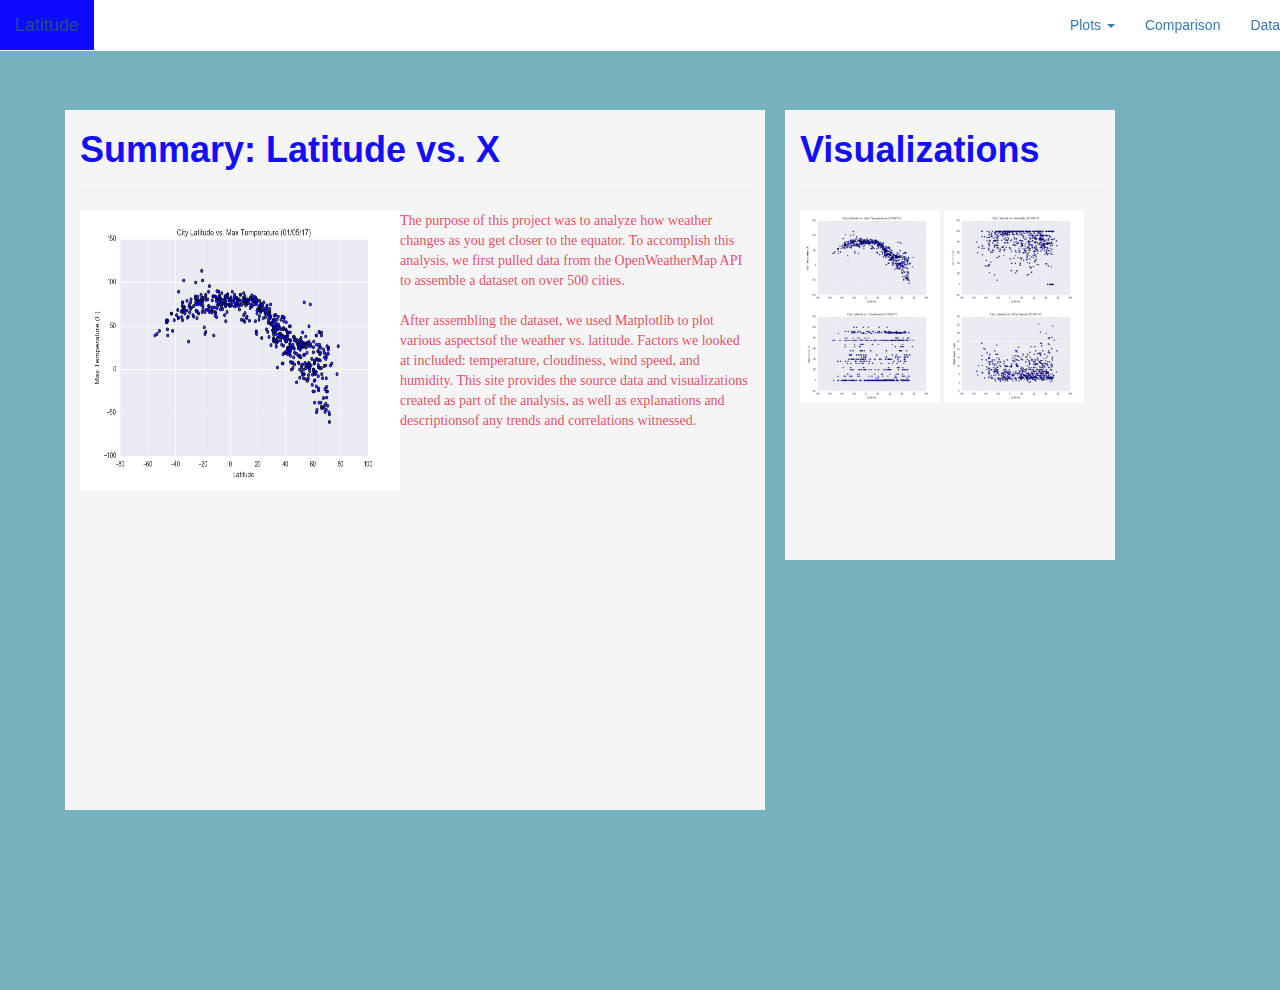
<file: Index.html>
<!DOCTYPE html>
<html lang="en">

<head>
  <!--Required meta tags -->  
  <meta charset="UTF-8">
  <meta name="viewport" content="width-device-width, initial-scale=1">
  <!--Bootstrap CSS-->
  <meta charset="utf-8">
  <meta name="viewport" content="width=device-width, initial-scale=1">
  <link rel="stylesheet" href="https://maxcdn.bootstrapcdn.com/bootstrap/3.3.7/css/bootstrap.min.css">
  <script src="https://ajax.googleapis.com/ajax/libs/jquery/3.3.1/jquery.min.js"></script>
  <script src="https://maxcdn.bootstrapcdn.com/bootstrap/3.3.7/js/bootstrap.min.js"></script>
 
    <!--Style CSS-->
    <link rel="stylesheet" type="text/css" href="style.css">
  <title>Latitude Web Visualization</title>
</head>



<body>

    <nav class="navbar navbar-light navbar-fixed-top">
                <div class="navbar-header">
                <a class="navbar-brand" href="https://bmonroe44.github.io/Latitude-HTML/Index.html">Latitude</a>
                </div>
                    <ul class="nav navbar-nav navbar-right">
                    <li class="dropdown"><a class="dropdown-toggle" data-toggle="dropdown" href="#">Plots <span class="caret"></span></a>
                    <ul class="dropdown-menu">
                        <li><a href="https://bmonroe44.github.io/Latitude-HTML/MaxTemperature.html">Max Temperature</a></li>
                        <li><a href="#">Humidity</a></li>
                        <li><a href="#">Cloudiness</a></li>
                        <li><a href="#">Windspeed</a></li>
                    </ul>
                    </li>
                        <li><a href="#">Comparison</a></li>
                        <li><a href="#">Data</a></li>
                    </ul>
                </div>
            </div>
        </nav>
        <br>
        <br>
        <br>
        <br>
        <br>
    
    <div class="container">
        <div class="row">
            <div class="col-md-8">
                <h1><strong>Summary: Latitude vs. X</strong></h1>
                <hr>
                <img src="Resources/assets/images/Fig1.png" align="left" width="320" height="280">
                <p>The purpose of this project was to analyze how weather changes as you get closer to the equator. 
                        To accomplish this analysis, we first pulled data from the OpenWeatherMap API to assemble a dataset
                        on over 500 cities.
                <br>
                <br>
                    After assembling the dataset, we used Matplotlib to plot various aspectsof the weather vs. latitude.
                        Factors we looked at included: temperature, cloudiness, wind speed, and humidity. This site provides 
                        the source data and visualizations created as part of the analysis, as well as explanations and 
                        descriptionsof any trends and correlations witnessed.
                </p>
            </div>
            <div class="col-md-3">
                    <h1><strong>Visualizations</strong></h1>
                    <hr>
                    <a href="https://bmonroe44.github.io/Latitude-HTML/MaxTemperature.html"><img src="Resources/assets/images/Fig1.png" align="top" width="140"></a>
                    <a href="#"><img src="Resources/assets/images/Fig2.png" align="top" width="140"></a>
                    <a href="#"><img src="Resources/assets/images/Fig3.png" align="top" width="140"></a>
                    <a href="#"><img src="Resources/assets/images/Fig4.png" align="top" width="140"></a>
            </div>
        </div>
</body>
</file>
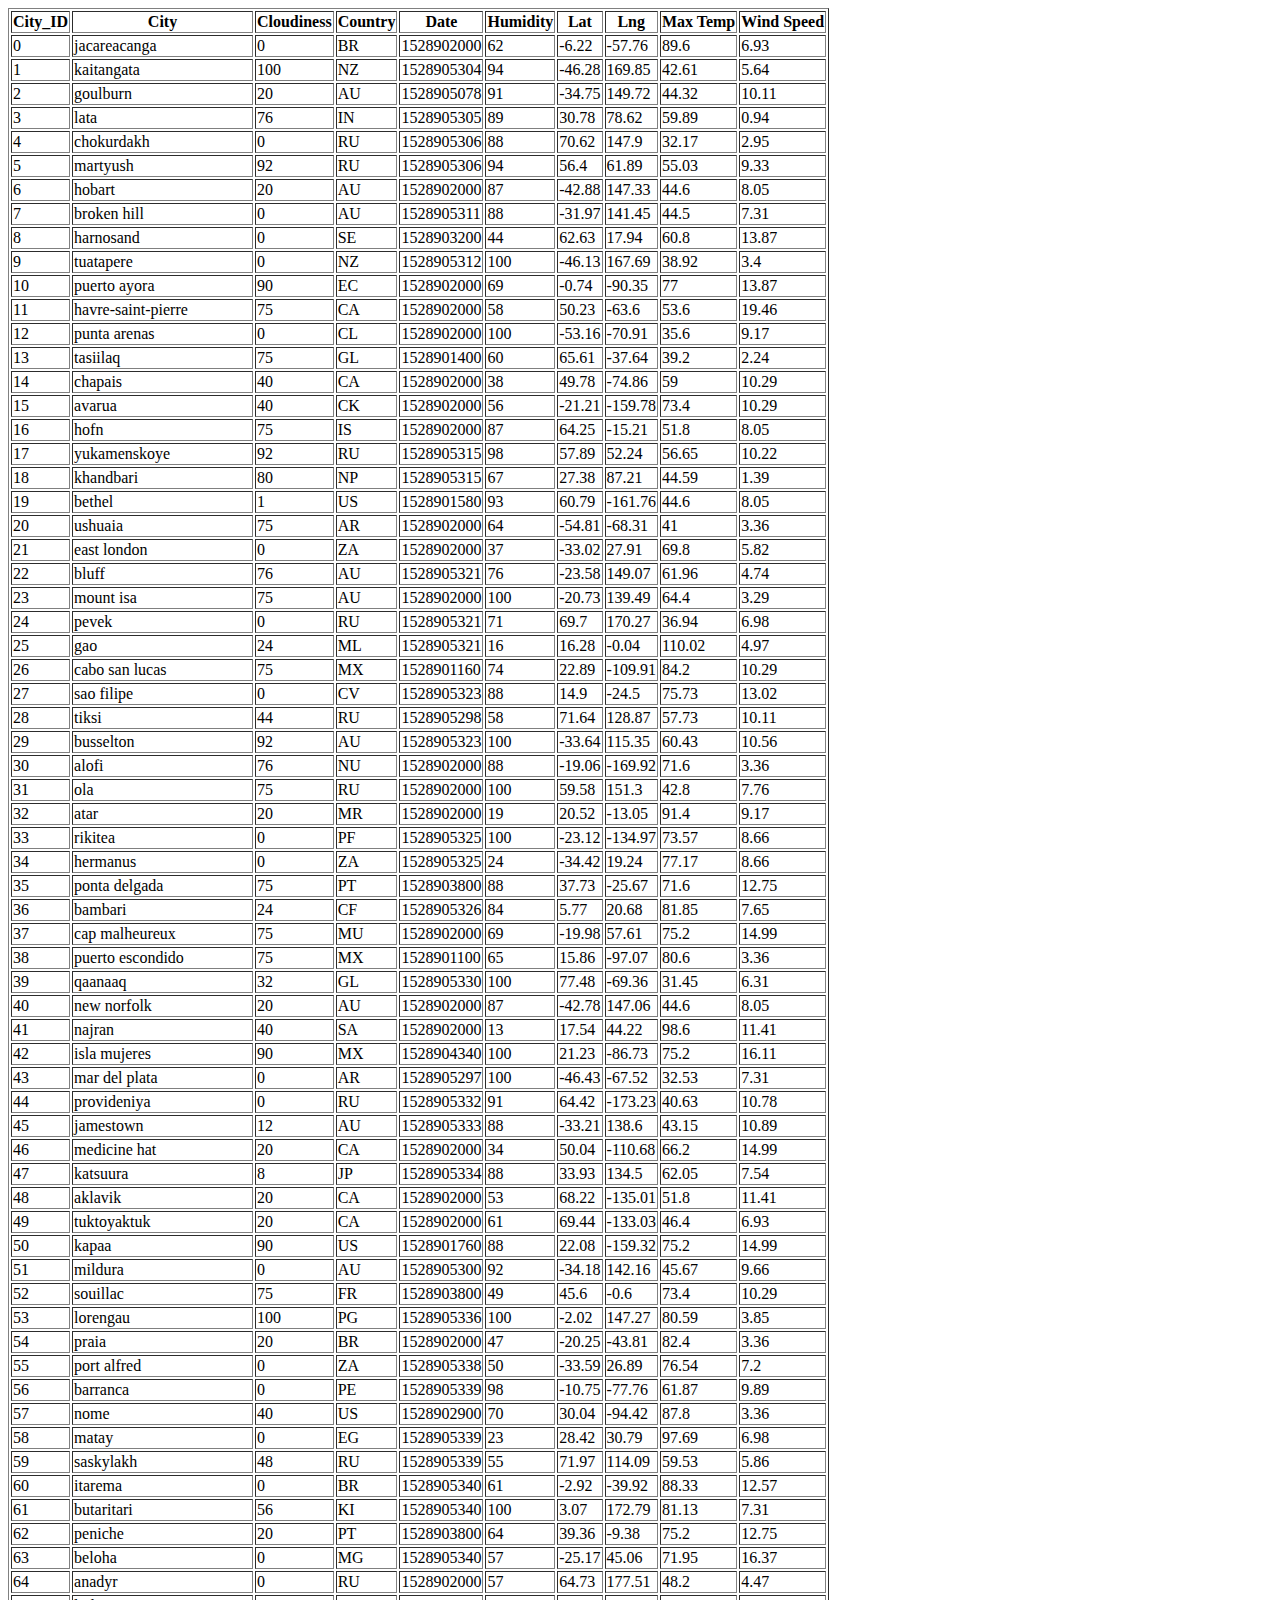
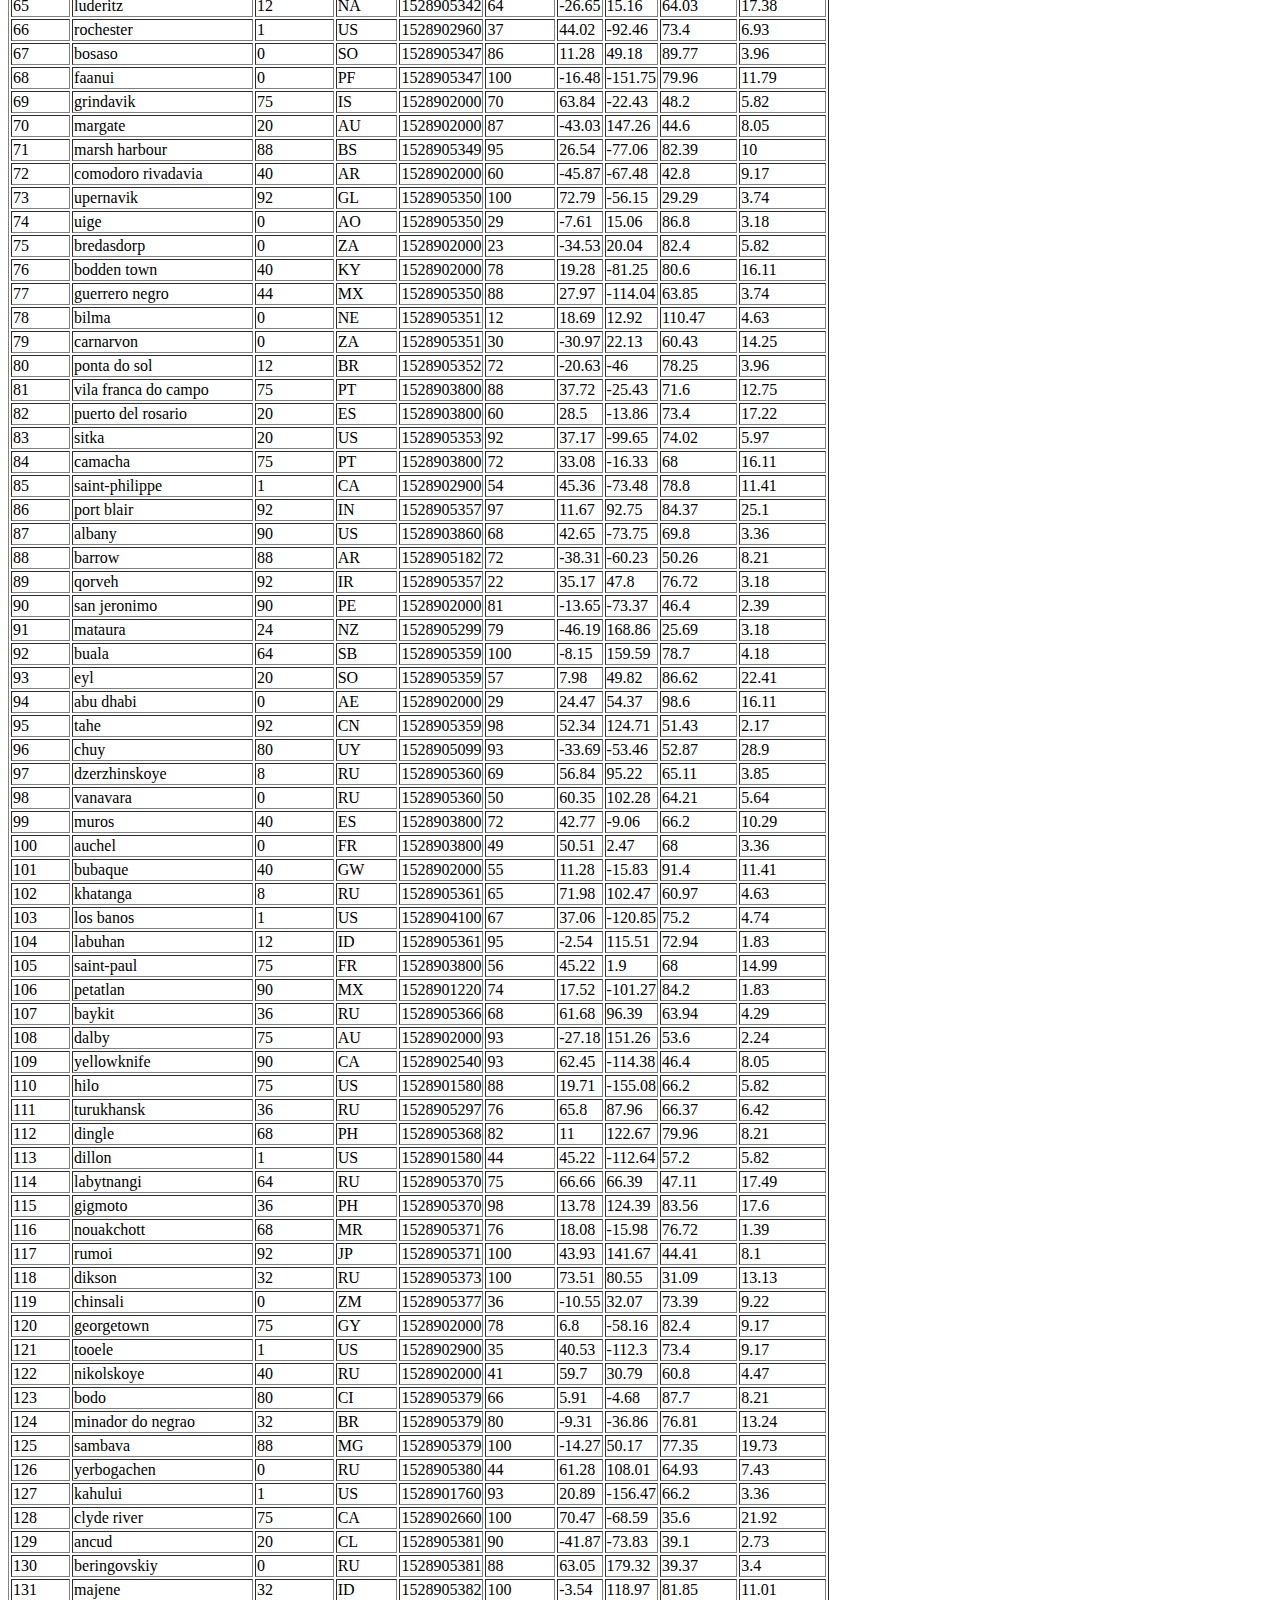
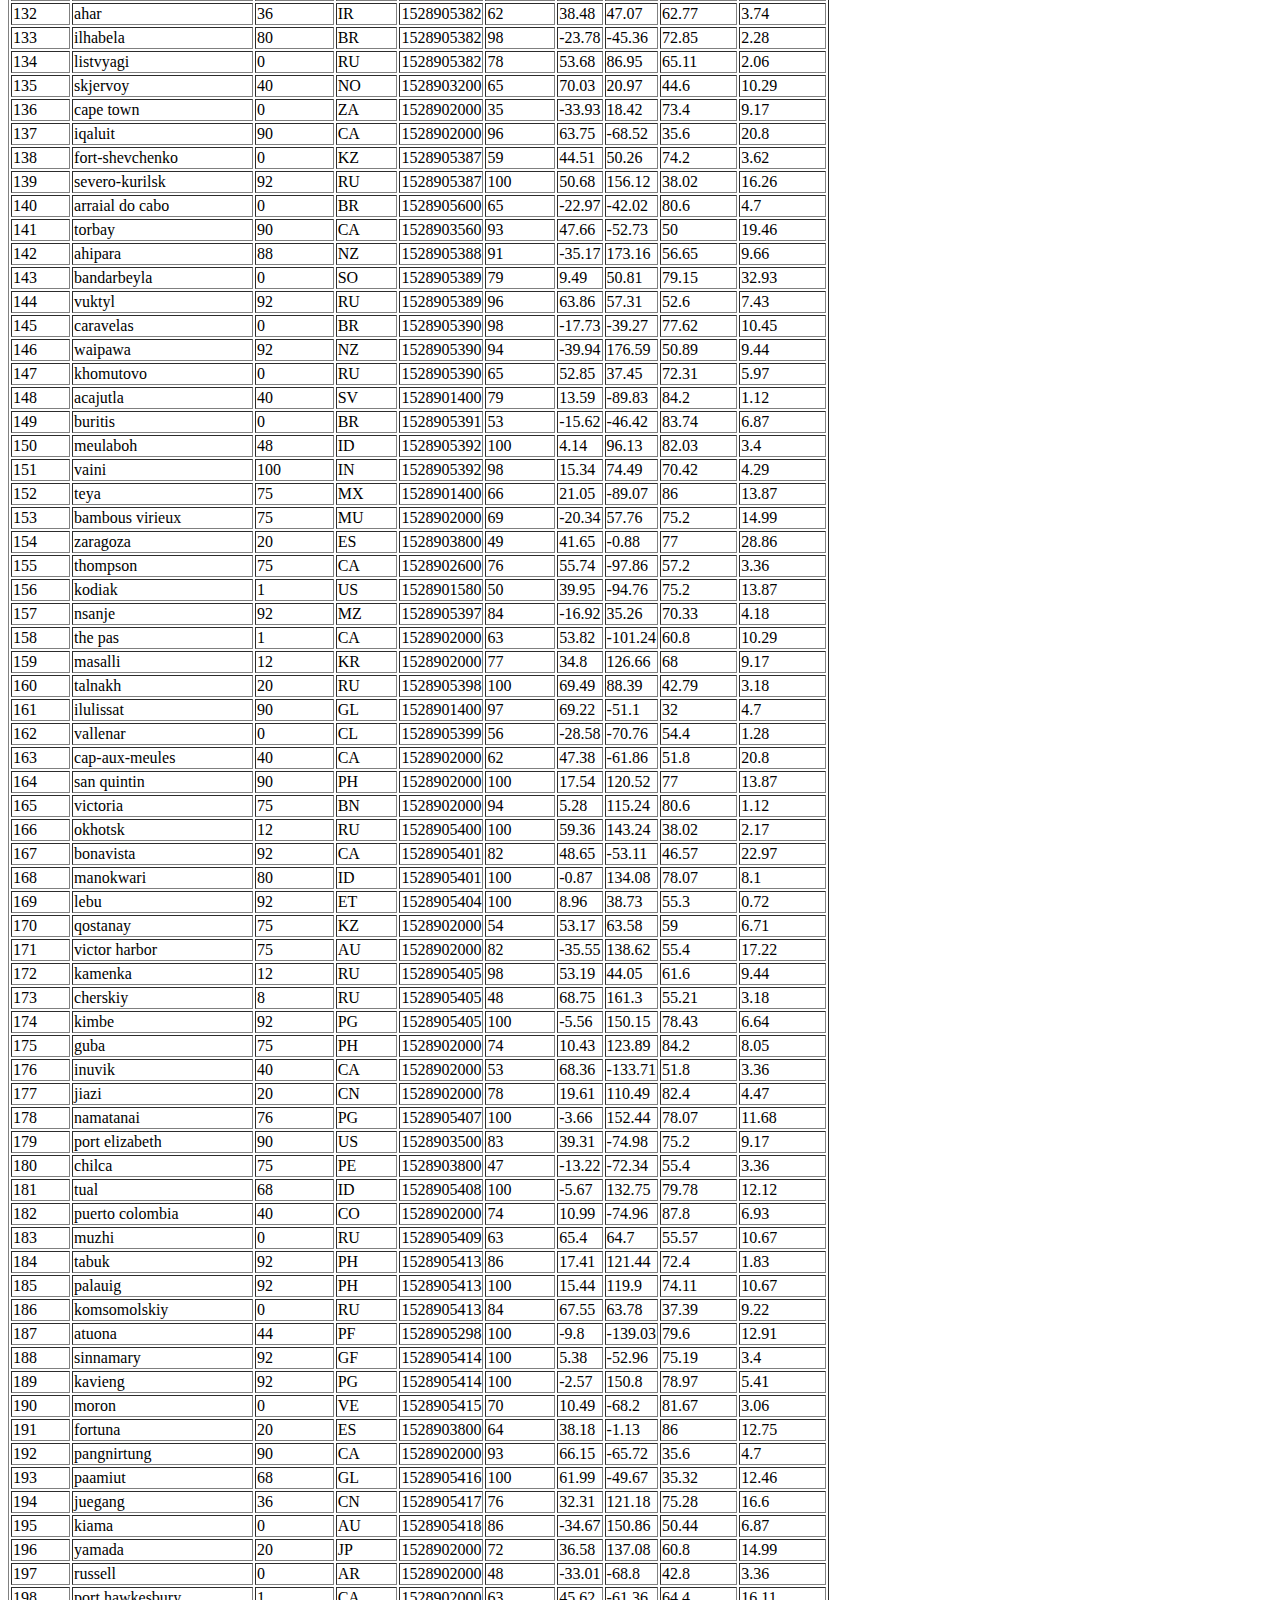
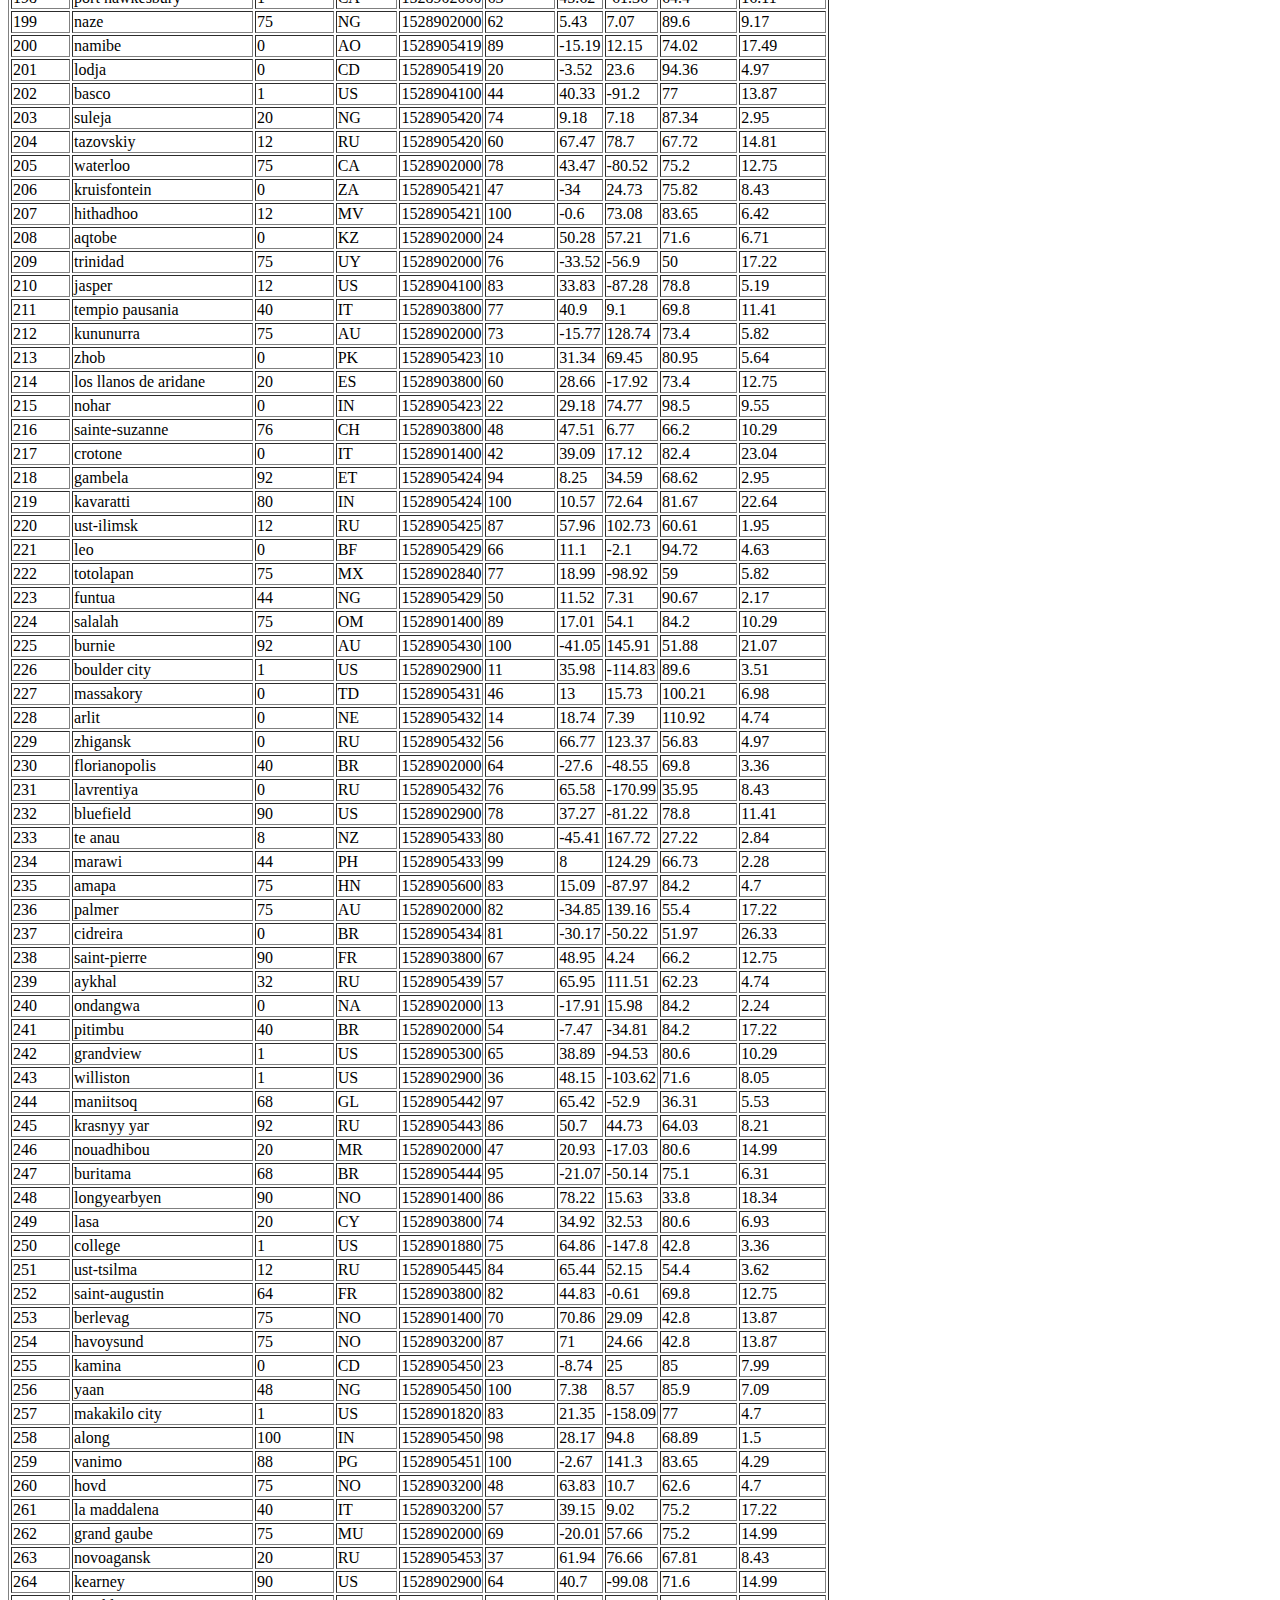
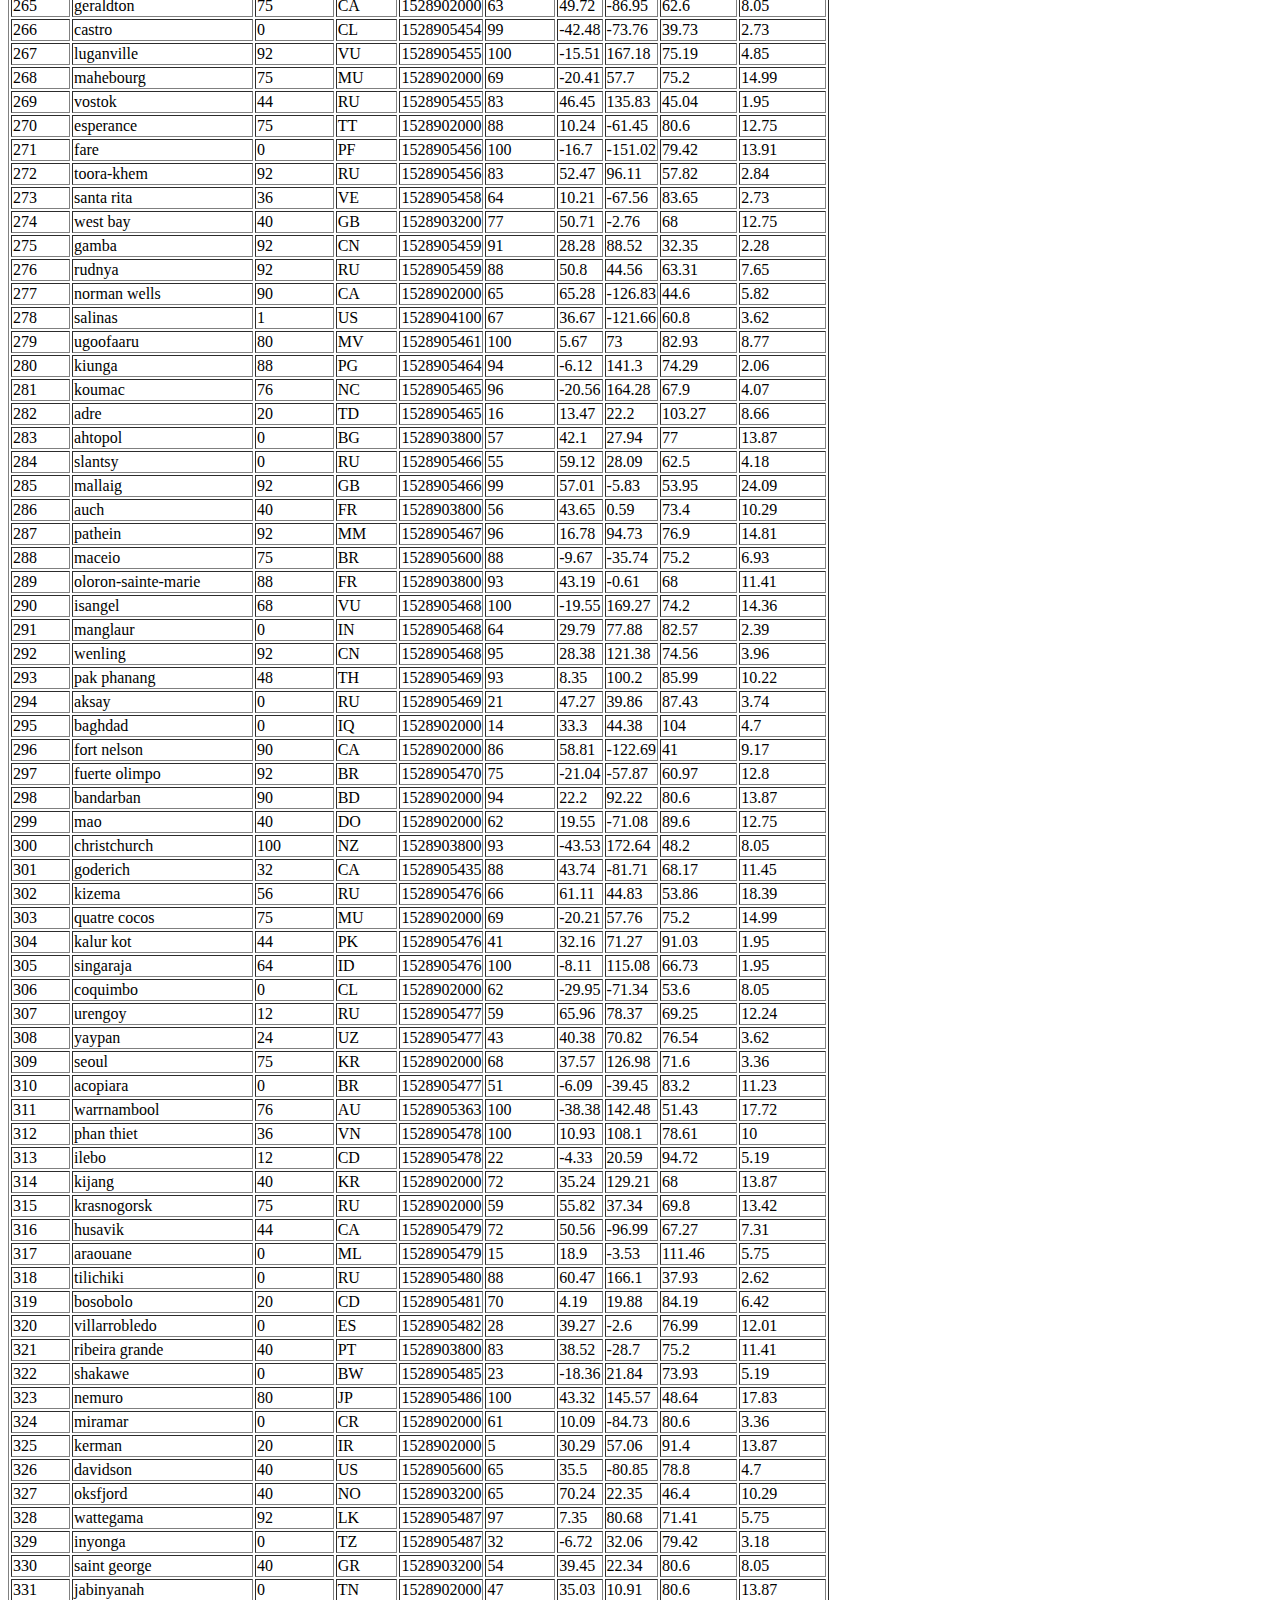
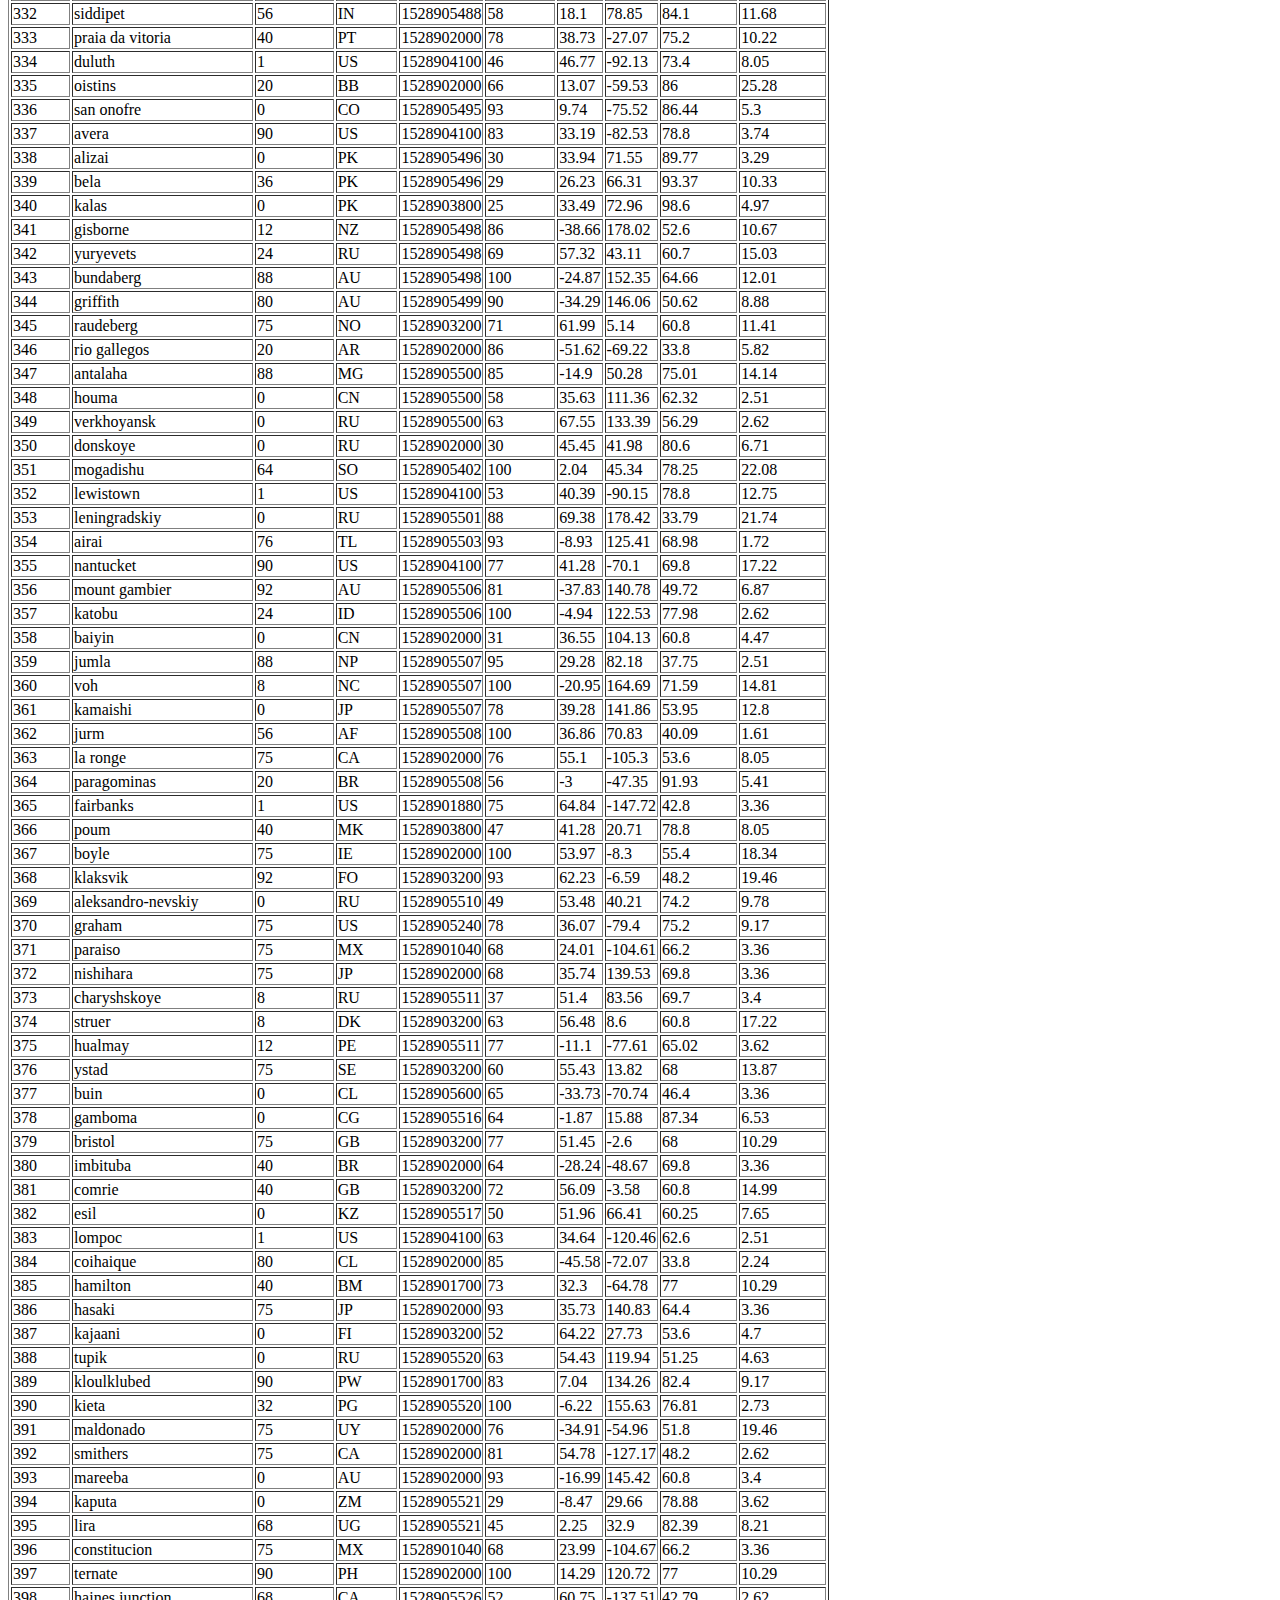
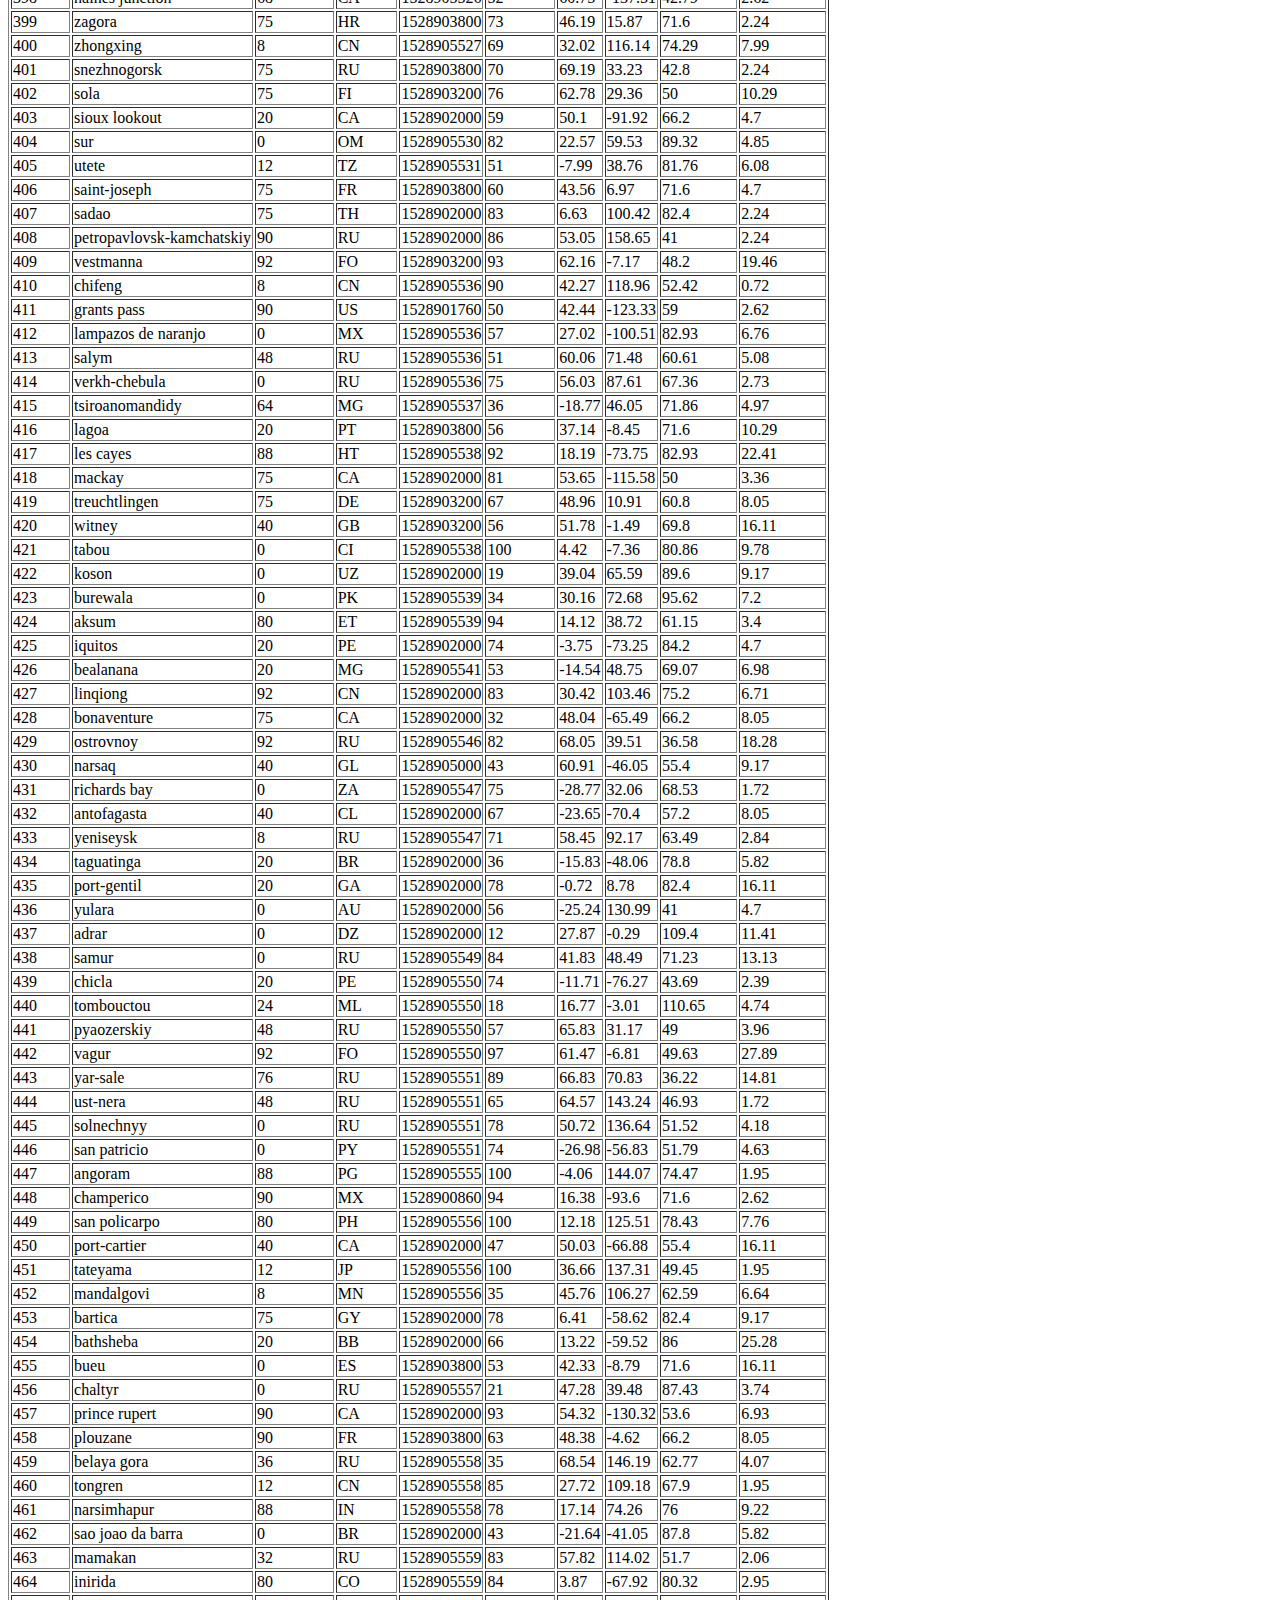
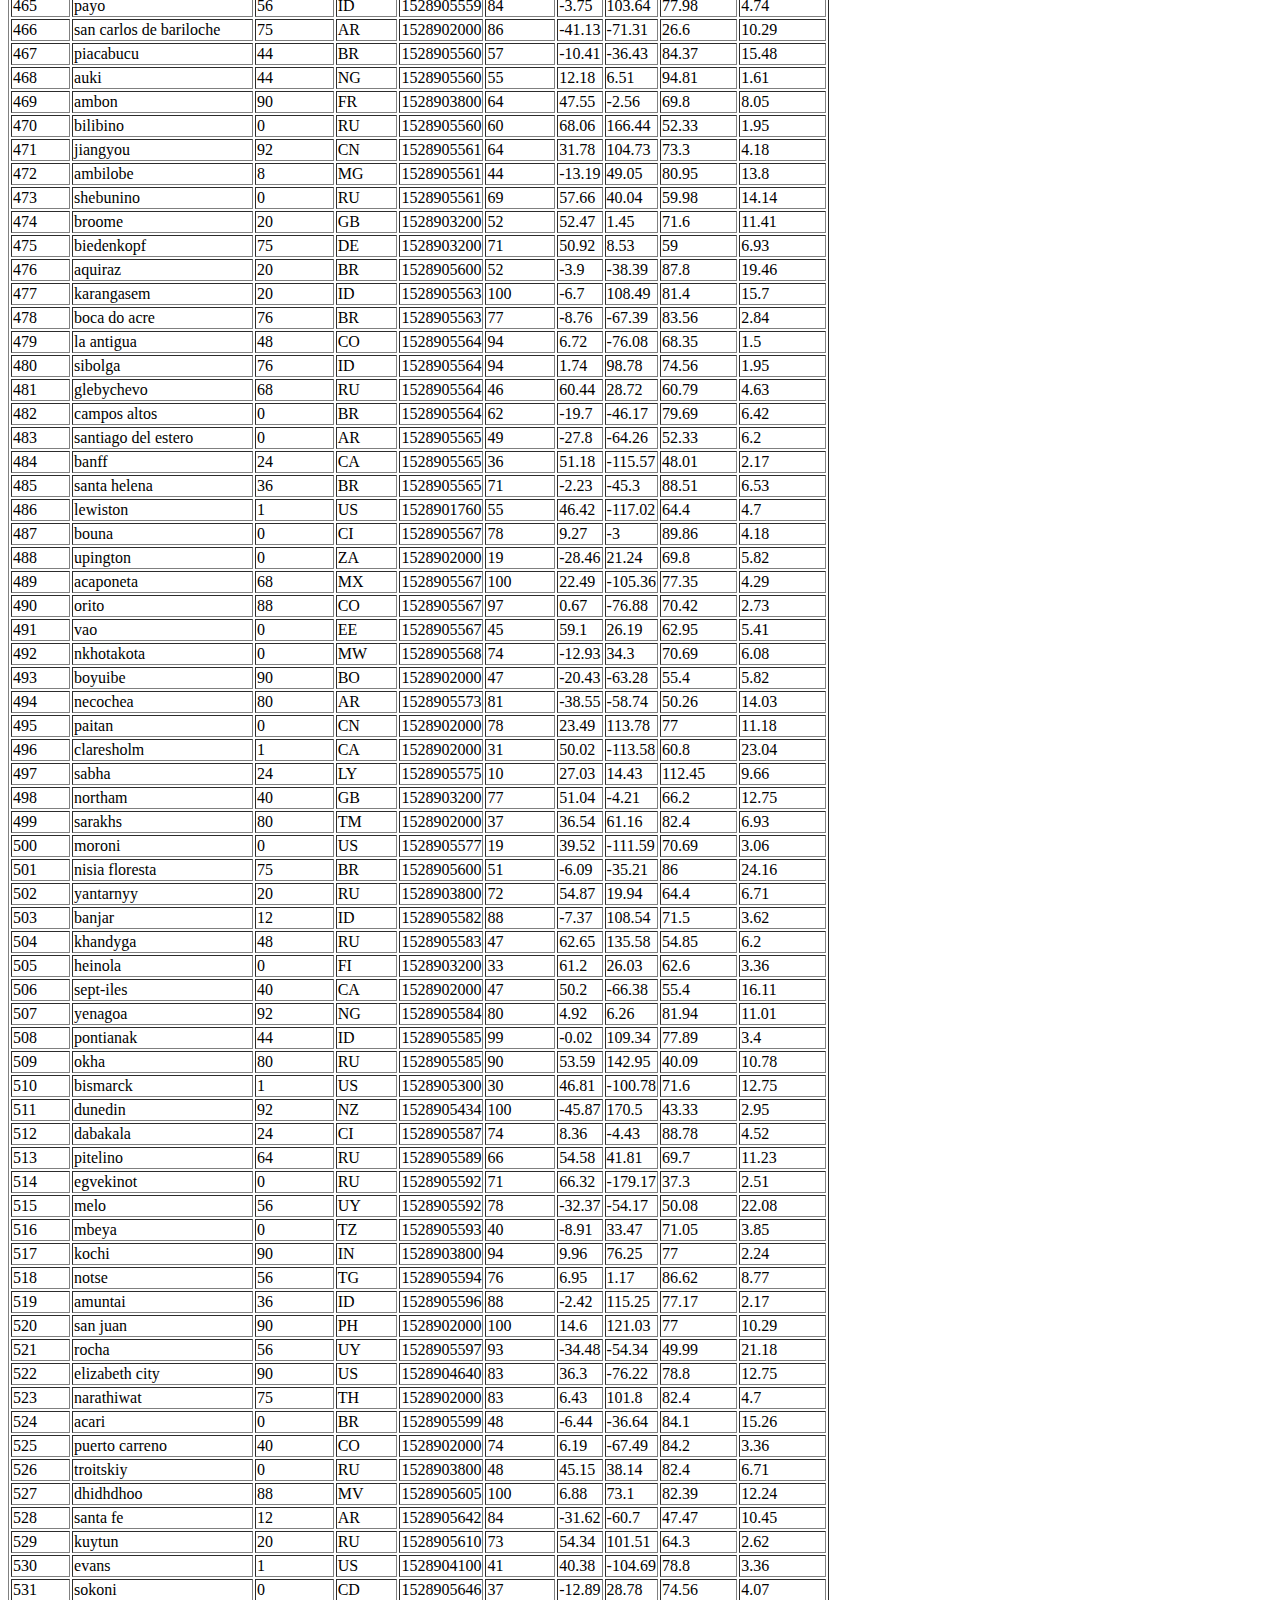
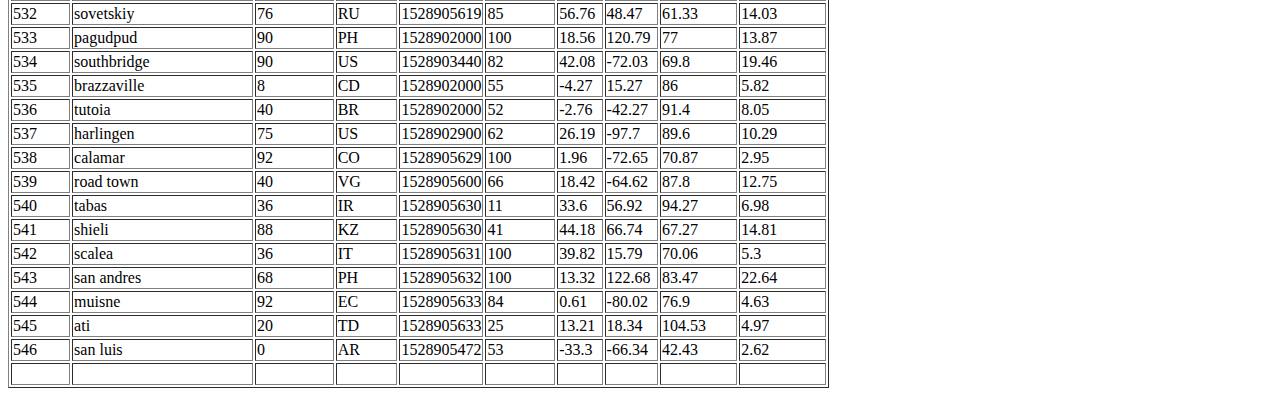
<file: city_data.html>
﻿<!DOCTYPE html>
<html>
	<head>
		<meta charset='UTF-8'>
			<title>CSV To HTML using codebeautify.org</title>
		</head>
		<body>
			<table border=1>
				<thead>
					<tr>
						<th>City_ID</th>
						<th>City</th>
						<th>Cloudiness</th>
						<th>Country</th>
						<th>Date</th>
						<th>Humidity</th>
						<th>Lat</th>
						<th>Lng</th>
						<th>Max Temp</th>
						<th>Wind Speed</th>
					</tr>
				</thead>
				<tbody>
					<tr>
						<td>0</td>
						<td>jacareacanga</td>
						<td>0</td>
						<td>BR</td>
						<td>1528902000</td>
						<td>62</td>
						<td>-6.22</td>
						<td>-57.76</td>
						<td>89.6</td>
						<td>6.93</td>
					</tr>
					<tr>
						<td>1</td>
						<td>kaitangata</td>
						<td>100</td>
						<td>NZ</td>
						<td>1528905304</td>
						<td>94</td>
						<td>-46.28</td>
						<td>169.85</td>
						<td>42.61</td>
						<td>5.64</td>
					</tr>
					<tr>
						<td>2</td>
						<td>goulburn</td>
						<td>20</td>
						<td>AU</td>
						<td>1528905078</td>
						<td>91</td>
						<td>-34.75</td>
						<td>149.72</td>
						<td>44.32</td>
						<td>10.11</td>
					</tr>
					<tr>
						<td>3</td>
						<td>lata</td>
						<td>76</td>
						<td>IN</td>
						<td>1528905305</td>
						<td>89</td>
						<td>30.78</td>
						<td>78.62</td>
						<td>59.89</td>
						<td>0.94</td>
					</tr>
					<tr>
						<td>4</td>
						<td>chokurdakh</td>
						<td>0</td>
						<td>RU</td>
						<td>1528905306</td>
						<td>88</td>
						<td>70.62</td>
						<td>147.9</td>
						<td>32.17</td>
						<td>2.95</td>
					</tr>
					<tr>
						<td>5</td>
						<td>martyush</td>
						<td>92</td>
						<td>RU</td>
						<td>1528905306</td>
						<td>94</td>
						<td>56.4</td>
						<td>61.89</td>
						<td>55.03</td>
						<td>9.33</td>
					</tr>
					<tr>
						<td>6</td>
						<td>hobart</td>
						<td>20</td>
						<td>AU</td>
						<td>1528902000</td>
						<td>87</td>
						<td>-42.88</td>
						<td>147.33</td>
						<td>44.6</td>
						<td>8.05</td>
					</tr>
					<tr>
						<td>7</td>
						<td>broken hill</td>
						<td>0</td>
						<td>AU</td>
						<td>1528905311</td>
						<td>88</td>
						<td>-31.97</td>
						<td>141.45</td>
						<td>44.5</td>
						<td>7.31</td>
					</tr>
					<tr>
						<td>8</td>
						<td>harnosand</td>
						<td>0</td>
						<td>SE</td>
						<td>1528903200</td>
						<td>44</td>
						<td>62.63</td>
						<td>17.94</td>
						<td>60.8</td>
						<td>13.87</td>
					</tr>
					<tr>
						<td>9</td>
						<td>tuatapere</td>
						<td>0</td>
						<td>NZ</td>
						<td>1528905312</td>
						<td>100</td>
						<td>-46.13</td>
						<td>167.69</td>
						<td>38.92</td>
						<td>3.4</td>
					</tr>
					<tr>
						<td>10</td>
						<td>puerto ayora</td>
						<td>90</td>
						<td>EC</td>
						<td>1528902000</td>
						<td>69</td>
						<td>-0.74</td>
						<td>-90.35</td>
						<td>77</td>
						<td>13.87</td>
					</tr>
					<tr>
						<td>11</td>
						<td>havre-saint-pierre</td>
						<td>75</td>
						<td>CA</td>
						<td>1528902000</td>
						<td>58</td>
						<td>50.23</td>
						<td>-63.6</td>
						<td>53.6</td>
						<td>19.46</td>
					</tr>
					<tr>
						<td>12</td>
						<td>punta arenas</td>
						<td>0</td>
						<td>CL</td>
						<td>1528902000</td>
						<td>100</td>
						<td>-53.16</td>
						<td>-70.91</td>
						<td>35.6</td>
						<td>9.17</td>
					</tr>
					<tr>
						<td>13</td>
						<td>tasiilaq</td>
						<td>75</td>
						<td>GL</td>
						<td>1528901400</td>
						<td>60</td>
						<td>65.61</td>
						<td>-37.64</td>
						<td>39.2</td>
						<td>2.24</td>
					</tr>
					<tr>
						<td>14</td>
						<td>chapais</td>
						<td>40</td>
						<td>CA</td>
						<td>1528902000</td>
						<td>38</td>
						<td>49.78</td>
						<td>-74.86</td>
						<td>59</td>
						<td>10.29</td>
					</tr>
					<tr>
						<td>15</td>
						<td>avarua</td>
						<td>40</td>
						<td>CK</td>
						<td>1528902000</td>
						<td>56</td>
						<td>-21.21</td>
						<td>-159.78</td>
						<td>73.4</td>
						<td>10.29</td>
					</tr>
					<tr>
						<td>16</td>
						<td>hofn</td>
						<td>75</td>
						<td>IS</td>
						<td>1528902000</td>
						<td>87</td>
						<td>64.25</td>
						<td>-15.21</td>
						<td>51.8</td>
						<td>8.05</td>
					</tr>
					<tr>
						<td>17</td>
						<td>yukamenskoye</td>
						<td>92</td>
						<td>RU</td>
						<td>1528905315</td>
						<td>98</td>
						<td>57.89</td>
						<td>52.24</td>
						<td>56.65</td>
						<td>10.22</td>
					</tr>
					<tr>
						<td>18</td>
						<td>khandbari</td>
						<td>80</td>
						<td>NP</td>
						<td>1528905315</td>
						<td>67</td>
						<td>27.38</td>
						<td>87.21</td>
						<td>44.59</td>
						<td>1.39</td>
					</tr>
					<tr>
						<td>19</td>
						<td>bethel</td>
						<td>1</td>
						<td>US</td>
						<td>1528901580</td>
						<td>93</td>
						<td>60.79</td>
						<td>-161.76</td>
						<td>44.6</td>
						<td>8.05</td>
					</tr>
					<tr>
						<td>20</td>
						<td>ushuaia</td>
						<td>75</td>
						<td>AR</td>
						<td>1528902000</td>
						<td>64</td>
						<td>-54.81</td>
						<td>-68.31</td>
						<td>41</td>
						<td>3.36</td>
					</tr>
					<tr>
						<td>21</td>
						<td>east london</td>
						<td>0</td>
						<td>ZA</td>
						<td>1528902000</td>
						<td>37</td>
						<td>-33.02</td>
						<td>27.91</td>
						<td>69.8</td>
						<td>5.82</td>
					</tr>
					<tr>
						<td>22</td>
						<td>bluff</td>
						<td>76</td>
						<td>AU</td>
						<td>1528905321</td>
						<td>76</td>
						<td>-23.58</td>
						<td>149.07</td>
						<td>61.96</td>
						<td>4.74</td>
					</tr>
					<tr>
						<td>23</td>
						<td>mount isa</td>
						<td>75</td>
						<td>AU</td>
						<td>1528902000</td>
						<td>100</td>
						<td>-20.73</td>
						<td>139.49</td>
						<td>64.4</td>
						<td>3.29</td>
					</tr>
					<tr>
						<td>24</td>
						<td>pevek</td>
						<td>0</td>
						<td>RU</td>
						<td>1528905321</td>
						<td>71</td>
						<td>69.7</td>
						<td>170.27</td>
						<td>36.94</td>
						<td>6.98</td>
					</tr>
					<tr>
						<td>25</td>
						<td>gao</td>
						<td>24</td>
						<td>ML</td>
						<td>1528905321</td>
						<td>16</td>
						<td>16.28</td>
						<td>-0.04</td>
						<td>110.02</td>
						<td>4.97</td>
					</tr>
					<tr>
						<td>26</td>
						<td>cabo san lucas</td>
						<td>75</td>
						<td>MX</td>
						<td>1528901160</td>
						<td>74</td>
						<td>22.89</td>
						<td>-109.91</td>
						<td>84.2</td>
						<td>10.29</td>
					</tr>
					<tr>
						<td>27</td>
						<td>sao filipe</td>
						<td>0</td>
						<td>CV</td>
						<td>1528905323</td>
						<td>88</td>
						<td>14.9</td>
						<td>-24.5</td>
						<td>75.73</td>
						<td>13.02</td>
					</tr>
					<tr>
						<td>28</td>
						<td>tiksi</td>
						<td>44</td>
						<td>RU</td>
						<td>1528905298</td>
						<td>58</td>
						<td>71.64</td>
						<td>128.87</td>
						<td>57.73</td>
						<td>10.11</td>
					</tr>
					<tr>
						<td>29</td>
						<td>busselton</td>
						<td>92</td>
						<td>AU</td>
						<td>1528905323</td>
						<td>100</td>
						<td>-33.64</td>
						<td>115.35</td>
						<td>60.43</td>
						<td>10.56</td>
					</tr>
					<tr>
						<td>30</td>
						<td>alofi</td>
						<td>76</td>
						<td>NU</td>
						<td>1528902000</td>
						<td>88</td>
						<td>-19.06</td>
						<td>-169.92</td>
						<td>71.6</td>
						<td>3.36</td>
					</tr>
					<tr>
						<td>31</td>
						<td>ola</td>
						<td>75</td>
						<td>RU</td>
						<td>1528902000</td>
						<td>100</td>
						<td>59.58</td>
						<td>151.3</td>
						<td>42.8</td>
						<td>7.76</td>
					</tr>
					<tr>
						<td>32</td>
						<td>atar</td>
						<td>20</td>
						<td>MR</td>
						<td>1528902000</td>
						<td>19</td>
						<td>20.52</td>
						<td>-13.05</td>
						<td>91.4</td>
						<td>9.17</td>
					</tr>
					<tr>
						<td>33</td>
						<td>rikitea</td>
						<td>0</td>
						<td>PF</td>
						<td>1528905325</td>
						<td>100</td>
						<td>-23.12</td>
						<td>-134.97</td>
						<td>73.57</td>
						<td>8.66</td>
					</tr>
					<tr>
						<td>34</td>
						<td>hermanus</td>
						<td>0</td>
						<td>ZA</td>
						<td>1528905325</td>
						<td>24</td>
						<td>-34.42</td>
						<td>19.24</td>
						<td>77.17</td>
						<td>8.66</td>
					</tr>
					<tr>
						<td>35</td>
						<td>ponta delgada</td>
						<td>75</td>
						<td>PT</td>
						<td>1528903800</td>
						<td>88</td>
						<td>37.73</td>
						<td>-25.67</td>
						<td>71.6</td>
						<td>12.75</td>
					</tr>
					<tr>
						<td>36</td>
						<td>bambari</td>
						<td>24</td>
						<td>CF</td>
						<td>1528905326</td>
						<td>84</td>
						<td>5.77</td>
						<td>20.68</td>
						<td>81.85</td>
						<td>7.65</td>
					</tr>
					<tr>
						<td>37</td>
						<td>cap malheureux</td>
						<td>75</td>
						<td>MU</td>
						<td>1528902000</td>
						<td>69</td>
						<td>-19.98</td>
						<td>57.61</td>
						<td>75.2</td>
						<td>14.99</td>
					</tr>
					<tr>
						<td>38</td>
						<td>puerto escondido</td>
						<td>75</td>
						<td>MX</td>
						<td>1528901100</td>
						<td>65</td>
						<td>15.86</td>
						<td>-97.07</td>
						<td>80.6</td>
						<td>3.36</td>
					</tr>
					<tr>
						<td>39</td>
						<td>qaanaaq</td>
						<td>32</td>
						<td>GL</td>
						<td>1528905330</td>
						<td>100</td>
						<td>77.48</td>
						<td>-69.36</td>
						<td>31.45</td>
						<td>6.31</td>
					</tr>
					<tr>
						<td>40</td>
						<td>new norfolk</td>
						<td>20</td>
						<td>AU</td>
						<td>1528902000</td>
						<td>87</td>
						<td>-42.78</td>
						<td>147.06</td>
						<td>44.6</td>
						<td>8.05</td>
					</tr>
					<tr>
						<td>41</td>
						<td>najran</td>
						<td>40</td>
						<td>SA</td>
						<td>1528902000</td>
						<td>13</td>
						<td>17.54</td>
						<td>44.22</td>
						<td>98.6</td>
						<td>11.41</td>
					</tr>
					<tr>
						<td>42</td>
						<td>isla mujeres</td>
						<td>90</td>
						<td>MX</td>
						<td>1528904340</td>
						<td>100</td>
						<td>21.23</td>
						<td>-86.73</td>
						<td>75.2</td>
						<td>16.11</td>
					</tr>
					<tr>
						<td>43</td>
						<td>mar del plata</td>
						<td>0</td>
						<td>AR</td>
						<td>1528905297</td>
						<td>100</td>
						<td>-46.43</td>
						<td>-67.52</td>
						<td>32.53</td>
						<td>7.31</td>
					</tr>
					<tr>
						<td>44</td>
						<td>provideniya</td>
						<td>0</td>
						<td>RU</td>
						<td>1528905332</td>
						<td>91</td>
						<td>64.42</td>
						<td>-173.23</td>
						<td>40.63</td>
						<td>10.78</td>
					</tr>
					<tr>
						<td>45</td>
						<td>jamestown</td>
						<td>12</td>
						<td>AU</td>
						<td>1528905333</td>
						<td>88</td>
						<td>-33.21</td>
						<td>138.6</td>
						<td>43.15</td>
						<td>10.89</td>
					</tr>
					<tr>
						<td>46</td>
						<td>medicine hat</td>
						<td>20</td>
						<td>CA</td>
						<td>1528902000</td>
						<td>34</td>
						<td>50.04</td>
						<td>-110.68</td>
						<td>66.2</td>
						<td>14.99</td>
					</tr>
					<tr>
						<td>47</td>
						<td>katsuura</td>
						<td>8</td>
						<td>JP</td>
						<td>1528905334</td>
						<td>88</td>
						<td>33.93</td>
						<td>134.5</td>
						<td>62.05</td>
						<td>7.54</td>
					</tr>
					<tr>
						<td>48</td>
						<td>aklavik</td>
						<td>20</td>
						<td>CA</td>
						<td>1528902000</td>
						<td>53</td>
						<td>68.22</td>
						<td>-135.01</td>
						<td>51.8</td>
						<td>11.41</td>
					</tr>
					<tr>
						<td>49</td>
						<td>tuktoyaktuk</td>
						<td>20</td>
						<td>CA</td>
						<td>1528902000</td>
						<td>61</td>
						<td>69.44</td>
						<td>-133.03</td>
						<td>46.4</td>
						<td>6.93</td>
					</tr>
					<tr>
						<td>50</td>
						<td>kapaa</td>
						<td>90</td>
						<td>US</td>
						<td>1528901760</td>
						<td>88</td>
						<td>22.08</td>
						<td>-159.32</td>
						<td>75.2</td>
						<td>14.99</td>
					</tr>
					<tr>
						<td>51</td>
						<td>mildura</td>
						<td>0</td>
						<td>AU</td>
						<td>1528905300</td>
						<td>92</td>
						<td>-34.18</td>
						<td>142.16</td>
						<td>45.67</td>
						<td>9.66</td>
					</tr>
					<tr>
						<td>52</td>
						<td>souillac</td>
						<td>75</td>
						<td>FR</td>
						<td>1528903800</td>
						<td>49</td>
						<td>45.6</td>
						<td>-0.6</td>
						<td>73.4</td>
						<td>10.29</td>
					</tr>
					<tr>
						<td>53</td>
						<td>lorengau</td>
						<td>100</td>
						<td>PG</td>
						<td>1528905336</td>
						<td>100</td>
						<td>-2.02</td>
						<td>147.27</td>
						<td>80.59</td>
						<td>3.85</td>
					</tr>
					<tr>
						<td>54</td>
						<td>praia</td>
						<td>20</td>
						<td>BR</td>
						<td>1528902000</td>
						<td>47</td>
						<td>-20.25</td>
						<td>-43.81</td>
						<td>82.4</td>
						<td>3.36</td>
					</tr>
					<tr>
						<td>55</td>
						<td>port alfred</td>
						<td>0</td>
						<td>ZA</td>
						<td>1528905338</td>
						<td>50</td>
						<td>-33.59</td>
						<td>26.89</td>
						<td>76.54</td>
						<td>7.2</td>
					</tr>
					<tr>
						<td>56</td>
						<td>barranca</td>
						<td>0</td>
						<td>PE</td>
						<td>1528905339</td>
						<td>98</td>
						<td>-10.75</td>
						<td>-77.76</td>
						<td>61.87</td>
						<td>9.89</td>
					</tr>
					<tr>
						<td>57</td>
						<td>nome</td>
						<td>40</td>
						<td>US</td>
						<td>1528902900</td>
						<td>70</td>
						<td>30.04</td>
						<td>-94.42</td>
						<td>87.8</td>
						<td>3.36</td>
					</tr>
					<tr>
						<td>58</td>
						<td>matay</td>
						<td>0</td>
						<td>EG</td>
						<td>1528905339</td>
						<td>23</td>
						<td>28.42</td>
						<td>30.79</td>
						<td>97.69</td>
						<td>6.98</td>
					</tr>
					<tr>
						<td>59</td>
						<td>saskylakh</td>
						<td>48</td>
						<td>RU</td>
						<td>1528905339</td>
						<td>55</td>
						<td>71.97</td>
						<td>114.09</td>
						<td>59.53</td>
						<td>5.86</td>
					</tr>
					<tr>
						<td>60</td>
						<td>itarema</td>
						<td>0</td>
						<td>BR</td>
						<td>1528905340</td>
						<td>61</td>
						<td>-2.92</td>
						<td>-39.92</td>
						<td>88.33</td>
						<td>12.57</td>
					</tr>
					<tr>
						<td>61</td>
						<td>butaritari</td>
						<td>56</td>
						<td>KI</td>
						<td>1528905340</td>
						<td>100</td>
						<td>3.07</td>
						<td>172.79</td>
						<td>81.13</td>
						<td>7.31</td>
					</tr>
					<tr>
						<td>62</td>
						<td>peniche</td>
						<td>20</td>
						<td>PT</td>
						<td>1528903800</td>
						<td>64</td>
						<td>39.36</td>
						<td>-9.38</td>
						<td>75.2</td>
						<td>12.75</td>
					</tr>
					<tr>
						<td>63</td>
						<td>beloha</td>
						<td>0</td>
						<td>MG</td>
						<td>1528905340</td>
						<td>57</td>
						<td>-25.17</td>
						<td>45.06</td>
						<td>71.95</td>
						<td>16.37</td>
					</tr>
					<tr>
						<td>64</td>
						<td>anadyr</td>
						<td>0</td>
						<td>RU</td>
						<td>1528902000</td>
						<td>57</td>
						<td>64.73</td>
						<td>177.51</td>
						<td>48.2</td>
						<td>4.47</td>
					</tr>
					<tr>
						<td>65</td>
						<td>luderitz</td>
						<td>12</td>
						<td>NA</td>
						<td>1528905342</td>
						<td>64</td>
						<td>-26.65</td>
						<td>15.16</td>
						<td>64.03</td>
						<td>17.38</td>
					</tr>
					<tr>
						<td>66</td>
						<td>rochester</td>
						<td>1</td>
						<td>US</td>
						<td>1528902960</td>
						<td>37</td>
						<td>44.02</td>
						<td>-92.46</td>
						<td>73.4</td>
						<td>6.93</td>
					</tr>
					<tr>
						<td>67</td>
						<td>bosaso</td>
						<td>0</td>
						<td>SO</td>
						<td>1528905347</td>
						<td>86</td>
						<td>11.28</td>
						<td>49.18</td>
						<td>89.77</td>
						<td>3.96</td>
					</tr>
					<tr>
						<td>68</td>
						<td>faanui</td>
						<td>0</td>
						<td>PF</td>
						<td>1528905347</td>
						<td>100</td>
						<td>-16.48</td>
						<td>-151.75</td>
						<td>79.96</td>
						<td>11.79</td>
					</tr>
					<tr>
						<td>69</td>
						<td>grindavik</td>
						<td>75</td>
						<td>IS</td>
						<td>1528902000</td>
						<td>70</td>
						<td>63.84</td>
						<td>-22.43</td>
						<td>48.2</td>
						<td>5.82</td>
					</tr>
					<tr>
						<td>70</td>
						<td>margate</td>
						<td>20</td>
						<td>AU</td>
						<td>1528902000</td>
						<td>87</td>
						<td>-43.03</td>
						<td>147.26</td>
						<td>44.6</td>
						<td>8.05</td>
					</tr>
					<tr>
						<td>71</td>
						<td>marsh harbour</td>
						<td>88</td>
						<td>BS</td>
						<td>1528905349</td>
						<td>95</td>
						<td>26.54</td>
						<td>-77.06</td>
						<td>82.39</td>
						<td>10</td>
					</tr>
					<tr>
						<td>72</td>
						<td>comodoro rivadavia</td>
						<td>40</td>
						<td>AR</td>
						<td>1528902000</td>
						<td>60</td>
						<td>-45.87</td>
						<td>-67.48</td>
						<td>42.8</td>
						<td>9.17</td>
					</tr>
					<tr>
						<td>73</td>
						<td>upernavik</td>
						<td>92</td>
						<td>GL</td>
						<td>1528905350</td>
						<td>100</td>
						<td>72.79</td>
						<td>-56.15</td>
						<td>29.29</td>
						<td>3.74</td>
					</tr>
					<tr>
						<td>74</td>
						<td>uige</td>
						<td>0</td>
						<td>AO</td>
						<td>1528905350</td>
						<td>29</td>
						<td>-7.61</td>
						<td>15.06</td>
						<td>86.8</td>
						<td>3.18</td>
					</tr>
					<tr>
						<td>75</td>
						<td>bredasdorp</td>
						<td>0</td>
						<td>ZA</td>
						<td>1528902000</td>
						<td>23</td>
						<td>-34.53</td>
						<td>20.04</td>
						<td>82.4</td>
						<td>5.82</td>
					</tr>
					<tr>
						<td>76</td>
						<td>bodden town</td>
						<td>40</td>
						<td>KY</td>
						<td>1528902000</td>
						<td>78</td>
						<td>19.28</td>
						<td>-81.25</td>
						<td>80.6</td>
						<td>16.11</td>
					</tr>
					<tr>
						<td>77</td>
						<td>guerrero negro</td>
						<td>44</td>
						<td>MX</td>
						<td>1528905350</td>
						<td>88</td>
						<td>27.97</td>
						<td>-114.04</td>
						<td>63.85</td>
						<td>3.74</td>
					</tr>
					<tr>
						<td>78</td>
						<td>bilma</td>
						<td>0</td>
						<td>NE</td>
						<td>1528905351</td>
						<td>12</td>
						<td>18.69</td>
						<td>12.92</td>
						<td>110.47</td>
						<td>4.63</td>
					</tr>
					<tr>
						<td>79</td>
						<td>carnarvon</td>
						<td>0</td>
						<td>ZA</td>
						<td>1528905351</td>
						<td>30</td>
						<td>-30.97</td>
						<td>22.13</td>
						<td>60.43</td>
						<td>14.25</td>
					</tr>
					<tr>
						<td>80</td>
						<td>ponta do sol</td>
						<td>12</td>
						<td>BR</td>
						<td>1528905352</td>
						<td>72</td>
						<td>-20.63</td>
						<td>-46</td>
						<td>78.25</td>
						<td>3.96</td>
					</tr>
					<tr>
						<td>81</td>
						<td>vila franca do campo</td>
						<td>75</td>
						<td>PT</td>
						<td>1528903800</td>
						<td>88</td>
						<td>37.72</td>
						<td>-25.43</td>
						<td>71.6</td>
						<td>12.75</td>
					</tr>
					<tr>
						<td>82</td>
						<td>puerto del rosario</td>
						<td>20</td>
						<td>ES</td>
						<td>1528903800</td>
						<td>60</td>
						<td>28.5</td>
						<td>-13.86</td>
						<td>73.4</td>
						<td>17.22</td>
					</tr>
					<tr>
						<td>83</td>
						<td>sitka</td>
						<td>20</td>
						<td>US</td>
						<td>1528905353</td>
						<td>92</td>
						<td>37.17</td>
						<td>-99.65</td>
						<td>74.02</td>
						<td>5.97</td>
					</tr>
					<tr>
						<td>84</td>
						<td>camacha</td>
						<td>75</td>
						<td>PT</td>
						<td>1528903800</td>
						<td>72</td>
						<td>33.08</td>
						<td>-16.33</td>
						<td>68</td>
						<td>16.11</td>
					</tr>
					<tr>
						<td>85</td>
						<td>saint-philippe</td>
						<td>1</td>
						<td>CA</td>
						<td>1528902900</td>
						<td>54</td>
						<td>45.36</td>
						<td>-73.48</td>
						<td>78.8</td>
						<td>11.41</td>
					</tr>
					<tr>
						<td>86</td>
						<td>port blair</td>
						<td>92</td>
						<td>IN</td>
						<td>1528905357</td>
						<td>97</td>
						<td>11.67</td>
						<td>92.75</td>
						<td>84.37</td>
						<td>25.1</td>
					</tr>
					<tr>
						<td>87</td>
						<td>albany</td>
						<td>90</td>
						<td>US</td>
						<td>1528903860</td>
						<td>68</td>
						<td>42.65</td>
						<td>-73.75</td>
						<td>69.8</td>
						<td>3.36</td>
					</tr>
					<tr>
						<td>88</td>
						<td>barrow</td>
						<td>88</td>
						<td>AR</td>
						<td>1528905182</td>
						<td>72</td>
						<td>-38.31</td>
						<td>-60.23</td>
						<td>50.26</td>
						<td>8.21</td>
					</tr>
					<tr>
						<td>89</td>
						<td>qorveh</td>
						<td>92</td>
						<td>IR</td>
						<td>1528905357</td>
						<td>22</td>
						<td>35.17</td>
						<td>47.8</td>
						<td>76.72</td>
						<td>3.18</td>
					</tr>
					<tr>
						<td>90</td>
						<td>san jeronimo</td>
						<td>90</td>
						<td>PE</td>
						<td>1528902000</td>
						<td>81</td>
						<td>-13.65</td>
						<td>-73.37</td>
						<td>46.4</td>
						<td>2.39</td>
					</tr>
					<tr>
						<td>91</td>
						<td>mataura</td>
						<td>24</td>
						<td>NZ</td>
						<td>1528905299</td>
						<td>79</td>
						<td>-46.19</td>
						<td>168.86</td>
						<td>25.69</td>
						<td>3.18</td>
					</tr>
					<tr>
						<td>92</td>
						<td>buala</td>
						<td>64</td>
						<td>SB</td>
						<td>1528905359</td>
						<td>100</td>
						<td>-8.15</td>
						<td>159.59</td>
						<td>78.7</td>
						<td>4.18</td>
					</tr>
					<tr>
						<td>93</td>
						<td>eyl</td>
						<td>20</td>
						<td>SO</td>
						<td>1528905359</td>
						<td>57</td>
						<td>7.98</td>
						<td>49.82</td>
						<td>86.62</td>
						<td>22.41</td>
					</tr>
					<tr>
						<td>94</td>
						<td>abu dhabi</td>
						<td>0</td>
						<td>AE</td>
						<td>1528902000</td>
						<td>29</td>
						<td>24.47</td>
						<td>54.37</td>
						<td>98.6</td>
						<td>16.11</td>
					</tr>
					<tr>
						<td>95</td>
						<td>tahe</td>
						<td>92</td>
						<td>CN</td>
						<td>1528905359</td>
						<td>98</td>
						<td>52.34</td>
						<td>124.71</td>
						<td>51.43</td>
						<td>2.17</td>
					</tr>
					<tr>
						<td>96</td>
						<td>chuy</td>
						<td>80</td>
						<td>UY</td>
						<td>1528905099</td>
						<td>93</td>
						<td>-33.69</td>
						<td>-53.46</td>
						<td>52.87</td>
						<td>28.9</td>
					</tr>
					<tr>
						<td>97</td>
						<td>dzerzhinskoye</td>
						<td>8</td>
						<td>RU</td>
						<td>1528905360</td>
						<td>69</td>
						<td>56.84</td>
						<td>95.22</td>
						<td>65.11</td>
						<td>3.85</td>
					</tr>
					<tr>
						<td>98</td>
						<td>vanavara</td>
						<td>0</td>
						<td>RU</td>
						<td>1528905360</td>
						<td>50</td>
						<td>60.35</td>
						<td>102.28</td>
						<td>64.21</td>
						<td>5.64</td>
					</tr>
					<tr>
						<td>99</td>
						<td>muros</td>
						<td>40</td>
						<td>ES</td>
						<td>1528903800</td>
						<td>72</td>
						<td>42.77</td>
						<td>-9.06</td>
						<td>66.2</td>
						<td>10.29</td>
					</tr>
					<tr>
						<td>100</td>
						<td>auchel</td>
						<td>0</td>
						<td>FR</td>
						<td>1528903800</td>
						<td>49</td>
						<td>50.51</td>
						<td>2.47</td>
						<td>68</td>
						<td>3.36</td>
					</tr>
					<tr>
						<td>101</td>
						<td>bubaque</td>
						<td>40</td>
						<td>GW</td>
						<td>1528902000</td>
						<td>55</td>
						<td>11.28</td>
						<td>-15.83</td>
						<td>91.4</td>
						<td>11.41</td>
					</tr>
					<tr>
						<td>102</td>
						<td>khatanga</td>
						<td>8</td>
						<td>RU</td>
						<td>1528905361</td>
						<td>65</td>
						<td>71.98</td>
						<td>102.47</td>
						<td>60.97</td>
						<td>4.63</td>
					</tr>
					<tr>
						<td>103</td>
						<td>los banos</td>
						<td>1</td>
						<td>US</td>
						<td>1528904100</td>
						<td>67</td>
						<td>37.06</td>
						<td>-120.85</td>
						<td>75.2</td>
						<td>4.74</td>
					</tr>
					<tr>
						<td>104</td>
						<td>labuhan</td>
						<td>12</td>
						<td>ID</td>
						<td>1528905361</td>
						<td>95</td>
						<td>-2.54</td>
						<td>115.51</td>
						<td>72.94</td>
						<td>1.83</td>
					</tr>
					<tr>
						<td>105</td>
						<td>saint-paul</td>
						<td>75</td>
						<td>FR</td>
						<td>1528903800</td>
						<td>56</td>
						<td>45.22</td>
						<td>1.9</td>
						<td>68</td>
						<td>14.99</td>
					</tr>
					<tr>
						<td>106</td>
						<td>petatlan</td>
						<td>90</td>
						<td>MX</td>
						<td>1528901220</td>
						<td>74</td>
						<td>17.52</td>
						<td>-101.27</td>
						<td>84.2</td>
						<td>1.83</td>
					</tr>
					<tr>
						<td>107</td>
						<td>baykit</td>
						<td>36</td>
						<td>RU</td>
						<td>1528905366</td>
						<td>68</td>
						<td>61.68</td>
						<td>96.39</td>
						<td>63.94</td>
						<td>4.29</td>
					</tr>
					<tr>
						<td>108</td>
						<td>dalby</td>
						<td>75</td>
						<td>AU</td>
						<td>1528902000</td>
						<td>93</td>
						<td>-27.18</td>
						<td>151.26</td>
						<td>53.6</td>
						<td>2.24</td>
					</tr>
					<tr>
						<td>109</td>
						<td>yellowknife</td>
						<td>90</td>
						<td>CA</td>
						<td>1528902540</td>
						<td>93</td>
						<td>62.45</td>
						<td>-114.38</td>
						<td>46.4</td>
						<td>8.05</td>
					</tr>
					<tr>
						<td>110</td>
						<td>hilo</td>
						<td>75</td>
						<td>US</td>
						<td>1528901580</td>
						<td>88</td>
						<td>19.71</td>
						<td>-155.08</td>
						<td>66.2</td>
						<td>5.82</td>
					</tr>
					<tr>
						<td>111</td>
						<td>turukhansk</td>
						<td>36</td>
						<td>RU</td>
						<td>1528905297</td>
						<td>76</td>
						<td>65.8</td>
						<td>87.96</td>
						<td>66.37</td>
						<td>6.42</td>
					</tr>
					<tr>
						<td>112</td>
						<td>dingle</td>
						<td>68</td>
						<td>PH</td>
						<td>1528905368</td>
						<td>82</td>
						<td>11</td>
						<td>122.67</td>
						<td>79.96</td>
						<td>8.21</td>
					</tr>
					<tr>
						<td>113</td>
						<td>dillon</td>
						<td>1</td>
						<td>US</td>
						<td>1528901580</td>
						<td>44</td>
						<td>45.22</td>
						<td>-112.64</td>
						<td>57.2</td>
						<td>5.82</td>
					</tr>
					<tr>
						<td>114</td>
						<td>labytnangi</td>
						<td>64</td>
						<td>RU</td>
						<td>1528905370</td>
						<td>75</td>
						<td>66.66</td>
						<td>66.39</td>
						<td>47.11</td>
						<td>17.49</td>
					</tr>
					<tr>
						<td>115</td>
						<td>gigmoto</td>
						<td>36</td>
						<td>PH</td>
						<td>1528905370</td>
						<td>98</td>
						<td>13.78</td>
						<td>124.39</td>
						<td>83.56</td>
						<td>17.6</td>
					</tr>
					<tr>
						<td>116</td>
						<td>nouakchott</td>
						<td>68</td>
						<td>MR</td>
						<td>1528905371</td>
						<td>76</td>
						<td>18.08</td>
						<td>-15.98</td>
						<td>76.72</td>
						<td>1.39</td>
					</tr>
					<tr>
						<td>117</td>
						<td>rumoi</td>
						<td>92</td>
						<td>JP</td>
						<td>1528905371</td>
						<td>100</td>
						<td>43.93</td>
						<td>141.67</td>
						<td>44.41</td>
						<td>8.1</td>
					</tr>
					<tr>
						<td>118</td>
						<td>dikson</td>
						<td>32</td>
						<td>RU</td>
						<td>1528905373</td>
						<td>100</td>
						<td>73.51</td>
						<td>80.55</td>
						<td>31.09</td>
						<td>13.13</td>
					</tr>
					<tr>
						<td>119</td>
						<td>chinsali</td>
						<td>0</td>
						<td>ZM</td>
						<td>1528905377</td>
						<td>36</td>
						<td>-10.55</td>
						<td>32.07</td>
						<td>73.39</td>
						<td>9.22</td>
					</tr>
					<tr>
						<td>120</td>
						<td>georgetown</td>
						<td>75</td>
						<td>GY</td>
						<td>1528902000</td>
						<td>78</td>
						<td>6.8</td>
						<td>-58.16</td>
						<td>82.4</td>
						<td>9.17</td>
					</tr>
					<tr>
						<td>121</td>
						<td>tooele</td>
						<td>1</td>
						<td>US</td>
						<td>1528902900</td>
						<td>35</td>
						<td>40.53</td>
						<td>-112.3</td>
						<td>73.4</td>
						<td>9.17</td>
					</tr>
					<tr>
						<td>122</td>
						<td>nikolskoye</td>
						<td>40</td>
						<td>RU</td>
						<td>1528902000</td>
						<td>41</td>
						<td>59.7</td>
						<td>30.79</td>
						<td>60.8</td>
						<td>4.47</td>
					</tr>
					<tr>
						<td>123</td>
						<td>bodo</td>
						<td>80</td>
						<td>CI</td>
						<td>1528905379</td>
						<td>66</td>
						<td>5.91</td>
						<td>-4.68</td>
						<td>87.7</td>
						<td>8.21</td>
					</tr>
					<tr>
						<td>124</td>
						<td>minador do negrao</td>
						<td>32</td>
						<td>BR</td>
						<td>1528905379</td>
						<td>80</td>
						<td>-9.31</td>
						<td>-36.86</td>
						<td>76.81</td>
						<td>13.24</td>
					</tr>
					<tr>
						<td>125</td>
						<td>sambava</td>
						<td>88</td>
						<td>MG</td>
						<td>1528905379</td>
						<td>100</td>
						<td>-14.27</td>
						<td>50.17</td>
						<td>77.35</td>
						<td>19.73</td>
					</tr>
					<tr>
						<td>126</td>
						<td>yerbogachen</td>
						<td>0</td>
						<td>RU</td>
						<td>1528905380</td>
						<td>44</td>
						<td>61.28</td>
						<td>108.01</td>
						<td>64.93</td>
						<td>7.43</td>
					</tr>
					<tr>
						<td>127</td>
						<td>kahului</td>
						<td>1</td>
						<td>US</td>
						<td>1528901760</td>
						<td>93</td>
						<td>20.89</td>
						<td>-156.47</td>
						<td>66.2</td>
						<td>3.36</td>
					</tr>
					<tr>
						<td>128</td>
						<td>clyde river</td>
						<td>75</td>
						<td>CA</td>
						<td>1528902660</td>
						<td>100</td>
						<td>70.47</td>
						<td>-68.59</td>
						<td>35.6</td>
						<td>21.92</td>
					</tr>
					<tr>
						<td>129</td>
						<td>ancud</td>
						<td>20</td>
						<td>CL</td>
						<td>1528905381</td>
						<td>90</td>
						<td>-41.87</td>
						<td>-73.83</td>
						<td>39.1</td>
						<td>2.73</td>
					</tr>
					<tr>
						<td>130</td>
						<td>beringovskiy</td>
						<td>0</td>
						<td>RU</td>
						<td>1528905381</td>
						<td>88</td>
						<td>63.05</td>
						<td>179.32</td>
						<td>39.37</td>
						<td>3.4</td>
					</tr>
					<tr>
						<td>131</td>
						<td>majene</td>
						<td>32</td>
						<td>ID</td>
						<td>1528905382</td>
						<td>100</td>
						<td>-3.54</td>
						<td>118.97</td>
						<td>81.85</td>
						<td>11.01</td>
					</tr>
					<tr>
						<td>132</td>
						<td>ahar</td>
						<td>36</td>
						<td>IR</td>
						<td>1528905382</td>
						<td>62</td>
						<td>38.48</td>
						<td>47.07</td>
						<td>62.77</td>
						<td>3.74</td>
					</tr>
					<tr>
						<td>133</td>
						<td>ilhabela</td>
						<td>80</td>
						<td>BR</td>
						<td>1528905382</td>
						<td>98</td>
						<td>-23.78</td>
						<td>-45.36</td>
						<td>72.85</td>
						<td>2.28</td>
					</tr>
					<tr>
						<td>134</td>
						<td>listvyagi</td>
						<td>0</td>
						<td>RU</td>
						<td>1528905382</td>
						<td>78</td>
						<td>53.68</td>
						<td>86.95</td>
						<td>65.11</td>
						<td>2.06</td>
					</tr>
					<tr>
						<td>135</td>
						<td>skjervoy</td>
						<td>40</td>
						<td>NO</td>
						<td>1528903200</td>
						<td>65</td>
						<td>70.03</td>
						<td>20.97</td>
						<td>44.6</td>
						<td>10.29</td>
					</tr>
					<tr>
						<td>136</td>
						<td>cape town</td>
						<td>0</td>
						<td>ZA</td>
						<td>1528902000</td>
						<td>35</td>
						<td>-33.93</td>
						<td>18.42</td>
						<td>73.4</td>
						<td>9.17</td>
					</tr>
					<tr>
						<td>137</td>
						<td>iqaluit</td>
						<td>90</td>
						<td>CA</td>
						<td>1528902000</td>
						<td>96</td>
						<td>63.75</td>
						<td>-68.52</td>
						<td>35.6</td>
						<td>20.8</td>
					</tr>
					<tr>
						<td>138</td>
						<td>fort-shevchenko</td>
						<td>0</td>
						<td>KZ</td>
						<td>1528905387</td>
						<td>59</td>
						<td>44.51</td>
						<td>50.26</td>
						<td>74.2</td>
						<td>3.62</td>
					</tr>
					<tr>
						<td>139</td>
						<td>severo-kurilsk</td>
						<td>92</td>
						<td>RU</td>
						<td>1528905387</td>
						<td>100</td>
						<td>50.68</td>
						<td>156.12</td>
						<td>38.02</td>
						<td>16.26</td>
					</tr>
					<tr>
						<td>140</td>
						<td>arraial do cabo</td>
						<td>0</td>
						<td>BR</td>
						<td>1528905600</td>
						<td>65</td>
						<td>-22.97</td>
						<td>-42.02</td>
						<td>80.6</td>
						<td>4.7</td>
					</tr>
					<tr>
						<td>141</td>
						<td>torbay</td>
						<td>90</td>
						<td>CA</td>
						<td>1528903560</td>
						<td>93</td>
						<td>47.66</td>
						<td>-52.73</td>
						<td>50</td>
						<td>19.46</td>
					</tr>
					<tr>
						<td>142</td>
						<td>ahipara</td>
						<td>88</td>
						<td>NZ</td>
						<td>1528905388</td>
						<td>91</td>
						<td>-35.17</td>
						<td>173.16</td>
						<td>56.65</td>
						<td>9.66</td>
					</tr>
					<tr>
						<td>143</td>
						<td>bandarbeyla</td>
						<td>0</td>
						<td>SO</td>
						<td>1528905389</td>
						<td>79</td>
						<td>9.49</td>
						<td>50.81</td>
						<td>79.15</td>
						<td>32.93</td>
					</tr>
					<tr>
						<td>144</td>
						<td>vuktyl</td>
						<td>92</td>
						<td>RU</td>
						<td>1528905389</td>
						<td>96</td>
						<td>63.86</td>
						<td>57.31</td>
						<td>52.6</td>
						<td>7.43</td>
					</tr>
					<tr>
						<td>145</td>
						<td>caravelas</td>
						<td>0</td>
						<td>BR</td>
						<td>1528905390</td>
						<td>98</td>
						<td>-17.73</td>
						<td>-39.27</td>
						<td>77.62</td>
						<td>10.45</td>
					</tr>
					<tr>
						<td>146</td>
						<td>waipawa</td>
						<td>92</td>
						<td>NZ</td>
						<td>1528905390</td>
						<td>94</td>
						<td>-39.94</td>
						<td>176.59</td>
						<td>50.89</td>
						<td>9.44</td>
					</tr>
					<tr>
						<td>147</td>
						<td>khomutovo</td>
						<td>0</td>
						<td>RU</td>
						<td>1528905390</td>
						<td>65</td>
						<td>52.85</td>
						<td>37.45</td>
						<td>72.31</td>
						<td>5.97</td>
					</tr>
					<tr>
						<td>148</td>
						<td>acajutla</td>
						<td>40</td>
						<td>SV</td>
						<td>1528901400</td>
						<td>79</td>
						<td>13.59</td>
						<td>-89.83</td>
						<td>84.2</td>
						<td>1.12</td>
					</tr>
					<tr>
						<td>149</td>
						<td>buritis</td>
						<td>0</td>
						<td>BR</td>
						<td>1528905391</td>
						<td>53</td>
						<td>-15.62</td>
						<td>-46.42</td>
						<td>83.74</td>
						<td>6.87</td>
					</tr>
					<tr>
						<td>150</td>
						<td>meulaboh</td>
						<td>48</td>
						<td>ID</td>
						<td>1528905392</td>
						<td>100</td>
						<td>4.14</td>
						<td>96.13</td>
						<td>82.03</td>
						<td>3.4</td>
					</tr>
					<tr>
						<td>151</td>
						<td>vaini</td>
						<td>100</td>
						<td>IN</td>
						<td>1528905392</td>
						<td>98</td>
						<td>15.34</td>
						<td>74.49</td>
						<td>70.42</td>
						<td>4.29</td>
					</tr>
					<tr>
						<td>152</td>
						<td>teya</td>
						<td>75</td>
						<td>MX</td>
						<td>1528901400</td>
						<td>66</td>
						<td>21.05</td>
						<td>-89.07</td>
						<td>86</td>
						<td>13.87</td>
					</tr>
					<tr>
						<td>153</td>
						<td>bambous virieux</td>
						<td>75</td>
						<td>MU</td>
						<td>1528902000</td>
						<td>69</td>
						<td>-20.34</td>
						<td>57.76</td>
						<td>75.2</td>
						<td>14.99</td>
					</tr>
					<tr>
						<td>154</td>
						<td>zaragoza</td>
						<td>20</td>
						<td>ES</td>
						<td>1528903800</td>
						<td>49</td>
						<td>41.65</td>
						<td>-0.88</td>
						<td>77</td>
						<td>28.86</td>
					</tr>
					<tr>
						<td>155</td>
						<td>thompson</td>
						<td>75</td>
						<td>CA</td>
						<td>1528902600</td>
						<td>76</td>
						<td>55.74</td>
						<td>-97.86</td>
						<td>57.2</td>
						<td>3.36</td>
					</tr>
					<tr>
						<td>156</td>
						<td>kodiak</td>
						<td>1</td>
						<td>US</td>
						<td>1528901580</td>
						<td>50</td>
						<td>39.95</td>
						<td>-94.76</td>
						<td>75.2</td>
						<td>13.87</td>
					</tr>
					<tr>
						<td>157</td>
						<td>nsanje</td>
						<td>92</td>
						<td>MZ</td>
						<td>1528905397</td>
						<td>84</td>
						<td>-16.92</td>
						<td>35.26</td>
						<td>70.33</td>
						<td>4.18</td>
					</tr>
					<tr>
						<td>158</td>
						<td>the pas</td>
						<td>1</td>
						<td>CA</td>
						<td>1528902000</td>
						<td>63</td>
						<td>53.82</td>
						<td>-101.24</td>
						<td>60.8</td>
						<td>10.29</td>
					</tr>
					<tr>
						<td>159</td>
						<td>masalli</td>
						<td>12</td>
						<td>KR</td>
						<td>1528902000</td>
						<td>77</td>
						<td>34.8</td>
						<td>126.66</td>
						<td>68</td>
						<td>9.17</td>
					</tr>
					<tr>
						<td>160</td>
						<td>talnakh</td>
						<td>20</td>
						<td>RU</td>
						<td>1528905398</td>
						<td>100</td>
						<td>69.49</td>
						<td>88.39</td>
						<td>42.79</td>
						<td>3.18</td>
					</tr>
					<tr>
						<td>161</td>
						<td>ilulissat</td>
						<td>90</td>
						<td>GL</td>
						<td>1528901400</td>
						<td>97</td>
						<td>69.22</td>
						<td>-51.1</td>
						<td>32</td>
						<td>4.7</td>
					</tr>
					<tr>
						<td>162</td>
						<td>vallenar</td>
						<td>0</td>
						<td>CL</td>
						<td>1528905399</td>
						<td>56</td>
						<td>-28.58</td>
						<td>-70.76</td>
						<td>54.4</td>
						<td>1.28</td>
					</tr>
					<tr>
						<td>163</td>
						<td>cap-aux-meules</td>
						<td>40</td>
						<td>CA</td>
						<td>1528902000</td>
						<td>62</td>
						<td>47.38</td>
						<td>-61.86</td>
						<td>51.8</td>
						<td>20.8</td>
					</tr>
					<tr>
						<td>164</td>
						<td>san quintin</td>
						<td>90</td>
						<td>PH</td>
						<td>1528902000</td>
						<td>100</td>
						<td>17.54</td>
						<td>120.52</td>
						<td>77</td>
						<td>13.87</td>
					</tr>
					<tr>
						<td>165</td>
						<td>victoria</td>
						<td>75</td>
						<td>BN</td>
						<td>1528902000</td>
						<td>94</td>
						<td>5.28</td>
						<td>115.24</td>
						<td>80.6</td>
						<td>1.12</td>
					</tr>
					<tr>
						<td>166</td>
						<td>okhotsk</td>
						<td>12</td>
						<td>RU</td>
						<td>1528905400</td>
						<td>100</td>
						<td>59.36</td>
						<td>143.24</td>
						<td>38.02</td>
						<td>2.17</td>
					</tr>
					<tr>
						<td>167</td>
						<td>bonavista</td>
						<td>92</td>
						<td>CA</td>
						<td>1528905401</td>
						<td>82</td>
						<td>48.65</td>
						<td>-53.11</td>
						<td>46.57</td>
						<td>22.97</td>
					</tr>
					<tr>
						<td>168</td>
						<td>manokwari</td>
						<td>80</td>
						<td>ID</td>
						<td>1528905401</td>
						<td>100</td>
						<td>-0.87</td>
						<td>134.08</td>
						<td>78.07</td>
						<td>8.1</td>
					</tr>
					<tr>
						<td>169</td>
						<td>lebu</td>
						<td>92</td>
						<td>ET</td>
						<td>1528905404</td>
						<td>100</td>
						<td>8.96</td>
						<td>38.73</td>
						<td>55.3</td>
						<td>0.72</td>
					</tr>
					<tr>
						<td>170</td>
						<td>qostanay</td>
						<td>75</td>
						<td>KZ</td>
						<td>1528902000</td>
						<td>54</td>
						<td>53.17</td>
						<td>63.58</td>
						<td>59</td>
						<td>6.71</td>
					</tr>
					<tr>
						<td>171</td>
						<td>victor harbor</td>
						<td>75</td>
						<td>AU</td>
						<td>1528902000</td>
						<td>82</td>
						<td>-35.55</td>
						<td>138.62</td>
						<td>55.4</td>
						<td>17.22</td>
					</tr>
					<tr>
						<td>172</td>
						<td>kamenka</td>
						<td>12</td>
						<td>RU</td>
						<td>1528905405</td>
						<td>98</td>
						<td>53.19</td>
						<td>44.05</td>
						<td>61.6</td>
						<td>9.44</td>
					</tr>
					<tr>
						<td>173</td>
						<td>cherskiy</td>
						<td>8</td>
						<td>RU</td>
						<td>1528905405</td>
						<td>48</td>
						<td>68.75</td>
						<td>161.3</td>
						<td>55.21</td>
						<td>3.18</td>
					</tr>
					<tr>
						<td>174</td>
						<td>kimbe</td>
						<td>92</td>
						<td>PG</td>
						<td>1528905405</td>
						<td>100</td>
						<td>-5.56</td>
						<td>150.15</td>
						<td>78.43</td>
						<td>6.64</td>
					</tr>
					<tr>
						<td>175</td>
						<td>guba</td>
						<td>75</td>
						<td>PH</td>
						<td>1528902000</td>
						<td>74</td>
						<td>10.43</td>
						<td>123.89</td>
						<td>84.2</td>
						<td>8.05</td>
					</tr>
					<tr>
						<td>176</td>
						<td>inuvik</td>
						<td>40</td>
						<td>CA</td>
						<td>1528902000</td>
						<td>53</td>
						<td>68.36</td>
						<td>-133.71</td>
						<td>51.8</td>
						<td>3.36</td>
					</tr>
					<tr>
						<td>177</td>
						<td>jiazi</td>
						<td>20</td>
						<td>CN</td>
						<td>1528902000</td>
						<td>78</td>
						<td>19.61</td>
						<td>110.49</td>
						<td>82.4</td>
						<td>4.47</td>
					</tr>
					<tr>
						<td>178</td>
						<td>namatanai</td>
						<td>76</td>
						<td>PG</td>
						<td>1528905407</td>
						<td>100</td>
						<td>-3.66</td>
						<td>152.44</td>
						<td>78.07</td>
						<td>11.68</td>
					</tr>
					<tr>
						<td>179</td>
						<td>port elizabeth</td>
						<td>90</td>
						<td>US</td>
						<td>1528903500</td>
						<td>83</td>
						<td>39.31</td>
						<td>-74.98</td>
						<td>75.2</td>
						<td>9.17</td>
					</tr>
					<tr>
						<td>180</td>
						<td>chilca</td>
						<td>75</td>
						<td>PE</td>
						<td>1528903800</td>
						<td>47</td>
						<td>-13.22</td>
						<td>-72.34</td>
						<td>55.4</td>
						<td>3.36</td>
					</tr>
					<tr>
						<td>181</td>
						<td>tual</td>
						<td>68</td>
						<td>ID</td>
						<td>1528905408</td>
						<td>100</td>
						<td>-5.67</td>
						<td>132.75</td>
						<td>79.78</td>
						<td>12.12</td>
					</tr>
					<tr>
						<td>182</td>
						<td>puerto colombia</td>
						<td>40</td>
						<td>CO</td>
						<td>1528902000</td>
						<td>74</td>
						<td>10.99</td>
						<td>-74.96</td>
						<td>87.8</td>
						<td>6.93</td>
					</tr>
					<tr>
						<td>183</td>
						<td>muzhi</td>
						<td>0</td>
						<td>RU</td>
						<td>1528905409</td>
						<td>63</td>
						<td>65.4</td>
						<td>64.7</td>
						<td>55.57</td>
						<td>10.67</td>
					</tr>
					<tr>
						<td>184</td>
						<td>tabuk</td>
						<td>92</td>
						<td>PH</td>
						<td>1528905413</td>
						<td>86</td>
						<td>17.41</td>
						<td>121.44</td>
						<td>72.4</td>
						<td>1.83</td>
					</tr>
					<tr>
						<td>185</td>
						<td>palauig</td>
						<td>92</td>
						<td>PH</td>
						<td>1528905413</td>
						<td>100</td>
						<td>15.44</td>
						<td>119.9</td>
						<td>74.11</td>
						<td>10.67</td>
					</tr>
					<tr>
						<td>186</td>
						<td>komsomolskiy</td>
						<td>0</td>
						<td>RU</td>
						<td>1528905413</td>
						<td>84</td>
						<td>67.55</td>
						<td>63.78</td>
						<td>37.39</td>
						<td>9.22</td>
					</tr>
					<tr>
						<td>187</td>
						<td>atuona</td>
						<td>44</td>
						<td>PF</td>
						<td>1528905298</td>
						<td>100</td>
						<td>-9.8</td>
						<td>-139.03</td>
						<td>79.6</td>
						<td>12.91</td>
					</tr>
					<tr>
						<td>188</td>
						<td>sinnamary</td>
						<td>92</td>
						<td>GF</td>
						<td>1528905414</td>
						<td>100</td>
						<td>5.38</td>
						<td>-52.96</td>
						<td>75.19</td>
						<td>3.4</td>
					</tr>
					<tr>
						<td>189</td>
						<td>kavieng</td>
						<td>92</td>
						<td>PG</td>
						<td>1528905414</td>
						<td>100</td>
						<td>-2.57</td>
						<td>150.8</td>
						<td>78.97</td>
						<td>5.41</td>
					</tr>
					<tr>
						<td>190</td>
						<td>moron</td>
						<td>0</td>
						<td>VE</td>
						<td>1528905415</td>
						<td>70</td>
						<td>10.49</td>
						<td>-68.2</td>
						<td>81.67</td>
						<td>3.06</td>
					</tr>
					<tr>
						<td>191</td>
						<td>fortuna</td>
						<td>20</td>
						<td>ES</td>
						<td>1528903800</td>
						<td>64</td>
						<td>38.18</td>
						<td>-1.13</td>
						<td>86</td>
						<td>12.75</td>
					</tr>
					<tr>
						<td>192</td>
						<td>pangnirtung</td>
						<td>90</td>
						<td>CA</td>
						<td>1528902000</td>
						<td>93</td>
						<td>66.15</td>
						<td>-65.72</td>
						<td>35.6</td>
						<td>4.7</td>
					</tr>
					<tr>
						<td>193</td>
						<td>paamiut</td>
						<td>68</td>
						<td>GL</td>
						<td>1528905416</td>
						<td>100</td>
						<td>61.99</td>
						<td>-49.67</td>
						<td>35.32</td>
						<td>12.46</td>
					</tr>
					<tr>
						<td>194</td>
						<td>juegang</td>
						<td>36</td>
						<td>CN</td>
						<td>1528905417</td>
						<td>76</td>
						<td>32.31</td>
						<td>121.18</td>
						<td>75.28</td>
						<td>16.6</td>
					</tr>
					<tr>
						<td>195</td>
						<td>kiama</td>
						<td>0</td>
						<td>AU</td>
						<td>1528905418</td>
						<td>86</td>
						<td>-34.67</td>
						<td>150.86</td>
						<td>50.44</td>
						<td>6.87</td>
					</tr>
					<tr>
						<td>196</td>
						<td>yamada</td>
						<td>20</td>
						<td>JP</td>
						<td>1528902000</td>
						<td>72</td>
						<td>36.58</td>
						<td>137.08</td>
						<td>60.8</td>
						<td>14.99</td>
					</tr>
					<tr>
						<td>197</td>
						<td>russell</td>
						<td>0</td>
						<td>AR</td>
						<td>1528902000</td>
						<td>48</td>
						<td>-33.01</td>
						<td>-68.8</td>
						<td>42.8</td>
						<td>3.36</td>
					</tr>
					<tr>
						<td>198</td>
						<td>port hawkesbury</td>
						<td>1</td>
						<td>CA</td>
						<td>1528902000</td>
						<td>63</td>
						<td>45.62</td>
						<td>-61.36</td>
						<td>64.4</td>
						<td>16.11</td>
					</tr>
					<tr>
						<td>199</td>
						<td>naze</td>
						<td>75</td>
						<td>NG</td>
						<td>1528902000</td>
						<td>62</td>
						<td>5.43</td>
						<td>7.07</td>
						<td>89.6</td>
						<td>9.17</td>
					</tr>
					<tr>
						<td>200</td>
						<td>namibe</td>
						<td>0</td>
						<td>AO</td>
						<td>1528905419</td>
						<td>89</td>
						<td>-15.19</td>
						<td>12.15</td>
						<td>74.02</td>
						<td>17.49</td>
					</tr>
					<tr>
						<td>201</td>
						<td>lodja</td>
						<td>0</td>
						<td>CD</td>
						<td>1528905419</td>
						<td>20</td>
						<td>-3.52</td>
						<td>23.6</td>
						<td>94.36</td>
						<td>4.97</td>
					</tr>
					<tr>
						<td>202</td>
						<td>basco</td>
						<td>1</td>
						<td>US</td>
						<td>1528904100</td>
						<td>44</td>
						<td>40.33</td>
						<td>-91.2</td>
						<td>77</td>
						<td>13.87</td>
					</tr>
					<tr>
						<td>203</td>
						<td>suleja</td>
						<td>20</td>
						<td>NG</td>
						<td>1528905420</td>
						<td>74</td>
						<td>9.18</td>
						<td>7.18</td>
						<td>87.34</td>
						<td>2.95</td>
					</tr>
					<tr>
						<td>204</td>
						<td>tazovskiy</td>
						<td>12</td>
						<td>RU</td>
						<td>1528905420</td>
						<td>60</td>
						<td>67.47</td>
						<td>78.7</td>
						<td>67.72</td>
						<td>14.81</td>
					</tr>
					<tr>
						<td>205</td>
						<td>waterloo</td>
						<td>75</td>
						<td>CA</td>
						<td>1528902000</td>
						<td>78</td>
						<td>43.47</td>
						<td>-80.52</td>
						<td>75.2</td>
						<td>12.75</td>
					</tr>
					<tr>
						<td>206</td>
						<td>kruisfontein</td>
						<td>0</td>
						<td>ZA</td>
						<td>1528905421</td>
						<td>47</td>
						<td>-34</td>
						<td>24.73</td>
						<td>75.82</td>
						<td>8.43</td>
					</tr>
					<tr>
						<td>207</td>
						<td>hithadhoo</td>
						<td>12</td>
						<td>MV</td>
						<td>1528905421</td>
						<td>100</td>
						<td>-0.6</td>
						<td>73.08</td>
						<td>83.65</td>
						<td>6.42</td>
					</tr>
					<tr>
						<td>208</td>
						<td>aqtobe</td>
						<td>0</td>
						<td>KZ</td>
						<td>1528902000</td>
						<td>24</td>
						<td>50.28</td>
						<td>57.21</td>
						<td>71.6</td>
						<td>6.71</td>
					</tr>
					<tr>
						<td>209</td>
						<td>trinidad</td>
						<td>75</td>
						<td>UY</td>
						<td>1528902000</td>
						<td>76</td>
						<td>-33.52</td>
						<td>-56.9</td>
						<td>50</td>
						<td>17.22</td>
					</tr>
					<tr>
						<td>210</td>
						<td>jasper</td>
						<td>12</td>
						<td>US</td>
						<td>1528904100</td>
						<td>83</td>
						<td>33.83</td>
						<td>-87.28</td>
						<td>78.8</td>
						<td>5.19</td>
					</tr>
					<tr>
						<td>211</td>
						<td>tempio pausania</td>
						<td>40</td>
						<td>IT</td>
						<td>1528903800</td>
						<td>77</td>
						<td>40.9</td>
						<td>9.1</td>
						<td>69.8</td>
						<td>11.41</td>
					</tr>
					<tr>
						<td>212</td>
						<td>kununurra</td>
						<td>75</td>
						<td>AU</td>
						<td>1528902000</td>
						<td>73</td>
						<td>-15.77</td>
						<td>128.74</td>
						<td>73.4</td>
						<td>5.82</td>
					</tr>
					<tr>
						<td>213</td>
						<td>zhob</td>
						<td>0</td>
						<td>PK</td>
						<td>1528905423</td>
						<td>10</td>
						<td>31.34</td>
						<td>69.45</td>
						<td>80.95</td>
						<td>5.64</td>
					</tr>
					<tr>
						<td>214</td>
						<td>los llanos de aridane</td>
						<td>20</td>
						<td>ES</td>
						<td>1528903800</td>
						<td>60</td>
						<td>28.66</td>
						<td>-17.92</td>
						<td>73.4</td>
						<td>12.75</td>
					</tr>
					<tr>
						<td>215</td>
						<td>nohar</td>
						<td>0</td>
						<td>IN</td>
						<td>1528905423</td>
						<td>22</td>
						<td>29.18</td>
						<td>74.77</td>
						<td>98.5</td>
						<td>9.55</td>
					</tr>
					<tr>
						<td>216</td>
						<td>sainte-suzanne</td>
						<td>76</td>
						<td>CH</td>
						<td>1528903800</td>
						<td>48</td>
						<td>47.51</td>
						<td>6.77</td>
						<td>66.2</td>
						<td>10.29</td>
					</tr>
					<tr>
						<td>217</td>
						<td>crotone</td>
						<td>0</td>
						<td>IT</td>
						<td>1528901400</td>
						<td>42</td>
						<td>39.09</td>
						<td>17.12</td>
						<td>82.4</td>
						<td>23.04</td>
					</tr>
					<tr>
						<td>218</td>
						<td>gambela</td>
						<td>92</td>
						<td>ET</td>
						<td>1528905424</td>
						<td>94</td>
						<td>8.25</td>
						<td>34.59</td>
						<td>68.62</td>
						<td>2.95</td>
					</tr>
					<tr>
						<td>219</td>
						<td>kavaratti</td>
						<td>80</td>
						<td>IN</td>
						<td>1528905424</td>
						<td>100</td>
						<td>10.57</td>
						<td>72.64</td>
						<td>81.67</td>
						<td>22.64</td>
					</tr>
					<tr>
						<td>220</td>
						<td>ust-ilimsk</td>
						<td>12</td>
						<td>RU</td>
						<td>1528905425</td>
						<td>87</td>
						<td>57.96</td>
						<td>102.73</td>
						<td>60.61</td>
						<td>1.95</td>
					</tr>
					<tr>
						<td>221</td>
						<td>leo</td>
						<td>0</td>
						<td>BF</td>
						<td>1528905429</td>
						<td>66</td>
						<td>11.1</td>
						<td>-2.1</td>
						<td>94.72</td>
						<td>4.63</td>
					</tr>
					<tr>
						<td>222</td>
						<td>totolapan</td>
						<td>75</td>
						<td>MX</td>
						<td>1528902840</td>
						<td>77</td>
						<td>18.99</td>
						<td>-98.92</td>
						<td>59</td>
						<td>5.82</td>
					</tr>
					<tr>
						<td>223</td>
						<td>funtua</td>
						<td>44</td>
						<td>NG</td>
						<td>1528905429</td>
						<td>50</td>
						<td>11.52</td>
						<td>7.31</td>
						<td>90.67</td>
						<td>2.17</td>
					</tr>
					<tr>
						<td>224</td>
						<td>salalah</td>
						<td>75</td>
						<td>OM</td>
						<td>1528901400</td>
						<td>89</td>
						<td>17.01</td>
						<td>54.1</td>
						<td>84.2</td>
						<td>10.29</td>
					</tr>
					<tr>
						<td>225</td>
						<td>burnie</td>
						<td>92</td>
						<td>AU</td>
						<td>1528905430</td>
						<td>100</td>
						<td>-41.05</td>
						<td>145.91</td>
						<td>51.88</td>
						<td>21.07</td>
					</tr>
					<tr>
						<td>226</td>
						<td>boulder city</td>
						<td>1</td>
						<td>US</td>
						<td>1528902900</td>
						<td>11</td>
						<td>35.98</td>
						<td>-114.83</td>
						<td>89.6</td>
						<td>3.51</td>
					</tr>
					<tr>
						<td>227</td>
						<td>massakory</td>
						<td>0</td>
						<td>TD</td>
						<td>1528905431</td>
						<td>46</td>
						<td>13</td>
						<td>15.73</td>
						<td>100.21</td>
						<td>6.98</td>
					</tr>
					<tr>
						<td>228</td>
						<td>arlit</td>
						<td>0</td>
						<td>NE</td>
						<td>1528905432</td>
						<td>14</td>
						<td>18.74</td>
						<td>7.39</td>
						<td>110.92</td>
						<td>4.74</td>
					</tr>
					<tr>
						<td>229</td>
						<td>zhigansk</td>
						<td>0</td>
						<td>RU</td>
						<td>1528905432</td>
						<td>56</td>
						<td>66.77</td>
						<td>123.37</td>
						<td>56.83</td>
						<td>4.97</td>
					</tr>
					<tr>
						<td>230</td>
						<td>florianopolis</td>
						<td>40</td>
						<td>BR</td>
						<td>1528902000</td>
						<td>64</td>
						<td>-27.6</td>
						<td>-48.55</td>
						<td>69.8</td>
						<td>3.36</td>
					</tr>
					<tr>
						<td>231</td>
						<td>lavrentiya</td>
						<td>0</td>
						<td>RU</td>
						<td>1528905432</td>
						<td>76</td>
						<td>65.58</td>
						<td>-170.99</td>
						<td>35.95</td>
						<td>8.43</td>
					</tr>
					<tr>
						<td>232</td>
						<td>bluefield</td>
						<td>90</td>
						<td>US</td>
						<td>1528902900</td>
						<td>78</td>
						<td>37.27</td>
						<td>-81.22</td>
						<td>78.8</td>
						<td>11.41</td>
					</tr>
					<tr>
						<td>233</td>
						<td>te anau</td>
						<td>8</td>
						<td>NZ</td>
						<td>1528905433</td>
						<td>80</td>
						<td>-45.41</td>
						<td>167.72</td>
						<td>27.22</td>
						<td>2.84</td>
					</tr>
					<tr>
						<td>234</td>
						<td>marawi</td>
						<td>44</td>
						<td>PH</td>
						<td>1528905433</td>
						<td>99</td>
						<td>8</td>
						<td>124.29</td>
						<td>66.73</td>
						<td>2.28</td>
					</tr>
					<tr>
						<td>235</td>
						<td>amapa</td>
						<td>75</td>
						<td>HN</td>
						<td>1528905600</td>
						<td>83</td>
						<td>15.09</td>
						<td>-87.97</td>
						<td>84.2</td>
						<td>4.7</td>
					</tr>
					<tr>
						<td>236</td>
						<td>palmer</td>
						<td>75</td>
						<td>AU</td>
						<td>1528902000</td>
						<td>82</td>
						<td>-34.85</td>
						<td>139.16</td>
						<td>55.4</td>
						<td>17.22</td>
					</tr>
					<tr>
						<td>237</td>
						<td>cidreira</td>
						<td>0</td>
						<td>BR</td>
						<td>1528905434</td>
						<td>81</td>
						<td>-30.17</td>
						<td>-50.22</td>
						<td>51.97</td>
						<td>26.33</td>
					</tr>
					<tr>
						<td>238</td>
						<td>saint-pierre</td>
						<td>90</td>
						<td>FR</td>
						<td>1528903800</td>
						<td>67</td>
						<td>48.95</td>
						<td>4.24</td>
						<td>66.2</td>
						<td>12.75</td>
					</tr>
					<tr>
						<td>239</td>
						<td>aykhal</td>
						<td>32</td>
						<td>RU</td>
						<td>1528905439</td>
						<td>57</td>
						<td>65.95</td>
						<td>111.51</td>
						<td>62.23</td>
						<td>4.74</td>
					</tr>
					<tr>
						<td>240</td>
						<td>ondangwa</td>
						<td>0</td>
						<td>NA</td>
						<td>1528902000</td>
						<td>13</td>
						<td>-17.91</td>
						<td>15.98</td>
						<td>84.2</td>
						<td>2.24</td>
					</tr>
					<tr>
						<td>241</td>
						<td>pitimbu</td>
						<td>40</td>
						<td>BR</td>
						<td>1528902000</td>
						<td>54</td>
						<td>-7.47</td>
						<td>-34.81</td>
						<td>84.2</td>
						<td>17.22</td>
					</tr>
					<tr>
						<td>242</td>
						<td>grandview</td>
						<td>1</td>
						<td>US</td>
						<td>1528905300</td>
						<td>65</td>
						<td>38.89</td>
						<td>-94.53</td>
						<td>80.6</td>
						<td>10.29</td>
					</tr>
					<tr>
						<td>243</td>
						<td>williston</td>
						<td>1</td>
						<td>US</td>
						<td>1528902900</td>
						<td>36</td>
						<td>48.15</td>
						<td>-103.62</td>
						<td>71.6</td>
						<td>8.05</td>
					</tr>
					<tr>
						<td>244</td>
						<td>maniitsoq</td>
						<td>68</td>
						<td>GL</td>
						<td>1528905442</td>
						<td>97</td>
						<td>65.42</td>
						<td>-52.9</td>
						<td>36.31</td>
						<td>5.53</td>
					</tr>
					<tr>
						<td>245</td>
						<td>krasnyy yar</td>
						<td>92</td>
						<td>RU</td>
						<td>1528905443</td>
						<td>86</td>
						<td>50.7</td>
						<td>44.73</td>
						<td>64.03</td>
						<td>8.21</td>
					</tr>
					<tr>
						<td>246</td>
						<td>nouadhibou</td>
						<td>20</td>
						<td>MR</td>
						<td>1528902000</td>
						<td>47</td>
						<td>20.93</td>
						<td>-17.03</td>
						<td>80.6</td>
						<td>14.99</td>
					</tr>
					<tr>
						<td>247</td>
						<td>buritama</td>
						<td>68</td>
						<td>BR</td>
						<td>1528905444</td>
						<td>95</td>
						<td>-21.07</td>
						<td>-50.14</td>
						<td>75.1</td>
						<td>6.31</td>
					</tr>
					<tr>
						<td>248</td>
						<td>longyearbyen</td>
						<td>90</td>
						<td>NO</td>
						<td>1528901400</td>
						<td>86</td>
						<td>78.22</td>
						<td>15.63</td>
						<td>33.8</td>
						<td>18.34</td>
					</tr>
					<tr>
						<td>249</td>
						<td>lasa</td>
						<td>20</td>
						<td>CY</td>
						<td>1528903800</td>
						<td>74</td>
						<td>34.92</td>
						<td>32.53</td>
						<td>80.6</td>
						<td>6.93</td>
					</tr>
					<tr>
						<td>250</td>
						<td>college</td>
						<td>1</td>
						<td>US</td>
						<td>1528901880</td>
						<td>75</td>
						<td>64.86</td>
						<td>-147.8</td>
						<td>42.8</td>
						<td>3.36</td>
					</tr>
					<tr>
						<td>251</td>
						<td>ust-tsilma</td>
						<td>12</td>
						<td>RU</td>
						<td>1528905445</td>
						<td>84</td>
						<td>65.44</td>
						<td>52.15</td>
						<td>54.4</td>
						<td>3.62</td>
					</tr>
					<tr>
						<td>252</td>
						<td>saint-augustin</td>
						<td>64</td>
						<td>FR</td>
						<td>1528903800</td>
						<td>82</td>
						<td>44.83</td>
						<td>-0.61</td>
						<td>69.8</td>
						<td>12.75</td>
					</tr>
					<tr>
						<td>253</td>
						<td>berlevag</td>
						<td>75</td>
						<td>NO</td>
						<td>1528901400</td>
						<td>70</td>
						<td>70.86</td>
						<td>29.09</td>
						<td>42.8</td>
						<td>13.87</td>
					</tr>
					<tr>
						<td>254</td>
						<td>havoysund</td>
						<td>75</td>
						<td>NO</td>
						<td>1528903200</td>
						<td>87</td>
						<td>71</td>
						<td>24.66</td>
						<td>42.8</td>
						<td>13.87</td>
					</tr>
					<tr>
						<td>255</td>
						<td>kamina</td>
						<td>0</td>
						<td>CD</td>
						<td>1528905450</td>
						<td>23</td>
						<td>-8.74</td>
						<td>25</td>
						<td>85</td>
						<td>7.99</td>
					</tr>
					<tr>
						<td>256</td>
						<td>yaan</td>
						<td>48</td>
						<td>NG</td>
						<td>1528905450</td>
						<td>100</td>
						<td>7.38</td>
						<td>8.57</td>
						<td>85.9</td>
						<td>7.09</td>
					</tr>
					<tr>
						<td>257</td>
						<td>makakilo city</td>
						<td>1</td>
						<td>US</td>
						<td>1528901820</td>
						<td>83</td>
						<td>21.35</td>
						<td>-158.09</td>
						<td>77</td>
						<td>4.7</td>
					</tr>
					<tr>
						<td>258</td>
						<td>along</td>
						<td>100</td>
						<td>IN</td>
						<td>1528905450</td>
						<td>98</td>
						<td>28.17</td>
						<td>94.8</td>
						<td>68.89</td>
						<td>1.5</td>
					</tr>
					<tr>
						<td>259</td>
						<td>vanimo</td>
						<td>88</td>
						<td>PG</td>
						<td>1528905451</td>
						<td>100</td>
						<td>-2.67</td>
						<td>141.3</td>
						<td>83.65</td>
						<td>4.29</td>
					</tr>
					<tr>
						<td>260</td>
						<td>hovd</td>
						<td>75</td>
						<td>NO</td>
						<td>1528903200</td>
						<td>48</td>
						<td>63.83</td>
						<td>10.7</td>
						<td>62.6</td>
						<td>4.7</td>
					</tr>
					<tr>
						<td>261</td>
						<td>la maddalena</td>
						<td>40</td>
						<td>IT</td>
						<td>1528903200</td>
						<td>57</td>
						<td>39.15</td>
						<td>9.02</td>
						<td>75.2</td>
						<td>17.22</td>
					</tr>
					<tr>
						<td>262</td>
						<td>grand gaube</td>
						<td>75</td>
						<td>MU</td>
						<td>1528902000</td>
						<td>69</td>
						<td>-20.01</td>
						<td>57.66</td>
						<td>75.2</td>
						<td>14.99</td>
					</tr>
					<tr>
						<td>263</td>
						<td>novoagansk</td>
						<td>20</td>
						<td>RU</td>
						<td>1528905453</td>
						<td>37</td>
						<td>61.94</td>
						<td>76.66</td>
						<td>67.81</td>
						<td>8.43</td>
					</tr>
					<tr>
						<td>264</td>
						<td>kearney</td>
						<td>90</td>
						<td>US</td>
						<td>1528902900</td>
						<td>64</td>
						<td>40.7</td>
						<td>-99.08</td>
						<td>71.6</td>
						<td>14.99</td>
					</tr>
					<tr>
						<td>265</td>
						<td>geraldton</td>
						<td>75</td>
						<td>CA</td>
						<td>1528902000</td>
						<td>63</td>
						<td>49.72</td>
						<td>-86.95</td>
						<td>62.6</td>
						<td>8.05</td>
					</tr>
					<tr>
						<td>266</td>
						<td>castro</td>
						<td>0</td>
						<td>CL</td>
						<td>1528905454</td>
						<td>99</td>
						<td>-42.48</td>
						<td>-73.76</td>
						<td>39.73</td>
						<td>2.73</td>
					</tr>
					<tr>
						<td>267</td>
						<td>luganville</td>
						<td>92</td>
						<td>VU</td>
						<td>1528905455</td>
						<td>100</td>
						<td>-15.51</td>
						<td>167.18</td>
						<td>75.19</td>
						<td>4.85</td>
					</tr>
					<tr>
						<td>268</td>
						<td>mahebourg</td>
						<td>75</td>
						<td>MU</td>
						<td>1528902000</td>
						<td>69</td>
						<td>-20.41</td>
						<td>57.7</td>
						<td>75.2</td>
						<td>14.99</td>
					</tr>
					<tr>
						<td>269</td>
						<td>vostok</td>
						<td>44</td>
						<td>RU</td>
						<td>1528905455</td>
						<td>83</td>
						<td>46.45</td>
						<td>135.83</td>
						<td>45.04</td>
						<td>1.95</td>
					</tr>
					<tr>
						<td>270</td>
						<td>esperance</td>
						<td>75</td>
						<td>TT</td>
						<td>1528902000</td>
						<td>88</td>
						<td>10.24</td>
						<td>-61.45</td>
						<td>80.6</td>
						<td>12.75</td>
					</tr>
					<tr>
						<td>271</td>
						<td>fare</td>
						<td>0</td>
						<td>PF</td>
						<td>1528905456</td>
						<td>100</td>
						<td>-16.7</td>
						<td>-151.02</td>
						<td>79.42</td>
						<td>13.91</td>
					</tr>
					<tr>
						<td>272</td>
						<td>toora-khem</td>
						<td>92</td>
						<td>RU</td>
						<td>1528905456</td>
						<td>83</td>
						<td>52.47</td>
						<td>96.11</td>
						<td>57.82</td>
						<td>2.84</td>
					</tr>
					<tr>
						<td>273</td>
						<td>santa rita</td>
						<td>36</td>
						<td>VE</td>
						<td>1528905458</td>
						<td>64</td>
						<td>10.21</td>
						<td>-67.56</td>
						<td>83.65</td>
						<td>2.73</td>
					</tr>
					<tr>
						<td>274</td>
						<td>west bay</td>
						<td>40</td>
						<td>GB</td>
						<td>1528903200</td>
						<td>77</td>
						<td>50.71</td>
						<td>-2.76</td>
						<td>68</td>
						<td>12.75</td>
					</tr>
					<tr>
						<td>275</td>
						<td>gamba</td>
						<td>92</td>
						<td>CN</td>
						<td>1528905459</td>
						<td>91</td>
						<td>28.28</td>
						<td>88.52</td>
						<td>32.35</td>
						<td>2.28</td>
					</tr>
					<tr>
						<td>276</td>
						<td>rudnya</td>
						<td>92</td>
						<td>RU</td>
						<td>1528905459</td>
						<td>88</td>
						<td>50.8</td>
						<td>44.56</td>
						<td>63.31</td>
						<td>7.65</td>
					</tr>
					<tr>
						<td>277</td>
						<td>norman wells</td>
						<td>90</td>
						<td>CA</td>
						<td>1528902000</td>
						<td>65</td>
						<td>65.28</td>
						<td>-126.83</td>
						<td>44.6</td>
						<td>5.82</td>
					</tr>
					<tr>
						<td>278</td>
						<td>salinas</td>
						<td>1</td>
						<td>US</td>
						<td>1528904100</td>
						<td>67</td>
						<td>36.67</td>
						<td>-121.66</td>
						<td>60.8</td>
						<td>3.62</td>
					</tr>
					<tr>
						<td>279</td>
						<td>ugoofaaru</td>
						<td>80</td>
						<td>MV</td>
						<td>1528905461</td>
						<td>100</td>
						<td>5.67</td>
						<td>73</td>
						<td>82.93</td>
						<td>8.77</td>
					</tr>
					<tr>
						<td>280</td>
						<td>kiunga</td>
						<td>88</td>
						<td>PG</td>
						<td>1528905464</td>
						<td>94</td>
						<td>-6.12</td>
						<td>141.3</td>
						<td>74.29</td>
						<td>2.06</td>
					</tr>
					<tr>
						<td>281</td>
						<td>koumac</td>
						<td>76</td>
						<td>NC</td>
						<td>1528905465</td>
						<td>96</td>
						<td>-20.56</td>
						<td>164.28</td>
						<td>67.9</td>
						<td>4.07</td>
					</tr>
					<tr>
						<td>282</td>
						<td>adre</td>
						<td>20</td>
						<td>TD</td>
						<td>1528905465</td>
						<td>16</td>
						<td>13.47</td>
						<td>22.2</td>
						<td>103.27</td>
						<td>8.66</td>
					</tr>
					<tr>
						<td>283</td>
						<td>ahtopol</td>
						<td>0</td>
						<td>BG</td>
						<td>1528903800</td>
						<td>57</td>
						<td>42.1</td>
						<td>27.94</td>
						<td>77</td>
						<td>13.87</td>
					</tr>
					<tr>
						<td>284</td>
						<td>slantsy</td>
						<td>0</td>
						<td>RU</td>
						<td>1528905466</td>
						<td>55</td>
						<td>59.12</td>
						<td>28.09</td>
						<td>62.5</td>
						<td>4.18</td>
					</tr>
					<tr>
						<td>285</td>
						<td>mallaig</td>
						<td>92</td>
						<td>GB</td>
						<td>1528905466</td>
						<td>99</td>
						<td>57.01</td>
						<td>-5.83</td>
						<td>53.95</td>
						<td>24.09</td>
					</tr>
					<tr>
						<td>286</td>
						<td>auch</td>
						<td>40</td>
						<td>FR</td>
						<td>1528903800</td>
						<td>56</td>
						<td>43.65</td>
						<td>0.59</td>
						<td>73.4</td>
						<td>10.29</td>
					</tr>
					<tr>
						<td>287</td>
						<td>pathein</td>
						<td>92</td>
						<td>MM</td>
						<td>1528905467</td>
						<td>96</td>
						<td>16.78</td>
						<td>94.73</td>
						<td>76.9</td>
						<td>14.81</td>
					</tr>
					<tr>
						<td>288</td>
						<td>maceio</td>
						<td>75</td>
						<td>BR</td>
						<td>1528905600</td>
						<td>88</td>
						<td>-9.67</td>
						<td>-35.74</td>
						<td>75.2</td>
						<td>6.93</td>
					</tr>
					<tr>
						<td>289</td>
						<td>oloron-sainte-marie</td>
						<td>88</td>
						<td>FR</td>
						<td>1528903800</td>
						<td>93</td>
						<td>43.19</td>
						<td>-0.61</td>
						<td>68</td>
						<td>11.41</td>
					</tr>
					<tr>
						<td>290</td>
						<td>isangel</td>
						<td>68</td>
						<td>VU</td>
						<td>1528905468</td>
						<td>100</td>
						<td>-19.55</td>
						<td>169.27</td>
						<td>74.2</td>
						<td>14.36</td>
					</tr>
					<tr>
						<td>291</td>
						<td>manglaur</td>
						<td>0</td>
						<td>IN</td>
						<td>1528905468</td>
						<td>64</td>
						<td>29.79</td>
						<td>77.88</td>
						<td>82.57</td>
						<td>2.39</td>
					</tr>
					<tr>
						<td>292</td>
						<td>wenling</td>
						<td>92</td>
						<td>CN</td>
						<td>1528905468</td>
						<td>95</td>
						<td>28.38</td>
						<td>121.38</td>
						<td>74.56</td>
						<td>3.96</td>
					</tr>
					<tr>
						<td>293</td>
						<td>pak phanang</td>
						<td>48</td>
						<td>TH</td>
						<td>1528905469</td>
						<td>93</td>
						<td>8.35</td>
						<td>100.2</td>
						<td>85.99</td>
						<td>10.22</td>
					</tr>
					<tr>
						<td>294</td>
						<td>aksay</td>
						<td>0</td>
						<td>RU</td>
						<td>1528905469</td>
						<td>21</td>
						<td>47.27</td>
						<td>39.86</td>
						<td>87.43</td>
						<td>3.74</td>
					</tr>
					<tr>
						<td>295</td>
						<td>baghdad</td>
						<td>0</td>
						<td>IQ</td>
						<td>1528902000</td>
						<td>14</td>
						<td>33.3</td>
						<td>44.38</td>
						<td>104</td>
						<td>4.7</td>
					</tr>
					<tr>
						<td>296</td>
						<td>fort nelson</td>
						<td>90</td>
						<td>CA</td>
						<td>1528902000</td>
						<td>86</td>
						<td>58.81</td>
						<td>-122.69</td>
						<td>41</td>
						<td>9.17</td>
					</tr>
					<tr>
						<td>297</td>
						<td>fuerte olimpo</td>
						<td>92</td>
						<td>BR</td>
						<td>1528905470</td>
						<td>75</td>
						<td>-21.04</td>
						<td>-57.87</td>
						<td>60.97</td>
						<td>12.8</td>
					</tr>
					<tr>
						<td>298</td>
						<td>bandarban</td>
						<td>90</td>
						<td>BD</td>
						<td>1528902000</td>
						<td>94</td>
						<td>22.2</td>
						<td>92.22</td>
						<td>80.6</td>
						<td>13.87</td>
					</tr>
					<tr>
						<td>299</td>
						<td>mao</td>
						<td>40</td>
						<td>DO</td>
						<td>1528902000</td>
						<td>62</td>
						<td>19.55</td>
						<td>-71.08</td>
						<td>89.6</td>
						<td>12.75</td>
					</tr>
					<tr>
						<td>300</td>
						<td>christchurch</td>
						<td>100</td>
						<td>NZ</td>
						<td>1528903800</td>
						<td>93</td>
						<td>-43.53</td>
						<td>172.64</td>
						<td>48.2</td>
						<td>8.05</td>
					</tr>
					<tr>
						<td>301</td>
						<td>goderich</td>
						<td>32</td>
						<td>CA</td>
						<td>1528905435</td>
						<td>88</td>
						<td>43.74</td>
						<td>-81.71</td>
						<td>68.17</td>
						<td>11.45</td>
					</tr>
					<tr>
						<td>302</td>
						<td>kizema</td>
						<td>56</td>
						<td>RU</td>
						<td>1528905476</td>
						<td>66</td>
						<td>61.11</td>
						<td>44.83</td>
						<td>53.86</td>
						<td>18.39</td>
					</tr>
					<tr>
						<td>303</td>
						<td>quatre cocos</td>
						<td>75</td>
						<td>MU</td>
						<td>1528902000</td>
						<td>69</td>
						<td>-20.21</td>
						<td>57.76</td>
						<td>75.2</td>
						<td>14.99</td>
					</tr>
					<tr>
						<td>304</td>
						<td>kalur kot</td>
						<td>44</td>
						<td>PK</td>
						<td>1528905476</td>
						<td>41</td>
						<td>32.16</td>
						<td>71.27</td>
						<td>91.03</td>
						<td>1.95</td>
					</tr>
					<tr>
						<td>305</td>
						<td>singaraja</td>
						<td>64</td>
						<td>ID</td>
						<td>1528905476</td>
						<td>100</td>
						<td>-8.11</td>
						<td>115.08</td>
						<td>66.73</td>
						<td>1.95</td>
					</tr>
					<tr>
						<td>306</td>
						<td>coquimbo</td>
						<td>0</td>
						<td>CL</td>
						<td>1528902000</td>
						<td>62</td>
						<td>-29.95</td>
						<td>-71.34</td>
						<td>53.6</td>
						<td>8.05</td>
					</tr>
					<tr>
						<td>307</td>
						<td>urengoy</td>
						<td>12</td>
						<td>RU</td>
						<td>1528905477</td>
						<td>59</td>
						<td>65.96</td>
						<td>78.37</td>
						<td>69.25</td>
						<td>12.24</td>
					</tr>
					<tr>
						<td>308</td>
						<td>yaypan</td>
						<td>24</td>
						<td>UZ</td>
						<td>1528905477</td>
						<td>43</td>
						<td>40.38</td>
						<td>70.82</td>
						<td>76.54</td>
						<td>3.62</td>
					</tr>
					<tr>
						<td>309</td>
						<td>seoul</td>
						<td>75</td>
						<td>KR</td>
						<td>1528902000</td>
						<td>68</td>
						<td>37.57</td>
						<td>126.98</td>
						<td>71.6</td>
						<td>3.36</td>
					</tr>
					<tr>
						<td>310</td>
						<td>acopiara</td>
						<td>0</td>
						<td>BR</td>
						<td>1528905477</td>
						<td>51</td>
						<td>-6.09</td>
						<td>-39.45</td>
						<td>83.2</td>
						<td>11.23</td>
					</tr>
					<tr>
						<td>311</td>
						<td>warrnambool</td>
						<td>76</td>
						<td>AU</td>
						<td>1528905363</td>
						<td>100</td>
						<td>-38.38</td>
						<td>142.48</td>
						<td>51.43</td>
						<td>17.72</td>
					</tr>
					<tr>
						<td>312</td>
						<td>phan thiet</td>
						<td>36</td>
						<td>VN</td>
						<td>1528905478</td>
						<td>100</td>
						<td>10.93</td>
						<td>108.1</td>
						<td>78.61</td>
						<td>10</td>
					</tr>
					<tr>
						<td>313</td>
						<td>ilebo</td>
						<td>12</td>
						<td>CD</td>
						<td>1528905478</td>
						<td>22</td>
						<td>-4.33</td>
						<td>20.59</td>
						<td>94.72</td>
						<td>5.19</td>
					</tr>
					<tr>
						<td>314</td>
						<td>kijang</td>
						<td>40</td>
						<td>KR</td>
						<td>1528902000</td>
						<td>72</td>
						<td>35.24</td>
						<td>129.21</td>
						<td>68</td>
						<td>13.87</td>
					</tr>
					<tr>
						<td>315</td>
						<td>krasnogorsk</td>
						<td>75</td>
						<td>RU</td>
						<td>1528902000</td>
						<td>59</td>
						<td>55.82</td>
						<td>37.34</td>
						<td>69.8</td>
						<td>13.42</td>
					</tr>
					<tr>
						<td>316</td>
						<td>husavik</td>
						<td>44</td>
						<td>CA</td>
						<td>1528905479</td>
						<td>72</td>
						<td>50.56</td>
						<td>-96.99</td>
						<td>67.27</td>
						<td>7.31</td>
					</tr>
					<tr>
						<td>317</td>
						<td>araouane</td>
						<td>0</td>
						<td>ML</td>
						<td>1528905479</td>
						<td>15</td>
						<td>18.9</td>
						<td>-3.53</td>
						<td>111.46</td>
						<td>5.75</td>
					</tr>
					<tr>
						<td>318</td>
						<td>tilichiki</td>
						<td>0</td>
						<td>RU</td>
						<td>1528905480</td>
						<td>88</td>
						<td>60.47</td>
						<td>166.1</td>
						<td>37.93</td>
						<td>2.62</td>
					</tr>
					<tr>
						<td>319</td>
						<td>bosobolo</td>
						<td>20</td>
						<td>CD</td>
						<td>1528905481</td>
						<td>70</td>
						<td>4.19</td>
						<td>19.88</td>
						<td>84.19</td>
						<td>6.42</td>
					</tr>
					<tr>
						<td>320</td>
						<td>villarrobledo</td>
						<td>0</td>
						<td>ES</td>
						<td>1528905482</td>
						<td>28</td>
						<td>39.27</td>
						<td>-2.6</td>
						<td>76.99</td>
						<td>12.01</td>
					</tr>
					<tr>
						<td>321</td>
						<td>ribeira grande</td>
						<td>40</td>
						<td>PT</td>
						<td>1528903800</td>
						<td>83</td>
						<td>38.52</td>
						<td>-28.7</td>
						<td>75.2</td>
						<td>11.41</td>
					</tr>
					<tr>
						<td>322</td>
						<td>shakawe</td>
						<td>0</td>
						<td>BW</td>
						<td>1528905485</td>
						<td>23</td>
						<td>-18.36</td>
						<td>21.84</td>
						<td>73.93</td>
						<td>5.19</td>
					</tr>
					<tr>
						<td>323</td>
						<td>nemuro</td>
						<td>80</td>
						<td>JP</td>
						<td>1528905486</td>
						<td>100</td>
						<td>43.32</td>
						<td>145.57</td>
						<td>48.64</td>
						<td>17.83</td>
					</tr>
					<tr>
						<td>324</td>
						<td>miramar</td>
						<td>0</td>
						<td>CR</td>
						<td>1528902000</td>
						<td>61</td>
						<td>10.09</td>
						<td>-84.73</td>
						<td>80.6</td>
						<td>3.36</td>
					</tr>
					<tr>
						<td>325</td>
						<td>kerman</td>
						<td>20</td>
						<td>IR</td>
						<td>1528902000</td>
						<td>5</td>
						<td>30.29</td>
						<td>57.06</td>
						<td>91.4</td>
						<td>13.87</td>
					</tr>
					<tr>
						<td>326</td>
						<td>davidson</td>
						<td>40</td>
						<td>US</td>
						<td>1528905600</td>
						<td>65</td>
						<td>35.5</td>
						<td>-80.85</td>
						<td>78.8</td>
						<td>4.7</td>
					</tr>
					<tr>
						<td>327</td>
						<td>oksfjord</td>
						<td>40</td>
						<td>NO</td>
						<td>1528903200</td>
						<td>65</td>
						<td>70.24</td>
						<td>22.35</td>
						<td>46.4</td>
						<td>10.29</td>
					</tr>
					<tr>
						<td>328</td>
						<td>wattegama</td>
						<td>92</td>
						<td>LK</td>
						<td>1528905487</td>
						<td>97</td>
						<td>7.35</td>
						<td>80.68</td>
						<td>71.41</td>
						<td>5.75</td>
					</tr>
					<tr>
						<td>329</td>
						<td>inyonga</td>
						<td>0</td>
						<td>TZ</td>
						<td>1528905487</td>
						<td>32</td>
						<td>-6.72</td>
						<td>32.06</td>
						<td>79.42</td>
						<td>3.18</td>
					</tr>
					<tr>
						<td>330</td>
						<td>saint george</td>
						<td>40</td>
						<td>GR</td>
						<td>1528903200</td>
						<td>54</td>
						<td>39.45</td>
						<td>22.34</td>
						<td>80.6</td>
						<td>8.05</td>
					</tr>
					<tr>
						<td>331</td>
						<td>jabinyanah</td>
						<td>0</td>
						<td>TN</td>
						<td>1528902000</td>
						<td>47</td>
						<td>35.03</td>
						<td>10.91</td>
						<td>80.6</td>
						<td>13.87</td>
					</tr>
					<tr>
						<td>332</td>
						<td>siddipet</td>
						<td>56</td>
						<td>IN</td>
						<td>1528905488</td>
						<td>58</td>
						<td>18.1</td>
						<td>78.85</td>
						<td>84.1</td>
						<td>11.68</td>
					</tr>
					<tr>
						<td>333</td>
						<td>praia da vitoria</td>
						<td>40</td>
						<td>PT</td>
						<td>1528902000</td>
						<td>78</td>
						<td>38.73</td>
						<td>-27.07</td>
						<td>75.2</td>
						<td>10.22</td>
					</tr>
					<tr>
						<td>334</td>
						<td>duluth</td>
						<td>1</td>
						<td>US</td>
						<td>1528904100</td>
						<td>46</td>
						<td>46.77</td>
						<td>-92.13</td>
						<td>73.4</td>
						<td>8.05</td>
					</tr>
					<tr>
						<td>335</td>
						<td>oistins</td>
						<td>20</td>
						<td>BB</td>
						<td>1528902000</td>
						<td>66</td>
						<td>13.07</td>
						<td>-59.53</td>
						<td>86</td>
						<td>25.28</td>
					</tr>
					<tr>
						<td>336</td>
						<td>san onofre</td>
						<td>0</td>
						<td>CO</td>
						<td>1528905495</td>
						<td>93</td>
						<td>9.74</td>
						<td>-75.52</td>
						<td>86.44</td>
						<td>5.3</td>
					</tr>
					<tr>
						<td>337</td>
						<td>avera</td>
						<td>90</td>
						<td>US</td>
						<td>1528904100</td>
						<td>83</td>
						<td>33.19</td>
						<td>-82.53</td>
						<td>78.8</td>
						<td>3.74</td>
					</tr>
					<tr>
						<td>338</td>
						<td>alizai</td>
						<td>0</td>
						<td>PK</td>
						<td>1528905496</td>
						<td>30</td>
						<td>33.94</td>
						<td>71.55</td>
						<td>89.77</td>
						<td>3.29</td>
					</tr>
					<tr>
						<td>339</td>
						<td>bela</td>
						<td>36</td>
						<td>PK</td>
						<td>1528905496</td>
						<td>29</td>
						<td>26.23</td>
						<td>66.31</td>
						<td>93.37</td>
						<td>10.33</td>
					</tr>
					<tr>
						<td>340</td>
						<td>kalas</td>
						<td>0</td>
						<td>PK</td>
						<td>1528903800</td>
						<td>25</td>
						<td>33.49</td>
						<td>72.96</td>
						<td>98.6</td>
						<td>4.97</td>
					</tr>
					<tr>
						<td>341</td>
						<td>gisborne</td>
						<td>12</td>
						<td>NZ</td>
						<td>1528905498</td>
						<td>86</td>
						<td>-38.66</td>
						<td>178.02</td>
						<td>52.6</td>
						<td>10.67</td>
					</tr>
					<tr>
						<td>342</td>
						<td>yuryevets</td>
						<td>24</td>
						<td>RU</td>
						<td>1528905498</td>
						<td>69</td>
						<td>57.32</td>
						<td>43.11</td>
						<td>60.7</td>
						<td>15.03</td>
					</tr>
					<tr>
						<td>343</td>
						<td>bundaberg</td>
						<td>88</td>
						<td>AU</td>
						<td>1528905498</td>
						<td>100</td>
						<td>-24.87</td>
						<td>152.35</td>
						<td>64.66</td>
						<td>12.01</td>
					</tr>
					<tr>
						<td>344</td>
						<td>griffith</td>
						<td>80</td>
						<td>AU</td>
						<td>1528905499</td>
						<td>90</td>
						<td>-34.29</td>
						<td>146.06</td>
						<td>50.62</td>
						<td>8.88</td>
					</tr>
					<tr>
						<td>345</td>
						<td>raudeberg</td>
						<td>75</td>
						<td>NO</td>
						<td>1528903200</td>
						<td>71</td>
						<td>61.99</td>
						<td>5.14</td>
						<td>60.8</td>
						<td>11.41</td>
					</tr>
					<tr>
						<td>346</td>
						<td>rio gallegos</td>
						<td>20</td>
						<td>AR</td>
						<td>1528902000</td>
						<td>86</td>
						<td>-51.62</td>
						<td>-69.22</td>
						<td>33.8</td>
						<td>5.82</td>
					</tr>
					<tr>
						<td>347</td>
						<td>antalaha</td>
						<td>88</td>
						<td>MG</td>
						<td>1528905500</td>
						<td>85</td>
						<td>-14.9</td>
						<td>50.28</td>
						<td>75.01</td>
						<td>14.14</td>
					</tr>
					<tr>
						<td>348</td>
						<td>houma</td>
						<td>0</td>
						<td>CN</td>
						<td>1528905500</td>
						<td>58</td>
						<td>35.63</td>
						<td>111.36</td>
						<td>62.32</td>
						<td>2.51</td>
					</tr>
					<tr>
						<td>349</td>
						<td>verkhoyansk</td>
						<td>0</td>
						<td>RU</td>
						<td>1528905500</td>
						<td>63</td>
						<td>67.55</td>
						<td>133.39</td>
						<td>56.29</td>
						<td>2.62</td>
					</tr>
					<tr>
						<td>350</td>
						<td>donskoye</td>
						<td>0</td>
						<td>RU</td>
						<td>1528902000</td>
						<td>30</td>
						<td>45.45</td>
						<td>41.98</td>
						<td>80.6</td>
						<td>6.71</td>
					</tr>
					<tr>
						<td>351</td>
						<td>mogadishu</td>
						<td>64</td>
						<td>SO</td>
						<td>1528905402</td>
						<td>100</td>
						<td>2.04</td>
						<td>45.34</td>
						<td>78.25</td>
						<td>22.08</td>
					</tr>
					<tr>
						<td>352</td>
						<td>lewistown</td>
						<td>1</td>
						<td>US</td>
						<td>1528904100</td>
						<td>53</td>
						<td>40.39</td>
						<td>-90.15</td>
						<td>78.8</td>
						<td>12.75</td>
					</tr>
					<tr>
						<td>353</td>
						<td>leningradskiy</td>
						<td>0</td>
						<td>RU</td>
						<td>1528905501</td>
						<td>88</td>
						<td>69.38</td>
						<td>178.42</td>
						<td>33.79</td>
						<td>21.74</td>
					</tr>
					<tr>
						<td>354</td>
						<td>airai</td>
						<td>76</td>
						<td>TL</td>
						<td>1528905503</td>
						<td>93</td>
						<td>-8.93</td>
						<td>125.41</td>
						<td>68.98</td>
						<td>1.72</td>
					</tr>
					<tr>
						<td>355</td>
						<td>nantucket</td>
						<td>90</td>
						<td>US</td>
						<td>1528904100</td>
						<td>77</td>
						<td>41.28</td>
						<td>-70.1</td>
						<td>69.8</td>
						<td>17.22</td>
					</tr>
					<tr>
						<td>356</td>
						<td>mount gambier</td>
						<td>92</td>
						<td>AU</td>
						<td>1528905506</td>
						<td>81</td>
						<td>-37.83</td>
						<td>140.78</td>
						<td>49.72</td>
						<td>6.87</td>
					</tr>
					<tr>
						<td>357</td>
						<td>katobu</td>
						<td>24</td>
						<td>ID</td>
						<td>1528905506</td>
						<td>100</td>
						<td>-4.94</td>
						<td>122.53</td>
						<td>77.98</td>
						<td>2.62</td>
					</tr>
					<tr>
						<td>358</td>
						<td>baiyin</td>
						<td>0</td>
						<td>CN</td>
						<td>1528902000</td>
						<td>31</td>
						<td>36.55</td>
						<td>104.13</td>
						<td>60.8</td>
						<td>4.47</td>
					</tr>
					<tr>
						<td>359</td>
						<td>jumla</td>
						<td>88</td>
						<td>NP</td>
						<td>1528905507</td>
						<td>95</td>
						<td>29.28</td>
						<td>82.18</td>
						<td>37.75</td>
						<td>2.51</td>
					</tr>
					<tr>
						<td>360</td>
						<td>voh</td>
						<td>8</td>
						<td>NC</td>
						<td>1528905507</td>
						<td>100</td>
						<td>-20.95</td>
						<td>164.69</td>
						<td>71.59</td>
						<td>14.81</td>
					</tr>
					<tr>
						<td>361</td>
						<td>kamaishi</td>
						<td>0</td>
						<td>JP</td>
						<td>1528905507</td>
						<td>78</td>
						<td>39.28</td>
						<td>141.86</td>
						<td>53.95</td>
						<td>12.8</td>
					</tr>
					<tr>
						<td>362</td>
						<td>jurm</td>
						<td>56</td>
						<td>AF</td>
						<td>1528905508</td>
						<td>100</td>
						<td>36.86</td>
						<td>70.83</td>
						<td>40.09</td>
						<td>1.61</td>
					</tr>
					<tr>
						<td>363</td>
						<td>la ronge</td>
						<td>75</td>
						<td>CA</td>
						<td>1528902000</td>
						<td>76</td>
						<td>55.1</td>
						<td>-105.3</td>
						<td>53.6</td>
						<td>8.05</td>
					</tr>
					<tr>
						<td>364</td>
						<td>paragominas</td>
						<td>20</td>
						<td>BR</td>
						<td>1528905508</td>
						<td>56</td>
						<td>-3</td>
						<td>-47.35</td>
						<td>91.93</td>
						<td>5.41</td>
					</tr>
					<tr>
						<td>365</td>
						<td>fairbanks</td>
						<td>1</td>
						<td>US</td>
						<td>1528901880</td>
						<td>75</td>
						<td>64.84</td>
						<td>-147.72</td>
						<td>42.8</td>
						<td>3.36</td>
					</tr>
					<tr>
						<td>366</td>
						<td>poum</td>
						<td>40</td>
						<td>MK</td>
						<td>1528903800</td>
						<td>47</td>
						<td>41.28</td>
						<td>20.71</td>
						<td>78.8</td>
						<td>8.05</td>
					</tr>
					<tr>
						<td>367</td>
						<td>boyle</td>
						<td>75</td>
						<td>IE</td>
						<td>1528902000</td>
						<td>100</td>
						<td>53.97</td>
						<td>-8.3</td>
						<td>55.4</td>
						<td>18.34</td>
					</tr>
					<tr>
						<td>368</td>
						<td>klaksvik</td>
						<td>92</td>
						<td>FO</td>
						<td>1528903200</td>
						<td>93</td>
						<td>62.23</td>
						<td>-6.59</td>
						<td>48.2</td>
						<td>19.46</td>
					</tr>
					<tr>
						<td>369</td>
						<td>aleksandro-nevskiy</td>
						<td>0</td>
						<td>RU</td>
						<td>1528905510</td>
						<td>49</td>
						<td>53.48</td>
						<td>40.21</td>
						<td>74.2</td>
						<td>9.78</td>
					</tr>
					<tr>
						<td>370</td>
						<td>graham</td>
						<td>75</td>
						<td>US</td>
						<td>1528905240</td>
						<td>78</td>
						<td>36.07</td>
						<td>-79.4</td>
						<td>75.2</td>
						<td>9.17</td>
					</tr>
					<tr>
						<td>371</td>
						<td>paraiso</td>
						<td>75</td>
						<td>MX</td>
						<td>1528901040</td>
						<td>68</td>
						<td>24.01</td>
						<td>-104.61</td>
						<td>66.2</td>
						<td>3.36</td>
					</tr>
					<tr>
						<td>372</td>
						<td>nishihara</td>
						<td>75</td>
						<td>JP</td>
						<td>1528902000</td>
						<td>68</td>
						<td>35.74</td>
						<td>139.53</td>
						<td>69.8</td>
						<td>3.36</td>
					</tr>
					<tr>
						<td>373</td>
						<td>charyshskoye</td>
						<td>8</td>
						<td>RU</td>
						<td>1528905511</td>
						<td>37</td>
						<td>51.4</td>
						<td>83.56</td>
						<td>69.7</td>
						<td>3.4</td>
					</tr>
					<tr>
						<td>374</td>
						<td>struer</td>
						<td>8</td>
						<td>DK</td>
						<td>1528903200</td>
						<td>63</td>
						<td>56.48</td>
						<td>8.6</td>
						<td>60.8</td>
						<td>17.22</td>
					</tr>
					<tr>
						<td>375</td>
						<td>hualmay</td>
						<td>12</td>
						<td>PE</td>
						<td>1528905511</td>
						<td>77</td>
						<td>-11.1</td>
						<td>-77.61</td>
						<td>65.02</td>
						<td>3.62</td>
					</tr>
					<tr>
						<td>376</td>
						<td>ystad</td>
						<td>75</td>
						<td>SE</td>
						<td>1528903200</td>
						<td>60</td>
						<td>55.43</td>
						<td>13.82</td>
						<td>68</td>
						<td>13.87</td>
					</tr>
					<tr>
						<td>377</td>
						<td>buin</td>
						<td>0</td>
						<td>CL</td>
						<td>1528905600</td>
						<td>65</td>
						<td>-33.73</td>
						<td>-70.74</td>
						<td>46.4</td>
						<td>3.36</td>
					</tr>
					<tr>
						<td>378</td>
						<td>gamboma</td>
						<td>0</td>
						<td>CG</td>
						<td>1528905516</td>
						<td>64</td>
						<td>-1.87</td>
						<td>15.88</td>
						<td>87.34</td>
						<td>6.53</td>
					</tr>
					<tr>
						<td>379</td>
						<td>bristol</td>
						<td>75</td>
						<td>GB</td>
						<td>1528903200</td>
						<td>77</td>
						<td>51.45</td>
						<td>-2.6</td>
						<td>68</td>
						<td>10.29</td>
					</tr>
					<tr>
						<td>380</td>
						<td>imbituba</td>
						<td>40</td>
						<td>BR</td>
						<td>1528902000</td>
						<td>64</td>
						<td>-28.24</td>
						<td>-48.67</td>
						<td>69.8</td>
						<td>3.36</td>
					</tr>
					<tr>
						<td>381</td>
						<td>comrie</td>
						<td>40</td>
						<td>GB</td>
						<td>1528903200</td>
						<td>72</td>
						<td>56.09</td>
						<td>-3.58</td>
						<td>60.8</td>
						<td>14.99</td>
					</tr>
					<tr>
						<td>382</td>
						<td>esil</td>
						<td>0</td>
						<td>KZ</td>
						<td>1528905517</td>
						<td>50</td>
						<td>51.96</td>
						<td>66.41</td>
						<td>60.25</td>
						<td>7.65</td>
					</tr>
					<tr>
						<td>383</td>
						<td>lompoc</td>
						<td>1</td>
						<td>US</td>
						<td>1528904100</td>
						<td>63</td>
						<td>34.64</td>
						<td>-120.46</td>
						<td>62.6</td>
						<td>2.51</td>
					</tr>
					<tr>
						<td>384</td>
						<td>coihaique</td>
						<td>80</td>
						<td>CL</td>
						<td>1528902000</td>
						<td>85</td>
						<td>-45.58</td>
						<td>-72.07</td>
						<td>33.8</td>
						<td>2.24</td>
					</tr>
					<tr>
						<td>385</td>
						<td>hamilton</td>
						<td>40</td>
						<td>BM</td>
						<td>1528901700</td>
						<td>73</td>
						<td>32.3</td>
						<td>-64.78</td>
						<td>77</td>
						<td>10.29</td>
					</tr>
					<tr>
						<td>386</td>
						<td>hasaki</td>
						<td>75</td>
						<td>JP</td>
						<td>1528902000</td>
						<td>93</td>
						<td>35.73</td>
						<td>140.83</td>
						<td>64.4</td>
						<td>3.36</td>
					</tr>
					<tr>
						<td>387</td>
						<td>kajaani</td>
						<td>0</td>
						<td>FI</td>
						<td>1528903200</td>
						<td>52</td>
						<td>64.22</td>
						<td>27.73</td>
						<td>53.6</td>
						<td>4.7</td>
					</tr>
					<tr>
						<td>388</td>
						<td>tupik</td>
						<td>0</td>
						<td>RU</td>
						<td>1528905520</td>
						<td>63</td>
						<td>54.43</td>
						<td>119.94</td>
						<td>51.25</td>
						<td>4.63</td>
					</tr>
					<tr>
						<td>389</td>
						<td>kloulklubed</td>
						<td>90</td>
						<td>PW</td>
						<td>1528901700</td>
						<td>83</td>
						<td>7.04</td>
						<td>134.26</td>
						<td>82.4</td>
						<td>9.17</td>
					</tr>
					<tr>
						<td>390</td>
						<td>kieta</td>
						<td>32</td>
						<td>PG</td>
						<td>1528905520</td>
						<td>100</td>
						<td>-6.22</td>
						<td>155.63</td>
						<td>76.81</td>
						<td>2.73</td>
					</tr>
					<tr>
						<td>391</td>
						<td>maldonado</td>
						<td>75</td>
						<td>UY</td>
						<td>1528902000</td>
						<td>76</td>
						<td>-34.91</td>
						<td>-54.96</td>
						<td>51.8</td>
						<td>19.46</td>
					</tr>
					<tr>
						<td>392</td>
						<td>smithers</td>
						<td>75</td>
						<td>CA</td>
						<td>1528902000</td>
						<td>81</td>
						<td>54.78</td>
						<td>-127.17</td>
						<td>48.2</td>
						<td>2.62</td>
					</tr>
					<tr>
						<td>393</td>
						<td>mareeba</td>
						<td>0</td>
						<td>AU</td>
						<td>1528902000</td>
						<td>93</td>
						<td>-16.99</td>
						<td>145.42</td>
						<td>60.8</td>
						<td>3.4</td>
					</tr>
					<tr>
						<td>394</td>
						<td>kaputa</td>
						<td>0</td>
						<td>ZM</td>
						<td>1528905521</td>
						<td>29</td>
						<td>-8.47</td>
						<td>29.66</td>
						<td>78.88</td>
						<td>3.62</td>
					</tr>
					<tr>
						<td>395</td>
						<td>lira</td>
						<td>68</td>
						<td>UG</td>
						<td>1528905521</td>
						<td>45</td>
						<td>2.25</td>
						<td>32.9</td>
						<td>82.39</td>
						<td>8.21</td>
					</tr>
					<tr>
						<td>396</td>
						<td>constitucion</td>
						<td>75</td>
						<td>MX</td>
						<td>1528901040</td>
						<td>68</td>
						<td>23.99</td>
						<td>-104.67</td>
						<td>66.2</td>
						<td>3.36</td>
					</tr>
					<tr>
						<td>397</td>
						<td>ternate</td>
						<td>90</td>
						<td>PH</td>
						<td>1528902000</td>
						<td>100</td>
						<td>14.29</td>
						<td>120.72</td>
						<td>77</td>
						<td>10.29</td>
					</tr>
					<tr>
						<td>398</td>
						<td>haines junction</td>
						<td>68</td>
						<td>CA</td>
						<td>1528905526</td>
						<td>52</td>
						<td>60.75</td>
						<td>-137.51</td>
						<td>42.79</td>
						<td>2.62</td>
					</tr>
					<tr>
						<td>399</td>
						<td>zagora</td>
						<td>75</td>
						<td>HR</td>
						<td>1528903800</td>
						<td>73</td>
						<td>46.19</td>
						<td>15.87</td>
						<td>71.6</td>
						<td>2.24</td>
					</tr>
					<tr>
						<td>400</td>
						<td>zhongxing</td>
						<td>8</td>
						<td>CN</td>
						<td>1528905527</td>
						<td>69</td>
						<td>32.02</td>
						<td>116.14</td>
						<td>74.29</td>
						<td>7.99</td>
					</tr>
					<tr>
						<td>401</td>
						<td>snezhnogorsk</td>
						<td>75</td>
						<td>RU</td>
						<td>1528903800</td>
						<td>70</td>
						<td>69.19</td>
						<td>33.23</td>
						<td>42.8</td>
						<td>2.24</td>
					</tr>
					<tr>
						<td>402</td>
						<td>sola</td>
						<td>75</td>
						<td>FI</td>
						<td>1528903200</td>
						<td>76</td>
						<td>62.78</td>
						<td>29.36</td>
						<td>50</td>
						<td>10.29</td>
					</tr>
					<tr>
						<td>403</td>
						<td>sioux lookout</td>
						<td>20</td>
						<td>CA</td>
						<td>1528902000</td>
						<td>59</td>
						<td>50.1</td>
						<td>-91.92</td>
						<td>66.2</td>
						<td>4.7</td>
					</tr>
					<tr>
						<td>404</td>
						<td>sur</td>
						<td>0</td>
						<td>OM</td>
						<td>1528905530</td>
						<td>82</td>
						<td>22.57</td>
						<td>59.53</td>
						<td>89.32</td>
						<td>4.85</td>
					</tr>
					<tr>
						<td>405</td>
						<td>utete</td>
						<td>12</td>
						<td>TZ</td>
						<td>1528905531</td>
						<td>51</td>
						<td>-7.99</td>
						<td>38.76</td>
						<td>81.76</td>
						<td>6.08</td>
					</tr>
					<tr>
						<td>406</td>
						<td>saint-joseph</td>
						<td>75</td>
						<td>FR</td>
						<td>1528903800</td>
						<td>60</td>
						<td>43.56</td>
						<td>6.97</td>
						<td>71.6</td>
						<td>4.7</td>
					</tr>
					<tr>
						<td>407</td>
						<td>sadao</td>
						<td>75</td>
						<td>TH</td>
						<td>1528902000</td>
						<td>83</td>
						<td>6.63</td>
						<td>100.42</td>
						<td>82.4</td>
						<td>2.24</td>
					</tr>
					<tr>
						<td>408</td>
						<td>petropavlovsk-kamchatskiy</td>
						<td>90</td>
						<td>RU</td>
						<td>1528902000</td>
						<td>86</td>
						<td>53.05</td>
						<td>158.65</td>
						<td>41</td>
						<td>2.24</td>
					</tr>
					<tr>
						<td>409</td>
						<td>vestmanna</td>
						<td>92</td>
						<td>FO</td>
						<td>1528903200</td>
						<td>93</td>
						<td>62.16</td>
						<td>-7.17</td>
						<td>48.2</td>
						<td>19.46</td>
					</tr>
					<tr>
						<td>410</td>
						<td>chifeng</td>
						<td>8</td>
						<td>CN</td>
						<td>1528905536</td>
						<td>90</td>
						<td>42.27</td>
						<td>118.96</td>
						<td>52.42</td>
						<td>0.72</td>
					</tr>
					<tr>
						<td>411</td>
						<td>grants pass</td>
						<td>90</td>
						<td>US</td>
						<td>1528901760</td>
						<td>50</td>
						<td>42.44</td>
						<td>-123.33</td>
						<td>59</td>
						<td>2.62</td>
					</tr>
					<tr>
						<td>412</td>
						<td>lampazos de naranjo</td>
						<td>0</td>
						<td>MX</td>
						<td>1528905536</td>
						<td>57</td>
						<td>27.02</td>
						<td>-100.51</td>
						<td>82.93</td>
						<td>6.76</td>
					</tr>
					<tr>
						<td>413</td>
						<td>salym</td>
						<td>48</td>
						<td>RU</td>
						<td>1528905536</td>
						<td>51</td>
						<td>60.06</td>
						<td>71.48</td>
						<td>60.61</td>
						<td>5.08</td>
					</tr>
					<tr>
						<td>414</td>
						<td>verkh-chebula</td>
						<td>0</td>
						<td>RU</td>
						<td>1528905536</td>
						<td>75</td>
						<td>56.03</td>
						<td>87.61</td>
						<td>67.36</td>
						<td>2.73</td>
					</tr>
					<tr>
						<td>415</td>
						<td>tsiroanomandidy</td>
						<td>64</td>
						<td>MG</td>
						<td>1528905537</td>
						<td>36</td>
						<td>-18.77</td>
						<td>46.05</td>
						<td>71.86</td>
						<td>4.97</td>
					</tr>
					<tr>
						<td>416</td>
						<td>lagoa</td>
						<td>20</td>
						<td>PT</td>
						<td>1528903800</td>
						<td>56</td>
						<td>37.14</td>
						<td>-8.45</td>
						<td>71.6</td>
						<td>10.29</td>
					</tr>
					<tr>
						<td>417</td>
						<td>les cayes</td>
						<td>88</td>
						<td>HT</td>
						<td>1528905538</td>
						<td>92</td>
						<td>18.19</td>
						<td>-73.75</td>
						<td>82.93</td>
						<td>22.41</td>
					</tr>
					<tr>
						<td>418</td>
						<td>mackay</td>
						<td>75</td>
						<td>CA</td>
						<td>1528902000</td>
						<td>81</td>
						<td>53.65</td>
						<td>-115.58</td>
						<td>50</td>
						<td>3.36</td>
					</tr>
					<tr>
						<td>419</td>
						<td>treuchtlingen</td>
						<td>75</td>
						<td>DE</td>
						<td>1528903200</td>
						<td>67</td>
						<td>48.96</td>
						<td>10.91</td>
						<td>60.8</td>
						<td>8.05</td>
					</tr>
					<tr>
						<td>420</td>
						<td>witney</td>
						<td>40</td>
						<td>GB</td>
						<td>1528903200</td>
						<td>56</td>
						<td>51.78</td>
						<td>-1.49</td>
						<td>69.8</td>
						<td>16.11</td>
					</tr>
					<tr>
						<td>421</td>
						<td>tabou</td>
						<td>0</td>
						<td>CI</td>
						<td>1528905538</td>
						<td>100</td>
						<td>4.42</td>
						<td>-7.36</td>
						<td>80.86</td>
						<td>9.78</td>
					</tr>
					<tr>
						<td>422</td>
						<td>koson</td>
						<td>0</td>
						<td>UZ</td>
						<td>1528902000</td>
						<td>19</td>
						<td>39.04</td>
						<td>65.59</td>
						<td>89.6</td>
						<td>9.17</td>
					</tr>
					<tr>
						<td>423</td>
						<td>burewala</td>
						<td>0</td>
						<td>PK</td>
						<td>1528905539</td>
						<td>34</td>
						<td>30.16</td>
						<td>72.68</td>
						<td>95.62</td>
						<td>7.2</td>
					</tr>
					<tr>
						<td>424</td>
						<td>aksum</td>
						<td>80</td>
						<td>ET</td>
						<td>1528905539</td>
						<td>94</td>
						<td>14.12</td>
						<td>38.72</td>
						<td>61.15</td>
						<td>3.4</td>
					</tr>
					<tr>
						<td>425</td>
						<td>iquitos</td>
						<td>20</td>
						<td>PE</td>
						<td>1528902000</td>
						<td>74</td>
						<td>-3.75</td>
						<td>-73.25</td>
						<td>84.2</td>
						<td>4.7</td>
					</tr>
					<tr>
						<td>426</td>
						<td>bealanana</td>
						<td>20</td>
						<td>MG</td>
						<td>1528905541</td>
						<td>53</td>
						<td>-14.54</td>
						<td>48.75</td>
						<td>69.07</td>
						<td>6.98</td>
					</tr>
					<tr>
						<td>427</td>
						<td>linqiong</td>
						<td>92</td>
						<td>CN</td>
						<td>1528902000</td>
						<td>83</td>
						<td>30.42</td>
						<td>103.46</td>
						<td>75.2</td>
						<td>6.71</td>
					</tr>
					<tr>
						<td>428</td>
						<td>bonaventure</td>
						<td>75</td>
						<td>CA</td>
						<td>1528902000</td>
						<td>32</td>
						<td>48.04</td>
						<td>-65.49</td>
						<td>66.2</td>
						<td>8.05</td>
					</tr>
					<tr>
						<td>429</td>
						<td>ostrovnoy</td>
						<td>92</td>
						<td>RU</td>
						<td>1528905546</td>
						<td>82</td>
						<td>68.05</td>
						<td>39.51</td>
						<td>36.58</td>
						<td>18.28</td>
					</tr>
					<tr>
						<td>430</td>
						<td>narsaq</td>
						<td>40</td>
						<td>GL</td>
						<td>1528905000</td>
						<td>43</td>
						<td>60.91</td>
						<td>-46.05</td>
						<td>55.4</td>
						<td>9.17</td>
					</tr>
					<tr>
						<td>431</td>
						<td>richards bay</td>
						<td>0</td>
						<td>ZA</td>
						<td>1528905547</td>
						<td>75</td>
						<td>-28.77</td>
						<td>32.06</td>
						<td>68.53</td>
						<td>1.72</td>
					</tr>
					<tr>
						<td>432</td>
						<td>antofagasta</td>
						<td>40</td>
						<td>CL</td>
						<td>1528902000</td>
						<td>67</td>
						<td>-23.65</td>
						<td>-70.4</td>
						<td>57.2</td>
						<td>8.05</td>
					</tr>
					<tr>
						<td>433</td>
						<td>yeniseysk</td>
						<td>8</td>
						<td>RU</td>
						<td>1528905547</td>
						<td>71</td>
						<td>58.45</td>
						<td>92.17</td>
						<td>63.49</td>
						<td>2.84</td>
					</tr>
					<tr>
						<td>434</td>
						<td>taguatinga</td>
						<td>20</td>
						<td>BR</td>
						<td>1528902000</td>
						<td>36</td>
						<td>-15.83</td>
						<td>-48.06</td>
						<td>78.8</td>
						<td>5.82</td>
					</tr>
					<tr>
						<td>435</td>
						<td>port-gentil</td>
						<td>20</td>
						<td>GA</td>
						<td>1528902000</td>
						<td>78</td>
						<td>-0.72</td>
						<td>8.78</td>
						<td>82.4</td>
						<td>16.11</td>
					</tr>
					<tr>
						<td>436</td>
						<td>yulara</td>
						<td>0</td>
						<td>AU</td>
						<td>1528902000</td>
						<td>56</td>
						<td>-25.24</td>
						<td>130.99</td>
						<td>41</td>
						<td>4.7</td>
					</tr>
					<tr>
						<td>437</td>
						<td>adrar</td>
						<td>0</td>
						<td>DZ</td>
						<td>1528902000</td>
						<td>12</td>
						<td>27.87</td>
						<td>-0.29</td>
						<td>109.4</td>
						<td>11.41</td>
					</tr>
					<tr>
						<td>438</td>
						<td>samur</td>
						<td>0</td>
						<td>RU</td>
						<td>1528905549</td>
						<td>84</td>
						<td>41.83</td>
						<td>48.49</td>
						<td>71.23</td>
						<td>13.13</td>
					</tr>
					<tr>
						<td>439</td>
						<td>chicla</td>
						<td>20</td>
						<td>PE</td>
						<td>1528905550</td>
						<td>74</td>
						<td>-11.71</td>
						<td>-76.27</td>
						<td>43.69</td>
						<td>2.39</td>
					</tr>
					<tr>
						<td>440</td>
						<td>tombouctou</td>
						<td>24</td>
						<td>ML</td>
						<td>1528905550</td>
						<td>18</td>
						<td>16.77</td>
						<td>-3.01</td>
						<td>110.65</td>
						<td>4.74</td>
					</tr>
					<tr>
						<td>441</td>
						<td>pyaozerskiy</td>
						<td>48</td>
						<td>RU</td>
						<td>1528905550</td>
						<td>57</td>
						<td>65.83</td>
						<td>31.17</td>
						<td>49</td>
						<td>3.96</td>
					</tr>
					<tr>
						<td>442</td>
						<td>vagur</td>
						<td>92</td>
						<td>FO</td>
						<td>1528905550</td>
						<td>97</td>
						<td>61.47</td>
						<td>-6.81</td>
						<td>49.63</td>
						<td>27.89</td>
					</tr>
					<tr>
						<td>443</td>
						<td>yar-sale</td>
						<td>76</td>
						<td>RU</td>
						<td>1528905551</td>
						<td>89</td>
						<td>66.83</td>
						<td>70.83</td>
						<td>36.22</td>
						<td>14.81</td>
					</tr>
					<tr>
						<td>444</td>
						<td>ust-nera</td>
						<td>48</td>
						<td>RU</td>
						<td>1528905551</td>
						<td>65</td>
						<td>64.57</td>
						<td>143.24</td>
						<td>46.93</td>
						<td>1.72</td>
					</tr>
					<tr>
						<td>445</td>
						<td>solnechnyy</td>
						<td>0</td>
						<td>RU</td>
						<td>1528905551</td>
						<td>78</td>
						<td>50.72</td>
						<td>136.64</td>
						<td>51.52</td>
						<td>4.18</td>
					</tr>
					<tr>
						<td>446</td>
						<td>san patricio</td>
						<td>0</td>
						<td>PY</td>
						<td>1528905551</td>
						<td>74</td>
						<td>-26.98</td>
						<td>-56.83</td>
						<td>51.79</td>
						<td>4.63</td>
					</tr>
					<tr>
						<td>447</td>
						<td>angoram</td>
						<td>88</td>
						<td>PG</td>
						<td>1528905555</td>
						<td>100</td>
						<td>-4.06</td>
						<td>144.07</td>
						<td>74.47</td>
						<td>1.95</td>
					</tr>
					<tr>
						<td>448</td>
						<td>champerico</td>
						<td>90</td>
						<td>MX</td>
						<td>1528900860</td>
						<td>94</td>
						<td>16.38</td>
						<td>-93.6</td>
						<td>71.6</td>
						<td>2.62</td>
					</tr>
					<tr>
						<td>449</td>
						<td>san policarpo</td>
						<td>80</td>
						<td>PH</td>
						<td>1528905556</td>
						<td>100</td>
						<td>12.18</td>
						<td>125.51</td>
						<td>78.43</td>
						<td>7.76</td>
					</tr>
					<tr>
						<td>450</td>
						<td>port-cartier</td>
						<td>40</td>
						<td>CA</td>
						<td>1528902000</td>
						<td>47</td>
						<td>50.03</td>
						<td>-66.88</td>
						<td>55.4</td>
						<td>16.11</td>
					</tr>
					<tr>
						<td>451</td>
						<td>tateyama</td>
						<td>12</td>
						<td>JP</td>
						<td>1528905556</td>
						<td>100</td>
						<td>36.66</td>
						<td>137.31</td>
						<td>49.45</td>
						<td>1.95</td>
					</tr>
					<tr>
						<td>452</td>
						<td>mandalgovi</td>
						<td>8</td>
						<td>MN</td>
						<td>1528905556</td>
						<td>35</td>
						<td>45.76</td>
						<td>106.27</td>
						<td>62.59</td>
						<td>6.64</td>
					</tr>
					<tr>
						<td>453</td>
						<td>bartica</td>
						<td>75</td>
						<td>GY</td>
						<td>1528902000</td>
						<td>78</td>
						<td>6.41</td>
						<td>-58.62</td>
						<td>82.4</td>
						<td>9.17</td>
					</tr>
					<tr>
						<td>454</td>
						<td>bathsheba</td>
						<td>20</td>
						<td>BB</td>
						<td>1528902000</td>
						<td>66</td>
						<td>13.22</td>
						<td>-59.52</td>
						<td>86</td>
						<td>25.28</td>
					</tr>
					<tr>
						<td>455</td>
						<td>bueu</td>
						<td>0</td>
						<td>ES</td>
						<td>1528903800</td>
						<td>53</td>
						<td>42.33</td>
						<td>-8.79</td>
						<td>71.6</td>
						<td>16.11</td>
					</tr>
					<tr>
						<td>456</td>
						<td>chaltyr</td>
						<td>0</td>
						<td>RU</td>
						<td>1528905557</td>
						<td>21</td>
						<td>47.28</td>
						<td>39.48</td>
						<td>87.43</td>
						<td>3.74</td>
					</tr>
					<tr>
						<td>457</td>
						<td>prince rupert</td>
						<td>90</td>
						<td>CA</td>
						<td>1528902000</td>
						<td>93</td>
						<td>54.32</td>
						<td>-130.32</td>
						<td>53.6</td>
						<td>6.93</td>
					</tr>
					<tr>
						<td>458</td>
						<td>plouzane</td>
						<td>90</td>
						<td>FR</td>
						<td>1528903800</td>
						<td>63</td>
						<td>48.38</td>
						<td>-4.62</td>
						<td>66.2</td>
						<td>8.05</td>
					</tr>
					<tr>
						<td>459</td>
						<td>belaya gora</td>
						<td>36</td>
						<td>RU</td>
						<td>1528905558</td>
						<td>35</td>
						<td>68.54</td>
						<td>146.19</td>
						<td>62.77</td>
						<td>4.07</td>
					</tr>
					<tr>
						<td>460</td>
						<td>tongren</td>
						<td>12</td>
						<td>CN</td>
						<td>1528905558</td>
						<td>85</td>
						<td>27.72</td>
						<td>109.18</td>
						<td>67.9</td>
						<td>1.95</td>
					</tr>
					<tr>
						<td>461</td>
						<td>narsimhapur</td>
						<td>88</td>
						<td>IN</td>
						<td>1528905558</td>
						<td>78</td>
						<td>17.14</td>
						<td>74.26</td>
						<td>76</td>
						<td>9.22</td>
					</tr>
					<tr>
						<td>462</td>
						<td>sao joao da barra</td>
						<td>0</td>
						<td>BR</td>
						<td>1528902000</td>
						<td>43</td>
						<td>-21.64</td>
						<td>-41.05</td>
						<td>87.8</td>
						<td>5.82</td>
					</tr>
					<tr>
						<td>463</td>
						<td>mamakan</td>
						<td>32</td>
						<td>RU</td>
						<td>1528905559</td>
						<td>83</td>
						<td>57.82</td>
						<td>114.02</td>
						<td>51.7</td>
						<td>2.06</td>
					</tr>
					<tr>
						<td>464</td>
						<td>inirida</td>
						<td>80</td>
						<td>CO</td>
						<td>1528905559</td>
						<td>84</td>
						<td>3.87</td>
						<td>-67.92</td>
						<td>80.32</td>
						<td>2.95</td>
					</tr>
					<tr>
						<td>465</td>
						<td>payo</td>
						<td>56</td>
						<td>ID</td>
						<td>1528905559</td>
						<td>84</td>
						<td>-3.75</td>
						<td>103.64</td>
						<td>77.98</td>
						<td>4.74</td>
					</tr>
					<tr>
						<td>466</td>
						<td>san carlos de bariloche</td>
						<td>75</td>
						<td>AR</td>
						<td>1528902000</td>
						<td>86</td>
						<td>-41.13</td>
						<td>-71.31</td>
						<td>26.6</td>
						<td>10.29</td>
					</tr>
					<tr>
						<td>467</td>
						<td>piacabucu</td>
						<td>44</td>
						<td>BR</td>
						<td>1528905560</td>
						<td>57</td>
						<td>-10.41</td>
						<td>-36.43</td>
						<td>84.37</td>
						<td>15.48</td>
					</tr>
					<tr>
						<td>468</td>
						<td>auki</td>
						<td>44</td>
						<td>NG</td>
						<td>1528905560</td>
						<td>55</td>
						<td>12.18</td>
						<td>6.51</td>
						<td>94.81</td>
						<td>1.61</td>
					</tr>
					<tr>
						<td>469</td>
						<td>ambon</td>
						<td>90</td>
						<td>FR</td>
						<td>1528903800</td>
						<td>64</td>
						<td>47.55</td>
						<td>-2.56</td>
						<td>69.8</td>
						<td>8.05</td>
					</tr>
					<tr>
						<td>470</td>
						<td>bilibino</td>
						<td>0</td>
						<td>RU</td>
						<td>1528905560</td>
						<td>60</td>
						<td>68.06</td>
						<td>166.44</td>
						<td>52.33</td>
						<td>1.95</td>
					</tr>
					<tr>
						<td>471</td>
						<td>jiangyou</td>
						<td>92</td>
						<td>CN</td>
						<td>1528905561</td>
						<td>64</td>
						<td>31.78</td>
						<td>104.73</td>
						<td>73.3</td>
						<td>4.18</td>
					</tr>
					<tr>
						<td>472</td>
						<td>ambilobe</td>
						<td>8</td>
						<td>MG</td>
						<td>1528905561</td>
						<td>44</td>
						<td>-13.19</td>
						<td>49.05</td>
						<td>80.95</td>
						<td>13.8</td>
					</tr>
					<tr>
						<td>473</td>
						<td>shebunino</td>
						<td>0</td>
						<td>RU</td>
						<td>1528905561</td>
						<td>69</td>
						<td>57.66</td>
						<td>40.04</td>
						<td>59.98</td>
						<td>14.14</td>
					</tr>
					<tr>
						<td>474</td>
						<td>broome</td>
						<td>20</td>
						<td>GB</td>
						<td>1528903200</td>
						<td>52</td>
						<td>52.47</td>
						<td>1.45</td>
						<td>71.6</td>
						<td>11.41</td>
					</tr>
					<tr>
						<td>475</td>
						<td>biedenkopf</td>
						<td>75</td>
						<td>DE</td>
						<td>1528903200</td>
						<td>71</td>
						<td>50.92</td>
						<td>8.53</td>
						<td>59</td>
						<td>6.93</td>
					</tr>
					<tr>
						<td>476</td>
						<td>aquiraz</td>
						<td>20</td>
						<td>BR</td>
						<td>1528905600</td>
						<td>52</td>
						<td>-3.9</td>
						<td>-38.39</td>
						<td>87.8</td>
						<td>19.46</td>
					</tr>
					<tr>
						<td>477</td>
						<td>karangasem</td>
						<td>20</td>
						<td>ID</td>
						<td>1528905563</td>
						<td>100</td>
						<td>-6.7</td>
						<td>108.49</td>
						<td>81.4</td>
						<td>15.7</td>
					</tr>
					<tr>
						<td>478</td>
						<td>boca do acre</td>
						<td>76</td>
						<td>BR</td>
						<td>1528905563</td>
						<td>77</td>
						<td>-8.76</td>
						<td>-67.39</td>
						<td>83.56</td>
						<td>2.84</td>
					</tr>
					<tr>
						<td>479</td>
						<td>la antigua</td>
						<td>48</td>
						<td>CO</td>
						<td>1528905564</td>
						<td>94</td>
						<td>6.72</td>
						<td>-76.08</td>
						<td>68.35</td>
						<td>1.5</td>
					</tr>
					<tr>
						<td>480</td>
						<td>sibolga</td>
						<td>76</td>
						<td>ID</td>
						<td>1528905564</td>
						<td>94</td>
						<td>1.74</td>
						<td>98.78</td>
						<td>74.56</td>
						<td>1.95</td>
					</tr>
					<tr>
						<td>481</td>
						<td>glebychevo</td>
						<td>68</td>
						<td>RU</td>
						<td>1528905564</td>
						<td>46</td>
						<td>60.44</td>
						<td>28.72</td>
						<td>60.79</td>
						<td>4.63</td>
					</tr>
					<tr>
						<td>482</td>
						<td>campos altos</td>
						<td>0</td>
						<td>BR</td>
						<td>1528905564</td>
						<td>62</td>
						<td>-19.7</td>
						<td>-46.17</td>
						<td>79.69</td>
						<td>6.42</td>
					</tr>
					<tr>
						<td>483</td>
						<td>santiago del estero</td>
						<td>0</td>
						<td>AR</td>
						<td>1528905565</td>
						<td>49</td>
						<td>-27.8</td>
						<td>-64.26</td>
						<td>52.33</td>
						<td>6.2</td>
					</tr>
					<tr>
						<td>484</td>
						<td>banff</td>
						<td>24</td>
						<td>CA</td>
						<td>1528905565</td>
						<td>36</td>
						<td>51.18</td>
						<td>-115.57</td>
						<td>48.01</td>
						<td>2.17</td>
					</tr>
					<tr>
						<td>485</td>
						<td>santa helena</td>
						<td>36</td>
						<td>BR</td>
						<td>1528905565</td>
						<td>71</td>
						<td>-2.23</td>
						<td>-45.3</td>
						<td>88.51</td>
						<td>6.53</td>
					</tr>
					<tr>
						<td>486</td>
						<td>lewiston</td>
						<td>1</td>
						<td>US</td>
						<td>1528901760</td>
						<td>55</td>
						<td>46.42</td>
						<td>-117.02</td>
						<td>64.4</td>
						<td>4.7</td>
					</tr>
					<tr>
						<td>487</td>
						<td>bouna</td>
						<td>0</td>
						<td>CI</td>
						<td>1528905567</td>
						<td>78</td>
						<td>9.27</td>
						<td>-3</td>
						<td>89.86</td>
						<td>4.18</td>
					</tr>
					<tr>
						<td>488</td>
						<td>upington</td>
						<td>0</td>
						<td>ZA</td>
						<td>1528902000</td>
						<td>19</td>
						<td>-28.46</td>
						<td>21.24</td>
						<td>69.8</td>
						<td>5.82</td>
					</tr>
					<tr>
						<td>489</td>
						<td>acaponeta</td>
						<td>68</td>
						<td>MX</td>
						<td>1528905567</td>
						<td>100</td>
						<td>22.49</td>
						<td>-105.36</td>
						<td>77.35</td>
						<td>4.29</td>
					</tr>
					<tr>
						<td>490</td>
						<td>orito</td>
						<td>88</td>
						<td>CO</td>
						<td>1528905567</td>
						<td>97</td>
						<td>0.67</td>
						<td>-76.88</td>
						<td>70.42</td>
						<td>2.73</td>
					</tr>
					<tr>
						<td>491</td>
						<td>vao</td>
						<td>0</td>
						<td>EE</td>
						<td>1528905567</td>
						<td>45</td>
						<td>59.1</td>
						<td>26.19</td>
						<td>62.95</td>
						<td>5.41</td>
					</tr>
					<tr>
						<td>492</td>
						<td>nkhotakota</td>
						<td>0</td>
						<td>MW</td>
						<td>1528905568</td>
						<td>74</td>
						<td>-12.93</td>
						<td>34.3</td>
						<td>70.69</td>
						<td>6.08</td>
					</tr>
					<tr>
						<td>493</td>
						<td>boyuibe</td>
						<td>90</td>
						<td>BO</td>
						<td>1528902000</td>
						<td>47</td>
						<td>-20.43</td>
						<td>-63.28</td>
						<td>55.4</td>
						<td>5.82</td>
					</tr>
					<tr>
						<td>494</td>
						<td>necochea</td>
						<td>80</td>
						<td>AR</td>
						<td>1528905573</td>
						<td>81</td>
						<td>-38.55</td>
						<td>-58.74</td>
						<td>50.26</td>
						<td>14.03</td>
					</tr>
					<tr>
						<td>495</td>
						<td>paitan</td>
						<td>0</td>
						<td>CN</td>
						<td>1528902000</td>
						<td>78</td>
						<td>23.49</td>
						<td>113.78</td>
						<td>77</td>
						<td>11.18</td>
					</tr>
					<tr>
						<td>496</td>
						<td>claresholm</td>
						<td>1</td>
						<td>CA</td>
						<td>1528902000</td>
						<td>31</td>
						<td>50.02</td>
						<td>-113.58</td>
						<td>60.8</td>
						<td>23.04</td>
					</tr>
					<tr>
						<td>497</td>
						<td>sabha</td>
						<td>24</td>
						<td>LY</td>
						<td>1528905575</td>
						<td>10</td>
						<td>27.03</td>
						<td>14.43</td>
						<td>112.45</td>
						<td>9.66</td>
					</tr>
					<tr>
						<td>498</td>
						<td>northam</td>
						<td>40</td>
						<td>GB</td>
						<td>1528903200</td>
						<td>77</td>
						<td>51.04</td>
						<td>-4.21</td>
						<td>66.2</td>
						<td>12.75</td>
					</tr>
					<tr>
						<td>499</td>
						<td>sarakhs</td>
						<td>80</td>
						<td>TM</td>
						<td>1528902000</td>
						<td>37</td>
						<td>36.54</td>
						<td>61.16</td>
						<td>82.4</td>
						<td>6.93</td>
					</tr>
					<tr>
						<td>500</td>
						<td>moroni</td>
						<td>0</td>
						<td>US</td>
						<td>1528905577</td>
						<td>19</td>
						<td>39.52</td>
						<td>-111.59</td>
						<td>70.69</td>
						<td>3.06</td>
					</tr>
					<tr>
						<td>501</td>
						<td>nisia floresta</td>
						<td>75</td>
						<td>BR</td>
						<td>1528905600</td>
						<td>51</td>
						<td>-6.09</td>
						<td>-35.21</td>
						<td>86</td>
						<td>24.16</td>
					</tr>
					<tr>
						<td>502</td>
						<td>yantarnyy</td>
						<td>20</td>
						<td>RU</td>
						<td>1528903800</td>
						<td>72</td>
						<td>54.87</td>
						<td>19.94</td>
						<td>64.4</td>
						<td>6.71</td>
					</tr>
					<tr>
						<td>503</td>
						<td>banjar</td>
						<td>12</td>
						<td>ID</td>
						<td>1528905582</td>
						<td>88</td>
						<td>-7.37</td>
						<td>108.54</td>
						<td>71.5</td>
						<td>3.62</td>
					</tr>
					<tr>
						<td>504</td>
						<td>khandyga</td>
						<td>48</td>
						<td>RU</td>
						<td>1528905583</td>
						<td>47</td>
						<td>62.65</td>
						<td>135.58</td>
						<td>54.85</td>
						<td>6.2</td>
					</tr>
					<tr>
						<td>505</td>
						<td>heinola</td>
						<td>0</td>
						<td>FI</td>
						<td>1528903200</td>
						<td>33</td>
						<td>61.2</td>
						<td>26.03</td>
						<td>62.6</td>
						<td>3.36</td>
					</tr>
					<tr>
						<td>506</td>
						<td>sept-iles</td>
						<td>40</td>
						<td>CA</td>
						<td>1528902000</td>
						<td>47</td>
						<td>50.2</td>
						<td>-66.38</td>
						<td>55.4</td>
						<td>16.11</td>
					</tr>
					<tr>
						<td>507</td>
						<td>yenagoa</td>
						<td>92</td>
						<td>NG</td>
						<td>1528905584</td>
						<td>80</td>
						<td>4.92</td>
						<td>6.26</td>
						<td>81.94</td>
						<td>11.01</td>
					</tr>
					<tr>
						<td>508</td>
						<td>pontianak</td>
						<td>44</td>
						<td>ID</td>
						<td>1528905585</td>
						<td>99</td>
						<td>-0.02</td>
						<td>109.34</td>
						<td>77.89</td>
						<td>3.4</td>
					</tr>
					<tr>
						<td>509</td>
						<td>okha</td>
						<td>80</td>
						<td>RU</td>
						<td>1528905585</td>
						<td>90</td>
						<td>53.59</td>
						<td>142.95</td>
						<td>40.09</td>
						<td>10.78</td>
					</tr>
					<tr>
						<td>510</td>
						<td>bismarck</td>
						<td>1</td>
						<td>US</td>
						<td>1528905300</td>
						<td>30</td>
						<td>46.81</td>
						<td>-100.78</td>
						<td>71.6</td>
						<td>12.75</td>
					</tr>
					<tr>
						<td>511</td>
						<td>dunedin</td>
						<td>92</td>
						<td>NZ</td>
						<td>1528905434</td>
						<td>100</td>
						<td>-45.87</td>
						<td>170.5</td>
						<td>43.33</td>
						<td>2.95</td>
					</tr>
					<tr>
						<td>512</td>
						<td>dabakala</td>
						<td>24</td>
						<td>CI</td>
						<td>1528905587</td>
						<td>74</td>
						<td>8.36</td>
						<td>-4.43</td>
						<td>88.78</td>
						<td>4.52</td>
					</tr>
					<tr>
						<td>513</td>
						<td>pitelino</td>
						<td>64</td>
						<td>RU</td>
						<td>1528905589</td>
						<td>66</td>
						<td>54.58</td>
						<td>41.81</td>
						<td>69.7</td>
						<td>11.23</td>
					</tr>
					<tr>
						<td>514</td>
						<td>egvekinot</td>
						<td>0</td>
						<td>RU</td>
						<td>1528905592</td>
						<td>71</td>
						<td>66.32</td>
						<td>-179.17</td>
						<td>37.3</td>
						<td>2.51</td>
					</tr>
					<tr>
						<td>515</td>
						<td>melo</td>
						<td>56</td>
						<td>UY</td>
						<td>1528905592</td>
						<td>78</td>
						<td>-32.37</td>
						<td>-54.17</td>
						<td>50.08</td>
						<td>22.08</td>
					</tr>
					<tr>
						<td>516</td>
						<td>mbeya</td>
						<td>0</td>
						<td>TZ</td>
						<td>1528905593</td>
						<td>40</td>
						<td>-8.91</td>
						<td>33.47</td>
						<td>71.05</td>
						<td>3.85</td>
					</tr>
					<tr>
						<td>517</td>
						<td>kochi</td>
						<td>90</td>
						<td>IN</td>
						<td>1528903800</td>
						<td>94</td>
						<td>9.96</td>
						<td>76.25</td>
						<td>77</td>
						<td>2.24</td>
					</tr>
					<tr>
						<td>518</td>
						<td>notse</td>
						<td>56</td>
						<td>TG</td>
						<td>1528905594</td>
						<td>76</td>
						<td>6.95</td>
						<td>1.17</td>
						<td>86.62</td>
						<td>8.77</td>
					</tr>
					<tr>
						<td>519</td>
						<td>amuntai</td>
						<td>36</td>
						<td>ID</td>
						<td>1528905596</td>
						<td>88</td>
						<td>-2.42</td>
						<td>115.25</td>
						<td>77.17</td>
						<td>2.17</td>
					</tr>
					<tr>
						<td>520</td>
						<td>san juan</td>
						<td>90</td>
						<td>PH</td>
						<td>1528902000</td>
						<td>100</td>
						<td>14.6</td>
						<td>121.03</td>
						<td>77</td>
						<td>10.29</td>
					</tr>
					<tr>
						<td>521</td>
						<td>rocha</td>
						<td>56</td>
						<td>UY</td>
						<td>1528905597</td>
						<td>93</td>
						<td>-34.48</td>
						<td>-54.34</td>
						<td>49.99</td>
						<td>21.18</td>
					</tr>
					<tr>
						<td>522</td>
						<td>elizabeth city</td>
						<td>90</td>
						<td>US</td>
						<td>1528904640</td>
						<td>83</td>
						<td>36.3</td>
						<td>-76.22</td>
						<td>78.8</td>
						<td>12.75</td>
					</tr>
					<tr>
						<td>523</td>
						<td>narathiwat</td>
						<td>75</td>
						<td>TH</td>
						<td>1528902000</td>
						<td>83</td>
						<td>6.43</td>
						<td>101.8</td>
						<td>82.4</td>
						<td>4.7</td>
					</tr>
					<tr>
						<td>524</td>
						<td>acari</td>
						<td>0</td>
						<td>BR</td>
						<td>1528905599</td>
						<td>48</td>
						<td>-6.44</td>
						<td>-36.64</td>
						<td>84.1</td>
						<td>15.26</td>
					</tr>
					<tr>
						<td>525</td>
						<td>puerto carreno</td>
						<td>40</td>
						<td>CO</td>
						<td>1528902000</td>
						<td>74</td>
						<td>6.19</td>
						<td>-67.49</td>
						<td>84.2</td>
						<td>3.36</td>
					</tr>
					<tr>
						<td>526</td>
						<td>troitskiy</td>
						<td>0</td>
						<td>RU</td>
						<td>1528903800</td>
						<td>48</td>
						<td>45.15</td>
						<td>38.14</td>
						<td>82.4</td>
						<td>6.71</td>
					</tr>
					<tr>
						<td>527</td>
						<td>dhidhdhoo</td>
						<td>88</td>
						<td>MV</td>
						<td>1528905605</td>
						<td>100</td>
						<td>6.88</td>
						<td>73.1</td>
						<td>82.39</td>
						<td>12.24</td>
					</tr>
					<tr>
						<td>528</td>
						<td>santa fe</td>
						<td>12</td>
						<td>AR</td>
						<td>1528905642</td>
						<td>84</td>
						<td>-31.62</td>
						<td>-60.7</td>
						<td>47.47</td>
						<td>10.45</td>
					</tr>
					<tr>
						<td>529</td>
						<td>kuytun</td>
						<td>20</td>
						<td>RU</td>
						<td>1528905610</td>
						<td>73</td>
						<td>54.34</td>
						<td>101.51</td>
						<td>64.3</td>
						<td>2.62</td>
					</tr>
					<tr>
						<td>530</td>
						<td>evans</td>
						<td>1</td>
						<td>US</td>
						<td>1528904100</td>
						<td>41</td>
						<td>40.38</td>
						<td>-104.69</td>
						<td>78.8</td>
						<td>3.36</td>
					</tr>
					<tr>
						<td>531</td>
						<td>sokoni</td>
						<td>0</td>
						<td>CD</td>
						<td>1528905646</td>
						<td>37</td>
						<td>-12.89</td>
						<td>28.78</td>
						<td>74.56</td>
						<td>4.07</td>
					</tr>
					<tr>
						<td>532</td>
						<td>sovetskiy</td>
						<td>76</td>
						<td>RU</td>
						<td>1528905619</td>
						<td>85</td>
						<td>56.76</td>
						<td>48.47</td>
						<td>61.33</td>
						<td>14.03</td>
					</tr>
					<tr>
						<td>533</td>
						<td>pagudpud</td>
						<td>90</td>
						<td>PH</td>
						<td>1528902000</td>
						<td>100</td>
						<td>18.56</td>
						<td>120.79</td>
						<td>77</td>
						<td>13.87</td>
					</tr>
					<tr>
						<td>534</td>
						<td>southbridge</td>
						<td>90</td>
						<td>US</td>
						<td>1528903440</td>
						<td>82</td>
						<td>42.08</td>
						<td>-72.03</td>
						<td>69.8</td>
						<td>19.46</td>
					</tr>
					<tr>
						<td>535</td>
						<td>brazzaville</td>
						<td>8</td>
						<td>CD</td>
						<td>1528902000</td>
						<td>55</td>
						<td>-4.27</td>
						<td>15.27</td>
						<td>86</td>
						<td>5.82</td>
					</tr>
					<tr>
						<td>536</td>
						<td>tutoia</td>
						<td>40</td>
						<td>BR</td>
						<td>1528902000</td>
						<td>52</td>
						<td>-2.76</td>
						<td>-42.27</td>
						<td>91.4</td>
						<td>8.05</td>
					</tr>
					<tr>
						<td>537</td>
						<td>harlingen</td>
						<td>75</td>
						<td>US</td>
						<td>1528902900</td>
						<td>62</td>
						<td>26.19</td>
						<td>-97.7</td>
						<td>89.6</td>
						<td>10.29</td>
					</tr>
					<tr>
						<td>538</td>
						<td>calamar</td>
						<td>92</td>
						<td>CO</td>
						<td>1528905629</td>
						<td>100</td>
						<td>1.96</td>
						<td>-72.65</td>
						<td>70.87</td>
						<td>2.95</td>
					</tr>
					<tr>
						<td>539</td>
						<td>road town</td>
						<td>40</td>
						<td>VG</td>
						<td>1528905600</td>
						<td>66</td>
						<td>18.42</td>
						<td>-64.62</td>
						<td>87.8</td>
						<td>12.75</td>
					</tr>
					<tr>
						<td>540</td>
						<td>tabas</td>
						<td>36</td>
						<td>IR</td>
						<td>1528905630</td>
						<td>11</td>
						<td>33.6</td>
						<td>56.92</td>
						<td>94.27</td>
						<td>6.98</td>
					</tr>
					<tr>
						<td>541</td>
						<td>shieli</td>
						<td>88</td>
						<td>KZ</td>
						<td>1528905630</td>
						<td>41</td>
						<td>44.18</td>
						<td>66.74</td>
						<td>67.27</td>
						<td>14.81</td>
					</tr>
					<tr>
						<td>542</td>
						<td>scalea</td>
						<td>36</td>
						<td>IT</td>
						<td>1528905631</td>
						<td>100</td>
						<td>39.82</td>
						<td>15.79</td>
						<td>70.06</td>
						<td>5.3</td>
					</tr>
					<tr>
						<td>543</td>
						<td>san andres</td>
						<td>68</td>
						<td>PH</td>
						<td>1528905632</td>
						<td>100</td>
						<td>13.32</td>
						<td>122.68</td>
						<td>83.47</td>
						<td>22.64</td>
					</tr>
					<tr>
						<td>544</td>
						<td>muisne</td>
						<td>92</td>
						<td>EC</td>
						<td>1528905633</td>
						<td>84</td>
						<td>0.61</td>
						<td>-80.02</td>
						<td>76.9</td>
						<td>4.63</td>
					</tr>
					<tr>
						<td>545</td>
						<td>ati</td>
						<td>20</td>
						<td>TD</td>
						<td>1528905633</td>
						<td>25</td>
						<td>13.21</td>
						<td>18.34</td>
						<td>104.53</td>
						<td>4.97</td>
					</tr>
					<tr>
						<td>546</td>
						<td>san luis</td>
						<td>0</td>
						<td>AR</td>
						<td>1528905472</td>
						<td>53</td>
						<td>-33.3</td>
						<td>-66.34</td>
						<td>42.43</td>
						<td>2.62</td>
					</tr>
					<tr>
						<td></td>
						<td>&nbsp</td>
						<td>&nbsp</td>
						<td>&nbsp</td>
						<td>&nbsp</td>
						<td>&nbsp</td>
						<td>&nbsp</td>
						<td>&nbsp</td>
						<td>&nbsp</td>
						<td>&nbsp</td>
					</tr>
				</tbody>
			</table>
		</body>
	</html>
</file>
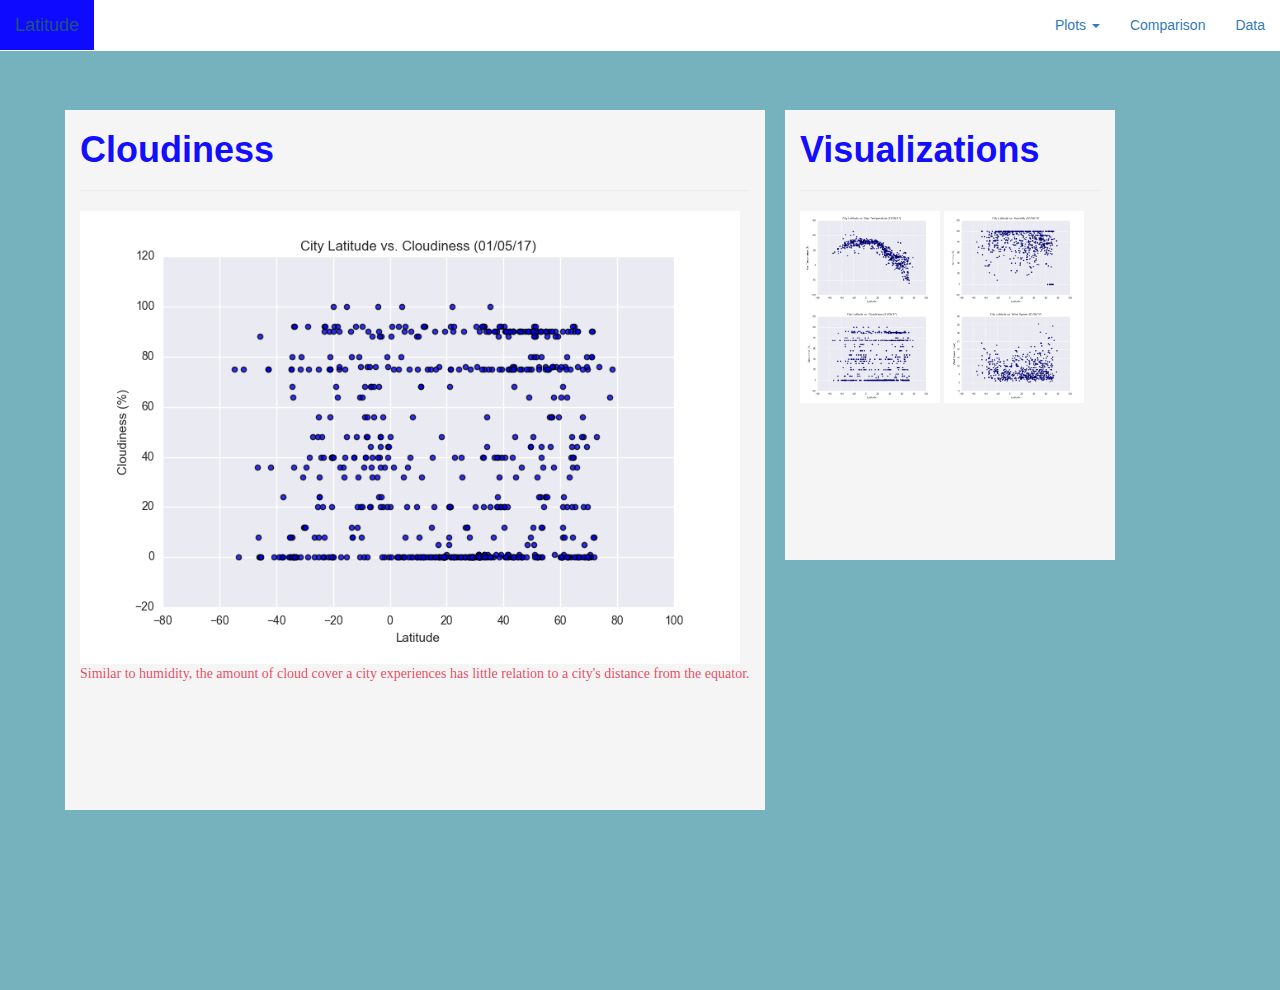
<file: Cloudiness.html>
<!DOCTYPE html>
<html lang="en">

<head>
  <!--Required meta tags -->  
  <meta charset="UTF-8">
  <meta name="viewport" content="width-device-width, initial-scale=1">
  <!--Bootstrap CSS-->
  <meta charset="utf-8">
  <meta name="viewport" content="width=device-width, initial-scale=1">
  <link rel="stylesheet" href="https://maxcdn.bootstrapcdn.com/bootstrap/3.3.7/css/bootstrap.min.css">
  <script src="https://ajax.googleapis.com/ajax/libs/jquery/3.3.1/jquery.min.js"></script>
  <script src="https://maxcdn.bootstrapcdn.com/bootstrap/3.3.7/js/bootstrap.min.js"></script>
 
    <!--Style CSS-->
    <link rel="stylesheet" type="text/css" href="style.css">
  <title>Latitude Web Visualization</title>
</head>

<body>
    <nav class="navbar navbar-light navbar-fixed-top">
        <div class="container-fluid">
            <div class="navbar-header">
            <a class="navbar-brand" href="https://bmonroe44.github.io/Latitude-HTML/Index.html">Latitude</a>
            </div>
                <ul class="nav navbar-nav navbar-right">
                <li class="dropdown"><a class="dropdown-toggle" data-toggle="dropdown" href="#">Plots <span class="caret"></span></a>
                <ul class="dropdown-menu">
                    <li><a href="https://bmonroe44.github.io/Latitude-HTML/MaxTemperature.html">Max Temperature</a></li>
                    <li><a href="https://bmonroe44.github.io/Latitude-HTML/Humidity.html">Humidity</a></li>
                    <li><a href="https://bmonroe44.github.io/Latitude-HTML/Cloudiness.html">Cloudiness</a></li>
                    <li><a href="https://bmonroe44.github.io/Latitude-HTML/Windspeed.html">Windspeed</a></li>
                </ul>
                </li>
                    <li><a href="https://bmonroe44.github.io/Latitude-HTML/Comparison.html">Comparison</a></li>
                    <li><a href="https://bmonroe44.github.io/Latitude-HTML/Data.html">Data</a></li>
                </ul>
            </div>
        </div>
    </nav>
    <br>
    <br>
    <br>
    <br>
    <br>
    
    <div class="container">
        <div class="row">
            <div class="col-md-8">
                    <h1><strong>Cloudiness</strong></h1>
                    <hr>
                    <img src="Resources/assets/images/Fig3.png" align="left" width="660">
                    <p>Similar to humidity, the amount of cloud cover a city experiences has little relation to a city's distance from the equator.
                    </p>
                </div>
            <div class="col-md-3">
                    <h1><strong>Visualizations</strong></h1>
                    <hr>
                    <a href="https://bmonroe44.github.io/Latitude-HTML/MaxTemperature.html"><img src="Resources/assets/images/Fig1.png" align="top" width="140"></a>
                    <a href="https://bmonroe44.github.io/Latitude-HTML/Humidity.html"><img src="Resources/assets/images/Fig2.png" align="top" width="140"></a>
                    <a href="https://bmonroe44.github.io/Latitude-HTML/Cloudiness.html"><img src="Resources/assets/images/Fig3.png" align="top" width="140"></a>
                    <a href="https://bmonroe44.github.io/Latitude-HTML/Windspeed.html"><img src="Resources/assets/images/Fig4.png" align="top" width="140"></a>

            </div>
        </div>
</body>
</file>
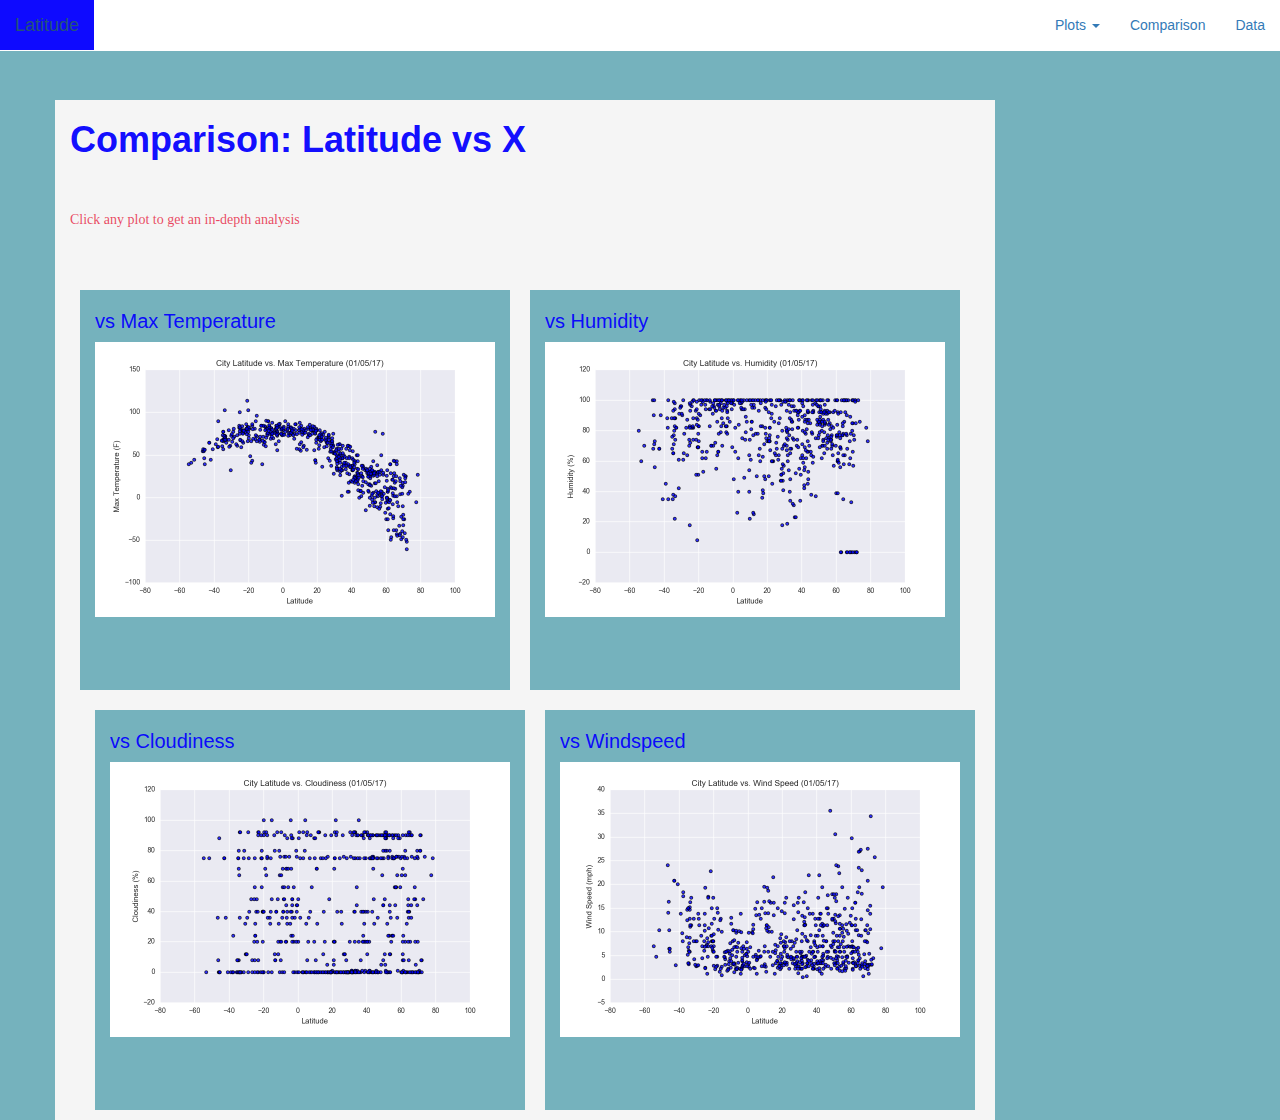
<file: Comparison.html>
<!DOCTYPE html>
<html lang="en">

<head>
  <!--Required meta tags -->  
  <meta charset="UTF-8">
  <meta name="viewport" content="width-device-width, initial-scale=1">
  <!--Bootstrap CSS-->
  <meta charset="utf-8">
  <meta name="google" content="nottranslate">
  <meta http-equiv="Content-Language" content="en">
  <meta name="viewport" content="width=device-width, initial-scale=1">
  <link rel="stylesheet" href="https://maxcdn.bootstrapcdn.com/bootstrap/3.3.7/css/bootstrap.min.css">
  <script src="https://ajax.googleapis.com/ajax/libs/jquery/3.3.1/jquery.min.js"></script>
  <script src="https://maxcdn.bootstrapcdn.com/bootstrap/3.3.7/js/bootstrap.min.js"></script>
 
    <!--Style CSS-->
    <link rel="stylesheet" type="text/css" href="style.css">
  <title>Latitude Web Visualization</title>
</head>

<body>

    <nav class="navbar navbar-light navbar-fixed-top">
            <div class="container-fluid">
                <div class="navbar-header">
                <a class="navbar-brand" href="https://bmonroe44.github.io/Latitude-HTML/Index.html">Latitude</a>
                </div>
                    <ul class="nav navbar-nav navbar-right">
                    <li class="dropdown"><a class="dropdown-toggle" data-toggle="dropdown" href="#">Plots <span class="caret"></span></a>
                    <ul class="dropdown-menu">
                        <li><a href="https://bmonroe44.github.io/Latitude-HTML/MaxTemperature.html">Max Temperature</a></li>
                        <li><a href="https://bmonroe44.github.io/Latitude-HTML/Humidity.html">Humidity</a></li>
                        <li><a href="https://bmonroe44.github.io/Latitude-HTML/Cloudiness.html">Cloudiness</a></li>
                        <li><a href="https://bmonroe44.github.io/Latitude-HTML/Windspeed.html">Windspeed</a></li>
                    </ul>
                    </li>
                        <li><a href="https://bmonroe44.github.io/Latitude-HTML/Comparison.html">Comparison</a></li>
                        <li><a href="https://bmonroe44.github.io/Latitude-HTML/Data.html">Data</a></li>
                    </ul>
                </div>
            </div>
        </nav>
        <br>
        <br>
        <br>
        <br>
        <br>
    
    <div class="container">
        <div class="row">
            <div class="col-md-12">
                <h1><strong>Comparison: Latitude vs X</strong></h1>
                <br>
                <br>
                <p>Click any plot to get an in-depth analysis</p>
                <br>
                <br>
                <div class="container">
                    <div class="row">
                        <div class="col-md-5">
                            <h2>vs Max Temperature</h2>
                            <a href="https://bmonroe44.github.io/Latitude-HTML/MaxTemperature.html"><img src="Resources/assets/images/Fig1.png" align="right" width="400"></a>
                        </div>
                        <div class="col-md-5">
                            <h2>vs Humidity</h2>
                            <a href="https://bmonroe44.github.io/Latitude-HTML/Humidity.html"><img src="Resources/assets/images/Fig2.png" align="right" width="400"></a>
                        </div>
                    </div>
                <div class="container">
                    <div class="row">
                        <div class="col-md-5">
                            <h2>vs Cloudiness</h2>
                            <a href="https://bmonroe44.github.io/Latitude-HTML/Cloudiness.html"><img src="Resources/assets/images/Fig3.png" align="center" width="400"></a>
                        </div>
                        <div class="col-md-5">
                            <h2>vs Windspeed</h2>
                            <a href="https://bmonroe44.github.io/Latitude-HTML/Windspeed.html"><img src="Resources/assets/images/Fig4.png" align="center" width="400"></a>
                        </div>    
                    </div>
                </div>
            </div>
</body>
</file>
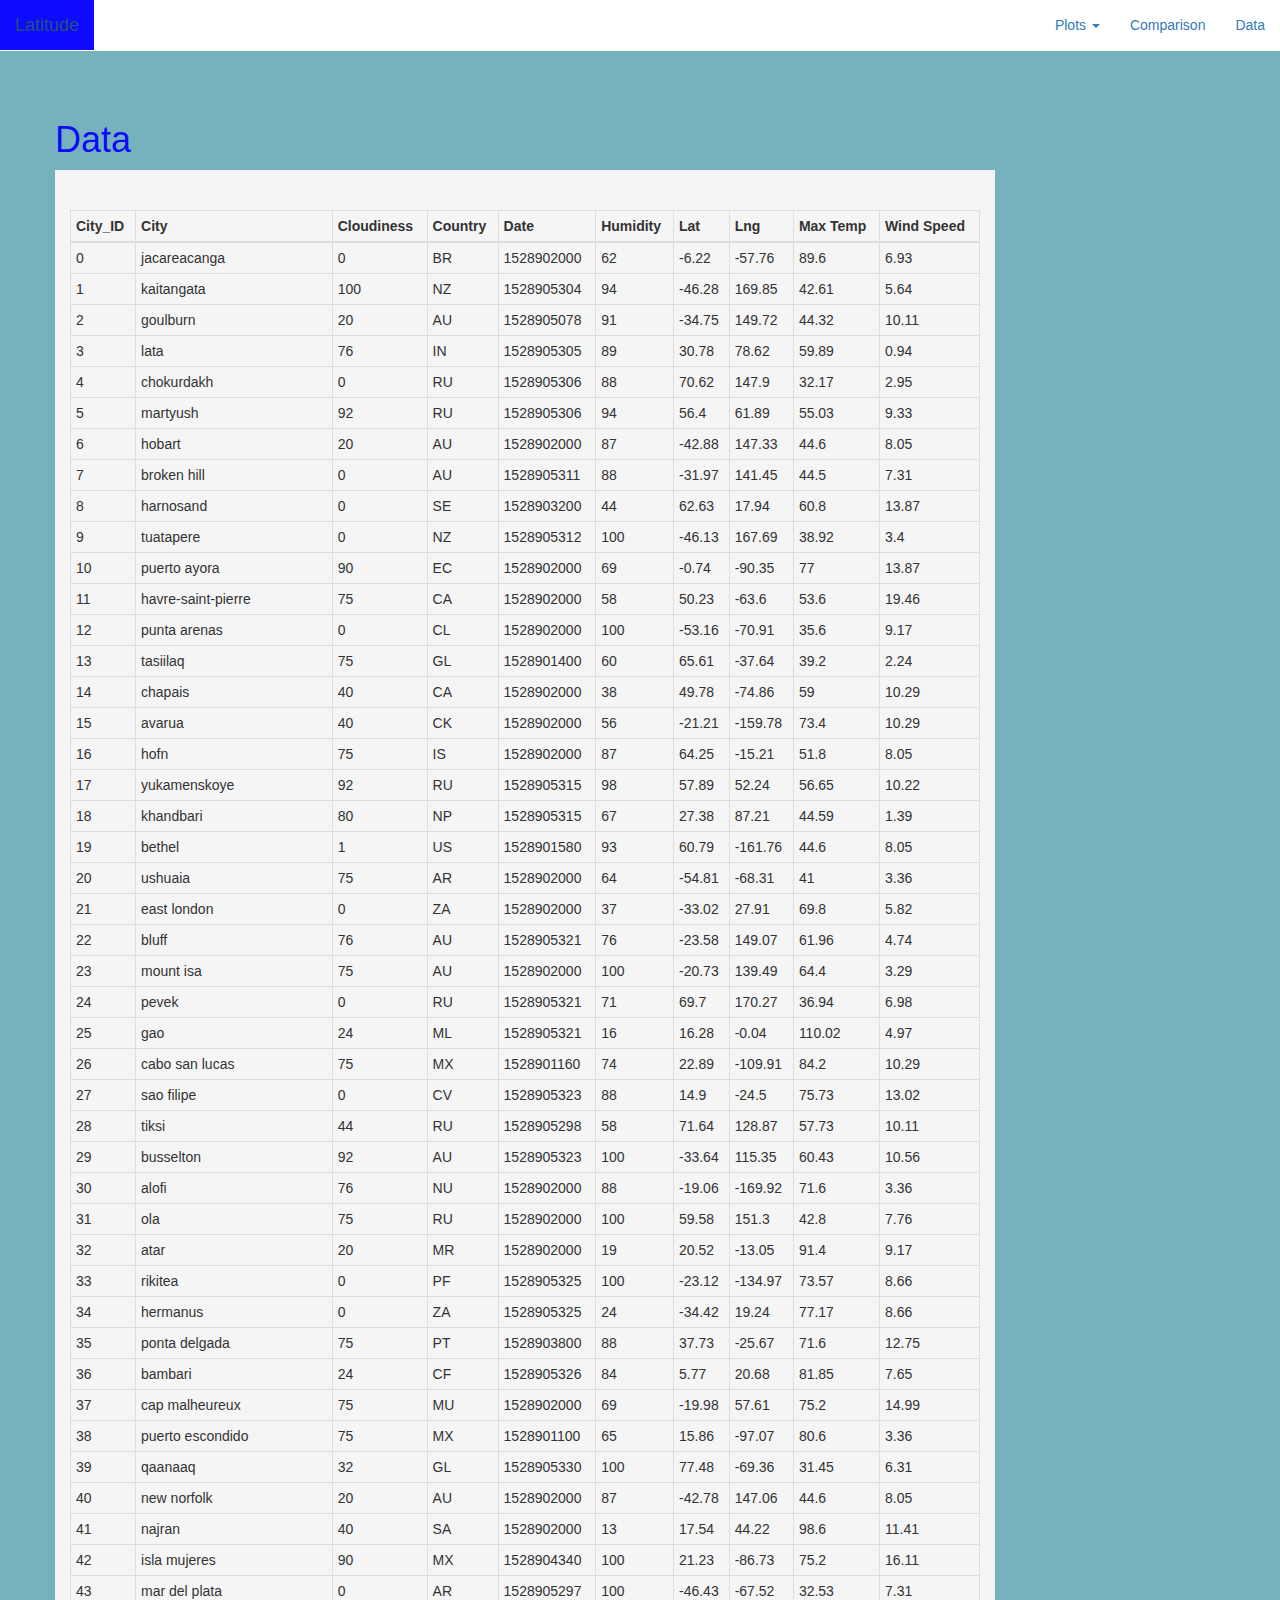
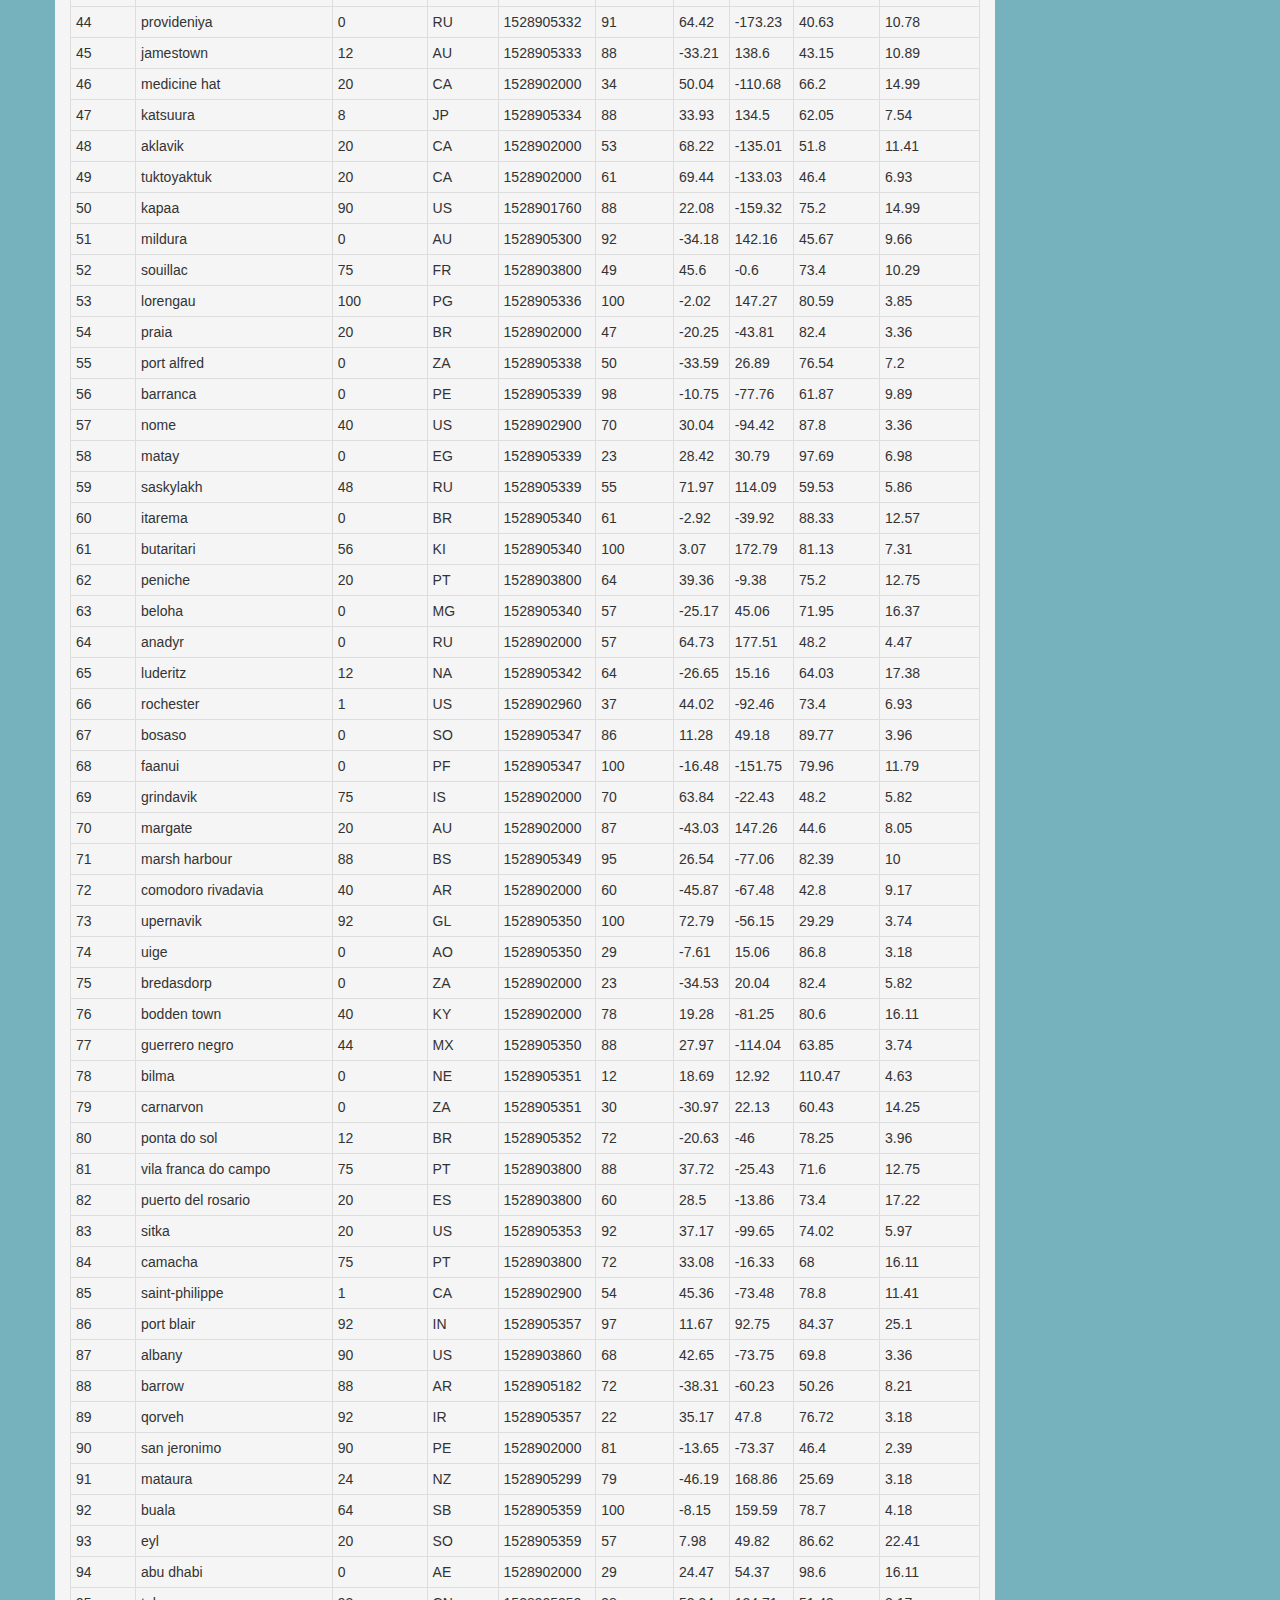
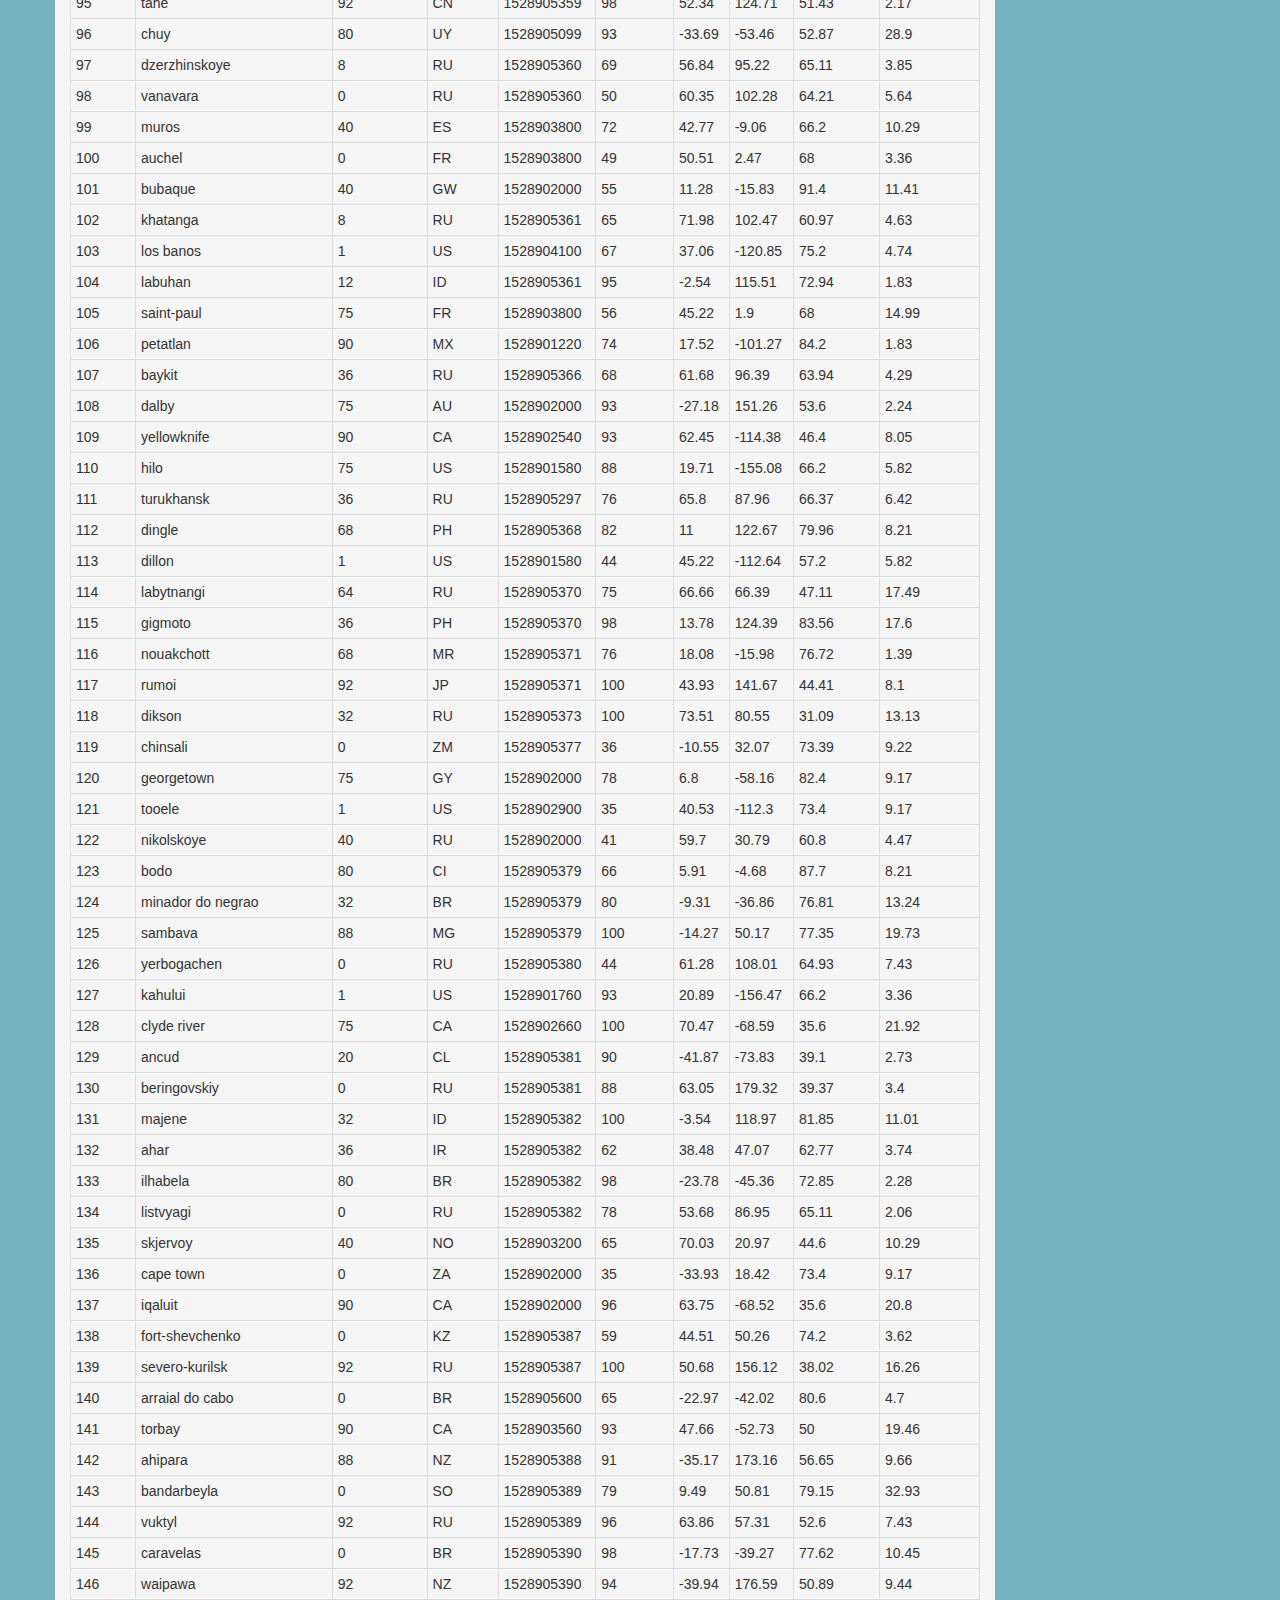
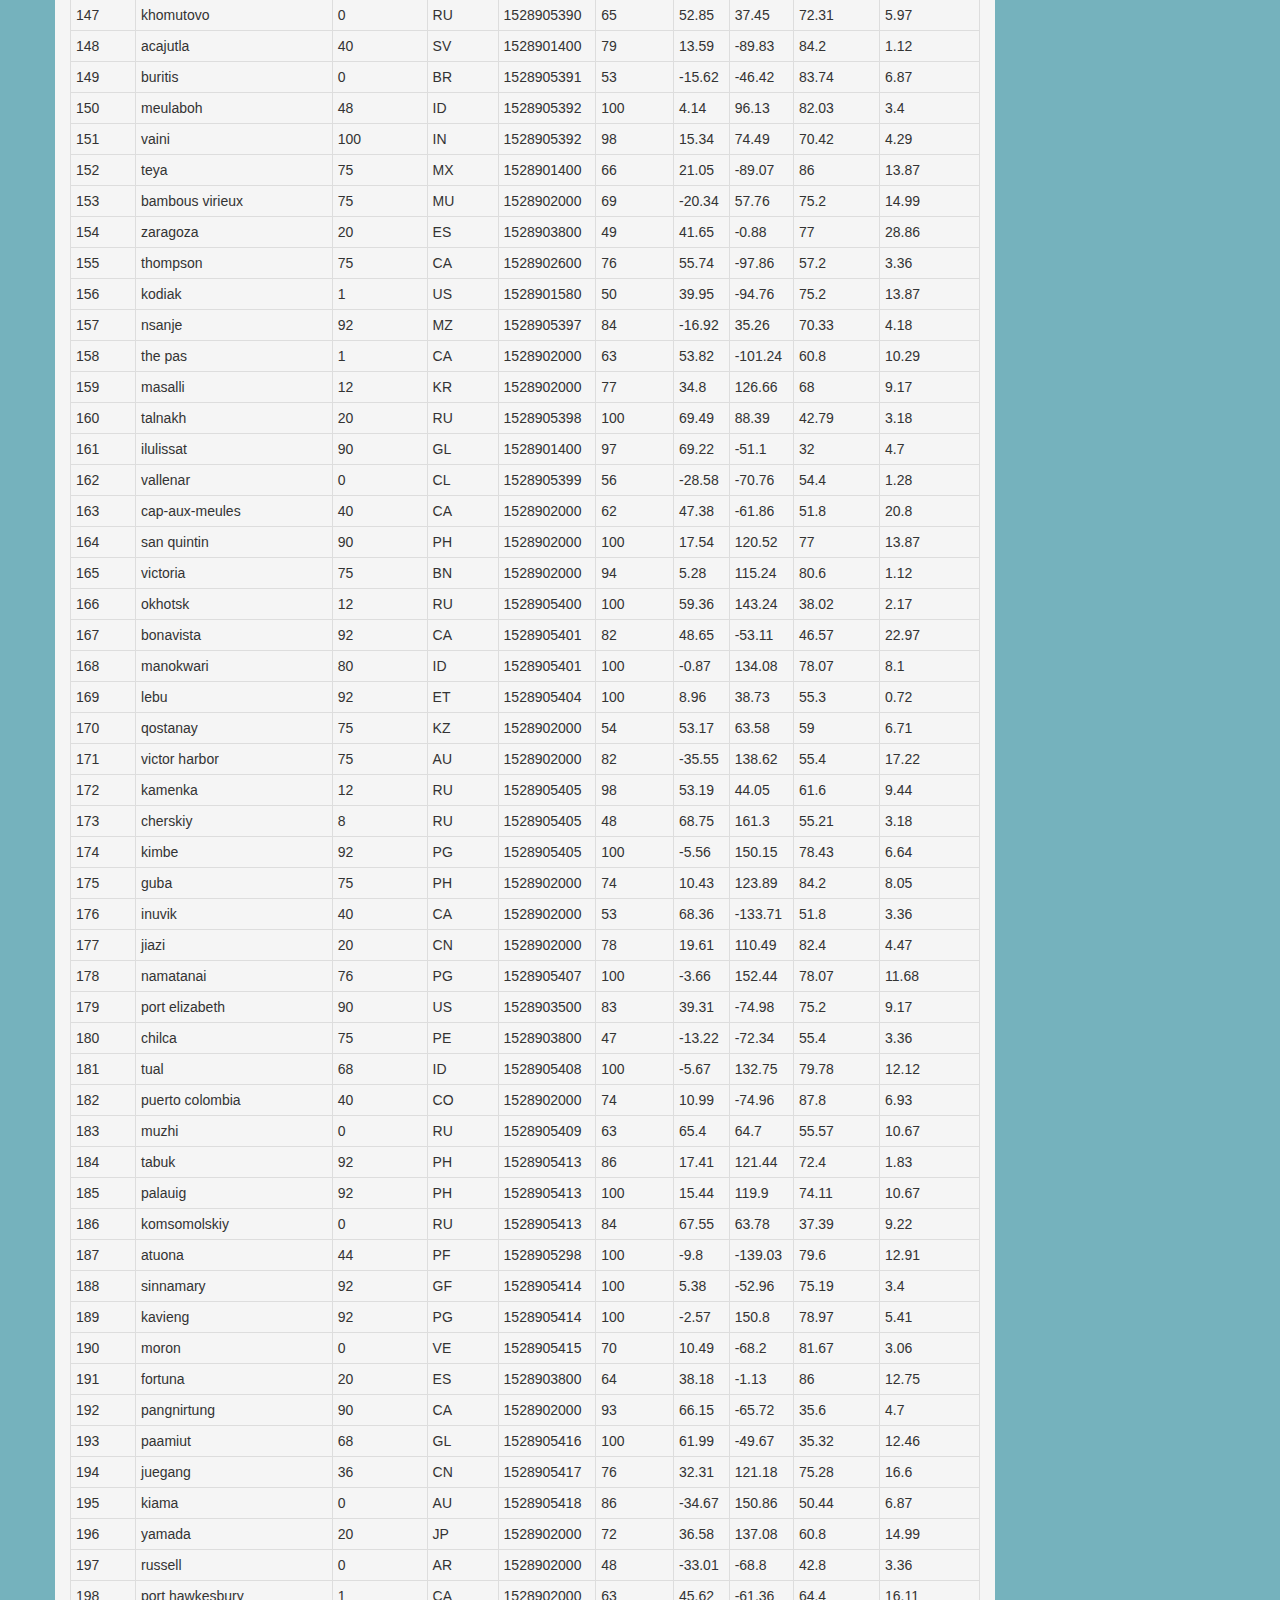
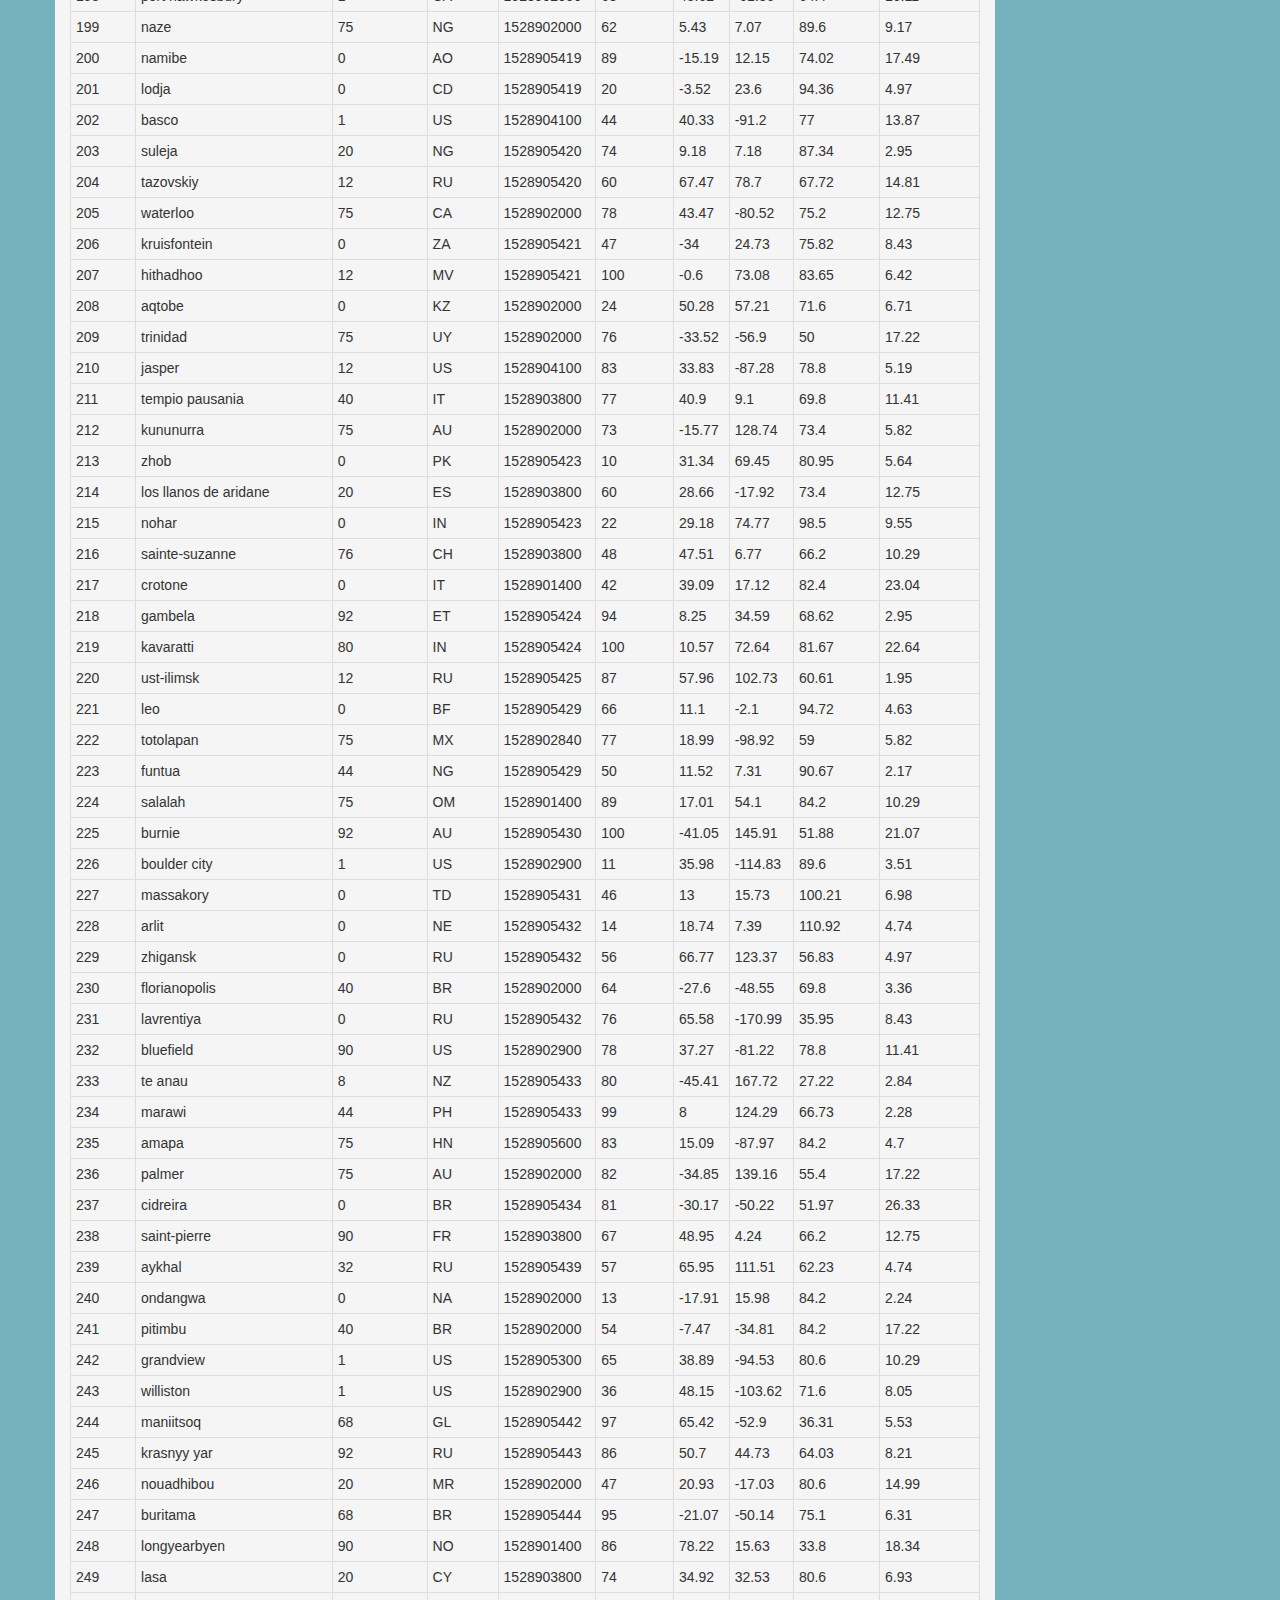
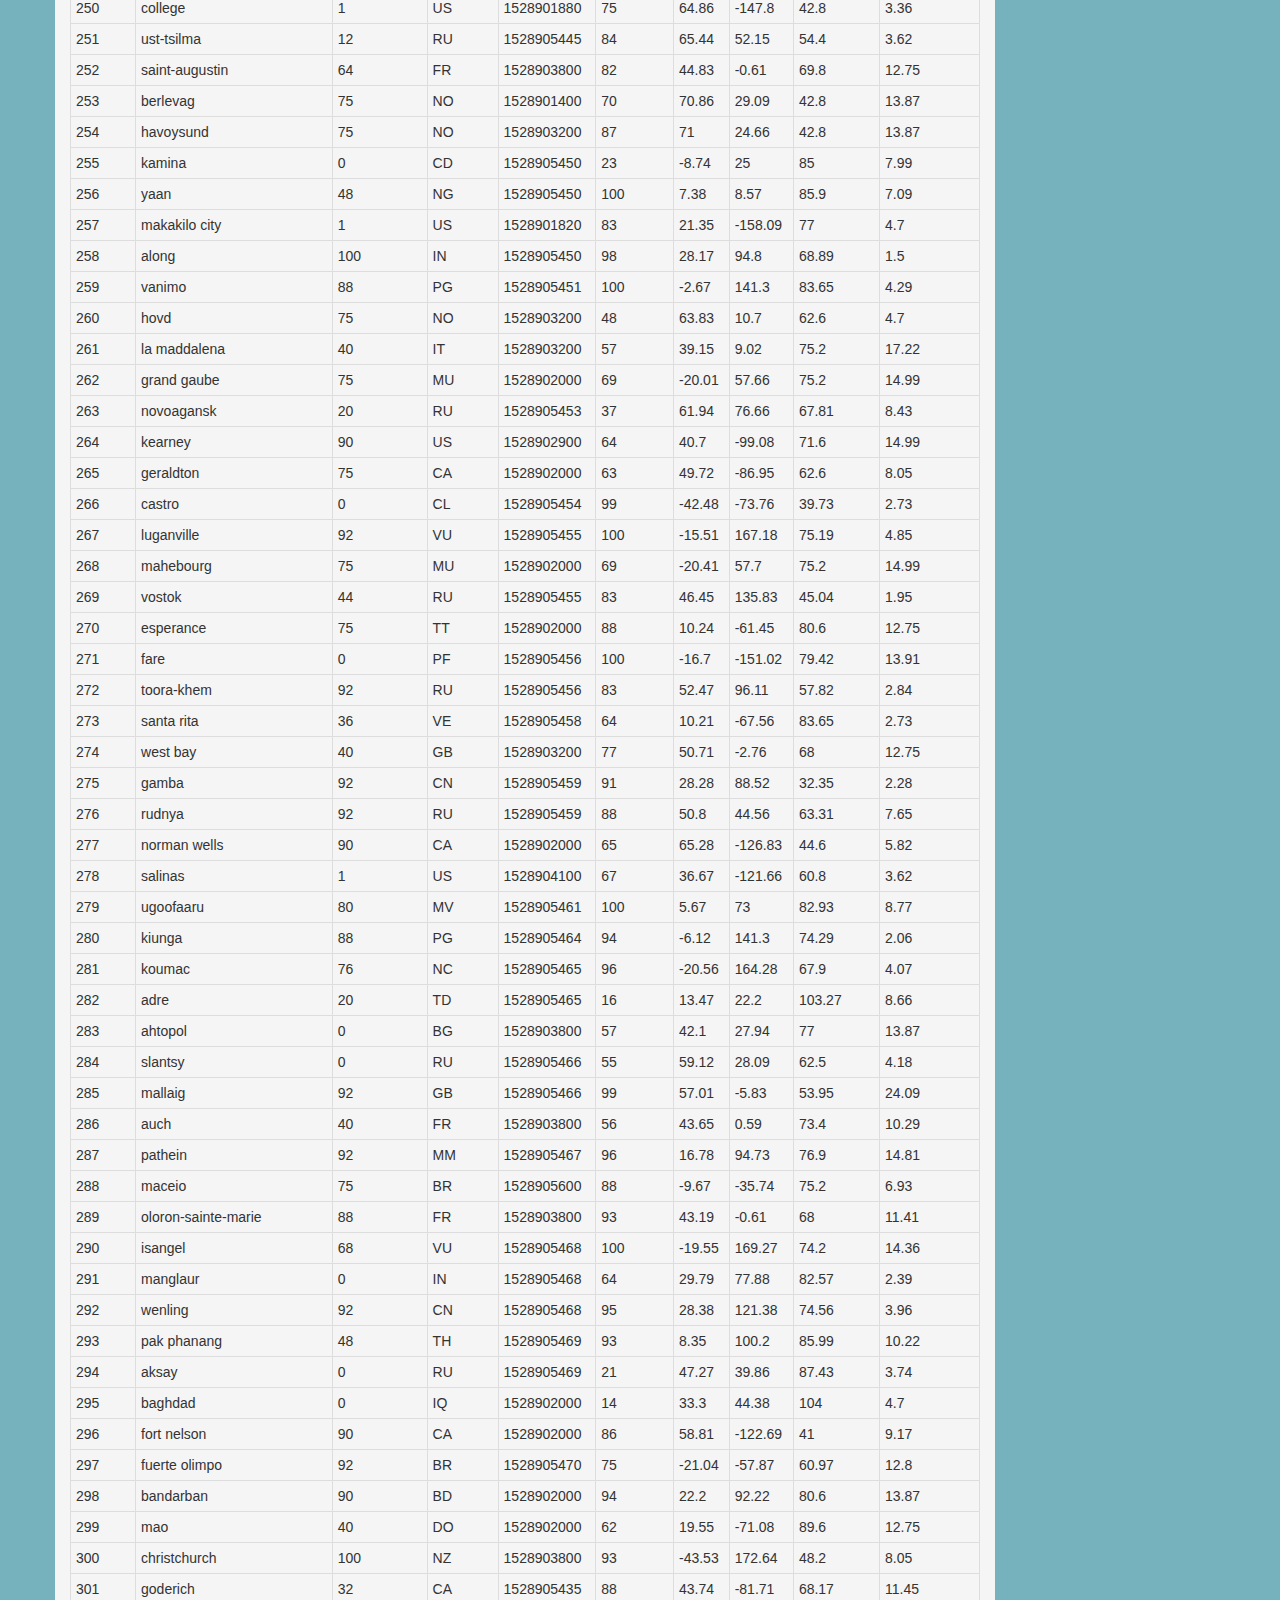
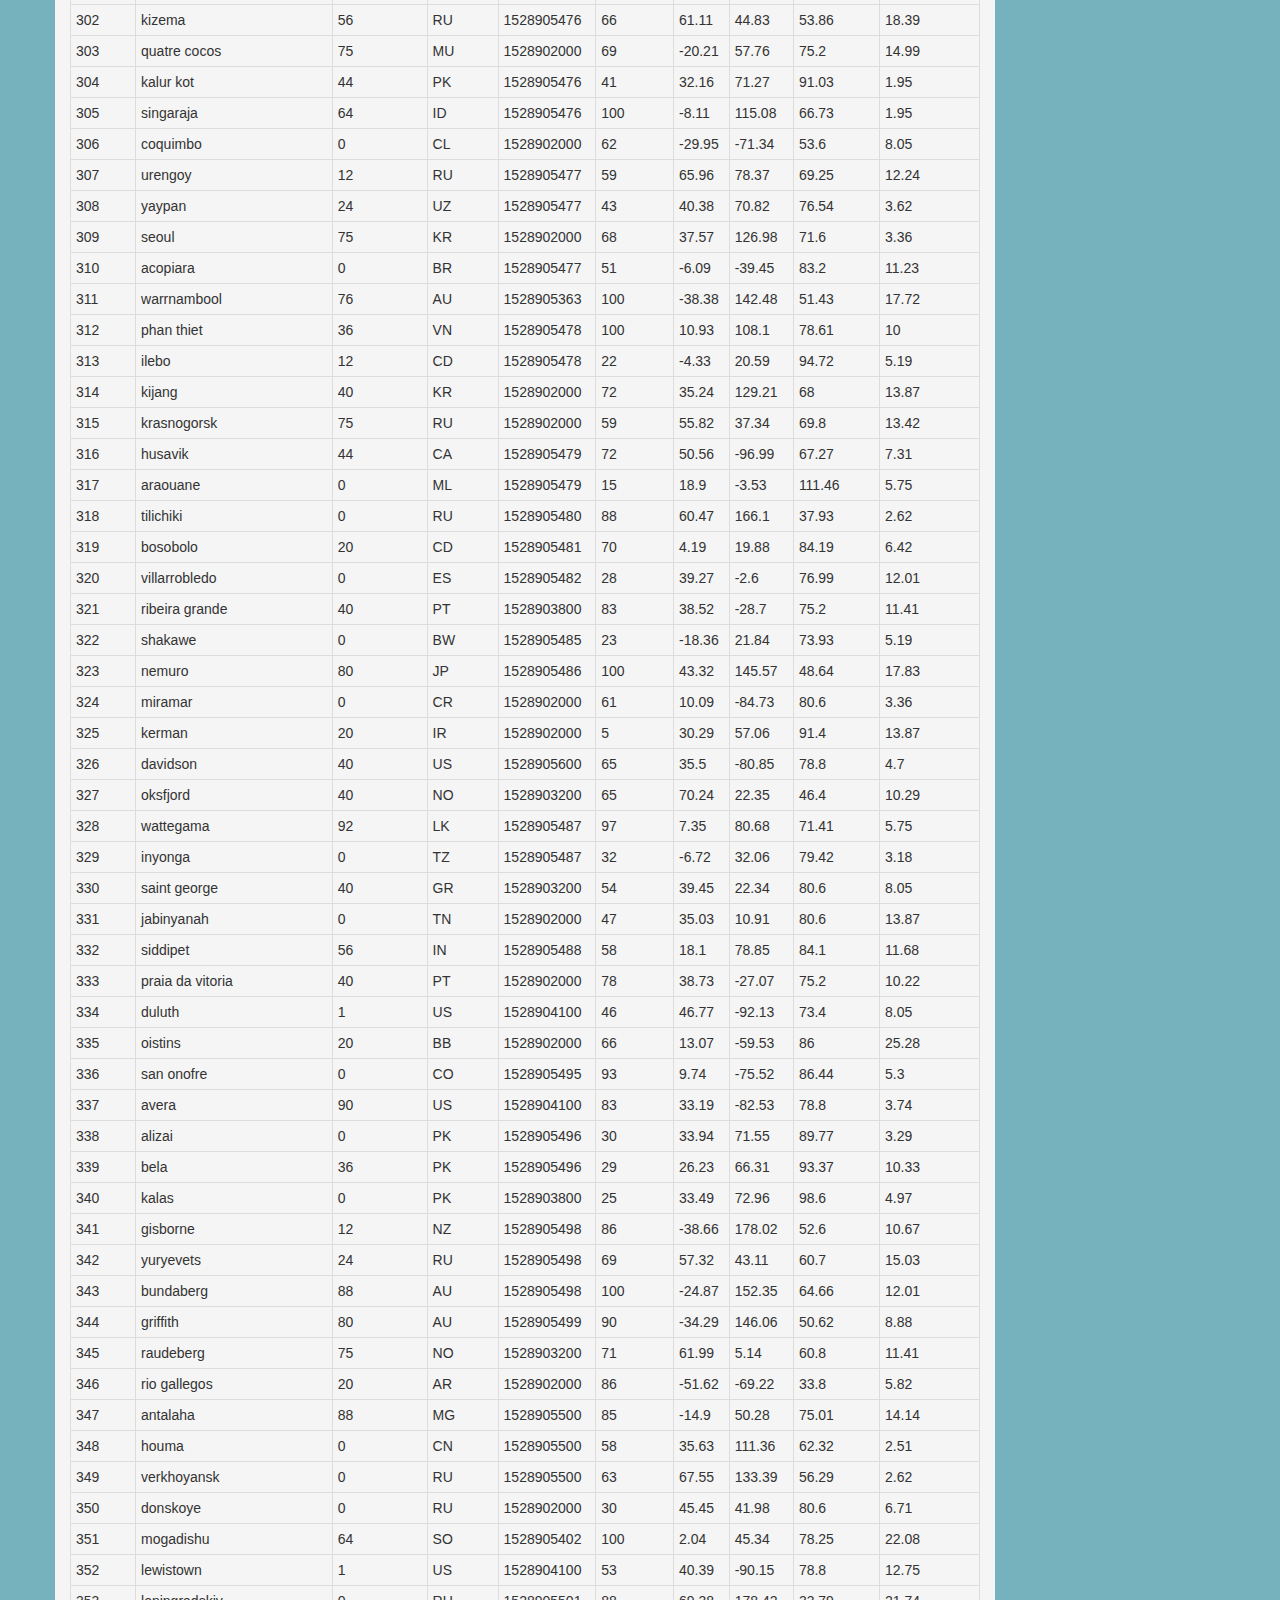
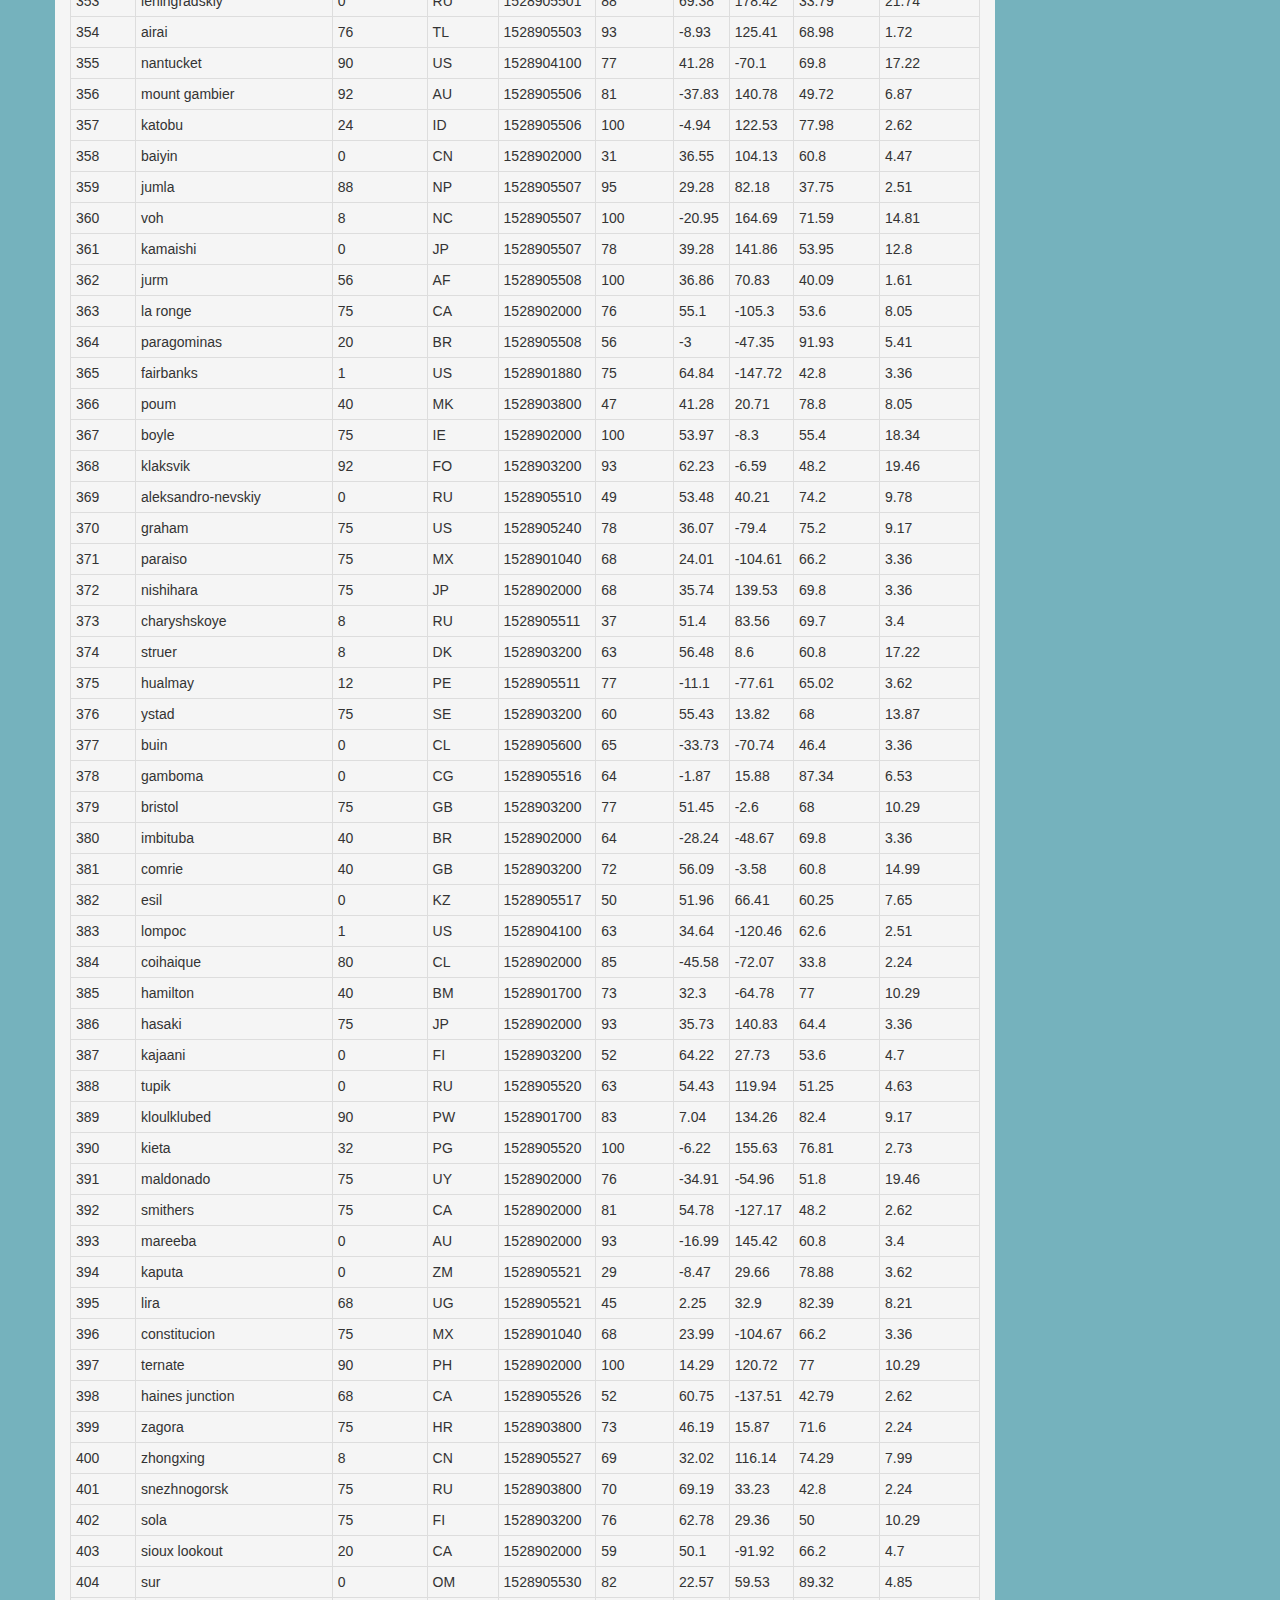
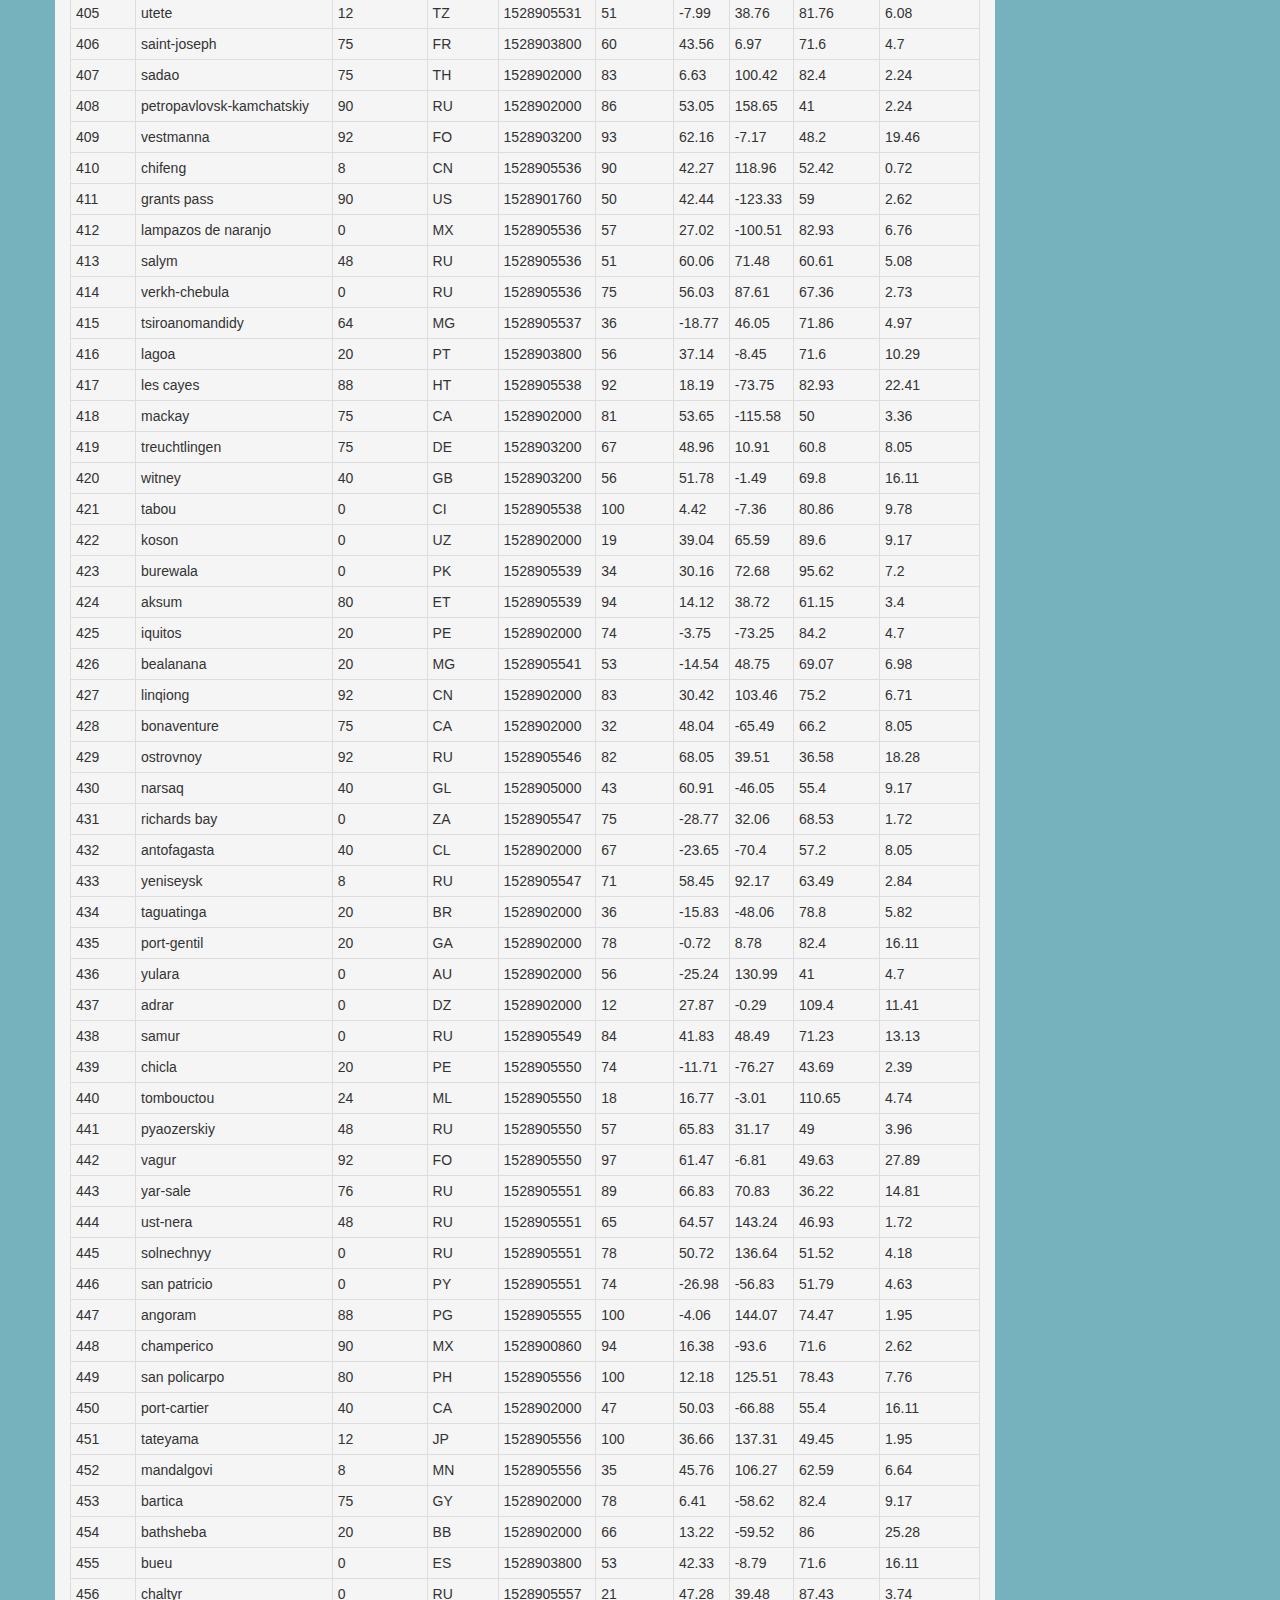
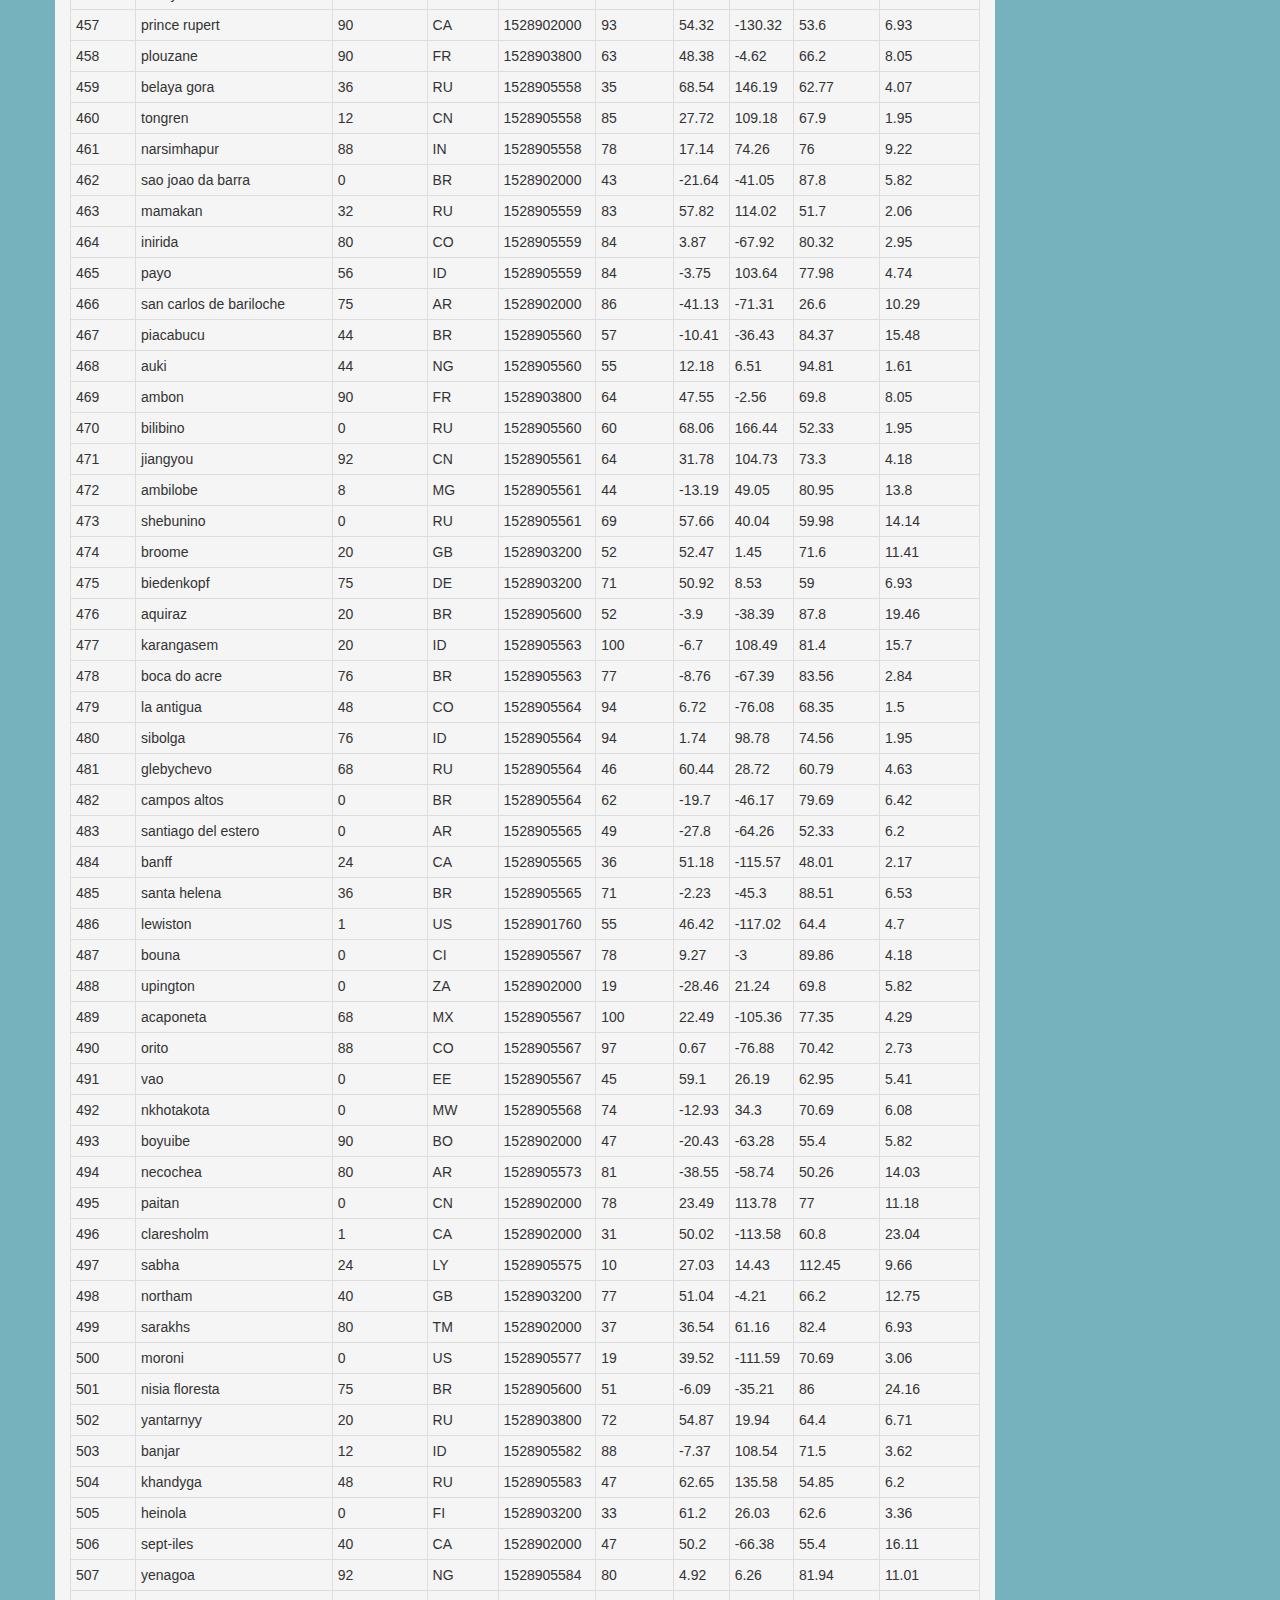
<file: Data.html>
<!DOCTYPE html>
<html lang="en">

<head>
  <!--Required meta tags -->  
  <meta charset="UTF-8">
  <meta name="viewport" content="width-device-width, initial-scale=1">
  <!--Bootstrap CSS-->
  <meta charset="utf-8">
  <meta name="viewport" content="width=device-width, initial-scale=1">
  <link rel="stylesheet" href="https://maxcdn.bootstrapcdn.com/bootstrap/3.3.7/css/bootstrap.min.css">
  <script src="https://ajax.googleapis.com/ajax/libs/jquery/3.3.1/jquery.min.js"></script>
  <script src="https://maxcdn.bootstrapcdn.com/bootstrap/3.3.7/js/bootstrap.min.js"></script>
 
    <!--Style CSS-->
    <link rel="stylesheet" type="text/css" href="style.css">
  <title>Latitude Web Visualization</title>
</head>

<body>

    <nav class="navbar navbar-light navbar-fixed-top">
            <div class="container-fluid">
                <div class="navbar-header">
                <a class="navbar-brand" href="https://bmonroe44.github.io/Latitude-HTML/Index.html">Latitude</a>
                </div>
                    <ul class="nav navbar-nav navbar-right">
                    <li class="dropdown"><a class="dropdown-toggle" data-toggle="dropdown" href="#">Plots <span class="caret"></span></a>
                    <ul class="dropdown-menu">
                        <li><a href="https://bmonroe44.github.io/Latitude-HTML/MaxTemperature.html">Max Temperature</a></li>
                        <li><a href="https://bmonroe44.github.io/Latitude-HTML/Humidity.html">Humidity</a></li>
                        <li><a href="https://bmonroe44.github.io/Latitude-HTML/Cloudiness.html">Cloudiness</a></li>
                        <li><a href="https://bmonroe44.github.io/Latitude-HTML/Windspeed.html">Windspeed</a></li>
                    </ul>
                    </li>
                        <li><a href="https://bmonroe44.github.io/Latitude-HTML/Comparison.html">Comparison</a></li>
                        <li><a href="https://bmonroe44.github.io/Latitude-HTML/Data.html">Data</a></li>
                    </ul>
                </div>
            </div>
        </nav>
        <br>
        <br>
        <br>
        <br>
        <br>
    
    <div class="container">
        <div class="row">
            <h1>Data</h1>
            <div class="col-md-12">
                <table class="table table-bordered table-hover table-condensed">
                <br>
                <br>
                <thead>
					<tr>
						<th>City_ID</th>
						<th>City</th>
						<th>Cloudiness</th>
						<th>Country</th>
						<th>Date</th>
						<th>Humidity</th>
						<th>Lat</th>
						<th>Lng</th>
						<th>Max Temp</th>
						<th>Wind Speed</th>
					</tr>
				</thead>
				<tbody>
					<tr>
						<td>0</td>
						<td>jacareacanga</td>
						<td>0</td>
						<td>BR</td>
						<td>1528902000</td>
						<td>62</td>
						<td>-6.22</td>
						<td>-57.76</td>
						<td>89.6</td>
						<td>6.93</td>
					</tr>
					<tr>
						<td>1</td>
						<td>kaitangata</td>
						<td>100</td>
						<td>NZ</td>
						<td>1528905304</td>
						<td>94</td>
						<td>-46.28</td>
						<td>169.85</td>
						<td>42.61</td>
						<td>5.64</td>
					</tr>
					<tr>
						<td>2</td>
						<td>goulburn</td>
						<td>20</td>
						<td>AU</td>
						<td>1528905078</td>
						<td>91</td>
						<td>-34.75</td>
						<td>149.72</td>
						<td>44.32</td>
						<td>10.11</td>
					</tr>
					<tr>
						<td>3</td>
						<td>lata</td>
						<td>76</td>
						<td>IN</td>
						<td>1528905305</td>
						<td>89</td>
						<td>30.78</td>
						<td>78.62</td>
						<td>59.89</td>
						<td>0.94</td>
					</tr>
					<tr>
						<td>4</td>
						<td>chokurdakh</td>
						<td>0</td>
						<td>RU</td>
						<td>1528905306</td>
						<td>88</td>
						<td>70.62</td>
						<td>147.9</td>
						<td>32.17</td>
						<td>2.95</td>
					</tr>
					<tr>
						<td>5</td>
						<td>martyush</td>
						<td>92</td>
						<td>RU</td>
						<td>1528905306</td>
						<td>94</td>
						<td>56.4</td>
						<td>61.89</td>
						<td>55.03</td>
						<td>9.33</td>
					</tr>
					<tr>
						<td>6</td>
						<td>hobart</td>
						<td>20</td>
						<td>AU</td>
						<td>1528902000</td>
						<td>87</td>
						<td>-42.88</td>
						<td>147.33</td>
						<td>44.6</td>
						<td>8.05</td>
					</tr>
					<tr>
						<td>7</td>
						<td>broken hill</td>
						<td>0</td>
						<td>AU</td>
						<td>1528905311</td>
						<td>88</td>
						<td>-31.97</td>
						<td>141.45</td>
						<td>44.5</td>
						<td>7.31</td>
					</tr>
					<tr>
						<td>8</td>
						<td>harnosand</td>
						<td>0</td>
						<td>SE</td>
						<td>1528903200</td>
						<td>44</td>
						<td>62.63</td>
						<td>17.94</td>
						<td>60.8</td>
						<td>13.87</td>
					</tr>
					<tr>
						<td>9</td>
						<td>tuatapere</td>
						<td>0</td>
						<td>NZ</td>
						<td>1528905312</td>
						<td>100</td>
						<td>-46.13</td>
						<td>167.69</td>
						<td>38.92</td>
						<td>3.4</td>
					</tr>
					<tr>
						<td>10</td>
						<td>puerto ayora</td>
						<td>90</td>
						<td>EC</td>
						<td>1528902000</td>
						<td>69</td>
						<td>-0.74</td>
						<td>-90.35</td>
						<td>77</td>
						<td>13.87</td>
					</tr>
					<tr>
						<td>11</td>
						<td>havre-saint-pierre</td>
						<td>75</td>
						<td>CA</td>
						<td>1528902000</td>
						<td>58</td>
						<td>50.23</td>
						<td>-63.6</td>
						<td>53.6</td>
						<td>19.46</td>
					</tr>
					<tr>
						<td>12</td>
						<td>punta arenas</td>
						<td>0</td>
						<td>CL</td>
						<td>1528902000</td>
						<td>100</td>
						<td>-53.16</td>
						<td>-70.91</td>
						<td>35.6</td>
						<td>9.17</td>
					</tr>
					<tr>
						<td>13</td>
						<td>tasiilaq</td>
						<td>75</td>
						<td>GL</td>
						<td>1528901400</td>
						<td>60</td>
						<td>65.61</td>
						<td>-37.64</td>
						<td>39.2</td>
						<td>2.24</td>
					</tr>
					<tr>
						<td>14</td>
						<td>chapais</td>
						<td>40</td>
						<td>CA</td>
						<td>1528902000</td>
						<td>38</td>
						<td>49.78</td>
						<td>-74.86</td>
						<td>59</td>
						<td>10.29</td>
					</tr>
					<tr>
						<td>15</td>
						<td>avarua</td>
						<td>40</td>
						<td>CK</td>
						<td>1528902000</td>
						<td>56</td>
						<td>-21.21</td>
						<td>-159.78</td>
						<td>73.4</td>
						<td>10.29</td>
					</tr>
					<tr>
						<td>16</td>
						<td>hofn</td>
						<td>75</td>
						<td>IS</td>
						<td>1528902000</td>
						<td>87</td>
						<td>64.25</td>
						<td>-15.21</td>
						<td>51.8</td>
						<td>8.05</td>
					</tr>
					<tr>
						<td>17</td>
						<td>yukamenskoye</td>
						<td>92</td>
						<td>RU</td>
						<td>1528905315</td>
						<td>98</td>
						<td>57.89</td>
						<td>52.24</td>
						<td>56.65</td>
						<td>10.22</td>
					</tr>
					<tr>
						<td>18</td>
						<td>khandbari</td>
						<td>80</td>
						<td>NP</td>
						<td>1528905315</td>
						<td>67</td>
						<td>27.38</td>
						<td>87.21</td>
						<td>44.59</td>
						<td>1.39</td>
					</tr>
					<tr>
						<td>19</td>
						<td>bethel</td>
						<td>1</td>
						<td>US</td>
						<td>1528901580</td>
						<td>93</td>
						<td>60.79</td>
						<td>-161.76</td>
						<td>44.6</td>
						<td>8.05</td>
					</tr>
					<tr>
						<td>20</td>
						<td>ushuaia</td>
						<td>75</td>
						<td>AR</td>
						<td>1528902000</td>
						<td>64</td>
						<td>-54.81</td>
						<td>-68.31</td>
						<td>41</td>
						<td>3.36</td>
					</tr>
					<tr>
						<td>21</td>
						<td>east london</td>
						<td>0</td>
						<td>ZA</td>
						<td>1528902000</td>
						<td>37</td>
						<td>-33.02</td>
						<td>27.91</td>
						<td>69.8</td>
						<td>5.82</td>
					</tr>
					<tr>
						<td>22</td>
						<td>bluff</td>
						<td>76</td>
						<td>AU</td>
						<td>1528905321</td>
						<td>76</td>
						<td>-23.58</td>
						<td>149.07</td>
						<td>61.96</td>
						<td>4.74</td>
					</tr>
					<tr>
						<td>23</td>
						<td>mount isa</td>
						<td>75</td>
						<td>AU</td>
						<td>1528902000</td>
						<td>100</td>
						<td>-20.73</td>
						<td>139.49</td>
						<td>64.4</td>
						<td>3.29</td>
					</tr>
					<tr>
						<td>24</td>
						<td>pevek</td>
						<td>0</td>
						<td>RU</td>
						<td>1528905321</td>
						<td>71</td>
						<td>69.7</td>
						<td>170.27</td>
						<td>36.94</td>
						<td>6.98</td>
					</tr>
					<tr>
						<td>25</td>
						<td>gao</td>
						<td>24</td>
						<td>ML</td>
						<td>1528905321</td>
						<td>16</td>
						<td>16.28</td>
						<td>-0.04</td>
						<td>110.02</td>
						<td>4.97</td>
					</tr>
					<tr>
						<td>26</td>
						<td>cabo san lucas</td>
						<td>75</td>
						<td>MX</td>
						<td>1528901160</td>
						<td>74</td>
						<td>22.89</td>
						<td>-109.91</td>
						<td>84.2</td>
						<td>10.29</td>
					</tr>
					<tr>
						<td>27</td>
						<td>sao filipe</td>
						<td>0</td>
						<td>CV</td>
						<td>1528905323</td>
						<td>88</td>
						<td>14.9</td>
						<td>-24.5</td>
						<td>75.73</td>
						<td>13.02</td>
					</tr>
					<tr>
						<td>28</td>
						<td>tiksi</td>
						<td>44</td>
						<td>RU</td>
						<td>1528905298</td>
						<td>58</td>
						<td>71.64</td>
						<td>128.87</td>
						<td>57.73</td>
						<td>10.11</td>
					</tr>
					<tr>
						<td>29</td>
						<td>busselton</td>
						<td>92</td>
						<td>AU</td>
						<td>1528905323</td>
						<td>100</td>
						<td>-33.64</td>
						<td>115.35</td>
						<td>60.43</td>
						<td>10.56</td>
					</tr>
					<tr>
						<td>30</td>
						<td>alofi</td>
						<td>76</td>
						<td>NU</td>
						<td>1528902000</td>
						<td>88</td>
						<td>-19.06</td>
						<td>-169.92</td>
						<td>71.6</td>
						<td>3.36</td>
					</tr>
					<tr>
						<td>31</td>
						<td>ola</td>
						<td>75</td>
						<td>RU</td>
						<td>1528902000</td>
						<td>100</td>
						<td>59.58</td>
						<td>151.3</td>
						<td>42.8</td>
						<td>7.76</td>
					</tr>
					<tr>
						<td>32</td>
						<td>atar</td>
						<td>20</td>
						<td>MR</td>
						<td>1528902000</td>
						<td>19</td>
						<td>20.52</td>
						<td>-13.05</td>
						<td>91.4</td>
						<td>9.17</td>
					</tr>
					<tr>
						<td>33</td>
						<td>rikitea</td>
						<td>0</td>
						<td>PF</td>
						<td>1528905325</td>
						<td>100</td>
						<td>-23.12</td>
						<td>-134.97</td>
						<td>73.57</td>
						<td>8.66</td>
					</tr>
					<tr>
						<td>34</td>
						<td>hermanus</td>
						<td>0</td>
						<td>ZA</td>
						<td>1528905325</td>
						<td>24</td>
						<td>-34.42</td>
						<td>19.24</td>
						<td>77.17</td>
						<td>8.66</td>
					</tr>
					<tr>
						<td>35</td>
						<td>ponta delgada</td>
						<td>75</td>
						<td>PT</td>
						<td>1528903800</td>
						<td>88</td>
						<td>37.73</td>
						<td>-25.67</td>
						<td>71.6</td>
						<td>12.75</td>
					</tr>
					<tr>
						<td>36</td>
						<td>bambari</td>
						<td>24</td>
						<td>CF</td>
						<td>1528905326</td>
						<td>84</td>
						<td>5.77</td>
						<td>20.68</td>
						<td>81.85</td>
						<td>7.65</td>
					</tr>
					<tr>
						<td>37</td>
						<td>cap malheureux</td>
						<td>75</td>
						<td>MU</td>
						<td>1528902000</td>
						<td>69</td>
						<td>-19.98</td>
						<td>57.61</td>
						<td>75.2</td>
						<td>14.99</td>
					</tr>
					<tr>
						<td>38</td>
						<td>puerto escondido</td>
						<td>75</td>
						<td>MX</td>
						<td>1528901100</td>
						<td>65</td>
						<td>15.86</td>
						<td>-97.07</td>
						<td>80.6</td>
						<td>3.36</td>
					</tr>
					<tr>
						<td>39</td>
						<td>qaanaaq</td>
						<td>32</td>
						<td>GL</td>
						<td>1528905330</td>
						<td>100</td>
						<td>77.48</td>
						<td>-69.36</td>
						<td>31.45</td>
						<td>6.31</td>
					</tr>
					<tr>
						<td>40</td>
						<td>new norfolk</td>
						<td>20</td>
						<td>AU</td>
						<td>1528902000</td>
						<td>87</td>
						<td>-42.78</td>
						<td>147.06</td>
						<td>44.6</td>
						<td>8.05</td>
					</tr>
					<tr>
						<td>41</td>
						<td>najran</td>
						<td>40</td>
						<td>SA</td>
						<td>1528902000</td>
						<td>13</td>
						<td>17.54</td>
						<td>44.22</td>
						<td>98.6</td>
						<td>11.41</td>
					</tr>
					<tr>
						<td>42</td>
						<td>isla mujeres</td>
						<td>90</td>
						<td>MX</td>
						<td>1528904340</td>
						<td>100</td>
						<td>21.23</td>
						<td>-86.73</td>
						<td>75.2</td>
						<td>16.11</td>
					</tr>
					<tr>
						<td>43</td>
						<td>mar del plata</td>
						<td>0</td>
						<td>AR</td>
						<td>1528905297</td>
						<td>100</td>
						<td>-46.43</td>
						<td>-67.52</td>
						<td>32.53</td>
						<td>7.31</td>
					</tr>
					<tr>
						<td>44</td>
						<td>provideniya</td>
						<td>0</td>
						<td>RU</td>
						<td>1528905332</td>
						<td>91</td>
						<td>64.42</td>
						<td>-173.23</td>
						<td>40.63</td>
						<td>10.78</td>
					</tr>
					<tr>
						<td>45</td>
						<td>jamestown</td>
						<td>12</td>
						<td>AU</td>
						<td>1528905333</td>
						<td>88</td>
						<td>-33.21</td>
						<td>138.6</td>
						<td>43.15</td>
						<td>10.89</td>
					</tr>
					<tr>
						<td>46</td>
						<td>medicine hat</td>
						<td>20</td>
						<td>CA</td>
						<td>1528902000</td>
						<td>34</td>
						<td>50.04</td>
						<td>-110.68</td>
						<td>66.2</td>
						<td>14.99</td>
					</tr>
					<tr>
						<td>47</td>
						<td>katsuura</td>
						<td>8</td>
						<td>JP</td>
						<td>1528905334</td>
						<td>88</td>
						<td>33.93</td>
						<td>134.5</td>
						<td>62.05</td>
						<td>7.54</td>
					</tr>
					<tr>
						<td>48</td>
						<td>aklavik</td>
						<td>20</td>
						<td>CA</td>
						<td>1528902000</td>
						<td>53</td>
						<td>68.22</td>
						<td>-135.01</td>
						<td>51.8</td>
						<td>11.41</td>
					</tr>
					<tr>
						<td>49</td>
						<td>tuktoyaktuk</td>
						<td>20</td>
						<td>CA</td>
						<td>1528902000</td>
						<td>61</td>
						<td>69.44</td>
						<td>-133.03</td>
						<td>46.4</td>
						<td>6.93</td>
					</tr>
					<tr>
						<td>50</td>
						<td>kapaa</td>
						<td>90</td>
						<td>US</td>
						<td>1528901760</td>
						<td>88</td>
						<td>22.08</td>
						<td>-159.32</td>
						<td>75.2</td>
						<td>14.99</td>
					</tr>
					<tr>
						<td>51</td>
						<td>mildura</td>
						<td>0</td>
						<td>AU</td>
						<td>1528905300</td>
						<td>92</td>
						<td>-34.18</td>
						<td>142.16</td>
						<td>45.67</td>
						<td>9.66</td>
					</tr>
					<tr>
						<td>52</td>
						<td>souillac</td>
						<td>75</td>
						<td>FR</td>
						<td>1528903800</td>
						<td>49</td>
						<td>45.6</td>
						<td>-0.6</td>
						<td>73.4</td>
						<td>10.29</td>
					</tr>
					<tr>
						<td>53</td>
						<td>lorengau</td>
						<td>100</td>
						<td>PG</td>
						<td>1528905336</td>
						<td>100</td>
						<td>-2.02</td>
						<td>147.27</td>
						<td>80.59</td>
						<td>3.85</td>
					</tr>
					<tr>
						<td>54</td>
						<td>praia</td>
						<td>20</td>
						<td>BR</td>
						<td>1528902000</td>
						<td>47</td>
						<td>-20.25</td>
						<td>-43.81</td>
						<td>82.4</td>
						<td>3.36</td>
					</tr>
					<tr>
						<td>55</td>
						<td>port alfred</td>
						<td>0</td>
						<td>ZA</td>
						<td>1528905338</td>
						<td>50</td>
						<td>-33.59</td>
						<td>26.89</td>
						<td>76.54</td>
						<td>7.2</td>
					</tr>
					<tr>
						<td>56</td>
						<td>barranca</td>
						<td>0</td>
						<td>PE</td>
						<td>1528905339</td>
						<td>98</td>
						<td>-10.75</td>
						<td>-77.76</td>
						<td>61.87</td>
						<td>9.89</td>
					</tr>
					<tr>
						<td>57</td>
						<td>nome</td>
						<td>40</td>
						<td>US</td>
						<td>1528902900</td>
						<td>70</td>
						<td>30.04</td>
						<td>-94.42</td>
						<td>87.8</td>
						<td>3.36</td>
					</tr>
					<tr>
						<td>58</td>
						<td>matay</td>
						<td>0</td>
						<td>EG</td>
						<td>1528905339</td>
						<td>23</td>
						<td>28.42</td>
						<td>30.79</td>
						<td>97.69</td>
						<td>6.98</td>
					</tr>
					<tr>
						<td>59</td>
						<td>saskylakh</td>
						<td>48</td>
						<td>RU</td>
						<td>1528905339</td>
						<td>55</td>
						<td>71.97</td>
						<td>114.09</td>
						<td>59.53</td>
						<td>5.86</td>
					</tr>
					<tr>
						<td>60</td>
						<td>itarema</td>
						<td>0</td>
						<td>BR</td>
						<td>1528905340</td>
						<td>61</td>
						<td>-2.92</td>
						<td>-39.92</td>
						<td>88.33</td>
						<td>12.57</td>
					</tr>
					<tr>
						<td>61</td>
						<td>butaritari</td>
						<td>56</td>
						<td>KI</td>
						<td>1528905340</td>
						<td>100</td>
						<td>3.07</td>
						<td>172.79</td>
						<td>81.13</td>
						<td>7.31</td>
					</tr>
					<tr>
						<td>62</td>
						<td>peniche</td>
						<td>20</td>
						<td>PT</td>
						<td>1528903800</td>
						<td>64</td>
						<td>39.36</td>
						<td>-9.38</td>
						<td>75.2</td>
						<td>12.75</td>
					</tr>
					<tr>
						<td>63</td>
						<td>beloha</td>
						<td>0</td>
						<td>MG</td>
						<td>1528905340</td>
						<td>57</td>
						<td>-25.17</td>
						<td>45.06</td>
						<td>71.95</td>
						<td>16.37</td>
					</tr>
					<tr>
						<td>64</td>
						<td>anadyr</td>
						<td>0</td>
						<td>RU</td>
						<td>1528902000</td>
						<td>57</td>
						<td>64.73</td>
						<td>177.51</td>
						<td>48.2</td>
						<td>4.47</td>
					</tr>
					<tr>
						<td>65</td>
						<td>luderitz</td>
						<td>12</td>
						<td>NA</td>
						<td>1528905342</td>
						<td>64</td>
						<td>-26.65</td>
						<td>15.16</td>
						<td>64.03</td>
						<td>17.38</td>
					</tr>
					<tr>
						<td>66</td>
						<td>rochester</td>
						<td>1</td>
						<td>US</td>
						<td>1528902960</td>
						<td>37</td>
						<td>44.02</td>
						<td>-92.46</td>
						<td>73.4</td>
						<td>6.93</td>
					</tr>
					<tr>
						<td>67</td>
						<td>bosaso</td>
						<td>0</td>
						<td>SO</td>
						<td>1528905347</td>
						<td>86</td>
						<td>11.28</td>
						<td>49.18</td>
						<td>89.77</td>
						<td>3.96</td>
					</tr>
					<tr>
						<td>68</td>
						<td>faanui</td>
						<td>0</td>
						<td>PF</td>
						<td>1528905347</td>
						<td>100</td>
						<td>-16.48</td>
						<td>-151.75</td>
						<td>79.96</td>
						<td>11.79</td>
					</tr>
					<tr>
						<td>69</td>
						<td>grindavik</td>
						<td>75</td>
						<td>IS</td>
						<td>1528902000</td>
						<td>70</td>
						<td>63.84</td>
						<td>-22.43</td>
						<td>48.2</td>
						<td>5.82</td>
					</tr>
					<tr>
						<td>70</td>
						<td>margate</td>
						<td>20</td>
						<td>AU</td>
						<td>1528902000</td>
						<td>87</td>
						<td>-43.03</td>
						<td>147.26</td>
						<td>44.6</td>
						<td>8.05</td>
					</tr>
					<tr>
						<td>71</td>
						<td>marsh harbour</td>
						<td>88</td>
						<td>BS</td>
						<td>1528905349</td>
						<td>95</td>
						<td>26.54</td>
						<td>-77.06</td>
						<td>82.39</td>
						<td>10</td>
					</tr>
					<tr>
						<td>72</td>
						<td>comodoro rivadavia</td>
						<td>40</td>
						<td>AR</td>
						<td>1528902000</td>
						<td>60</td>
						<td>-45.87</td>
						<td>-67.48</td>
						<td>42.8</td>
						<td>9.17</td>
					</tr>
					<tr>
						<td>73</td>
						<td>upernavik</td>
						<td>92</td>
						<td>GL</td>
						<td>1528905350</td>
						<td>100</td>
						<td>72.79</td>
						<td>-56.15</td>
						<td>29.29</td>
						<td>3.74</td>
					</tr>
					<tr>
						<td>74</td>
						<td>uige</td>
						<td>0</td>
						<td>AO</td>
						<td>1528905350</td>
						<td>29</td>
						<td>-7.61</td>
						<td>15.06</td>
						<td>86.8</td>
						<td>3.18</td>
					</tr>
					<tr>
						<td>75</td>
						<td>bredasdorp</td>
						<td>0</td>
						<td>ZA</td>
						<td>1528902000</td>
						<td>23</td>
						<td>-34.53</td>
						<td>20.04</td>
						<td>82.4</td>
						<td>5.82</td>
					</tr>
					<tr>
						<td>76</td>
						<td>bodden town</td>
						<td>40</td>
						<td>KY</td>
						<td>1528902000</td>
						<td>78</td>
						<td>19.28</td>
						<td>-81.25</td>
						<td>80.6</td>
						<td>16.11</td>
					</tr>
					<tr>
						<td>77</td>
						<td>guerrero negro</td>
						<td>44</td>
						<td>MX</td>
						<td>1528905350</td>
						<td>88</td>
						<td>27.97</td>
						<td>-114.04</td>
						<td>63.85</td>
						<td>3.74</td>
					</tr>
					<tr>
						<td>78</td>
						<td>bilma</td>
						<td>0</td>
						<td>NE</td>
						<td>1528905351</td>
						<td>12</td>
						<td>18.69</td>
						<td>12.92</td>
						<td>110.47</td>
						<td>4.63</td>
					</tr>
					<tr>
						<td>79</td>
						<td>carnarvon</td>
						<td>0</td>
						<td>ZA</td>
						<td>1528905351</td>
						<td>30</td>
						<td>-30.97</td>
						<td>22.13</td>
						<td>60.43</td>
						<td>14.25</td>
					</tr>
					<tr>
						<td>80</td>
						<td>ponta do sol</td>
						<td>12</td>
						<td>BR</td>
						<td>1528905352</td>
						<td>72</td>
						<td>-20.63</td>
						<td>-46</td>
						<td>78.25</td>
						<td>3.96</td>
					</tr>
					<tr>
						<td>81</td>
						<td>vila franca do campo</td>
						<td>75</td>
						<td>PT</td>
						<td>1528903800</td>
						<td>88</td>
						<td>37.72</td>
						<td>-25.43</td>
						<td>71.6</td>
						<td>12.75</td>
					</tr>
					<tr>
						<td>82</td>
						<td>puerto del rosario</td>
						<td>20</td>
						<td>ES</td>
						<td>1528903800</td>
						<td>60</td>
						<td>28.5</td>
						<td>-13.86</td>
						<td>73.4</td>
						<td>17.22</td>
					</tr>
					<tr>
						<td>83</td>
						<td>sitka</td>
						<td>20</td>
						<td>US</td>
						<td>1528905353</td>
						<td>92</td>
						<td>37.17</td>
						<td>-99.65</td>
						<td>74.02</td>
						<td>5.97</td>
					</tr>
					<tr>
						<td>84</td>
						<td>camacha</td>
						<td>75</td>
						<td>PT</td>
						<td>1528903800</td>
						<td>72</td>
						<td>33.08</td>
						<td>-16.33</td>
						<td>68</td>
						<td>16.11</td>
					</tr>
					<tr>
						<td>85</td>
						<td>saint-philippe</td>
						<td>1</td>
						<td>CA</td>
						<td>1528902900</td>
						<td>54</td>
						<td>45.36</td>
						<td>-73.48</td>
						<td>78.8</td>
						<td>11.41</td>
					</tr>
					<tr>
						<td>86</td>
						<td>port blair</td>
						<td>92</td>
						<td>IN</td>
						<td>1528905357</td>
						<td>97</td>
						<td>11.67</td>
						<td>92.75</td>
						<td>84.37</td>
						<td>25.1</td>
					</tr>
					<tr>
						<td>87</td>
						<td>albany</td>
						<td>90</td>
						<td>US</td>
						<td>1528903860</td>
						<td>68</td>
						<td>42.65</td>
						<td>-73.75</td>
						<td>69.8</td>
						<td>3.36</td>
					</tr>
					<tr>
						<td>88</td>
						<td>barrow</td>
						<td>88</td>
						<td>AR</td>
						<td>1528905182</td>
						<td>72</td>
						<td>-38.31</td>
						<td>-60.23</td>
						<td>50.26</td>
						<td>8.21</td>
					</tr>
					<tr>
						<td>89</td>
						<td>qorveh</td>
						<td>92</td>
						<td>IR</td>
						<td>1528905357</td>
						<td>22</td>
						<td>35.17</td>
						<td>47.8</td>
						<td>76.72</td>
						<td>3.18</td>
					</tr>
					<tr>
						<td>90</td>
						<td>san jeronimo</td>
						<td>90</td>
						<td>PE</td>
						<td>1528902000</td>
						<td>81</td>
						<td>-13.65</td>
						<td>-73.37</td>
						<td>46.4</td>
						<td>2.39</td>
					</tr>
					<tr>
						<td>91</td>
						<td>mataura</td>
						<td>24</td>
						<td>NZ</td>
						<td>1528905299</td>
						<td>79</td>
						<td>-46.19</td>
						<td>168.86</td>
						<td>25.69</td>
						<td>3.18</td>
					</tr>
					<tr>
						<td>92</td>
						<td>buala</td>
						<td>64</td>
						<td>SB</td>
						<td>1528905359</td>
						<td>100</td>
						<td>-8.15</td>
						<td>159.59</td>
						<td>78.7</td>
						<td>4.18</td>
					</tr>
					<tr>
						<td>93</td>
						<td>eyl</td>
						<td>20</td>
						<td>SO</td>
						<td>1528905359</td>
						<td>57</td>
						<td>7.98</td>
						<td>49.82</td>
						<td>86.62</td>
						<td>22.41</td>
					</tr>
					<tr>
						<td>94</td>
						<td>abu dhabi</td>
						<td>0</td>
						<td>AE</td>
						<td>1528902000</td>
						<td>29</td>
						<td>24.47</td>
						<td>54.37</td>
						<td>98.6</td>
						<td>16.11</td>
					</tr>
					<tr>
						<td>95</td>
						<td>tahe</td>
						<td>92</td>
						<td>CN</td>
						<td>1528905359</td>
						<td>98</td>
						<td>52.34</td>
						<td>124.71</td>
						<td>51.43</td>
						<td>2.17</td>
					</tr>
					<tr>
						<td>96</td>
						<td>chuy</td>
						<td>80</td>
						<td>UY</td>
						<td>1528905099</td>
						<td>93</td>
						<td>-33.69</td>
						<td>-53.46</td>
						<td>52.87</td>
						<td>28.9</td>
					</tr>
					<tr>
						<td>97</td>
						<td>dzerzhinskoye</td>
						<td>8</td>
						<td>RU</td>
						<td>1528905360</td>
						<td>69</td>
						<td>56.84</td>
						<td>95.22</td>
						<td>65.11</td>
						<td>3.85</td>
					</tr>
					<tr>
						<td>98</td>
						<td>vanavara</td>
						<td>0</td>
						<td>RU</td>
						<td>1528905360</td>
						<td>50</td>
						<td>60.35</td>
						<td>102.28</td>
						<td>64.21</td>
						<td>5.64</td>
					</tr>
					<tr>
						<td>99</td>
						<td>muros</td>
						<td>40</td>
						<td>ES</td>
						<td>1528903800</td>
						<td>72</td>
						<td>42.77</td>
						<td>-9.06</td>
						<td>66.2</td>
						<td>10.29</td>
					</tr>
					<tr>
						<td>100</td>
						<td>auchel</td>
						<td>0</td>
						<td>FR</td>
						<td>1528903800</td>
						<td>49</td>
						<td>50.51</td>
						<td>2.47</td>
						<td>68</td>
						<td>3.36</td>
					</tr>
					<tr>
						<td>101</td>
						<td>bubaque</td>
						<td>40</td>
						<td>GW</td>
						<td>1528902000</td>
						<td>55</td>
						<td>11.28</td>
						<td>-15.83</td>
						<td>91.4</td>
						<td>11.41</td>
					</tr>
					<tr>
						<td>102</td>
						<td>khatanga</td>
						<td>8</td>
						<td>RU</td>
						<td>1528905361</td>
						<td>65</td>
						<td>71.98</td>
						<td>102.47</td>
						<td>60.97</td>
						<td>4.63</td>
					</tr>
					<tr>
						<td>103</td>
						<td>los banos</td>
						<td>1</td>
						<td>US</td>
						<td>1528904100</td>
						<td>67</td>
						<td>37.06</td>
						<td>-120.85</td>
						<td>75.2</td>
						<td>4.74</td>
					</tr>
					<tr>
						<td>104</td>
						<td>labuhan</td>
						<td>12</td>
						<td>ID</td>
						<td>1528905361</td>
						<td>95</td>
						<td>-2.54</td>
						<td>115.51</td>
						<td>72.94</td>
						<td>1.83</td>
					</tr>
					<tr>
						<td>105</td>
						<td>saint-paul</td>
						<td>75</td>
						<td>FR</td>
						<td>1528903800</td>
						<td>56</td>
						<td>45.22</td>
						<td>1.9</td>
						<td>68</td>
						<td>14.99</td>
					</tr>
					<tr>
						<td>106</td>
						<td>petatlan</td>
						<td>90</td>
						<td>MX</td>
						<td>1528901220</td>
						<td>74</td>
						<td>17.52</td>
						<td>-101.27</td>
						<td>84.2</td>
						<td>1.83</td>
					</tr>
					<tr>
						<td>107</td>
						<td>baykit</td>
						<td>36</td>
						<td>RU</td>
						<td>1528905366</td>
						<td>68</td>
						<td>61.68</td>
						<td>96.39</td>
						<td>63.94</td>
						<td>4.29</td>
					</tr>
					<tr>
						<td>108</td>
						<td>dalby</td>
						<td>75</td>
						<td>AU</td>
						<td>1528902000</td>
						<td>93</td>
						<td>-27.18</td>
						<td>151.26</td>
						<td>53.6</td>
						<td>2.24</td>
					</tr>
					<tr>
						<td>109</td>
						<td>yellowknife</td>
						<td>90</td>
						<td>CA</td>
						<td>1528902540</td>
						<td>93</td>
						<td>62.45</td>
						<td>-114.38</td>
						<td>46.4</td>
						<td>8.05</td>
					</tr>
					<tr>
						<td>110</td>
						<td>hilo</td>
						<td>75</td>
						<td>US</td>
						<td>1528901580</td>
						<td>88</td>
						<td>19.71</td>
						<td>-155.08</td>
						<td>66.2</td>
						<td>5.82</td>
					</tr>
					<tr>
						<td>111</td>
						<td>turukhansk</td>
						<td>36</td>
						<td>RU</td>
						<td>1528905297</td>
						<td>76</td>
						<td>65.8</td>
						<td>87.96</td>
						<td>66.37</td>
						<td>6.42</td>
					</tr>
					<tr>
						<td>112</td>
						<td>dingle</td>
						<td>68</td>
						<td>PH</td>
						<td>1528905368</td>
						<td>82</td>
						<td>11</td>
						<td>122.67</td>
						<td>79.96</td>
						<td>8.21</td>
					</tr>
					<tr>
						<td>113</td>
						<td>dillon</td>
						<td>1</td>
						<td>US</td>
						<td>1528901580</td>
						<td>44</td>
						<td>45.22</td>
						<td>-112.64</td>
						<td>57.2</td>
						<td>5.82</td>
					</tr>
					<tr>
						<td>114</td>
						<td>labytnangi</td>
						<td>64</td>
						<td>RU</td>
						<td>1528905370</td>
						<td>75</td>
						<td>66.66</td>
						<td>66.39</td>
						<td>47.11</td>
						<td>17.49</td>
					</tr>
					<tr>
						<td>115</td>
						<td>gigmoto</td>
						<td>36</td>
						<td>PH</td>
						<td>1528905370</td>
						<td>98</td>
						<td>13.78</td>
						<td>124.39</td>
						<td>83.56</td>
						<td>17.6</td>
					</tr>
					<tr>
						<td>116</td>
						<td>nouakchott</td>
						<td>68</td>
						<td>MR</td>
						<td>1528905371</td>
						<td>76</td>
						<td>18.08</td>
						<td>-15.98</td>
						<td>76.72</td>
						<td>1.39</td>
					</tr>
					<tr>
						<td>117</td>
						<td>rumoi</td>
						<td>92</td>
						<td>JP</td>
						<td>1528905371</td>
						<td>100</td>
						<td>43.93</td>
						<td>141.67</td>
						<td>44.41</td>
						<td>8.1</td>
					</tr>
					<tr>
						<td>118</td>
						<td>dikson</td>
						<td>32</td>
						<td>RU</td>
						<td>1528905373</td>
						<td>100</td>
						<td>73.51</td>
						<td>80.55</td>
						<td>31.09</td>
						<td>13.13</td>
					</tr>
					<tr>
						<td>119</td>
						<td>chinsali</td>
						<td>0</td>
						<td>ZM</td>
						<td>1528905377</td>
						<td>36</td>
						<td>-10.55</td>
						<td>32.07</td>
						<td>73.39</td>
						<td>9.22</td>
					</tr>
					<tr>
						<td>120</td>
						<td>georgetown</td>
						<td>75</td>
						<td>GY</td>
						<td>1528902000</td>
						<td>78</td>
						<td>6.8</td>
						<td>-58.16</td>
						<td>82.4</td>
						<td>9.17</td>
					</tr>
					<tr>
						<td>121</td>
						<td>tooele</td>
						<td>1</td>
						<td>US</td>
						<td>1528902900</td>
						<td>35</td>
						<td>40.53</td>
						<td>-112.3</td>
						<td>73.4</td>
						<td>9.17</td>
					</tr>
					<tr>
						<td>122</td>
						<td>nikolskoye</td>
						<td>40</td>
						<td>RU</td>
						<td>1528902000</td>
						<td>41</td>
						<td>59.7</td>
						<td>30.79</td>
						<td>60.8</td>
						<td>4.47</td>
					</tr>
					<tr>
						<td>123</td>
						<td>bodo</td>
						<td>80</td>
						<td>CI</td>
						<td>1528905379</td>
						<td>66</td>
						<td>5.91</td>
						<td>-4.68</td>
						<td>87.7</td>
						<td>8.21</td>
					</tr>
					<tr>
						<td>124</td>
						<td>minador do negrao</td>
						<td>32</td>
						<td>BR</td>
						<td>1528905379</td>
						<td>80</td>
						<td>-9.31</td>
						<td>-36.86</td>
						<td>76.81</td>
						<td>13.24</td>
					</tr>
					<tr>
						<td>125</td>
						<td>sambava</td>
						<td>88</td>
						<td>MG</td>
						<td>1528905379</td>
						<td>100</td>
						<td>-14.27</td>
						<td>50.17</td>
						<td>77.35</td>
						<td>19.73</td>
					</tr>
					<tr>
						<td>126</td>
						<td>yerbogachen</td>
						<td>0</td>
						<td>RU</td>
						<td>1528905380</td>
						<td>44</td>
						<td>61.28</td>
						<td>108.01</td>
						<td>64.93</td>
						<td>7.43</td>
					</tr>
					<tr>
						<td>127</td>
						<td>kahului</td>
						<td>1</td>
						<td>US</td>
						<td>1528901760</td>
						<td>93</td>
						<td>20.89</td>
						<td>-156.47</td>
						<td>66.2</td>
						<td>3.36</td>
					</tr>
					<tr>
						<td>128</td>
						<td>clyde river</td>
						<td>75</td>
						<td>CA</td>
						<td>1528902660</td>
						<td>100</td>
						<td>70.47</td>
						<td>-68.59</td>
						<td>35.6</td>
						<td>21.92</td>
					</tr>
					<tr>
						<td>129</td>
						<td>ancud</td>
						<td>20</td>
						<td>CL</td>
						<td>1528905381</td>
						<td>90</td>
						<td>-41.87</td>
						<td>-73.83</td>
						<td>39.1</td>
						<td>2.73</td>
					</tr>
					<tr>
						<td>130</td>
						<td>beringovskiy</td>
						<td>0</td>
						<td>RU</td>
						<td>1528905381</td>
						<td>88</td>
						<td>63.05</td>
						<td>179.32</td>
						<td>39.37</td>
						<td>3.4</td>
					</tr>
					<tr>
						<td>131</td>
						<td>majene</td>
						<td>32</td>
						<td>ID</td>
						<td>1528905382</td>
						<td>100</td>
						<td>-3.54</td>
						<td>118.97</td>
						<td>81.85</td>
						<td>11.01</td>
					</tr>
					<tr>
						<td>132</td>
						<td>ahar</td>
						<td>36</td>
						<td>IR</td>
						<td>1528905382</td>
						<td>62</td>
						<td>38.48</td>
						<td>47.07</td>
						<td>62.77</td>
						<td>3.74</td>
					</tr>
					<tr>
						<td>133</td>
						<td>ilhabela</td>
						<td>80</td>
						<td>BR</td>
						<td>1528905382</td>
						<td>98</td>
						<td>-23.78</td>
						<td>-45.36</td>
						<td>72.85</td>
						<td>2.28</td>
					</tr>
					<tr>
						<td>134</td>
						<td>listvyagi</td>
						<td>0</td>
						<td>RU</td>
						<td>1528905382</td>
						<td>78</td>
						<td>53.68</td>
						<td>86.95</td>
						<td>65.11</td>
						<td>2.06</td>
					</tr>
					<tr>
						<td>135</td>
						<td>skjervoy</td>
						<td>40</td>
						<td>NO</td>
						<td>1528903200</td>
						<td>65</td>
						<td>70.03</td>
						<td>20.97</td>
						<td>44.6</td>
						<td>10.29</td>
					</tr>
					<tr>
						<td>136</td>
						<td>cape town</td>
						<td>0</td>
						<td>ZA</td>
						<td>1528902000</td>
						<td>35</td>
						<td>-33.93</td>
						<td>18.42</td>
						<td>73.4</td>
						<td>9.17</td>
					</tr>
					<tr>
						<td>137</td>
						<td>iqaluit</td>
						<td>90</td>
						<td>CA</td>
						<td>1528902000</td>
						<td>96</td>
						<td>63.75</td>
						<td>-68.52</td>
						<td>35.6</td>
						<td>20.8</td>
					</tr>
					<tr>
						<td>138</td>
						<td>fort-shevchenko</td>
						<td>0</td>
						<td>KZ</td>
						<td>1528905387</td>
						<td>59</td>
						<td>44.51</td>
						<td>50.26</td>
						<td>74.2</td>
						<td>3.62</td>
					</tr>
					<tr>
						<td>139</td>
						<td>severo-kurilsk</td>
						<td>92</td>
						<td>RU</td>
						<td>1528905387</td>
						<td>100</td>
						<td>50.68</td>
						<td>156.12</td>
						<td>38.02</td>
						<td>16.26</td>
					</tr>
					<tr>
						<td>140</td>
						<td>arraial do cabo</td>
						<td>0</td>
						<td>BR</td>
						<td>1528905600</td>
						<td>65</td>
						<td>-22.97</td>
						<td>-42.02</td>
						<td>80.6</td>
						<td>4.7</td>
					</tr>
					<tr>
						<td>141</td>
						<td>torbay</td>
						<td>90</td>
						<td>CA</td>
						<td>1528903560</td>
						<td>93</td>
						<td>47.66</td>
						<td>-52.73</td>
						<td>50</td>
						<td>19.46</td>
					</tr>
					<tr>
						<td>142</td>
						<td>ahipara</td>
						<td>88</td>
						<td>NZ</td>
						<td>1528905388</td>
						<td>91</td>
						<td>-35.17</td>
						<td>173.16</td>
						<td>56.65</td>
						<td>9.66</td>
					</tr>
					<tr>
						<td>143</td>
						<td>bandarbeyla</td>
						<td>0</td>
						<td>SO</td>
						<td>1528905389</td>
						<td>79</td>
						<td>9.49</td>
						<td>50.81</td>
						<td>79.15</td>
						<td>32.93</td>
					</tr>
					<tr>
						<td>144</td>
						<td>vuktyl</td>
						<td>92</td>
						<td>RU</td>
						<td>1528905389</td>
						<td>96</td>
						<td>63.86</td>
						<td>57.31</td>
						<td>52.6</td>
						<td>7.43</td>
					</tr>
					<tr>
						<td>145</td>
						<td>caravelas</td>
						<td>0</td>
						<td>BR</td>
						<td>1528905390</td>
						<td>98</td>
						<td>-17.73</td>
						<td>-39.27</td>
						<td>77.62</td>
						<td>10.45</td>
					</tr>
					<tr>
						<td>146</td>
						<td>waipawa</td>
						<td>92</td>
						<td>NZ</td>
						<td>1528905390</td>
						<td>94</td>
						<td>-39.94</td>
						<td>176.59</td>
						<td>50.89</td>
						<td>9.44</td>
					</tr>
					<tr>
						<td>147</td>
						<td>khomutovo</td>
						<td>0</td>
						<td>RU</td>
						<td>1528905390</td>
						<td>65</td>
						<td>52.85</td>
						<td>37.45</td>
						<td>72.31</td>
						<td>5.97</td>
					</tr>
					<tr>
						<td>148</td>
						<td>acajutla</td>
						<td>40</td>
						<td>SV</td>
						<td>1528901400</td>
						<td>79</td>
						<td>13.59</td>
						<td>-89.83</td>
						<td>84.2</td>
						<td>1.12</td>
					</tr>
					<tr>
						<td>149</td>
						<td>buritis</td>
						<td>0</td>
						<td>BR</td>
						<td>1528905391</td>
						<td>53</td>
						<td>-15.62</td>
						<td>-46.42</td>
						<td>83.74</td>
						<td>6.87</td>
					</tr>
					<tr>
						<td>150</td>
						<td>meulaboh</td>
						<td>48</td>
						<td>ID</td>
						<td>1528905392</td>
						<td>100</td>
						<td>4.14</td>
						<td>96.13</td>
						<td>82.03</td>
						<td>3.4</td>
					</tr>
					<tr>
						<td>151</td>
						<td>vaini</td>
						<td>100</td>
						<td>IN</td>
						<td>1528905392</td>
						<td>98</td>
						<td>15.34</td>
						<td>74.49</td>
						<td>70.42</td>
						<td>4.29</td>
					</tr>
					<tr>
						<td>152</td>
						<td>teya</td>
						<td>75</td>
						<td>MX</td>
						<td>1528901400</td>
						<td>66</td>
						<td>21.05</td>
						<td>-89.07</td>
						<td>86</td>
						<td>13.87</td>
					</tr>
					<tr>
						<td>153</td>
						<td>bambous virieux</td>
						<td>75</td>
						<td>MU</td>
						<td>1528902000</td>
						<td>69</td>
						<td>-20.34</td>
						<td>57.76</td>
						<td>75.2</td>
						<td>14.99</td>
					</tr>
					<tr>
						<td>154</td>
						<td>zaragoza</td>
						<td>20</td>
						<td>ES</td>
						<td>1528903800</td>
						<td>49</td>
						<td>41.65</td>
						<td>-0.88</td>
						<td>77</td>
						<td>28.86</td>
					</tr>
					<tr>
						<td>155</td>
						<td>thompson</td>
						<td>75</td>
						<td>CA</td>
						<td>1528902600</td>
						<td>76</td>
						<td>55.74</td>
						<td>-97.86</td>
						<td>57.2</td>
						<td>3.36</td>
					</tr>
					<tr>
						<td>156</td>
						<td>kodiak</td>
						<td>1</td>
						<td>US</td>
						<td>1528901580</td>
						<td>50</td>
						<td>39.95</td>
						<td>-94.76</td>
						<td>75.2</td>
						<td>13.87</td>
					</tr>
					<tr>
						<td>157</td>
						<td>nsanje</td>
						<td>92</td>
						<td>MZ</td>
						<td>1528905397</td>
						<td>84</td>
						<td>-16.92</td>
						<td>35.26</td>
						<td>70.33</td>
						<td>4.18</td>
					</tr>
					<tr>
						<td>158</td>
						<td>the pas</td>
						<td>1</td>
						<td>CA</td>
						<td>1528902000</td>
						<td>63</td>
						<td>53.82</td>
						<td>-101.24</td>
						<td>60.8</td>
						<td>10.29</td>
					</tr>
					<tr>
						<td>159</td>
						<td>masalli</td>
						<td>12</td>
						<td>KR</td>
						<td>1528902000</td>
						<td>77</td>
						<td>34.8</td>
						<td>126.66</td>
						<td>68</td>
						<td>9.17</td>
					</tr>
					<tr>
						<td>160</td>
						<td>talnakh</td>
						<td>20</td>
						<td>RU</td>
						<td>1528905398</td>
						<td>100</td>
						<td>69.49</td>
						<td>88.39</td>
						<td>42.79</td>
						<td>3.18</td>
					</tr>
					<tr>
						<td>161</td>
						<td>ilulissat</td>
						<td>90</td>
						<td>GL</td>
						<td>1528901400</td>
						<td>97</td>
						<td>69.22</td>
						<td>-51.1</td>
						<td>32</td>
						<td>4.7</td>
					</tr>
					<tr>
						<td>162</td>
						<td>vallenar</td>
						<td>0</td>
						<td>CL</td>
						<td>1528905399</td>
						<td>56</td>
						<td>-28.58</td>
						<td>-70.76</td>
						<td>54.4</td>
						<td>1.28</td>
					</tr>
					<tr>
						<td>163</td>
						<td>cap-aux-meules</td>
						<td>40</td>
						<td>CA</td>
						<td>1528902000</td>
						<td>62</td>
						<td>47.38</td>
						<td>-61.86</td>
						<td>51.8</td>
						<td>20.8</td>
					</tr>
					<tr>
						<td>164</td>
						<td>san quintin</td>
						<td>90</td>
						<td>PH</td>
						<td>1528902000</td>
						<td>100</td>
						<td>17.54</td>
						<td>120.52</td>
						<td>77</td>
						<td>13.87</td>
					</tr>
					<tr>
						<td>165</td>
						<td>victoria</td>
						<td>75</td>
						<td>BN</td>
						<td>1528902000</td>
						<td>94</td>
						<td>5.28</td>
						<td>115.24</td>
						<td>80.6</td>
						<td>1.12</td>
					</tr>
					<tr>
						<td>166</td>
						<td>okhotsk</td>
						<td>12</td>
						<td>RU</td>
						<td>1528905400</td>
						<td>100</td>
						<td>59.36</td>
						<td>143.24</td>
						<td>38.02</td>
						<td>2.17</td>
					</tr>
					<tr>
						<td>167</td>
						<td>bonavista</td>
						<td>92</td>
						<td>CA</td>
						<td>1528905401</td>
						<td>82</td>
						<td>48.65</td>
						<td>-53.11</td>
						<td>46.57</td>
						<td>22.97</td>
					</tr>
					<tr>
						<td>168</td>
						<td>manokwari</td>
						<td>80</td>
						<td>ID</td>
						<td>1528905401</td>
						<td>100</td>
						<td>-0.87</td>
						<td>134.08</td>
						<td>78.07</td>
						<td>8.1</td>
					</tr>
					<tr>
						<td>169</td>
						<td>lebu</td>
						<td>92</td>
						<td>ET</td>
						<td>1528905404</td>
						<td>100</td>
						<td>8.96</td>
						<td>38.73</td>
						<td>55.3</td>
						<td>0.72</td>
					</tr>
					<tr>
						<td>170</td>
						<td>qostanay</td>
						<td>75</td>
						<td>KZ</td>
						<td>1528902000</td>
						<td>54</td>
						<td>53.17</td>
						<td>63.58</td>
						<td>59</td>
						<td>6.71</td>
					</tr>
					<tr>
						<td>171</td>
						<td>victor harbor</td>
						<td>75</td>
						<td>AU</td>
						<td>1528902000</td>
						<td>82</td>
						<td>-35.55</td>
						<td>138.62</td>
						<td>55.4</td>
						<td>17.22</td>
					</tr>
					<tr>
						<td>172</td>
						<td>kamenka</td>
						<td>12</td>
						<td>RU</td>
						<td>1528905405</td>
						<td>98</td>
						<td>53.19</td>
						<td>44.05</td>
						<td>61.6</td>
						<td>9.44</td>
					</tr>
					<tr>
						<td>173</td>
						<td>cherskiy</td>
						<td>8</td>
						<td>RU</td>
						<td>1528905405</td>
						<td>48</td>
						<td>68.75</td>
						<td>161.3</td>
						<td>55.21</td>
						<td>3.18</td>
					</tr>
					<tr>
						<td>174</td>
						<td>kimbe</td>
						<td>92</td>
						<td>PG</td>
						<td>1528905405</td>
						<td>100</td>
						<td>-5.56</td>
						<td>150.15</td>
						<td>78.43</td>
						<td>6.64</td>
					</tr>
					<tr>
						<td>175</td>
						<td>guba</td>
						<td>75</td>
						<td>PH</td>
						<td>1528902000</td>
						<td>74</td>
						<td>10.43</td>
						<td>123.89</td>
						<td>84.2</td>
						<td>8.05</td>
					</tr>
					<tr>
						<td>176</td>
						<td>inuvik</td>
						<td>40</td>
						<td>CA</td>
						<td>1528902000</td>
						<td>53</td>
						<td>68.36</td>
						<td>-133.71</td>
						<td>51.8</td>
						<td>3.36</td>
					</tr>
					<tr>
						<td>177</td>
						<td>jiazi</td>
						<td>20</td>
						<td>CN</td>
						<td>1528902000</td>
						<td>78</td>
						<td>19.61</td>
						<td>110.49</td>
						<td>82.4</td>
						<td>4.47</td>
					</tr>
					<tr>
						<td>178</td>
						<td>namatanai</td>
						<td>76</td>
						<td>PG</td>
						<td>1528905407</td>
						<td>100</td>
						<td>-3.66</td>
						<td>152.44</td>
						<td>78.07</td>
						<td>11.68</td>
					</tr>
					<tr>
						<td>179</td>
						<td>port elizabeth</td>
						<td>90</td>
						<td>US</td>
						<td>1528903500</td>
						<td>83</td>
						<td>39.31</td>
						<td>-74.98</td>
						<td>75.2</td>
						<td>9.17</td>
					</tr>
					<tr>
						<td>180</td>
						<td>chilca</td>
						<td>75</td>
						<td>PE</td>
						<td>1528903800</td>
						<td>47</td>
						<td>-13.22</td>
						<td>-72.34</td>
						<td>55.4</td>
						<td>3.36</td>
					</tr>
					<tr>
						<td>181</td>
						<td>tual</td>
						<td>68</td>
						<td>ID</td>
						<td>1528905408</td>
						<td>100</td>
						<td>-5.67</td>
						<td>132.75</td>
						<td>79.78</td>
						<td>12.12</td>
					</tr>
					<tr>
						<td>182</td>
						<td>puerto colombia</td>
						<td>40</td>
						<td>CO</td>
						<td>1528902000</td>
						<td>74</td>
						<td>10.99</td>
						<td>-74.96</td>
						<td>87.8</td>
						<td>6.93</td>
					</tr>
					<tr>
						<td>183</td>
						<td>muzhi</td>
						<td>0</td>
						<td>RU</td>
						<td>1528905409</td>
						<td>63</td>
						<td>65.4</td>
						<td>64.7</td>
						<td>55.57</td>
						<td>10.67</td>
					</tr>
					<tr>
						<td>184</td>
						<td>tabuk</td>
						<td>92</td>
						<td>PH</td>
						<td>1528905413</td>
						<td>86</td>
						<td>17.41</td>
						<td>121.44</td>
						<td>72.4</td>
						<td>1.83</td>
					</tr>
					<tr>
						<td>185</td>
						<td>palauig</td>
						<td>92</td>
						<td>PH</td>
						<td>1528905413</td>
						<td>100</td>
						<td>15.44</td>
						<td>119.9</td>
						<td>74.11</td>
						<td>10.67</td>
					</tr>
					<tr>
						<td>186</td>
						<td>komsomolskiy</td>
						<td>0</td>
						<td>RU</td>
						<td>1528905413</td>
						<td>84</td>
						<td>67.55</td>
						<td>63.78</td>
						<td>37.39</td>
						<td>9.22</td>
					</tr>
					<tr>
						<td>187</td>
						<td>atuona</td>
						<td>44</td>
						<td>PF</td>
						<td>1528905298</td>
						<td>100</td>
						<td>-9.8</td>
						<td>-139.03</td>
						<td>79.6</td>
						<td>12.91</td>
					</tr>
					<tr>
						<td>188</td>
						<td>sinnamary</td>
						<td>92</td>
						<td>GF</td>
						<td>1528905414</td>
						<td>100</td>
						<td>5.38</td>
						<td>-52.96</td>
						<td>75.19</td>
						<td>3.4</td>
					</tr>
					<tr>
						<td>189</td>
						<td>kavieng</td>
						<td>92</td>
						<td>PG</td>
						<td>1528905414</td>
						<td>100</td>
						<td>-2.57</td>
						<td>150.8</td>
						<td>78.97</td>
						<td>5.41</td>
					</tr>
					<tr>
						<td>190</td>
						<td>moron</td>
						<td>0</td>
						<td>VE</td>
						<td>1528905415</td>
						<td>70</td>
						<td>10.49</td>
						<td>-68.2</td>
						<td>81.67</td>
						<td>3.06</td>
					</tr>
					<tr>
						<td>191</td>
						<td>fortuna</td>
						<td>20</td>
						<td>ES</td>
						<td>1528903800</td>
						<td>64</td>
						<td>38.18</td>
						<td>-1.13</td>
						<td>86</td>
						<td>12.75</td>
					</tr>
					<tr>
						<td>192</td>
						<td>pangnirtung</td>
						<td>90</td>
						<td>CA</td>
						<td>1528902000</td>
						<td>93</td>
						<td>66.15</td>
						<td>-65.72</td>
						<td>35.6</td>
						<td>4.7</td>
					</tr>
					<tr>
						<td>193</td>
						<td>paamiut</td>
						<td>68</td>
						<td>GL</td>
						<td>1528905416</td>
						<td>100</td>
						<td>61.99</td>
						<td>-49.67</td>
						<td>35.32</td>
						<td>12.46</td>
					</tr>
					<tr>
						<td>194</td>
						<td>juegang</td>
						<td>36</td>
						<td>CN</td>
						<td>1528905417</td>
						<td>76</td>
						<td>32.31</td>
						<td>121.18</td>
						<td>75.28</td>
						<td>16.6</td>
					</tr>
					<tr>
						<td>195</td>
						<td>kiama</td>
						<td>0</td>
						<td>AU</td>
						<td>1528905418</td>
						<td>86</td>
						<td>-34.67</td>
						<td>150.86</td>
						<td>50.44</td>
						<td>6.87</td>
					</tr>
					<tr>
						<td>196</td>
						<td>yamada</td>
						<td>20</td>
						<td>JP</td>
						<td>1528902000</td>
						<td>72</td>
						<td>36.58</td>
						<td>137.08</td>
						<td>60.8</td>
						<td>14.99</td>
					</tr>
					<tr>
						<td>197</td>
						<td>russell</td>
						<td>0</td>
						<td>AR</td>
						<td>1528902000</td>
						<td>48</td>
						<td>-33.01</td>
						<td>-68.8</td>
						<td>42.8</td>
						<td>3.36</td>
					</tr>
					<tr>
						<td>198</td>
						<td>port hawkesbury</td>
						<td>1</td>
						<td>CA</td>
						<td>1528902000</td>
						<td>63</td>
						<td>45.62</td>
						<td>-61.36</td>
						<td>64.4</td>
						<td>16.11</td>
					</tr>
					<tr>
						<td>199</td>
						<td>naze</td>
						<td>75</td>
						<td>NG</td>
						<td>1528902000</td>
						<td>62</td>
						<td>5.43</td>
						<td>7.07</td>
						<td>89.6</td>
						<td>9.17</td>
					</tr>
					<tr>
						<td>200</td>
						<td>namibe</td>
						<td>0</td>
						<td>AO</td>
						<td>1528905419</td>
						<td>89</td>
						<td>-15.19</td>
						<td>12.15</td>
						<td>74.02</td>
						<td>17.49</td>
					</tr>
					<tr>
						<td>201</td>
						<td>lodja</td>
						<td>0</td>
						<td>CD</td>
						<td>1528905419</td>
						<td>20</td>
						<td>-3.52</td>
						<td>23.6</td>
						<td>94.36</td>
						<td>4.97</td>
					</tr>
					<tr>
						<td>202</td>
						<td>basco</td>
						<td>1</td>
						<td>US</td>
						<td>1528904100</td>
						<td>44</td>
						<td>40.33</td>
						<td>-91.2</td>
						<td>77</td>
						<td>13.87</td>
					</tr>
					<tr>
						<td>203</td>
						<td>suleja</td>
						<td>20</td>
						<td>NG</td>
						<td>1528905420</td>
						<td>74</td>
						<td>9.18</td>
						<td>7.18</td>
						<td>87.34</td>
						<td>2.95</td>
					</tr>
					<tr>
						<td>204</td>
						<td>tazovskiy</td>
						<td>12</td>
						<td>RU</td>
						<td>1528905420</td>
						<td>60</td>
						<td>67.47</td>
						<td>78.7</td>
						<td>67.72</td>
						<td>14.81</td>
					</tr>
					<tr>
						<td>205</td>
						<td>waterloo</td>
						<td>75</td>
						<td>CA</td>
						<td>1528902000</td>
						<td>78</td>
						<td>43.47</td>
						<td>-80.52</td>
						<td>75.2</td>
						<td>12.75</td>
					</tr>
					<tr>
						<td>206</td>
						<td>kruisfontein</td>
						<td>0</td>
						<td>ZA</td>
						<td>1528905421</td>
						<td>47</td>
						<td>-34</td>
						<td>24.73</td>
						<td>75.82</td>
						<td>8.43</td>
					</tr>
					<tr>
						<td>207</td>
						<td>hithadhoo</td>
						<td>12</td>
						<td>MV</td>
						<td>1528905421</td>
						<td>100</td>
						<td>-0.6</td>
						<td>73.08</td>
						<td>83.65</td>
						<td>6.42</td>
					</tr>
					<tr>
						<td>208</td>
						<td>aqtobe</td>
						<td>0</td>
						<td>KZ</td>
						<td>1528902000</td>
						<td>24</td>
						<td>50.28</td>
						<td>57.21</td>
						<td>71.6</td>
						<td>6.71</td>
					</tr>
					<tr>
						<td>209</td>
						<td>trinidad</td>
						<td>75</td>
						<td>UY</td>
						<td>1528902000</td>
						<td>76</td>
						<td>-33.52</td>
						<td>-56.9</td>
						<td>50</td>
						<td>17.22</td>
					</tr>
					<tr>
						<td>210</td>
						<td>jasper</td>
						<td>12</td>
						<td>US</td>
						<td>1528904100</td>
						<td>83</td>
						<td>33.83</td>
						<td>-87.28</td>
						<td>78.8</td>
						<td>5.19</td>
					</tr>
					<tr>
						<td>211</td>
						<td>tempio pausania</td>
						<td>40</td>
						<td>IT</td>
						<td>1528903800</td>
						<td>77</td>
						<td>40.9</td>
						<td>9.1</td>
						<td>69.8</td>
						<td>11.41</td>
					</tr>
					<tr>
						<td>212</td>
						<td>kununurra</td>
						<td>75</td>
						<td>AU</td>
						<td>1528902000</td>
						<td>73</td>
						<td>-15.77</td>
						<td>128.74</td>
						<td>73.4</td>
						<td>5.82</td>
					</tr>
					<tr>
						<td>213</td>
						<td>zhob</td>
						<td>0</td>
						<td>PK</td>
						<td>1528905423</td>
						<td>10</td>
						<td>31.34</td>
						<td>69.45</td>
						<td>80.95</td>
						<td>5.64</td>
					</tr>
					<tr>
						<td>214</td>
						<td>los llanos de aridane</td>
						<td>20</td>
						<td>ES</td>
						<td>1528903800</td>
						<td>60</td>
						<td>28.66</td>
						<td>-17.92</td>
						<td>73.4</td>
						<td>12.75</td>
					</tr>
					<tr>
						<td>215</td>
						<td>nohar</td>
						<td>0</td>
						<td>IN</td>
						<td>1528905423</td>
						<td>22</td>
						<td>29.18</td>
						<td>74.77</td>
						<td>98.5</td>
						<td>9.55</td>
					</tr>
					<tr>
						<td>216</td>
						<td>sainte-suzanne</td>
						<td>76</td>
						<td>CH</td>
						<td>1528903800</td>
						<td>48</td>
						<td>47.51</td>
						<td>6.77</td>
						<td>66.2</td>
						<td>10.29</td>
					</tr>
					<tr>
						<td>217</td>
						<td>crotone</td>
						<td>0</td>
						<td>IT</td>
						<td>1528901400</td>
						<td>42</td>
						<td>39.09</td>
						<td>17.12</td>
						<td>82.4</td>
						<td>23.04</td>
					</tr>
					<tr>
						<td>218</td>
						<td>gambela</td>
						<td>92</td>
						<td>ET</td>
						<td>1528905424</td>
						<td>94</td>
						<td>8.25</td>
						<td>34.59</td>
						<td>68.62</td>
						<td>2.95</td>
					</tr>
					<tr>
						<td>219</td>
						<td>kavaratti</td>
						<td>80</td>
						<td>IN</td>
						<td>1528905424</td>
						<td>100</td>
						<td>10.57</td>
						<td>72.64</td>
						<td>81.67</td>
						<td>22.64</td>
					</tr>
					<tr>
						<td>220</td>
						<td>ust-ilimsk</td>
						<td>12</td>
						<td>RU</td>
						<td>1528905425</td>
						<td>87</td>
						<td>57.96</td>
						<td>102.73</td>
						<td>60.61</td>
						<td>1.95</td>
					</tr>
					<tr>
						<td>221</td>
						<td>leo</td>
						<td>0</td>
						<td>BF</td>
						<td>1528905429</td>
						<td>66</td>
						<td>11.1</td>
						<td>-2.1</td>
						<td>94.72</td>
						<td>4.63</td>
					</tr>
					<tr>
						<td>222</td>
						<td>totolapan</td>
						<td>75</td>
						<td>MX</td>
						<td>1528902840</td>
						<td>77</td>
						<td>18.99</td>
						<td>-98.92</td>
						<td>59</td>
						<td>5.82</td>
					</tr>
					<tr>
						<td>223</td>
						<td>funtua</td>
						<td>44</td>
						<td>NG</td>
						<td>1528905429</td>
						<td>50</td>
						<td>11.52</td>
						<td>7.31</td>
						<td>90.67</td>
						<td>2.17</td>
					</tr>
					<tr>
						<td>224</td>
						<td>salalah</td>
						<td>75</td>
						<td>OM</td>
						<td>1528901400</td>
						<td>89</td>
						<td>17.01</td>
						<td>54.1</td>
						<td>84.2</td>
						<td>10.29</td>
					</tr>
					<tr>
						<td>225</td>
						<td>burnie</td>
						<td>92</td>
						<td>AU</td>
						<td>1528905430</td>
						<td>100</td>
						<td>-41.05</td>
						<td>145.91</td>
						<td>51.88</td>
						<td>21.07</td>
					</tr>
					<tr>
						<td>226</td>
						<td>boulder city</td>
						<td>1</td>
						<td>US</td>
						<td>1528902900</td>
						<td>11</td>
						<td>35.98</td>
						<td>-114.83</td>
						<td>89.6</td>
						<td>3.51</td>
					</tr>
					<tr>
						<td>227</td>
						<td>massakory</td>
						<td>0</td>
						<td>TD</td>
						<td>1528905431</td>
						<td>46</td>
						<td>13</td>
						<td>15.73</td>
						<td>100.21</td>
						<td>6.98</td>
					</tr>
					<tr>
						<td>228</td>
						<td>arlit</td>
						<td>0</td>
						<td>NE</td>
						<td>1528905432</td>
						<td>14</td>
						<td>18.74</td>
						<td>7.39</td>
						<td>110.92</td>
						<td>4.74</td>
					</tr>
					<tr>
						<td>229</td>
						<td>zhigansk</td>
						<td>0</td>
						<td>RU</td>
						<td>1528905432</td>
						<td>56</td>
						<td>66.77</td>
						<td>123.37</td>
						<td>56.83</td>
						<td>4.97</td>
					</tr>
					<tr>
						<td>230</td>
						<td>florianopolis</td>
						<td>40</td>
						<td>BR</td>
						<td>1528902000</td>
						<td>64</td>
						<td>-27.6</td>
						<td>-48.55</td>
						<td>69.8</td>
						<td>3.36</td>
					</tr>
					<tr>
						<td>231</td>
						<td>lavrentiya</td>
						<td>0</td>
						<td>RU</td>
						<td>1528905432</td>
						<td>76</td>
						<td>65.58</td>
						<td>-170.99</td>
						<td>35.95</td>
						<td>8.43</td>
					</tr>
					<tr>
						<td>232</td>
						<td>bluefield</td>
						<td>90</td>
						<td>US</td>
						<td>1528902900</td>
						<td>78</td>
						<td>37.27</td>
						<td>-81.22</td>
						<td>78.8</td>
						<td>11.41</td>
					</tr>
					<tr>
						<td>233</td>
						<td>te anau</td>
						<td>8</td>
						<td>NZ</td>
						<td>1528905433</td>
						<td>80</td>
						<td>-45.41</td>
						<td>167.72</td>
						<td>27.22</td>
						<td>2.84</td>
					</tr>
					<tr>
						<td>234</td>
						<td>marawi</td>
						<td>44</td>
						<td>PH</td>
						<td>1528905433</td>
						<td>99</td>
						<td>8</td>
						<td>124.29</td>
						<td>66.73</td>
						<td>2.28</td>
					</tr>
					<tr>
						<td>235</td>
						<td>amapa</td>
						<td>75</td>
						<td>HN</td>
						<td>1528905600</td>
						<td>83</td>
						<td>15.09</td>
						<td>-87.97</td>
						<td>84.2</td>
						<td>4.7</td>
					</tr>
					<tr>
						<td>236</td>
						<td>palmer</td>
						<td>75</td>
						<td>AU</td>
						<td>1528902000</td>
						<td>82</td>
						<td>-34.85</td>
						<td>139.16</td>
						<td>55.4</td>
						<td>17.22</td>
					</tr>
					<tr>
						<td>237</td>
						<td>cidreira</td>
						<td>0</td>
						<td>BR</td>
						<td>1528905434</td>
						<td>81</td>
						<td>-30.17</td>
						<td>-50.22</td>
						<td>51.97</td>
						<td>26.33</td>
					</tr>
					<tr>
						<td>238</td>
						<td>saint-pierre</td>
						<td>90</td>
						<td>FR</td>
						<td>1528903800</td>
						<td>67</td>
						<td>48.95</td>
						<td>4.24</td>
						<td>66.2</td>
						<td>12.75</td>
					</tr>
					<tr>
						<td>239</td>
						<td>aykhal</td>
						<td>32</td>
						<td>RU</td>
						<td>1528905439</td>
						<td>57</td>
						<td>65.95</td>
						<td>111.51</td>
						<td>62.23</td>
						<td>4.74</td>
					</tr>
					<tr>
						<td>240</td>
						<td>ondangwa</td>
						<td>0</td>
						<td>NA</td>
						<td>1528902000</td>
						<td>13</td>
						<td>-17.91</td>
						<td>15.98</td>
						<td>84.2</td>
						<td>2.24</td>
					</tr>
					<tr>
						<td>241</td>
						<td>pitimbu</td>
						<td>40</td>
						<td>BR</td>
						<td>1528902000</td>
						<td>54</td>
						<td>-7.47</td>
						<td>-34.81</td>
						<td>84.2</td>
						<td>17.22</td>
					</tr>
					<tr>
						<td>242</td>
						<td>grandview</td>
						<td>1</td>
						<td>US</td>
						<td>1528905300</td>
						<td>65</td>
						<td>38.89</td>
						<td>-94.53</td>
						<td>80.6</td>
						<td>10.29</td>
					</tr>
					<tr>
						<td>243</td>
						<td>williston</td>
						<td>1</td>
						<td>US</td>
						<td>1528902900</td>
						<td>36</td>
						<td>48.15</td>
						<td>-103.62</td>
						<td>71.6</td>
						<td>8.05</td>
					</tr>
					<tr>
						<td>244</td>
						<td>maniitsoq</td>
						<td>68</td>
						<td>GL</td>
						<td>1528905442</td>
						<td>97</td>
						<td>65.42</td>
						<td>-52.9</td>
						<td>36.31</td>
						<td>5.53</td>
					</tr>
					<tr>
						<td>245</td>
						<td>krasnyy yar</td>
						<td>92</td>
						<td>RU</td>
						<td>1528905443</td>
						<td>86</td>
						<td>50.7</td>
						<td>44.73</td>
						<td>64.03</td>
						<td>8.21</td>
					</tr>
					<tr>
						<td>246</td>
						<td>nouadhibou</td>
						<td>20</td>
						<td>MR</td>
						<td>1528902000</td>
						<td>47</td>
						<td>20.93</td>
						<td>-17.03</td>
						<td>80.6</td>
						<td>14.99</td>
					</tr>
					<tr>
						<td>247</td>
						<td>buritama</td>
						<td>68</td>
						<td>BR</td>
						<td>1528905444</td>
						<td>95</td>
						<td>-21.07</td>
						<td>-50.14</td>
						<td>75.1</td>
						<td>6.31</td>
					</tr>
					<tr>
						<td>248</td>
						<td>longyearbyen</td>
						<td>90</td>
						<td>NO</td>
						<td>1528901400</td>
						<td>86</td>
						<td>78.22</td>
						<td>15.63</td>
						<td>33.8</td>
						<td>18.34</td>
					</tr>
					<tr>
						<td>249</td>
						<td>lasa</td>
						<td>20</td>
						<td>CY</td>
						<td>1528903800</td>
						<td>74</td>
						<td>34.92</td>
						<td>32.53</td>
						<td>80.6</td>
						<td>6.93</td>
					</tr>
					<tr>
						<td>250</td>
						<td>college</td>
						<td>1</td>
						<td>US</td>
						<td>1528901880</td>
						<td>75</td>
						<td>64.86</td>
						<td>-147.8</td>
						<td>42.8</td>
						<td>3.36</td>
					</tr>
					<tr>
						<td>251</td>
						<td>ust-tsilma</td>
						<td>12</td>
						<td>RU</td>
						<td>1528905445</td>
						<td>84</td>
						<td>65.44</td>
						<td>52.15</td>
						<td>54.4</td>
						<td>3.62</td>
					</tr>
					<tr>
						<td>252</td>
						<td>saint-augustin</td>
						<td>64</td>
						<td>FR</td>
						<td>1528903800</td>
						<td>82</td>
						<td>44.83</td>
						<td>-0.61</td>
						<td>69.8</td>
						<td>12.75</td>
					</tr>
					<tr>
						<td>253</td>
						<td>berlevag</td>
						<td>75</td>
						<td>NO</td>
						<td>1528901400</td>
						<td>70</td>
						<td>70.86</td>
						<td>29.09</td>
						<td>42.8</td>
						<td>13.87</td>
					</tr>
					<tr>
						<td>254</td>
						<td>havoysund</td>
						<td>75</td>
						<td>NO</td>
						<td>1528903200</td>
						<td>87</td>
						<td>71</td>
						<td>24.66</td>
						<td>42.8</td>
						<td>13.87</td>
					</tr>
					<tr>
						<td>255</td>
						<td>kamina</td>
						<td>0</td>
						<td>CD</td>
						<td>1528905450</td>
						<td>23</td>
						<td>-8.74</td>
						<td>25</td>
						<td>85</td>
						<td>7.99</td>
					</tr>
					<tr>
						<td>256</td>
						<td>yaan</td>
						<td>48</td>
						<td>NG</td>
						<td>1528905450</td>
						<td>100</td>
						<td>7.38</td>
						<td>8.57</td>
						<td>85.9</td>
						<td>7.09</td>
					</tr>
					<tr>
						<td>257</td>
						<td>makakilo city</td>
						<td>1</td>
						<td>US</td>
						<td>1528901820</td>
						<td>83</td>
						<td>21.35</td>
						<td>-158.09</td>
						<td>77</td>
						<td>4.7</td>
					</tr>
					<tr>
						<td>258</td>
						<td>along</td>
						<td>100</td>
						<td>IN</td>
						<td>1528905450</td>
						<td>98</td>
						<td>28.17</td>
						<td>94.8</td>
						<td>68.89</td>
						<td>1.5</td>
					</tr>
					<tr>
						<td>259</td>
						<td>vanimo</td>
						<td>88</td>
						<td>PG</td>
						<td>1528905451</td>
						<td>100</td>
						<td>-2.67</td>
						<td>141.3</td>
						<td>83.65</td>
						<td>4.29</td>
					</tr>
					<tr>
						<td>260</td>
						<td>hovd</td>
						<td>75</td>
						<td>NO</td>
						<td>1528903200</td>
						<td>48</td>
						<td>63.83</td>
						<td>10.7</td>
						<td>62.6</td>
						<td>4.7</td>
					</tr>
					<tr>
						<td>261</td>
						<td>la maddalena</td>
						<td>40</td>
						<td>IT</td>
						<td>1528903200</td>
						<td>57</td>
						<td>39.15</td>
						<td>9.02</td>
						<td>75.2</td>
						<td>17.22</td>
					</tr>
					<tr>
						<td>262</td>
						<td>grand gaube</td>
						<td>75</td>
						<td>MU</td>
						<td>1528902000</td>
						<td>69</td>
						<td>-20.01</td>
						<td>57.66</td>
						<td>75.2</td>
						<td>14.99</td>
					</tr>
					<tr>
						<td>263</td>
						<td>novoagansk</td>
						<td>20</td>
						<td>RU</td>
						<td>1528905453</td>
						<td>37</td>
						<td>61.94</td>
						<td>76.66</td>
						<td>67.81</td>
						<td>8.43</td>
					</tr>
					<tr>
						<td>264</td>
						<td>kearney</td>
						<td>90</td>
						<td>US</td>
						<td>1528902900</td>
						<td>64</td>
						<td>40.7</td>
						<td>-99.08</td>
						<td>71.6</td>
						<td>14.99</td>
					</tr>
					<tr>
						<td>265</td>
						<td>geraldton</td>
						<td>75</td>
						<td>CA</td>
						<td>1528902000</td>
						<td>63</td>
						<td>49.72</td>
						<td>-86.95</td>
						<td>62.6</td>
						<td>8.05</td>
					</tr>
					<tr>
						<td>266</td>
						<td>castro</td>
						<td>0</td>
						<td>CL</td>
						<td>1528905454</td>
						<td>99</td>
						<td>-42.48</td>
						<td>-73.76</td>
						<td>39.73</td>
						<td>2.73</td>
					</tr>
					<tr>
						<td>267</td>
						<td>luganville</td>
						<td>92</td>
						<td>VU</td>
						<td>1528905455</td>
						<td>100</td>
						<td>-15.51</td>
						<td>167.18</td>
						<td>75.19</td>
						<td>4.85</td>
					</tr>
					<tr>
						<td>268</td>
						<td>mahebourg</td>
						<td>75</td>
						<td>MU</td>
						<td>1528902000</td>
						<td>69</td>
						<td>-20.41</td>
						<td>57.7</td>
						<td>75.2</td>
						<td>14.99</td>
					</tr>
					<tr>
						<td>269</td>
						<td>vostok</td>
						<td>44</td>
						<td>RU</td>
						<td>1528905455</td>
						<td>83</td>
						<td>46.45</td>
						<td>135.83</td>
						<td>45.04</td>
						<td>1.95</td>
					</tr>
					<tr>
						<td>270</td>
						<td>esperance</td>
						<td>75</td>
						<td>TT</td>
						<td>1528902000</td>
						<td>88</td>
						<td>10.24</td>
						<td>-61.45</td>
						<td>80.6</td>
						<td>12.75</td>
					</tr>
					<tr>
						<td>271</td>
						<td>fare</td>
						<td>0</td>
						<td>PF</td>
						<td>1528905456</td>
						<td>100</td>
						<td>-16.7</td>
						<td>-151.02</td>
						<td>79.42</td>
						<td>13.91</td>
					</tr>
					<tr>
						<td>272</td>
						<td>toora-khem</td>
						<td>92</td>
						<td>RU</td>
						<td>1528905456</td>
						<td>83</td>
						<td>52.47</td>
						<td>96.11</td>
						<td>57.82</td>
						<td>2.84</td>
					</tr>
					<tr>
						<td>273</td>
						<td>santa rita</td>
						<td>36</td>
						<td>VE</td>
						<td>1528905458</td>
						<td>64</td>
						<td>10.21</td>
						<td>-67.56</td>
						<td>83.65</td>
						<td>2.73</td>
					</tr>
					<tr>
						<td>274</td>
						<td>west bay</td>
						<td>40</td>
						<td>GB</td>
						<td>1528903200</td>
						<td>77</td>
						<td>50.71</td>
						<td>-2.76</td>
						<td>68</td>
						<td>12.75</td>
					</tr>
					<tr>
						<td>275</td>
						<td>gamba</td>
						<td>92</td>
						<td>CN</td>
						<td>1528905459</td>
						<td>91</td>
						<td>28.28</td>
						<td>88.52</td>
						<td>32.35</td>
						<td>2.28</td>
					</tr>
					<tr>
						<td>276</td>
						<td>rudnya</td>
						<td>92</td>
						<td>RU</td>
						<td>1528905459</td>
						<td>88</td>
						<td>50.8</td>
						<td>44.56</td>
						<td>63.31</td>
						<td>7.65</td>
					</tr>
					<tr>
						<td>277</td>
						<td>norman wells</td>
						<td>90</td>
						<td>CA</td>
						<td>1528902000</td>
						<td>65</td>
						<td>65.28</td>
						<td>-126.83</td>
						<td>44.6</td>
						<td>5.82</td>
					</tr>
					<tr>
						<td>278</td>
						<td>salinas</td>
						<td>1</td>
						<td>US</td>
						<td>1528904100</td>
						<td>67</td>
						<td>36.67</td>
						<td>-121.66</td>
						<td>60.8</td>
						<td>3.62</td>
					</tr>
					<tr>
						<td>279</td>
						<td>ugoofaaru</td>
						<td>80</td>
						<td>MV</td>
						<td>1528905461</td>
						<td>100</td>
						<td>5.67</td>
						<td>73</td>
						<td>82.93</td>
						<td>8.77</td>
					</tr>
					<tr>
						<td>280</td>
						<td>kiunga</td>
						<td>88</td>
						<td>PG</td>
						<td>1528905464</td>
						<td>94</td>
						<td>-6.12</td>
						<td>141.3</td>
						<td>74.29</td>
						<td>2.06</td>
					</tr>
					<tr>
						<td>281</td>
						<td>koumac</td>
						<td>76</td>
						<td>NC</td>
						<td>1528905465</td>
						<td>96</td>
						<td>-20.56</td>
						<td>164.28</td>
						<td>67.9</td>
						<td>4.07</td>
					</tr>
					<tr>
						<td>282</td>
						<td>adre</td>
						<td>20</td>
						<td>TD</td>
						<td>1528905465</td>
						<td>16</td>
						<td>13.47</td>
						<td>22.2</td>
						<td>103.27</td>
						<td>8.66</td>
					</tr>
					<tr>
						<td>283</td>
						<td>ahtopol</td>
						<td>0</td>
						<td>BG</td>
						<td>1528903800</td>
						<td>57</td>
						<td>42.1</td>
						<td>27.94</td>
						<td>77</td>
						<td>13.87</td>
					</tr>
					<tr>
						<td>284</td>
						<td>slantsy</td>
						<td>0</td>
						<td>RU</td>
						<td>1528905466</td>
						<td>55</td>
						<td>59.12</td>
						<td>28.09</td>
						<td>62.5</td>
						<td>4.18</td>
					</tr>
					<tr>
						<td>285</td>
						<td>mallaig</td>
						<td>92</td>
						<td>GB</td>
						<td>1528905466</td>
						<td>99</td>
						<td>57.01</td>
						<td>-5.83</td>
						<td>53.95</td>
						<td>24.09</td>
					</tr>
					<tr>
						<td>286</td>
						<td>auch</td>
						<td>40</td>
						<td>FR</td>
						<td>1528903800</td>
						<td>56</td>
						<td>43.65</td>
						<td>0.59</td>
						<td>73.4</td>
						<td>10.29</td>
					</tr>
					<tr>
						<td>287</td>
						<td>pathein</td>
						<td>92</td>
						<td>MM</td>
						<td>1528905467</td>
						<td>96</td>
						<td>16.78</td>
						<td>94.73</td>
						<td>76.9</td>
						<td>14.81</td>
					</tr>
					<tr>
						<td>288</td>
						<td>maceio</td>
						<td>75</td>
						<td>BR</td>
						<td>1528905600</td>
						<td>88</td>
						<td>-9.67</td>
						<td>-35.74</td>
						<td>75.2</td>
						<td>6.93</td>
					</tr>
					<tr>
						<td>289</td>
						<td>oloron-sainte-marie</td>
						<td>88</td>
						<td>FR</td>
						<td>1528903800</td>
						<td>93</td>
						<td>43.19</td>
						<td>-0.61</td>
						<td>68</td>
						<td>11.41</td>
					</tr>
					<tr>
						<td>290</td>
						<td>isangel</td>
						<td>68</td>
						<td>VU</td>
						<td>1528905468</td>
						<td>100</td>
						<td>-19.55</td>
						<td>169.27</td>
						<td>74.2</td>
						<td>14.36</td>
					</tr>
					<tr>
						<td>291</td>
						<td>manglaur</td>
						<td>0</td>
						<td>IN</td>
						<td>1528905468</td>
						<td>64</td>
						<td>29.79</td>
						<td>77.88</td>
						<td>82.57</td>
						<td>2.39</td>
					</tr>
					<tr>
						<td>292</td>
						<td>wenling</td>
						<td>92</td>
						<td>CN</td>
						<td>1528905468</td>
						<td>95</td>
						<td>28.38</td>
						<td>121.38</td>
						<td>74.56</td>
						<td>3.96</td>
					</tr>
					<tr>
						<td>293</td>
						<td>pak phanang</td>
						<td>48</td>
						<td>TH</td>
						<td>1528905469</td>
						<td>93</td>
						<td>8.35</td>
						<td>100.2</td>
						<td>85.99</td>
						<td>10.22</td>
					</tr>
					<tr>
						<td>294</td>
						<td>aksay</td>
						<td>0</td>
						<td>RU</td>
						<td>1528905469</td>
						<td>21</td>
						<td>47.27</td>
						<td>39.86</td>
						<td>87.43</td>
						<td>3.74</td>
					</tr>
					<tr>
						<td>295</td>
						<td>baghdad</td>
						<td>0</td>
						<td>IQ</td>
						<td>1528902000</td>
						<td>14</td>
						<td>33.3</td>
						<td>44.38</td>
						<td>104</td>
						<td>4.7</td>
					</tr>
					<tr>
						<td>296</td>
						<td>fort nelson</td>
						<td>90</td>
						<td>CA</td>
						<td>1528902000</td>
						<td>86</td>
						<td>58.81</td>
						<td>-122.69</td>
						<td>41</td>
						<td>9.17</td>
					</tr>
					<tr>
						<td>297</td>
						<td>fuerte olimpo</td>
						<td>92</td>
						<td>BR</td>
						<td>1528905470</td>
						<td>75</td>
						<td>-21.04</td>
						<td>-57.87</td>
						<td>60.97</td>
						<td>12.8</td>
					</tr>
					<tr>
						<td>298</td>
						<td>bandarban</td>
						<td>90</td>
						<td>BD</td>
						<td>1528902000</td>
						<td>94</td>
						<td>22.2</td>
						<td>92.22</td>
						<td>80.6</td>
						<td>13.87</td>
					</tr>
					<tr>
						<td>299</td>
						<td>mao</td>
						<td>40</td>
						<td>DO</td>
						<td>1528902000</td>
						<td>62</td>
						<td>19.55</td>
						<td>-71.08</td>
						<td>89.6</td>
						<td>12.75</td>
					</tr>
					<tr>
						<td>300</td>
						<td>christchurch</td>
						<td>100</td>
						<td>NZ</td>
						<td>1528903800</td>
						<td>93</td>
						<td>-43.53</td>
						<td>172.64</td>
						<td>48.2</td>
						<td>8.05</td>
					</tr>
					<tr>
						<td>301</td>
						<td>goderich</td>
						<td>32</td>
						<td>CA</td>
						<td>1528905435</td>
						<td>88</td>
						<td>43.74</td>
						<td>-81.71</td>
						<td>68.17</td>
						<td>11.45</td>
					</tr>
					<tr>
						<td>302</td>
						<td>kizema</td>
						<td>56</td>
						<td>RU</td>
						<td>1528905476</td>
						<td>66</td>
						<td>61.11</td>
						<td>44.83</td>
						<td>53.86</td>
						<td>18.39</td>
					</tr>
					<tr>
						<td>303</td>
						<td>quatre cocos</td>
						<td>75</td>
						<td>MU</td>
						<td>1528902000</td>
						<td>69</td>
						<td>-20.21</td>
						<td>57.76</td>
						<td>75.2</td>
						<td>14.99</td>
					</tr>
					<tr>
						<td>304</td>
						<td>kalur kot</td>
						<td>44</td>
						<td>PK</td>
						<td>1528905476</td>
						<td>41</td>
						<td>32.16</td>
						<td>71.27</td>
						<td>91.03</td>
						<td>1.95</td>
					</tr>
					<tr>
						<td>305</td>
						<td>singaraja</td>
						<td>64</td>
						<td>ID</td>
						<td>1528905476</td>
						<td>100</td>
						<td>-8.11</td>
						<td>115.08</td>
						<td>66.73</td>
						<td>1.95</td>
					</tr>
					<tr>
						<td>306</td>
						<td>coquimbo</td>
						<td>0</td>
						<td>CL</td>
						<td>1528902000</td>
						<td>62</td>
						<td>-29.95</td>
						<td>-71.34</td>
						<td>53.6</td>
						<td>8.05</td>
					</tr>
					<tr>
						<td>307</td>
						<td>urengoy</td>
						<td>12</td>
						<td>RU</td>
						<td>1528905477</td>
						<td>59</td>
						<td>65.96</td>
						<td>78.37</td>
						<td>69.25</td>
						<td>12.24</td>
					</tr>
					<tr>
						<td>308</td>
						<td>yaypan</td>
						<td>24</td>
						<td>UZ</td>
						<td>1528905477</td>
						<td>43</td>
						<td>40.38</td>
						<td>70.82</td>
						<td>76.54</td>
						<td>3.62</td>
					</tr>
					<tr>
						<td>309</td>
						<td>seoul</td>
						<td>75</td>
						<td>KR</td>
						<td>1528902000</td>
						<td>68</td>
						<td>37.57</td>
						<td>126.98</td>
						<td>71.6</td>
						<td>3.36</td>
					</tr>
					<tr>
						<td>310</td>
						<td>acopiara</td>
						<td>0</td>
						<td>BR</td>
						<td>1528905477</td>
						<td>51</td>
						<td>-6.09</td>
						<td>-39.45</td>
						<td>83.2</td>
						<td>11.23</td>
					</tr>
					<tr>
						<td>311</td>
						<td>warrnambool</td>
						<td>76</td>
						<td>AU</td>
						<td>1528905363</td>
						<td>100</td>
						<td>-38.38</td>
						<td>142.48</td>
						<td>51.43</td>
						<td>17.72</td>
					</tr>
					<tr>
						<td>312</td>
						<td>phan thiet</td>
						<td>36</td>
						<td>VN</td>
						<td>1528905478</td>
						<td>100</td>
						<td>10.93</td>
						<td>108.1</td>
						<td>78.61</td>
						<td>10</td>
					</tr>
					<tr>
						<td>313</td>
						<td>ilebo</td>
						<td>12</td>
						<td>CD</td>
						<td>1528905478</td>
						<td>22</td>
						<td>-4.33</td>
						<td>20.59</td>
						<td>94.72</td>
						<td>5.19</td>
					</tr>
					<tr>
						<td>314</td>
						<td>kijang</td>
						<td>40</td>
						<td>KR</td>
						<td>1528902000</td>
						<td>72</td>
						<td>35.24</td>
						<td>129.21</td>
						<td>68</td>
						<td>13.87</td>
					</tr>
					<tr>
						<td>315</td>
						<td>krasnogorsk</td>
						<td>75</td>
						<td>RU</td>
						<td>1528902000</td>
						<td>59</td>
						<td>55.82</td>
						<td>37.34</td>
						<td>69.8</td>
						<td>13.42</td>
					</tr>
					<tr>
						<td>316</td>
						<td>husavik</td>
						<td>44</td>
						<td>CA</td>
						<td>1528905479</td>
						<td>72</td>
						<td>50.56</td>
						<td>-96.99</td>
						<td>67.27</td>
						<td>7.31</td>
					</tr>
					<tr>
						<td>317</td>
						<td>araouane</td>
						<td>0</td>
						<td>ML</td>
						<td>1528905479</td>
						<td>15</td>
						<td>18.9</td>
						<td>-3.53</td>
						<td>111.46</td>
						<td>5.75</td>
					</tr>
					<tr>
						<td>318</td>
						<td>tilichiki</td>
						<td>0</td>
						<td>RU</td>
						<td>1528905480</td>
						<td>88</td>
						<td>60.47</td>
						<td>166.1</td>
						<td>37.93</td>
						<td>2.62</td>
					</tr>
					<tr>
						<td>319</td>
						<td>bosobolo</td>
						<td>20</td>
						<td>CD</td>
						<td>1528905481</td>
						<td>70</td>
						<td>4.19</td>
						<td>19.88</td>
						<td>84.19</td>
						<td>6.42</td>
					</tr>
					<tr>
						<td>320</td>
						<td>villarrobledo</td>
						<td>0</td>
						<td>ES</td>
						<td>1528905482</td>
						<td>28</td>
						<td>39.27</td>
						<td>-2.6</td>
						<td>76.99</td>
						<td>12.01</td>
					</tr>
					<tr>
						<td>321</td>
						<td>ribeira grande</td>
						<td>40</td>
						<td>PT</td>
						<td>1528903800</td>
						<td>83</td>
						<td>38.52</td>
						<td>-28.7</td>
						<td>75.2</td>
						<td>11.41</td>
					</tr>
					<tr>
						<td>322</td>
						<td>shakawe</td>
						<td>0</td>
						<td>BW</td>
						<td>1528905485</td>
						<td>23</td>
						<td>-18.36</td>
						<td>21.84</td>
						<td>73.93</td>
						<td>5.19</td>
					</tr>
					<tr>
						<td>323</td>
						<td>nemuro</td>
						<td>80</td>
						<td>JP</td>
						<td>1528905486</td>
						<td>100</td>
						<td>43.32</td>
						<td>145.57</td>
						<td>48.64</td>
						<td>17.83</td>
					</tr>
					<tr>
						<td>324</td>
						<td>miramar</td>
						<td>0</td>
						<td>CR</td>
						<td>1528902000</td>
						<td>61</td>
						<td>10.09</td>
						<td>-84.73</td>
						<td>80.6</td>
						<td>3.36</td>
					</tr>
					<tr>
						<td>325</td>
						<td>kerman</td>
						<td>20</td>
						<td>IR</td>
						<td>1528902000</td>
						<td>5</td>
						<td>30.29</td>
						<td>57.06</td>
						<td>91.4</td>
						<td>13.87</td>
					</tr>
					<tr>
						<td>326</td>
						<td>davidson</td>
						<td>40</td>
						<td>US</td>
						<td>1528905600</td>
						<td>65</td>
						<td>35.5</td>
						<td>-80.85</td>
						<td>78.8</td>
						<td>4.7</td>
					</tr>
					<tr>
						<td>327</td>
						<td>oksfjord</td>
						<td>40</td>
						<td>NO</td>
						<td>1528903200</td>
						<td>65</td>
						<td>70.24</td>
						<td>22.35</td>
						<td>46.4</td>
						<td>10.29</td>
					</tr>
					<tr>
						<td>328</td>
						<td>wattegama</td>
						<td>92</td>
						<td>LK</td>
						<td>1528905487</td>
						<td>97</td>
						<td>7.35</td>
						<td>80.68</td>
						<td>71.41</td>
						<td>5.75</td>
					</tr>
					<tr>
						<td>329</td>
						<td>inyonga</td>
						<td>0</td>
						<td>TZ</td>
						<td>1528905487</td>
						<td>32</td>
						<td>-6.72</td>
						<td>32.06</td>
						<td>79.42</td>
						<td>3.18</td>
					</tr>
					<tr>
						<td>330</td>
						<td>saint george</td>
						<td>40</td>
						<td>GR</td>
						<td>1528903200</td>
						<td>54</td>
						<td>39.45</td>
						<td>22.34</td>
						<td>80.6</td>
						<td>8.05</td>
					</tr>
					<tr>
						<td>331</td>
						<td>jabinyanah</td>
						<td>0</td>
						<td>TN</td>
						<td>1528902000</td>
						<td>47</td>
						<td>35.03</td>
						<td>10.91</td>
						<td>80.6</td>
						<td>13.87</td>
					</tr>
					<tr>
						<td>332</td>
						<td>siddipet</td>
						<td>56</td>
						<td>IN</td>
						<td>1528905488</td>
						<td>58</td>
						<td>18.1</td>
						<td>78.85</td>
						<td>84.1</td>
						<td>11.68</td>
					</tr>
					<tr>
						<td>333</td>
						<td>praia da vitoria</td>
						<td>40</td>
						<td>PT</td>
						<td>1528902000</td>
						<td>78</td>
						<td>38.73</td>
						<td>-27.07</td>
						<td>75.2</td>
						<td>10.22</td>
					</tr>
					<tr>
						<td>334</td>
						<td>duluth</td>
						<td>1</td>
						<td>US</td>
						<td>1528904100</td>
						<td>46</td>
						<td>46.77</td>
						<td>-92.13</td>
						<td>73.4</td>
						<td>8.05</td>
					</tr>
					<tr>
						<td>335</td>
						<td>oistins</td>
						<td>20</td>
						<td>BB</td>
						<td>1528902000</td>
						<td>66</td>
						<td>13.07</td>
						<td>-59.53</td>
						<td>86</td>
						<td>25.28</td>
					</tr>
					<tr>
						<td>336</td>
						<td>san onofre</td>
						<td>0</td>
						<td>CO</td>
						<td>1528905495</td>
						<td>93</td>
						<td>9.74</td>
						<td>-75.52</td>
						<td>86.44</td>
						<td>5.3</td>
					</tr>
					<tr>
						<td>337</td>
						<td>avera</td>
						<td>90</td>
						<td>US</td>
						<td>1528904100</td>
						<td>83</td>
						<td>33.19</td>
						<td>-82.53</td>
						<td>78.8</td>
						<td>3.74</td>
					</tr>
					<tr>
						<td>338</td>
						<td>alizai</td>
						<td>0</td>
						<td>PK</td>
						<td>1528905496</td>
						<td>30</td>
						<td>33.94</td>
						<td>71.55</td>
						<td>89.77</td>
						<td>3.29</td>
					</tr>
					<tr>
						<td>339</td>
						<td>bela</td>
						<td>36</td>
						<td>PK</td>
						<td>1528905496</td>
						<td>29</td>
						<td>26.23</td>
						<td>66.31</td>
						<td>93.37</td>
						<td>10.33</td>
					</tr>
					<tr>
						<td>340</td>
						<td>kalas</td>
						<td>0</td>
						<td>PK</td>
						<td>1528903800</td>
						<td>25</td>
						<td>33.49</td>
						<td>72.96</td>
						<td>98.6</td>
						<td>4.97</td>
					</tr>
					<tr>
						<td>341</td>
						<td>gisborne</td>
						<td>12</td>
						<td>NZ</td>
						<td>1528905498</td>
						<td>86</td>
						<td>-38.66</td>
						<td>178.02</td>
						<td>52.6</td>
						<td>10.67</td>
					</tr>
					<tr>
						<td>342</td>
						<td>yuryevets</td>
						<td>24</td>
						<td>RU</td>
						<td>1528905498</td>
						<td>69</td>
						<td>57.32</td>
						<td>43.11</td>
						<td>60.7</td>
						<td>15.03</td>
					</tr>
					<tr>
						<td>343</td>
						<td>bundaberg</td>
						<td>88</td>
						<td>AU</td>
						<td>1528905498</td>
						<td>100</td>
						<td>-24.87</td>
						<td>152.35</td>
						<td>64.66</td>
						<td>12.01</td>
					</tr>
					<tr>
						<td>344</td>
						<td>griffith</td>
						<td>80</td>
						<td>AU</td>
						<td>1528905499</td>
						<td>90</td>
						<td>-34.29</td>
						<td>146.06</td>
						<td>50.62</td>
						<td>8.88</td>
					</tr>
					<tr>
						<td>345</td>
						<td>raudeberg</td>
						<td>75</td>
						<td>NO</td>
						<td>1528903200</td>
						<td>71</td>
						<td>61.99</td>
						<td>5.14</td>
						<td>60.8</td>
						<td>11.41</td>
					</tr>
					<tr>
						<td>346</td>
						<td>rio gallegos</td>
						<td>20</td>
						<td>AR</td>
						<td>1528902000</td>
						<td>86</td>
						<td>-51.62</td>
						<td>-69.22</td>
						<td>33.8</td>
						<td>5.82</td>
					</tr>
					<tr>
						<td>347</td>
						<td>antalaha</td>
						<td>88</td>
						<td>MG</td>
						<td>1528905500</td>
						<td>85</td>
						<td>-14.9</td>
						<td>50.28</td>
						<td>75.01</td>
						<td>14.14</td>
					</tr>
					<tr>
						<td>348</td>
						<td>houma</td>
						<td>0</td>
						<td>CN</td>
						<td>1528905500</td>
						<td>58</td>
						<td>35.63</td>
						<td>111.36</td>
						<td>62.32</td>
						<td>2.51</td>
					</tr>
					<tr>
						<td>349</td>
						<td>verkhoyansk</td>
						<td>0</td>
						<td>RU</td>
						<td>1528905500</td>
						<td>63</td>
						<td>67.55</td>
						<td>133.39</td>
						<td>56.29</td>
						<td>2.62</td>
					</tr>
					<tr>
						<td>350</td>
						<td>donskoye</td>
						<td>0</td>
						<td>RU</td>
						<td>1528902000</td>
						<td>30</td>
						<td>45.45</td>
						<td>41.98</td>
						<td>80.6</td>
						<td>6.71</td>
					</tr>
					<tr>
						<td>351</td>
						<td>mogadishu</td>
						<td>64</td>
						<td>SO</td>
						<td>1528905402</td>
						<td>100</td>
						<td>2.04</td>
						<td>45.34</td>
						<td>78.25</td>
						<td>22.08</td>
					</tr>
					<tr>
						<td>352</td>
						<td>lewistown</td>
						<td>1</td>
						<td>US</td>
						<td>1528904100</td>
						<td>53</td>
						<td>40.39</td>
						<td>-90.15</td>
						<td>78.8</td>
						<td>12.75</td>
					</tr>
					<tr>
						<td>353</td>
						<td>leningradskiy</td>
						<td>0</td>
						<td>RU</td>
						<td>1528905501</td>
						<td>88</td>
						<td>69.38</td>
						<td>178.42</td>
						<td>33.79</td>
						<td>21.74</td>
					</tr>
					<tr>
						<td>354</td>
						<td>airai</td>
						<td>76</td>
						<td>TL</td>
						<td>1528905503</td>
						<td>93</td>
						<td>-8.93</td>
						<td>125.41</td>
						<td>68.98</td>
						<td>1.72</td>
					</tr>
					<tr>
						<td>355</td>
						<td>nantucket</td>
						<td>90</td>
						<td>US</td>
						<td>1528904100</td>
						<td>77</td>
						<td>41.28</td>
						<td>-70.1</td>
						<td>69.8</td>
						<td>17.22</td>
					</tr>
					<tr>
						<td>356</td>
						<td>mount gambier</td>
						<td>92</td>
						<td>AU</td>
						<td>1528905506</td>
						<td>81</td>
						<td>-37.83</td>
						<td>140.78</td>
						<td>49.72</td>
						<td>6.87</td>
					</tr>
					<tr>
						<td>357</td>
						<td>katobu</td>
						<td>24</td>
						<td>ID</td>
						<td>1528905506</td>
						<td>100</td>
						<td>-4.94</td>
						<td>122.53</td>
						<td>77.98</td>
						<td>2.62</td>
					</tr>
					<tr>
						<td>358</td>
						<td>baiyin</td>
						<td>0</td>
						<td>CN</td>
						<td>1528902000</td>
						<td>31</td>
						<td>36.55</td>
						<td>104.13</td>
						<td>60.8</td>
						<td>4.47</td>
					</tr>
					<tr>
						<td>359</td>
						<td>jumla</td>
						<td>88</td>
						<td>NP</td>
						<td>1528905507</td>
						<td>95</td>
						<td>29.28</td>
						<td>82.18</td>
						<td>37.75</td>
						<td>2.51</td>
					</tr>
					<tr>
						<td>360</td>
						<td>voh</td>
						<td>8</td>
						<td>NC</td>
						<td>1528905507</td>
						<td>100</td>
						<td>-20.95</td>
						<td>164.69</td>
						<td>71.59</td>
						<td>14.81</td>
					</tr>
					<tr>
						<td>361</td>
						<td>kamaishi</td>
						<td>0</td>
						<td>JP</td>
						<td>1528905507</td>
						<td>78</td>
						<td>39.28</td>
						<td>141.86</td>
						<td>53.95</td>
						<td>12.8</td>
					</tr>
					<tr>
						<td>362</td>
						<td>jurm</td>
						<td>56</td>
						<td>AF</td>
						<td>1528905508</td>
						<td>100</td>
						<td>36.86</td>
						<td>70.83</td>
						<td>40.09</td>
						<td>1.61</td>
					</tr>
					<tr>
						<td>363</td>
						<td>la ronge</td>
						<td>75</td>
						<td>CA</td>
						<td>1528902000</td>
						<td>76</td>
						<td>55.1</td>
						<td>-105.3</td>
						<td>53.6</td>
						<td>8.05</td>
					</tr>
					<tr>
						<td>364</td>
						<td>paragominas</td>
						<td>20</td>
						<td>BR</td>
						<td>1528905508</td>
						<td>56</td>
						<td>-3</td>
						<td>-47.35</td>
						<td>91.93</td>
						<td>5.41</td>
					</tr>
					<tr>
						<td>365</td>
						<td>fairbanks</td>
						<td>1</td>
						<td>US</td>
						<td>1528901880</td>
						<td>75</td>
						<td>64.84</td>
						<td>-147.72</td>
						<td>42.8</td>
						<td>3.36</td>
					</tr>
					<tr>
						<td>366</td>
						<td>poum</td>
						<td>40</td>
						<td>MK</td>
						<td>1528903800</td>
						<td>47</td>
						<td>41.28</td>
						<td>20.71</td>
						<td>78.8</td>
						<td>8.05</td>
					</tr>
					<tr>
						<td>367</td>
						<td>boyle</td>
						<td>75</td>
						<td>IE</td>
						<td>1528902000</td>
						<td>100</td>
						<td>53.97</td>
						<td>-8.3</td>
						<td>55.4</td>
						<td>18.34</td>
					</tr>
					<tr>
						<td>368</td>
						<td>klaksvik</td>
						<td>92</td>
						<td>FO</td>
						<td>1528903200</td>
						<td>93</td>
						<td>62.23</td>
						<td>-6.59</td>
						<td>48.2</td>
						<td>19.46</td>
					</tr>
					<tr>
						<td>369</td>
						<td>aleksandro-nevskiy</td>
						<td>0</td>
						<td>RU</td>
						<td>1528905510</td>
						<td>49</td>
						<td>53.48</td>
						<td>40.21</td>
						<td>74.2</td>
						<td>9.78</td>
					</tr>
					<tr>
						<td>370</td>
						<td>graham</td>
						<td>75</td>
						<td>US</td>
						<td>1528905240</td>
						<td>78</td>
						<td>36.07</td>
						<td>-79.4</td>
						<td>75.2</td>
						<td>9.17</td>
					</tr>
					<tr>
						<td>371</td>
						<td>paraiso</td>
						<td>75</td>
						<td>MX</td>
						<td>1528901040</td>
						<td>68</td>
						<td>24.01</td>
						<td>-104.61</td>
						<td>66.2</td>
						<td>3.36</td>
					</tr>
					<tr>
						<td>372</td>
						<td>nishihara</td>
						<td>75</td>
						<td>JP</td>
						<td>1528902000</td>
						<td>68</td>
						<td>35.74</td>
						<td>139.53</td>
						<td>69.8</td>
						<td>3.36</td>
					</tr>
					<tr>
						<td>373</td>
						<td>charyshskoye</td>
						<td>8</td>
						<td>RU</td>
						<td>1528905511</td>
						<td>37</td>
						<td>51.4</td>
						<td>83.56</td>
						<td>69.7</td>
						<td>3.4</td>
					</tr>
					<tr>
						<td>374</td>
						<td>struer</td>
						<td>8</td>
						<td>DK</td>
						<td>1528903200</td>
						<td>63</td>
						<td>56.48</td>
						<td>8.6</td>
						<td>60.8</td>
						<td>17.22</td>
					</tr>
					<tr>
						<td>375</td>
						<td>hualmay</td>
						<td>12</td>
						<td>PE</td>
						<td>1528905511</td>
						<td>77</td>
						<td>-11.1</td>
						<td>-77.61</td>
						<td>65.02</td>
						<td>3.62</td>
					</tr>
					<tr>
						<td>376</td>
						<td>ystad</td>
						<td>75</td>
						<td>SE</td>
						<td>1528903200</td>
						<td>60</td>
						<td>55.43</td>
						<td>13.82</td>
						<td>68</td>
						<td>13.87</td>
					</tr>
					<tr>
						<td>377</td>
						<td>buin</td>
						<td>0</td>
						<td>CL</td>
						<td>1528905600</td>
						<td>65</td>
						<td>-33.73</td>
						<td>-70.74</td>
						<td>46.4</td>
						<td>3.36</td>
					</tr>
					<tr>
						<td>378</td>
						<td>gamboma</td>
						<td>0</td>
						<td>CG</td>
						<td>1528905516</td>
						<td>64</td>
						<td>-1.87</td>
						<td>15.88</td>
						<td>87.34</td>
						<td>6.53</td>
					</tr>
					<tr>
						<td>379</td>
						<td>bristol</td>
						<td>75</td>
						<td>GB</td>
						<td>1528903200</td>
						<td>77</td>
						<td>51.45</td>
						<td>-2.6</td>
						<td>68</td>
						<td>10.29</td>
					</tr>
					<tr>
						<td>380</td>
						<td>imbituba</td>
						<td>40</td>
						<td>BR</td>
						<td>1528902000</td>
						<td>64</td>
						<td>-28.24</td>
						<td>-48.67</td>
						<td>69.8</td>
						<td>3.36</td>
					</tr>
					<tr>
						<td>381</td>
						<td>comrie</td>
						<td>40</td>
						<td>GB</td>
						<td>1528903200</td>
						<td>72</td>
						<td>56.09</td>
						<td>-3.58</td>
						<td>60.8</td>
						<td>14.99</td>
					</tr>
					<tr>
						<td>382</td>
						<td>esil</td>
						<td>0</td>
						<td>KZ</td>
						<td>1528905517</td>
						<td>50</td>
						<td>51.96</td>
						<td>66.41</td>
						<td>60.25</td>
						<td>7.65</td>
					</tr>
					<tr>
						<td>383</td>
						<td>lompoc</td>
						<td>1</td>
						<td>US</td>
						<td>1528904100</td>
						<td>63</td>
						<td>34.64</td>
						<td>-120.46</td>
						<td>62.6</td>
						<td>2.51</td>
					</tr>
					<tr>
						<td>384</td>
						<td>coihaique</td>
						<td>80</td>
						<td>CL</td>
						<td>1528902000</td>
						<td>85</td>
						<td>-45.58</td>
						<td>-72.07</td>
						<td>33.8</td>
						<td>2.24</td>
					</tr>
					<tr>
						<td>385</td>
						<td>hamilton</td>
						<td>40</td>
						<td>BM</td>
						<td>1528901700</td>
						<td>73</td>
						<td>32.3</td>
						<td>-64.78</td>
						<td>77</td>
						<td>10.29</td>
					</tr>
					<tr>
						<td>386</td>
						<td>hasaki</td>
						<td>75</td>
						<td>JP</td>
						<td>1528902000</td>
						<td>93</td>
						<td>35.73</td>
						<td>140.83</td>
						<td>64.4</td>
						<td>3.36</td>
					</tr>
					<tr>
						<td>387</td>
						<td>kajaani</td>
						<td>0</td>
						<td>FI</td>
						<td>1528903200</td>
						<td>52</td>
						<td>64.22</td>
						<td>27.73</td>
						<td>53.6</td>
						<td>4.7</td>
					</tr>
					<tr>
						<td>388</td>
						<td>tupik</td>
						<td>0</td>
						<td>RU</td>
						<td>1528905520</td>
						<td>63</td>
						<td>54.43</td>
						<td>119.94</td>
						<td>51.25</td>
						<td>4.63</td>
					</tr>
					<tr>
						<td>389</td>
						<td>kloulklubed</td>
						<td>90</td>
						<td>PW</td>
						<td>1528901700</td>
						<td>83</td>
						<td>7.04</td>
						<td>134.26</td>
						<td>82.4</td>
						<td>9.17</td>
					</tr>
					<tr>
						<td>390</td>
						<td>kieta</td>
						<td>32</td>
						<td>PG</td>
						<td>1528905520</td>
						<td>100</td>
						<td>-6.22</td>
						<td>155.63</td>
						<td>76.81</td>
						<td>2.73</td>
					</tr>
					<tr>
						<td>391</td>
						<td>maldonado</td>
						<td>75</td>
						<td>UY</td>
						<td>1528902000</td>
						<td>76</td>
						<td>-34.91</td>
						<td>-54.96</td>
						<td>51.8</td>
						<td>19.46</td>
					</tr>
					<tr>
						<td>392</td>
						<td>smithers</td>
						<td>75</td>
						<td>CA</td>
						<td>1528902000</td>
						<td>81</td>
						<td>54.78</td>
						<td>-127.17</td>
						<td>48.2</td>
						<td>2.62</td>
					</tr>
					<tr>
						<td>393</td>
						<td>mareeba</td>
						<td>0</td>
						<td>AU</td>
						<td>1528902000</td>
						<td>93</td>
						<td>-16.99</td>
						<td>145.42</td>
						<td>60.8</td>
						<td>3.4</td>
					</tr>
					<tr>
						<td>394</td>
						<td>kaputa</td>
						<td>0</td>
						<td>ZM</td>
						<td>1528905521</td>
						<td>29</td>
						<td>-8.47</td>
						<td>29.66</td>
						<td>78.88</td>
						<td>3.62</td>
					</tr>
					<tr>
						<td>395</td>
						<td>lira</td>
						<td>68</td>
						<td>UG</td>
						<td>1528905521</td>
						<td>45</td>
						<td>2.25</td>
						<td>32.9</td>
						<td>82.39</td>
						<td>8.21</td>
					</tr>
					<tr>
						<td>396</td>
						<td>constitucion</td>
						<td>75</td>
						<td>MX</td>
						<td>1528901040</td>
						<td>68</td>
						<td>23.99</td>
						<td>-104.67</td>
						<td>66.2</td>
						<td>3.36</td>
					</tr>
					<tr>
						<td>397</td>
						<td>ternate</td>
						<td>90</td>
						<td>PH</td>
						<td>1528902000</td>
						<td>100</td>
						<td>14.29</td>
						<td>120.72</td>
						<td>77</td>
						<td>10.29</td>
					</tr>
					<tr>
						<td>398</td>
						<td>haines junction</td>
						<td>68</td>
						<td>CA</td>
						<td>1528905526</td>
						<td>52</td>
						<td>60.75</td>
						<td>-137.51</td>
						<td>42.79</td>
						<td>2.62</td>
					</tr>
					<tr>
						<td>399</td>
						<td>zagora</td>
						<td>75</td>
						<td>HR</td>
						<td>1528903800</td>
						<td>73</td>
						<td>46.19</td>
						<td>15.87</td>
						<td>71.6</td>
						<td>2.24</td>
					</tr>
					<tr>
						<td>400</td>
						<td>zhongxing</td>
						<td>8</td>
						<td>CN</td>
						<td>1528905527</td>
						<td>69</td>
						<td>32.02</td>
						<td>116.14</td>
						<td>74.29</td>
						<td>7.99</td>
					</tr>
					<tr>
						<td>401</td>
						<td>snezhnogorsk</td>
						<td>75</td>
						<td>RU</td>
						<td>1528903800</td>
						<td>70</td>
						<td>69.19</td>
						<td>33.23</td>
						<td>42.8</td>
						<td>2.24</td>
					</tr>
					<tr>
						<td>402</td>
						<td>sola</td>
						<td>75</td>
						<td>FI</td>
						<td>1528903200</td>
						<td>76</td>
						<td>62.78</td>
						<td>29.36</td>
						<td>50</td>
						<td>10.29</td>
					</tr>
					<tr>
						<td>403</td>
						<td>sioux lookout</td>
						<td>20</td>
						<td>CA</td>
						<td>1528902000</td>
						<td>59</td>
						<td>50.1</td>
						<td>-91.92</td>
						<td>66.2</td>
						<td>4.7</td>
					</tr>
					<tr>
						<td>404</td>
						<td>sur</td>
						<td>0</td>
						<td>OM</td>
						<td>1528905530</td>
						<td>82</td>
						<td>22.57</td>
						<td>59.53</td>
						<td>89.32</td>
						<td>4.85</td>
					</tr>
					<tr>
						<td>405</td>
						<td>utete</td>
						<td>12</td>
						<td>TZ</td>
						<td>1528905531</td>
						<td>51</td>
						<td>-7.99</td>
						<td>38.76</td>
						<td>81.76</td>
						<td>6.08</td>
					</tr>
					<tr>
						<td>406</td>
						<td>saint-joseph</td>
						<td>75</td>
						<td>FR</td>
						<td>1528903800</td>
						<td>60</td>
						<td>43.56</td>
						<td>6.97</td>
						<td>71.6</td>
						<td>4.7</td>
					</tr>
					<tr>
						<td>407</td>
						<td>sadao</td>
						<td>75</td>
						<td>TH</td>
						<td>1528902000</td>
						<td>83</td>
						<td>6.63</td>
						<td>100.42</td>
						<td>82.4</td>
						<td>2.24</td>
					</tr>
					<tr>
						<td>408</td>
						<td>petropavlovsk-kamchatskiy</td>
						<td>90</td>
						<td>RU</td>
						<td>1528902000</td>
						<td>86</td>
						<td>53.05</td>
						<td>158.65</td>
						<td>41</td>
						<td>2.24</td>
					</tr>
					<tr>
						<td>409</td>
						<td>vestmanna</td>
						<td>92</td>
						<td>FO</td>
						<td>1528903200</td>
						<td>93</td>
						<td>62.16</td>
						<td>-7.17</td>
						<td>48.2</td>
						<td>19.46</td>
					</tr>
					<tr>
						<td>410</td>
						<td>chifeng</td>
						<td>8</td>
						<td>CN</td>
						<td>1528905536</td>
						<td>90</td>
						<td>42.27</td>
						<td>118.96</td>
						<td>52.42</td>
						<td>0.72</td>
					</tr>
					<tr>
						<td>411</td>
						<td>grants pass</td>
						<td>90</td>
						<td>US</td>
						<td>1528901760</td>
						<td>50</td>
						<td>42.44</td>
						<td>-123.33</td>
						<td>59</td>
						<td>2.62</td>
					</tr>
					<tr>
						<td>412</td>
						<td>lampazos de naranjo</td>
						<td>0</td>
						<td>MX</td>
						<td>1528905536</td>
						<td>57</td>
						<td>27.02</td>
						<td>-100.51</td>
						<td>82.93</td>
						<td>6.76</td>
					</tr>
					<tr>
						<td>413</td>
						<td>salym</td>
						<td>48</td>
						<td>RU</td>
						<td>1528905536</td>
						<td>51</td>
						<td>60.06</td>
						<td>71.48</td>
						<td>60.61</td>
						<td>5.08</td>
					</tr>
					<tr>
						<td>414</td>
						<td>verkh-chebula</td>
						<td>0</td>
						<td>RU</td>
						<td>1528905536</td>
						<td>75</td>
						<td>56.03</td>
						<td>87.61</td>
						<td>67.36</td>
						<td>2.73</td>
					</tr>
					<tr>
						<td>415</td>
						<td>tsiroanomandidy</td>
						<td>64</td>
						<td>MG</td>
						<td>1528905537</td>
						<td>36</td>
						<td>-18.77</td>
						<td>46.05</td>
						<td>71.86</td>
						<td>4.97</td>
					</tr>
					<tr>
						<td>416</td>
						<td>lagoa</td>
						<td>20</td>
						<td>PT</td>
						<td>1528903800</td>
						<td>56</td>
						<td>37.14</td>
						<td>-8.45</td>
						<td>71.6</td>
						<td>10.29</td>
					</tr>
					<tr>
						<td>417</td>
						<td>les cayes</td>
						<td>88</td>
						<td>HT</td>
						<td>1528905538</td>
						<td>92</td>
						<td>18.19</td>
						<td>-73.75</td>
						<td>82.93</td>
						<td>22.41</td>
					</tr>
					<tr>
						<td>418</td>
						<td>mackay</td>
						<td>75</td>
						<td>CA</td>
						<td>1528902000</td>
						<td>81</td>
						<td>53.65</td>
						<td>-115.58</td>
						<td>50</td>
						<td>3.36</td>
					</tr>
					<tr>
						<td>419</td>
						<td>treuchtlingen</td>
						<td>75</td>
						<td>DE</td>
						<td>1528903200</td>
						<td>67</td>
						<td>48.96</td>
						<td>10.91</td>
						<td>60.8</td>
						<td>8.05</td>
					</tr>
					<tr>
						<td>420</td>
						<td>witney</td>
						<td>40</td>
						<td>GB</td>
						<td>1528903200</td>
						<td>56</td>
						<td>51.78</td>
						<td>-1.49</td>
						<td>69.8</td>
						<td>16.11</td>
					</tr>
					<tr>
						<td>421</td>
						<td>tabou</td>
						<td>0</td>
						<td>CI</td>
						<td>1528905538</td>
						<td>100</td>
						<td>4.42</td>
						<td>-7.36</td>
						<td>80.86</td>
						<td>9.78</td>
					</tr>
					<tr>
						<td>422</td>
						<td>koson</td>
						<td>0</td>
						<td>UZ</td>
						<td>1528902000</td>
						<td>19</td>
						<td>39.04</td>
						<td>65.59</td>
						<td>89.6</td>
						<td>9.17</td>
					</tr>
					<tr>
						<td>423</td>
						<td>burewala</td>
						<td>0</td>
						<td>PK</td>
						<td>1528905539</td>
						<td>34</td>
						<td>30.16</td>
						<td>72.68</td>
						<td>95.62</td>
						<td>7.2</td>
					</tr>
					<tr>
						<td>424</td>
						<td>aksum</td>
						<td>80</td>
						<td>ET</td>
						<td>1528905539</td>
						<td>94</td>
						<td>14.12</td>
						<td>38.72</td>
						<td>61.15</td>
						<td>3.4</td>
					</tr>
					<tr>
						<td>425</td>
						<td>iquitos</td>
						<td>20</td>
						<td>PE</td>
						<td>1528902000</td>
						<td>74</td>
						<td>-3.75</td>
						<td>-73.25</td>
						<td>84.2</td>
						<td>4.7</td>
					</tr>
					<tr>
						<td>426</td>
						<td>bealanana</td>
						<td>20</td>
						<td>MG</td>
						<td>1528905541</td>
						<td>53</td>
						<td>-14.54</td>
						<td>48.75</td>
						<td>69.07</td>
						<td>6.98</td>
					</tr>
					<tr>
						<td>427</td>
						<td>linqiong</td>
						<td>92</td>
						<td>CN</td>
						<td>1528902000</td>
						<td>83</td>
						<td>30.42</td>
						<td>103.46</td>
						<td>75.2</td>
						<td>6.71</td>
					</tr>
					<tr>
						<td>428</td>
						<td>bonaventure</td>
						<td>75</td>
						<td>CA</td>
						<td>1528902000</td>
						<td>32</td>
						<td>48.04</td>
						<td>-65.49</td>
						<td>66.2</td>
						<td>8.05</td>
					</tr>
					<tr>
						<td>429</td>
						<td>ostrovnoy</td>
						<td>92</td>
						<td>RU</td>
						<td>1528905546</td>
						<td>82</td>
						<td>68.05</td>
						<td>39.51</td>
						<td>36.58</td>
						<td>18.28</td>
					</tr>
					<tr>
						<td>430</td>
						<td>narsaq</td>
						<td>40</td>
						<td>GL</td>
						<td>1528905000</td>
						<td>43</td>
						<td>60.91</td>
						<td>-46.05</td>
						<td>55.4</td>
						<td>9.17</td>
					</tr>
					<tr>
						<td>431</td>
						<td>richards bay</td>
						<td>0</td>
						<td>ZA</td>
						<td>1528905547</td>
						<td>75</td>
						<td>-28.77</td>
						<td>32.06</td>
						<td>68.53</td>
						<td>1.72</td>
					</tr>
					<tr>
						<td>432</td>
						<td>antofagasta</td>
						<td>40</td>
						<td>CL</td>
						<td>1528902000</td>
						<td>67</td>
						<td>-23.65</td>
						<td>-70.4</td>
						<td>57.2</td>
						<td>8.05</td>
					</tr>
					<tr>
						<td>433</td>
						<td>yeniseysk</td>
						<td>8</td>
						<td>RU</td>
						<td>1528905547</td>
						<td>71</td>
						<td>58.45</td>
						<td>92.17</td>
						<td>63.49</td>
						<td>2.84</td>
					</tr>
					<tr>
						<td>434</td>
						<td>taguatinga</td>
						<td>20</td>
						<td>BR</td>
						<td>1528902000</td>
						<td>36</td>
						<td>-15.83</td>
						<td>-48.06</td>
						<td>78.8</td>
						<td>5.82</td>
					</tr>
					<tr>
						<td>435</td>
						<td>port-gentil</td>
						<td>20</td>
						<td>GA</td>
						<td>1528902000</td>
						<td>78</td>
						<td>-0.72</td>
						<td>8.78</td>
						<td>82.4</td>
						<td>16.11</td>
					</tr>
					<tr>
						<td>436</td>
						<td>yulara</td>
						<td>0</td>
						<td>AU</td>
						<td>1528902000</td>
						<td>56</td>
						<td>-25.24</td>
						<td>130.99</td>
						<td>41</td>
						<td>4.7</td>
					</tr>
					<tr>
						<td>437</td>
						<td>adrar</td>
						<td>0</td>
						<td>DZ</td>
						<td>1528902000</td>
						<td>12</td>
						<td>27.87</td>
						<td>-0.29</td>
						<td>109.4</td>
						<td>11.41</td>
					</tr>
					<tr>
						<td>438</td>
						<td>samur</td>
						<td>0</td>
						<td>RU</td>
						<td>1528905549</td>
						<td>84</td>
						<td>41.83</td>
						<td>48.49</td>
						<td>71.23</td>
						<td>13.13</td>
					</tr>
					<tr>
						<td>439</td>
						<td>chicla</td>
						<td>20</td>
						<td>PE</td>
						<td>1528905550</td>
						<td>74</td>
						<td>-11.71</td>
						<td>-76.27</td>
						<td>43.69</td>
						<td>2.39</td>
					</tr>
					<tr>
						<td>440</td>
						<td>tombouctou</td>
						<td>24</td>
						<td>ML</td>
						<td>1528905550</td>
						<td>18</td>
						<td>16.77</td>
						<td>-3.01</td>
						<td>110.65</td>
						<td>4.74</td>
					</tr>
					<tr>
						<td>441</td>
						<td>pyaozerskiy</td>
						<td>48</td>
						<td>RU</td>
						<td>1528905550</td>
						<td>57</td>
						<td>65.83</td>
						<td>31.17</td>
						<td>49</td>
						<td>3.96</td>
					</tr>
					<tr>
						<td>442</td>
						<td>vagur</td>
						<td>92</td>
						<td>FO</td>
						<td>1528905550</td>
						<td>97</td>
						<td>61.47</td>
						<td>-6.81</td>
						<td>49.63</td>
						<td>27.89</td>
					</tr>
					<tr>
						<td>443</td>
						<td>yar-sale</td>
						<td>76</td>
						<td>RU</td>
						<td>1528905551</td>
						<td>89</td>
						<td>66.83</td>
						<td>70.83</td>
						<td>36.22</td>
						<td>14.81</td>
					</tr>
					<tr>
						<td>444</td>
						<td>ust-nera</td>
						<td>48</td>
						<td>RU</td>
						<td>1528905551</td>
						<td>65</td>
						<td>64.57</td>
						<td>143.24</td>
						<td>46.93</td>
						<td>1.72</td>
					</tr>
					<tr>
						<td>445</td>
						<td>solnechnyy</td>
						<td>0</td>
						<td>RU</td>
						<td>1528905551</td>
						<td>78</td>
						<td>50.72</td>
						<td>136.64</td>
						<td>51.52</td>
						<td>4.18</td>
					</tr>
					<tr>
						<td>446</td>
						<td>san patricio</td>
						<td>0</td>
						<td>PY</td>
						<td>1528905551</td>
						<td>74</td>
						<td>-26.98</td>
						<td>-56.83</td>
						<td>51.79</td>
						<td>4.63</td>
					</tr>
					<tr>
						<td>447</td>
						<td>angoram</td>
						<td>88</td>
						<td>PG</td>
						<td>1528905555</td>
						<td>100</td>
						<td>-4.06</td>
						<td>144.07</td>
						<td>74.47</td>
						<td>1.95</td>
					</tr>
					<tr>
						<td>448</td>
						<td>champerico</td>
						<td>90</td>
						<td>MX</td>
						<td>1528900860</td>
						<td>94</td>
						<td>16.38</td>
						<td>-93.6</td>
						<td>71.6</td>
						<td>2.62</td>
					</tr>
					<tr>
						<td>449</td>
						<td>san policarpo</td>
						<td>80</td>
						<td>PH</td>
						<td>1528905556</td>
						<td>100</td>
						<td>12.18</td>
						<td>125.51</td>
						<td>78.43</td>
						<td>7.76</td>
					</tr>
					<tr>
						<td>450</td>
						<td>port-cartier</td>
						<td>40</td>
						<td>CA</td>
						<td>1528902000</td>
						<td>47</td>
						<td>50.03</td>
						<td>-66.88</td>
						<td>55.4</td>
						<td>16.11</td>
					</tr>
					<tr>
						<td>451</td>
						<td>tateyama</td>
						<td>12</td>
						<td>JP</td>
						<td>1528905556</td>
						<td>100</td>
						<td>36.66</td>
						<td>137.31</td>
						<td>49.45</td>
						<td>1.95</td>
					</tr>
					<tr>
						<td>452</td>
						<td>mandalgovi</td>
						<td>8</td>
						<td>MN</td>
						<td>1528905556</td>
						<td>35</td>
						<td>45.76</td>
						<td>106.27</td>
						<td>62.59</td>
						<td>6.64</td>
					</tr>
					<tr>
						<td>453</td>
						<td>bartica</td>
						<td>75</td>
						<td>GY</td>
						<td>1528902000</td>
						<td>78</td>
						<td>6.41</td>
						<td>-58.62</td>
						<td>82.4</td>
						<td>9.17</td>
					</tr>
					<tr>
						<td>454</td>
						<td>bathsheba</td>
						<td>20</td>
						<td>BB</td>
						<td>1528902000</td>
						<td>66</td>
						<td>13.22</td>
						<td>-59.52</td>
						<td>86</td>
						<td>25.28</td>
					</tr>
					<tr>
						<td>455</td>
						<td>bueu</td>
						<td>0</td>
						<td>ES</td>
						<td>1528903800</td>
						<td>53</td>
						<td>42.33</td>
						<td>-8.79</td>
						<td>71.6</td>
						<td>16.11</td>
					</tr>
					<tr>
						<td>456</td>
						<td>chaltyr</td>
						<td>0</td>
						<td>RU</td>
						<td>1528905557</td>
						<td>21</td>
						<td>47.28</td>
						<td>39.48</td>
						<td>87.43</td>
						<td>3.74</td>
					</tr>
					<tr>
						<td>457</td>
						<td>prince rupert</td>
						<td>90</td>
						<td>CA</td>
						<td>1528902000</td>
						<td>93</td>
						<td>54.32</td>
						<td>-130.32</td>
						<td>53.6</td>
						<td>6.93</td>
					</tr>
					<tr>
						<td>458</td>
						<td>plouzane</td>
						<td>90</td>
						<td>FR</td>
						<td>1528903800</td>
						<td>63</td>
						<td>48.38</td>
						<td>-4.62</td>
						<td>66.2</td>
						<td>8.05</td>
					</tr>
					<tr>
						<td>459</td>
						<td>belaya gora</td>
						<td>36</td>
						<td>RU</td>
						<td>1528905558</td>
						<td>35</td>
						<td>68.54</td>
						<td>146.19</td>
						<td>62.77</td>
						<td>4.07</td>
					</tr>
					<tr>
						<td>460</td>
						<td>tongren</td>
						<td>12</td>
						<td>CN</td>
						<td>1528905558</td>
						<td>85</td>
						<td>27.72</td>
						<td>109.18</td>
						<td>67.9</td>
						<td>1.95</td>
					</tr>
					<tr>
						<td>461</td>
						<td>narsimhapur</td>
						<td>88</td>
						<td>IN</td>
						<td>1528905558</td>
						<td>78</td>
						<td>17.14</td>
						<td>74.26</td>
						<td>76</td>
						<td>9.22</td>
					</tr>
					<tr>
						<td>462</td>
						<td>sao joao da barra</td>
						<td>0</td>
						<td>BR</td>
						<td>1528902000</td>
						<td>43</td>
						<td>-21.64</td>
						<td>-41.05</td>
						<td>87.8</td>
						<td>5.82</td>
					</tr>
					<tr>
						<td>463</td>
						<td>mamakan</td>
						<td>32</td>
						<td>RU</td>
						<td>1528905559</td>
						<td>83</td>
						<td>57.82</td>
						<td>114.02</td>
						<td>51.7</td>
						<td>2.06</td>
					</tr>
					<tr>
						<td>464</td>
						<td>inirida</td>
						<td>80</td>
						<td>CO</td>
						<td>1528905559</td>
						<td>84</td>
						<td>3.87</td>
						<td>-67.92</td>
						<td>80.32</td>
						<td>2.95</td>
					</tr>
					<tr>
						<td>465</td>
						<td>payo</td>
						<td>56</td>
						<td>ID</td>
						<td>1528905559</td>
						<td>84</td>
						<td>-3.75</td>
						<td>103.64</td>
						<td>77.98</td>
						<td>4.74</td>
					</tr>
					<tr>
						<td>466</td>
						<td>san carlos de bariloche</td>
						<td>75</td>
						<td>AR</td>
						<td>1528902000</td>
						<td>86</td>
						<td>-41.13</td>
						<td>-71.31</td>
						<td>26.6</td>
						<td>10.29</td>
					</tr>
					<tr>
						<td>467</td>
						<td>piacabucu</td>
						<td>44</td>
						<td>BR</td>
						<td>1528905560</td>
						<td>57</td>
						<td>-10.41</td>
						<td>-36.43</td>
						<td>84.37</td>
						<td>15.48</td>
					</tr>
					<tr>
						<td>468</td>
						<td>auki</td>
						<td>44</td>
						<td>NG</td>
						<td>1528905560</td>
						<td>55</td>
						<td>12.18</td>
						<td>6.51</td>
						<td>94.81</td>
						<td>1.61</td>
					</tr>
					<tr>
						<td>469</td>
						<td>ambon</td>
						<td>90</td>
						<td>FR</td>
						<td>1528903800</td>
						<td>64</td>
						<td>47.55</td>
						<td>-2.56</td>
						<td>69.8</td>
						<td>8.05</td>
					</tr>
					<tr>
						<td>470</td>
						<td>bilibino</td>
						<td>0</td>
						<td>RU</td>
						<td>1528905560</td>
						<td>60</td>
						<td>68.06</td>
						<td>166.44</td>
						<td>52.33</td>
						<td>1.95</td>
					</tr>
					<tr>
						<td>471</td>
						<td>jiangyou</td>
						<td>92</td>
						<td>CN</td>
						<td>1528905561</td>
						<td>64</td>
						<td>31.78</td>
						<td>104.73</td>
						<td>73.3</td>
						<td>4.18</td>
					</tr>
					<tr>
						<td>472</td>
						<td>ambilobe</td>
						<td>8</td>
						<td>MG</td>
						<td>1528905561</td>
						<td>44</td>
						<td>-13.19</td>
						<td>49.05</td>
						<td>80.95</td>
						<td>13.8</td>
					</tr>
					<tr>
						<td>473</td>
						<td>shebunino</td>
						<td>0</td>
						<td>RU</td>
						<td>1528905561</td>
						<td>69</td>
						<td>57.66</td>
						<td>40.04</td>
						<td>59.98</td>
						<td>14.14</td>
					</tr>
					<tr>
						<td>474</td>
						<td>broome</td>
						<td>20</td>
						<td>GB</td>
						<td>1528903200</td>
						<td>52</td>
						<td>52.47</td>
						<td>1.45</td>
						<td>71.6</td>
						<td>11.41</td>
					</tr>
					<tr>
						<td>475</td>
						<td>biedenkopf</td>
						<td>75</td>
						<td>DE</td>
						<td>1528903200</td>
						<td>71</td>
						<td>50.92</td>
						<td>8.53</td>
						<td>59</td>
						<td>6.93</td>
					</tr>
					<tr>
						<td>476</td>
						<td>aquiraz</td>
						<td>20</td>
						<td>BR</td>
						<td>1528905600</td>
						<td>52</td>
						<td>-3.9</td>
						<td>-38.39</td>
						<td>87.8</td>
						<td>19.46</td>
					</tr>
					<tr>
						<td>477</td>
						<td>karangasem</td>
						<td>20</td>
						<td>ID</td>
						<td>1528905563</td>
						<td>100</td>
						<td>-6.7</td>
						<td>108.49</td>
						<td>81.4</td>
						<td>15.7</td>
					</tr>
					<tr>
						<td>478</td>
						<td>boca do acre</td>
						<td>76</td>
						<td>BR</td>
						<td>1528905563</td>
						<td>77</td>
						<td>-8.76</td>
						<td>-67.39</td>
						<td>83.56</td>
						<td>2.84</td>
					</tr>
					<tr>
						<td>479</td>
						<td>la antigua</td>
						<td>48</td>
						<td>CO</td>
						<td>1528905564</td>
						<td>94</td>
						<td>6.72</td>
						<td>-76.08</td>
						<td>68.35</td>
						<td>1.5</td>
					</tr>
					<tr>
						<td>480</td>
						<td>sibolga</td>
						<td>76</td>
						<td>ID</td>
						<td>1528905564</td>
						<td>94</td>
						<td>1.74</td>
						<td>98.78</td>
						<td>74.56</td>
						<td>1.95</td>
					</tr>
					<tr>
						<td>481</td>
						<td>glebychevo</td>
						<td>68</td>
						<td>RU</td>
						<td>1528905564</td>
						<td>46</td>
						<td>60.44</td>
						<td>28.72</td>
						<td>60.79</td>
						<td>4.63</td>
					</tr>
					<tr>
						<td>482</td>
						<td>campos altos</td>
						<td>0</td>
						<td>BR</td>
						<td>1528905564</td>
						<td>62</td>
						<td>-19.7</td>
						<td>-46.17</td>
						<td>79.69</td>
						<td>6.42</td>
					</tr>
					<tr>
						<td>483</td>
						<td>santiago del estero</td>
						<td>0</td>
						<td>AR</td>
						<td>1528905565</td>
						<td>49</td>
						<td>-27.8</td>
						<td>-64.26</td>
						<td>52.33</td>
						<td>6.2</td>
					</tr>
					<tr>
						<td>484</td>
						<td>banff</td>
						<td>24</td>
						<td>CA</td>
						<td>1528905565</td>
						<td>36</td>
						<td>51.18</td>
						<td>-115.57</td>
						<td>48.01</td>
						<td>2.17</td>
					</tr>
					<tr>
						<td>485</td>
						<td>santa helena</td>
						<td>36</td>
						<td>BR</td>
						<td>1528905565</td>
						<td>71</td>
						<td>-2.23</td>
						<td>-45.3</td>
						<td>88.51</td>
						<td>6.53</td>
					</tr>
					<tr>
						<td>486</td>
						<td>lewiston</td>
						<td>1</td>
						<td>US</td>
						<td>1528901760</td>
						<td>55</td>
						<td>46.42</td>
						<td>-117.02</td>
						<td>64.4</td>
						<td>4.7</td>
					</tr>
					<tr>
						<td>487</td>
						<td>bouna</td>
						<td>0</td>
						<td>CI</td>
						<td>1528905567</td>
						<td>78</td>
						<td>9.27</td>
						<td>-3</td>
						<td>89.86</td>
						<td>4.18</td>
					</tr>
					<tr>
						<td>488</td>
						<td>upington</td>
						<td>0</td>
						<td>ZA</td>
						<td>1528902000</td>
						<td>19</td>
						<td>-28.46</td>
						<td>21.24</td>
						<td>69.8</td>
						<td>5.82</td>
					</tr>
					<tr>
						<td>489</td>
						<td>acaponeta</td>
						<td>68</td>
						<td>MX</td>
						<td>1528905567</td>
						<td>100</td>
						<td>22.49</td>
						<td>-105.36</td>
						<td>77.35</td>
						<td>4.29</td>
					</tr>
					<tr>
						<td>490</td>
						<td>orito</td>
						<td>88</td>
						<td>CO</td>
						<td>1528905567</td>
						<td>97</td>
						<td>0.67</td>
						<td>-76.88</td>
						<td>70.42</td>
						<td>2.73</td>
					</tr>
					<tr>
						<td>491</td>
						<td>vao</td>
						<td>0</td>
						<td>EE</td>
						<td>1528905567</td>
						<td>45</td>
						<td>59.1</td>
						<td>26.19</td>
						<td>62.95</td>
						<td>5.41</td>
					</tr>
					<tr>
						<td>492</td>
						<td>nkhotakota</td>
						<td>0</td>
						<td>MW</td>
						<td>1528905568</td>
						<td>74</td>
						<td>-12.93</td>
						<td>34.3</td>
						<td>70.69</td>
						<td>6.08</td>
					</tr>
					<tr>
						<td>493</td>
						<td>boyuibe</td>
						<td>90</td>
						<td>BO</td>
						<td>1528902000</td>
						<td>47</td>
						<td>-20.43</td>
						<td>-63.28</td>
						<td>55.4</td>
						<td>5.82</td>
					</tr>
					<tr>
						<td>494</td>
						<td>necochea</td>
						<td>80</td>
						<td>AR</td>
						<td>1528905573</td>
						<td>81</td>
						<td>-38.55</td>
						<td>-58.74</td>
						<td>50.26</td>
						<td>14.03</td>
					</tr>
					<tr>
						<td>495</td>
						<td>paitan</td>
						<td>0</td>
						<td>CN</td>
						<td>1528902000</td>
						<td>78</td>
						<td>23.49</td>
						<td>113.78</td>
						<td>77</td>
						<td>11.18</td>
					</tr>
					<tr>
						<td>496</td>
						<td>claresholm</td>
						<td>1</td>
						<td>CA</td>
						<td>1528902000</td>
						<td>31</td>
						<td>50.02</td>
						<td>-113.58</td>
						<td>60.8</td>
						<td>23.04</td>
					</tr>
					<tr>
						<td>497</td>
						<td>sabha</td>
						<td>24</td>
						<td>LY</td>
						<td>1528905575</td>
						<td>10</td>
						<td>27.03</td>
						<td>14.43</td>
						<td>112.45</td>
						<td>9.66</td>
					</tr>
					<tr>
						<td>498</td>
						<td>northam</td>
						<td>40</td>
						<td>GB</td>
						<td>1528903200</td>
						<td>77</td>
						<td>51.04</td>
						<td>-4.21</td>
						<td>66.2</td>
						<td>12.75</td>
					</tr>
					<tr>
						<td>499</td>
						<td>sarakhs</td>
						<td>80</td>
						<td>TM</td>
						<td>1528902000</td>
						<td>37</td>
						<td>36.54</td>
						<td>61.16</td>
						<td>82.4</td>
						<td>6.93</td>
					</tr>
					<tr>
						<td>500</td>
						<td>moroni</td>
						<td>0</td>
						<td>US</td>
						<td>1528905577</td>
						<td>19</td>
						<td>39.52</td>
						<td>-111.59</td>
						<td>70.69</td>
						<td>3.06</td>
					</tr>
					<tr>
						<td>501</td>
						<td>nisia floresta</td>
						<td>75</td>
						<td>BR</td>
						<td>1528905600</td>
						<td>51</td>
						<td>-6.09</td>
						<td>-35.21</td>
						<td>86</td>
						<td>24.16</td>
					</tr>
					<tr>
						<td>502</td>
						<td>yantarnyy</td>
						<td>20</td>
						<td>RU</td>
						<td>1528903800</td>
						<td>72</td>
						<td>54.87</td>
						<td>19.94</td>
						<td>64.4</td>
						<td>6.71</td>
					</tr>
					<tr>
						<td>503</td>
						<td>banjar</td>
						<td>12</td>
						<td>ID</td>
						<td>1528905582</td>
						<td>88</td>
						<td>-7.37</td>
						<td>108.54</td>
						<td>71.5</td>
						<td>3.62</td>
					</tr>
					<tr>
						<td>504</td>
						<td>khandyga</td>
						<td>48</td>
						<td>RU</td>
						<td>1528905583</td>
						<td>47</td>
						<td>62.65</td>
						<td>135.58</td>
						<td>54.85</td>
						<td>6.2</td>
					</tr>
					<tr>
						<td>505</td>
						<td>heinola</td>
						<td>0</td>
						<td>FI</td>
						<td>1528903200</td>
						<td>33</td>
						<td>61.2</td>
						<td>26.03</td>
						<td>62.6</td>
						<td>3.36</td>
					</tr>
					<tr>
						<td>506</td>
						<td>sept-iles</td>
						<td>40</td>
						<td>CA</td>
						<td>1528902000</td>
						<td>47</td>
						<td>50.2</td>
						<td>-66.38</td>
						<td>55.4</td>
						<td>16.11</td>
					</tr>
					<tr>
						<td>507</td>
						<td>yenagoa</td>
						<td>92</td>
						<td>NG</td>
						<td>1528905584</td>
						<td>80</td>
						<td>4.92</td>
						<td>6.26</td>
						<td>81.94</td>
						<td>11.01</td>
					</tr>
					<tr>
						<td>508</td>
						<td>pontianak</td>
						<td>44</td>
						<td>ID</td>
						<td>1528905585</td>
						<td>99</td>
						<td>-0.02</td>
						<td>109.34</td>
						<td>77.89</td>
						<td>3.4</td>
					</tr>
					<tr>
						<td>509</td>
						<td>okha</td>
						<td>80</td>
						<td>RU</td>
						<td>1528905585</td>
						<td>90</td>
						<td>53.59</td>
						<td>142.95</td>
						<td>40.09</td>
						<td>10.78</td>
					</tr>
					<tr>
						<td>510</td>
						<td>bismarck</td>
						<td>1</td>
						<td>US</td>
						<td>1528905300</td>
						<td>30</td>
						<td>46.81</td>
						<td>-100.78</td>
						<td>71.6</td>
						<td>12.75</td>
					</tr>
					<tr>
						<td>511</td>
						<td>dunedin</td>
						<td>92</td>
						<td>NZ</td>
						<td>1528905434</td>
						<td>100</td>
						<td>-45.87</td>
						<td>170.5</td>
						<td>43.33</td>
						<td>2.95</td>
					</tr>
					<tr>
						<td>512</td>
						<td>dabakala</td>
						<td>24</td>
						<td>CI</td>
						<td>1528905587</td>
						<td>74</td>
						<td>8.36</td>
						<td>-4.43</td>
						<td>88.78</td>
						<td>4.52</td>
					</tr>
					<tr>
						<td>513</td>
						<td>pitelino</td>
						<td>64</td>
						<td>RU</td>
						<td>1528905589</td>
						<td>66</td>
						<td>54.58</td>
						<td>41.81</td>
						<td>69.7</td>
						<td>11.23</td>
					</tr>
					<tr>
						<td>514</td>
						<td>egvekinot</td>
						<td>0</td>
						<td>RU</td>
						<td>1528905592</td>
						<td>71</td>
						<td>66.32</td>
						<td>-179.17</td>
						<td>37.3</td>
						<td>2.51</td>
					</tr>
					<tr>
						<td>515</td>
						<td>melo</td>
						<td>56</td>
						<td>UY</td>
						<td>1528905592</td>
						<td>78</td>
						<td>-32.37</td>
						<td>-54.17</td>
						<td>50.08</td>
						<td>22.08</td>
					</tr>
					<tr>
						<td>516</td>
						<td>mbeya</td>
						<td>0</td>
						<td>TZ</td>
						<td>1528905593</td>
						<td>40</td>
						<td>-8.91</td>
						<td>33.47</td>
						<td>71.05</td>
						<td>3.85</td>
					</tr>
					<tr>
						<td>517</td>
						<td>kochi</td>
						<td>90</td>
						<td>IN</td>
						<td>1528903800</td>
						<td>94</td>
						<td>9.96</td>
						<td>76.25</td>
						<td>77</td>
						<td>2.24</td>
					</tr>
					<tr>
						<td>518</td>
						<td>notse</td>
						<td>56</td>
						<td>TG</td>
						<td>1528905594</td>
						<td>76</td>
						<td>6.95</td>
						<td>1.17</td>
						<td>86.62</td>
						<td>8.77</td>
					</tr>
					<tr>
						<td>519</td>
						<td>amuntai</td>
						<td>36</td>
						<td>ID</td>
						<td>1528905596</td>
						<td>88</td>
						<td>-2.42</td>
						<td>115.25</td>
						<td>77.17</td>
						<td>2.17</td>
					</tr>
					<tr>
						<td>520</td>
						<td>san juan</td>
						<td>90</td>
						<td>PH</td>
						<td>1528902000</td>
						<td>100</td>
						<td>14.6</td>
						<td>121.03</td>
						<td>77</td>
						<td>10.29</td>
					</tr>
					<tr>
						<td>521</td>
						<td>rocha</td>
						<td>56</td>
						<td>UY</td>
						<td>1528905597</td>
						<td>93</td>
						<td>-34.48</td>
						<td>-54.34</td>
						<td>49.99</td>
						<td>21.18</td>
					</tr>
					<tr>
						<td>522</td>
						<td>elizabeth city</td>
						<td>90</td>
						<td>US</td>
						<td>1528904640</td>
						<td>83</td>
						<td>36.3</td>
						<td>-76.22</td>
						<td>78.8</td>
						<td>12.75</td>
					</tr>
					<tr>
						<td>523</td>
						<td>narathiwat</td>
						<td>75</td>
						<td>TH</td>
						<td>1528902000</td>
						<td>83</td>
						<td>6.43</td>
						<td>101.8</td>
						<td>82.4</td>
						<td>4.7</td>
					</tr>
					<tr>
						<td>524</td>
						<td>acari</td>
						<td>0</td>
						<td>BR</td>
						<td>1528905599</td>
						<td>48</td>
						<td>-6.44</td>
						<td>-36.64</td>
						<td>84.1</td>
						<td>15.26</td>
					</tr>
					<tr>
						<td>525</td>
						<td>puerto carreno</td>
						<td>40</td>
						<td>CO</td>
						<td>1528902000</td>
						<td>74</td>
						<td>6.19</td>
						<td>-67.49</td>
						<td>84.2</td>
						<td>3.36</td>
					</tr>
					<tr>
						<td>526</td>
						<td>troitskiy</td>
						<td>0</td>
						<td>RU</td>
						<td>1528903800</td>
						<td>48</td>
						<td>45.15</td>
						<td>38.14</td>
						<td>82.4</td>
						<td>6.71</td>
					</tr>
					<tr>
						<td>527</td>
						<td>dhidhdhoo</td>
						<td>88</td>
						<td>MV</td>
						<td>1528905605</td>
						<td>100</td>
						<td>6.88</td>
						<td>73.1</td>
						<td>82.39</td>
						<td>12.24</td>
					</tr>
					<tr>
						<td>528</td>
						<td>santa fe</td>
						<td>12</td>
						<td>AR</td>
						<td>1528905642</td>
						<td>84</td>
						<td>-31.62</td>
						<td>-60.7</td>
						<td>47.47</td>
						<td>10.45</td>
					</tr>
					<tr>
						<td>529</td>
						<td>kuytun</td>
						<td>20</td>
						<td>RU</td>
						<td>1528905610</td>
						<td>73</td>
						<td>54.34</td>
						<td>101.51</td>
						<td>64.3</td>
						<td>2.62</td>
					</tr>
					<tr>
						<td>530</td>
						<td>evans</td>
						<td>1</td>
						<td>US</td>
						<td>1528904100</td>
						<td>41</td>
						<td>40.38</td>
						<td>-104.69</td>
						<td>78.8</td>
						<td>3.36</td>
					</tr>
					<tr>
						<td>531</td>
						<td>sokoni</td>
						<td>0</td>
						<td>CD</td>
						<td>1528905646</td>
						<td>37</td>
						<td>-12.89</td>
						<td>28.78</td>
						<td>74.56</td>
						<td>4.07</td>
					</tr>
					<tr>
						<td>532</td>
						<td>sovetskiy</td>
						<td>76</td>
						<td>RU</td>
						<td>1528905619</td>
						<td>85</td>
						<td>56.76</td>
						<td>48.47</td>
						<td>61.33</td>
						<td>14.03</td>
					</tr>
					<tr>
						<td>533</td>
						<td>pagudpud</td>
						<td>90</td>
						<td>PH</td>
						<td>1528902000</td>
						<td>100</td>
						<td>18.56</td>
						<td>120.79</td>
						<td>77</td>
						<td>13.87</td>
					</tr>
					<tr>
						<td>534</td>
						<td>southbridge</td>
						<td>90</td>
						<td>US</td>
						<td>1528903440</td>
						<td>82</td>
						<td>42.08</td>
						<td>-72.03</td>
						<td>69.8</td>
						<td>19.46</td>
					</tr>
					<tr>
						<td>535</td>
						<td>brazzaville</td>
						<td>8</td>
						<td>CD</td>
						<td>1528902000</td>
						<td>55</td>
						<td>-4.27</td>
						<td>15.27</td>
						<td>86</td>
						<td>5.82</td>
					</tr>
					<tr>
						<td>536</td>
						<td>tutoia</td>
						<td>40</td>
						<td>BR</td>
						<td>1528902000</td>
						<td>52</td>
						<td>-2.76</td>
						<td>-42.27</td>
						<td>91.4</td>
						<td>8.05</td>
					</tr>
					<tr>
						<td>537</td>
						<td>harlingen</td>
						<td>75</td>
						<td>US</td>
						<td>1528902900</td>
						<td>62</td>
						<td>26.19</td>
						<td>-97.7</td>
						<td>89.6</td>
						<td>10.29</td>
					</tr>
					<tr>
						<td>538</td>
						<td>calamar</td>
						<td>92</td>
						<td>CO</td>
						<td>1528905629</td>
						<td>100</td>
						<td>1.96</td>
						<td>-72.65</td>
						<td>70.87</td>
						<td>2.95</td>
					</tr>
					<tr>
						<td>539</td>
						<td>road town</td>
						<td>40</td>
						<td>VG</td>
						<td>1528905600</td>
						<td>66</td>
						<td>18.42</td>
						<td>-64.62</td>
						<td>87.8</td>
						<td>12.75</td>
					</tr>
					<tr>
						<td>540</td>
						<td>tabas</td>
						<td>36</td>
						<td>IR</td>
						<td>1528905630</td>
						<td>11</td>
						<td>33.6</td>
						<td>56.92</td>
						<td>94.27</td>
						<td>6.98</td>
					</tr>
					<tr>
						<td>541</td>
						<td>shieli</td>
						<td>88</td>
						<td>KZ</td>
						<td>1528905630</td>
						<td>41</td>
						<td>44.18</td>
						<td>66.74</td>
						<td>67.27</td>
						<td>14.81</td>
					</tr>
					<tr>
						<td>542</td>
						<td>scalea</td>
						<td>36</td>
						<td>IT</td>
						<td>1528905631</td>
						<td>100</td>
						<td>39.82</td>
						<td>15.79</td>
						<td>70.06</td>
						<td>5.3</td>
					</tr>
					<tr>
						<td>543</td>
						<td>san andres</td>
						<td>68</td>
						<td>PH</td>
						<td>1528905632</td>
						<td>100</td>
						<td>13.32</td>
						<td>122.68</td>
						<td>83.47</td>
						<td>22.64</td>
					</tr>
					<tr>
						<td>544</td>
						<td>muisne</td>
						<td>92</td>
						<td>EC</td>
						<td>1528905633</td>
						<td>84</td>
						<td>0.61</td>
						<td>-80.02</td>
						<td>76.9</td>
						<td>4.63</td>
					</tr>
					<tr>
						<td>545</td>
						<td>ati</td>
						<td>20</td>
						<td>TD</td>
						<td>1528905633</td>
						<td>25</td>
						<td>13.21</td>
						<td>18.34</td>
						<td>104.53</td>
						<td>4.97</td>
					</tr>
					<tr>
						<td>546</td>
						<td>san luis</td>
						<td>0</td>
						<td>AR</td>
						<td>1528905472</td>
						<td>53</td>
						<td>-33.3</td>
						<td>-66.34</td>
						<td>42.43</td>
						<td>2.62</td>
					</tr>
					<tr>
						<td></td>
						<td>&nbsp</td>
						<td>&nbsp</td>
						<td>&nbsp</td>
						<td>&nbsp</td>
						<td>&nbsp</td>
						<td>&nbsp</td>
						<td>&nbsp</td>
						<td>&nbsp</td>
						<td>&nbsp</td>
					</tr>
				</tbody>
			</table>
		</body>
	</html><html>
	<head>
		<meta charset='UTF-8'>
			<title>CSV To HTML using codebeautify.org</title>
		</head>
		<body>
			<table border=1>
				<thead>
					<tr>
						<th>City_ID</th>
						<th>City</th>
						<th>Cloudiness</th>
						<th>Country</th>
						<th>Date</th>
						<th>Humidity</th>
						<th>Lat</th>
						<th>Lng</th>
						<th>Max Temp</th>
						<th>Wind Speed</th>
					</tr>
				</thead>
				<tbody>
					<tr>
						<td>0</td>
						<td>jacareacanga</td>
						<td>0</td>
						<td>BR</td>
						<td>1528902000</td>
						<td>62</td>
						<td>-6.22</td>
						<td>-57.76</td>
						<td>89.6</td>
						<td>6.93</td>
					</tr>
					<tr>
						<td>1</td>
						<td>kaitangata</td>
						<td>100</td>
						<td>NZ</td>
						<td>1528905304</td>
						<td>94</td>
						<td>-46.28</td>
						<td>169.85</td>
						<td>42.61</td>
						<td>5.64</td>
					</tr>
					<tr>
						<td>2</td>
						<td>goulburn</td>
						<td>20</td>
						<td>AU</td>
						<td>1528905078</td>
						<td>91</td>
						<td>-34.75</td>
						<td>149.72</td>
						<td>44.32</td>
						<td>10.11</td>
					</tr>
					<tr>
						<td>3</td>
						<td>lata</td>
						<td>76</td>
						<td>IN</td>
						<td>1528905305</td>
						<td>89</td>
						<td>30.78</td>
						<td>78.62</td>
						<td>59.89</td>
						<td>0.94</td>
					</tr>
					<tr>
						<td>4</td>
						<td>chokurdakh</td>
						<td>0</td>
						<td>RU</td>
						<td>1528905306</td>
						<td>88</td>
						<td>70.62</td>
						<td>147.9</td>
						<td>32.17</td>
						<td>2.95</td>
					</tr>
					<tr>
						<td>5</td>
						<td>martyush</td>
						<td>92</td>
						<td>RU</td>
						<td>1528905306</td>
						<td>94</td>
						<td>56.4</td>
						<td>61.89</td>
						<td>55.03</td>
						<td>9.33</td>
					</tr>
					<tr>
						<td>6</td>
						<td>hobart</td>
						<td>20</td>
						<td>AU</td>
						<td>1528902000</td>
						<td>87</td>
						<td>-42.88</td>
						<td>147.33</td>
						<td>44.6</td>
						<td>8.05</td>
					</tr>
					<tr>
						<td>7</td>
						<td>broken hill</td>
						<td>0</td>
						<td>AU</td>
						<td>1528905311</td>
						<td>88</td>
						<td>-31.97</td>
						<td>141.45</td>
						<td>44.5</td>
						<td>7.31</td>
					</tr>
					<tr>
						<td>8</td>
						<td>harnosand</td>
						<td>0</td>
						<td>SE</td>
						<td>1528903200</td>
						<td>44</td>
						<td>62.63</td>
						<td>17.94</td>
						<td>60.8</td>
						<td>13.87</td>
					</tr>
					<tr>
						<td>9</td>
						<td>tuatapere</td>
						<td>0</td>
						<td>NZ</td>
						<td>1528905312</td>
						<td>100</td>
						<td>-46.13</td>
						<td>167.69</td>
						<td>38.92</td>
						<td>3.4</td>
					</tr>
					<tr>
						<td>10</td>
						<td>puerto ayora</td>
						<td>90</td>
						<td>EC</td>
						<td>1528902000</td>
						<td>69</td>
						<td>-0.74</td>
						<td>-90.35</td>
						<td>77</td>
						<td>13.87</td>
					</tr>
					<tr>
						<td>11</td>
						<td>havre-saint-pierre</td>
						<td>75</td>
						<td>CA</td>
						<td>1528902000</td>
						<td>58</td>
						<td>50.23</td>
						<td>-63.6</td>
						<td>53.6</td>
						<td>19.46</td>
					</tr>
					<tr>
						<td>12</td>
						<td>punta arenas</td>
						<td>0</td>
						<td>CL</td>
						<td>1528902000</td>
						<td>100</td>
						<td>-53.16</td>
						<td>-70.91</td>
						<td>35.6</td>
						<td>9.17</td>
					</tr>
					<tr>
						<td>13</td>
						<td>tasiilaq</td>
						<td>75</td>
						<td>GL</td>
						<td>1528901400</td>
						<td>60</td>
						<td>65.61</td>
						<td>-37.64</td>
						<td>39.2</td>
						<td>2.24</td>
					</tr>
					<tr>
						<td>14</td>
						<td>chapais</td>
						<td>40</td>
						<td>CA</td>
						<td>1528902000</td>
						<td>38</td>
						<td>49.78</td>
						<td>-74.86</td>
						<td>59</td>
						<td>10.29</td>
					</tr>
					<tr>
						<td>15</td>
						<td>avarua</td>
						<td>40</td>
						<td>CK</td>
						<td>1528902000</td>
						<td>56</td>
						<td>-21.21</td>
						<td>-159.78</td>
						<td>73.4</td>
						<td>10.29</td>
					</tr>
					<tr>
						<td>16</td>
						<td>hofn</td>
						<td>75</td>
						<td>IS</td>
						<td>1528902000</td>
						<td>87</td>
						<td>64.25</td>
						<td>-15.21</td>
						<td>51.8</td>
						<td>8.05</td>
					</tr>
					<tr>
						<td>17</td>
						<td>yukamenskoye</td>
						<td>92</td>
						<td>RU</td>
						<td>1528905315</td>
						<td>98</td>
						<td>57.89</td>
						<td>52.24</td>
						<td>56.65</td>
						<td>10.22</td>
					</tr>
					<tr>
						<td>18</td>
						<td>khandbari</td>
						<td>80</td>
						<td>NP</td>
						<td>1528905315</td>
						<td>67</td>
						<td>27.38</td>
						<td>87.21</td>
						<td>44.59</td>
						<td>1.39</td>
					</tr>
					<tr>
						<td>19</td>
						<td>bethel</td>
						<td>1</td>
						<td>US</td>
						<td>1528901580</td>
						<td>93</td>
						<td>60.79</td>
						<td>-161.76</td>
						<td>44.6</td>
						<td>8.05</td>
					</tr>
					<tr>
						<td>20</td>
						<td>ushuaia</td>
						<td>75</td>
						<td>AR</td>
						<td>1528902000</td>
						<td>64</td>
						<td>-54.81</td>
						<td>-68.31</td>
						<td>41</td>
						<td>3.36</td>
					</tr>
					<tr>
						<td>21</td>
						<td>east london</td>
						<td>0</td>
						<td>ZA</td>
						<td>1528902000</td>
						<td>37</td>
						<td>-33.02</td>
						<td>27.91</td>
						<td>69.8</td>
						<td>5.82</td>
					</tr>
					<tr>
						<td>22</td>
						<td>bluff</td>
						<td>76</td>
						<td>AU</td>
						<td>1528905321</td>
						<td>76</td>
						<td>-23.58</td>
						<td>149.07</td>
						<td>61.96</td>
						<td>4.74</td>
					</tr>
					<tr>
						<td>23</td>
						<td>mount isa</td>
						<td>75</td>
						<td>AU</td>
						<td>1528902000</td>
						<td>100</td>
						<td>-20.73</td>
						<td>139.49</td>
						<td>64.4</td>
						<td>3.29</td>
					</tr>
					<tr>
						<td>24</td>
						<td>pevek</td>
						<td>0</td>
						<td>RU</td>
						<td>1528905321</td>
						<td>71</td>
						<td>69.7</td>
						<td>170.27</td>
						<td>36.94</td>
						<td>6.98</td>
					</tr>
					<tr>
						<td>25</td>
						<td>gao</td>
						<td>24</td>
						<td>ML</td>
						<td>1528905321</td>
						<td>16</td>
						<td>16.28</td>
						<td>-0.04</td>
						<td>110.02</td>
						<td>4.97</td>
					</tr>
					<tr>
						<td>26</td>
						<td>cabo san lucas</td>
						<td>75</td>
						<td>MX</td>
						<td>1528901160</td>
						<td>74</td>
						<td>22.89</td>
						<td>-109.91</td>
						<td>84.2</td>
						<td>10.29</td>
					</tr>
					<tr>
						<td>27</td>
						<td>sao filipe</td>
						<td>0</td>
						<td>CV</td>
						<td>1528905323</td>
						<td>88</td>
						<td>14.9</td>
						<td>-24.5</td>
						<td>75.73</td>
						<td>13.02</td>
					</tr>
					<tr>
						<td>28</td>
						<td>tiksi</td>
						<td>44</td>
						<td>RU</td>
						<td>1528905298</td>
						<td>58</td>
						<td>71.64</td>
						<td>128.87</td>
						<td>57.73</td>
						<td>10.11</td>
					</tr>
					<tr>
						<td>29</td>
						<td>busselton</td>
						<td>92</td>
						<td>AU</td>
						<td>1528905323</td>
						<td>100</td>
						<td>-33.64</td>
						<td>115.35</td>
						<td>60.43</td>
						<td>10.56</td>
					</tr>
					<tr>
						<td>30</td>
						<td>alofi</td>
						<td>76</td>
						<td>NU</td>
						<td>1528902000</td>
						<td>88</td>
						<td>-19.06</td>
						<td>-169.92</td>
						<td>71.6</td>
						<td>3.36</td>
					</tr>
					<tr>
						<td>31</td>
						<td>ola</td>
						<td>75</td>
						<td>RU</td>
						<td>1528902000</td>
						<td>100</td>
						<td>59.58</td>
						<td>151.3</td>
						<td>42.8</td>
						<td>7.76</td>
					</tr>
					<tr>
						<td>32</td>
						<td>atar</td>
						<td>20</td>
						<td>MR</td>
						<td>1528902000</td>
						<td>19</td>
						<td>20.52</td>
						<td>-13.05</td>
						<td>91.4</td>
						<td>9.17</td>
					</tr>
					<tr>
						<td>33</td>
						<td>rikitea</td>
						<td>0</td>
						<td>PF</td>
						<td>1528905325</td>
						<td>100</td>
						<td>-23.12</td>
						<td>-134.97</td>
						<td>73.57</td>
						<td>8.66</td>
					</tr>
					<tr>
						<td>34</td>
						<td>hermanus</td>
						<td>0</td>
						<td>ZA</td>
						<td>1528905325</td>
						<td>24</td>
						<td>-34.42</td>
						<td>19.24</td>
						<td>77.17</td>
						<td>8.66</td>
					</tr>
					<tr>
						<td>35</td>
						<td>ponta delgada</td>
						<td>75</td>
						<td>PT</td>
						<td>1528903800</td>
						<td>88</td>
						<td>37.73</td>
						<td>-25.67</td>
						<td>71.6</td>
						<td>12.75</td>
					</tr>
					<tr>
						<td>36</td>
						<td>bambari</td>
						<td>24</td>
						<td>CF</td>
						<td>1528905326</td>
						<td>84</td>
						<td>5.77</td>
						<td>20.68</td>
						<td>81.85</td>
						<td>7.65</td>
					</tr>
					<tr>
						<td>37</td>
						<td>cap malheureux</td>
						<td>75</td>
						<td>MU</td>
						<td>1528902000</td>
						<td>69</td>
						<td>-19.98</td>
						<td>57.61</td>
						<td>75.2</td>
						<td>14.99</td>
					</tr>
					<tr>
						<td>38</td>
						<td>puerto escondido</td>
						<td>75</td>
						<td>MX</td>
						<td>1528901100</td>
						<td>65</td>
						<td>15.86</td>
						<td>-97.07</td>
						<td>80.6</td>
						<td>3.36</td>
					</tr>
					<tr>
						<td>39</td>
						<td>qaanaaq</td>
						<td>32</td>
						<td>GL</td>
						<td>1528905330</td>
						<td>100</td>
						<td>77.48</td>
						<td>-69.36</td>
						<td>31.45</td>
						<td>6.31</td>
					</tr>
					<tr>
						<td>40</td>
						<td>new norfolk</td>
						<td>20</td>
						<td>AU</td>
						<td>1528902000</td>
						<td>87</td>
						<td>-42.78</td>
						<td>147.06</td>
						<td>44.6</td>
						<td>8.05</td>
					</tr>
					<tr>
						<td>41</td>
						<td>najran</td>
						<td>40</td>
						<td>SA</td>
						<td>1528902000</td>
						<td>13</td>
						<td>17.54</td>
						<td>44.22</td>
						<td>98.6</td>
						<td>11.41</td>
					</tr>
					<tr>
						<td>42</td>
						<td>isla mujeres</td>
						<td>90</td>
						<td>MX</td>
						<td>1528904340</td>
						<td>100</td>
						<td>21.23</td>
						<td>-86.73</td>
						<td>75.2</td>
						<td>16.11</td>
					</tr>
					<tr>
						<td>43</td>
						<td>mar del plata</td>
						<td>0</td>
						<td>AR</td>
						<td>1528905297</td>
						<td>100</td>
						<td>-46.43</td>
						<td>-67.52</td>
						<td>32.53</td>
						<td>7.31</td>
					</tr>
					<tr>
						<td>44</td>
						<td>provideniya</td>
						<td>0</td>
						<td>RU</td>
						<td>1528905332</td>
						<td>91</td>
						<td>64.42</td>
						<td>-173.23</td>
						<td>40.63</td>
						<td>10.78</td>
					</tr>
					<tr>
						<td>45</td>
						<td>jamestown</td>
						<td>12</td>
						<td>AU</td>
						<td>1528905333</td>
						<td>88</td>
						<td>-33.21</td>
						<td>138.6</td>
						<td>43.15</td>
						<td>10.89</td>
					</tr>
					<tr>
						<td>46</td>
						<td>medicine hat</td>
						<td>20</td>
						<td>CA</td>
						<td>1528902000</td>
						<td>34</td>
						<td>50.04</td>
						<td>-110.68</td>
						<td>66.2</td>
						<td>14.99</td>
					</tr>
					<tr>
						<td>47</td>
						<td>katsuura</td>
						<td>8</td>
						<td>JP</td>
						<td>1528905334</td>
						<td>88</td>
						<td>33.93</td>
						<td>134.5</td>
						<td>62.05</td>
						<td>7.54</td>
					</tr>
					<tr>
						<td>48</td>
						<td>aklavik</td>
						<td>20</td>
						<td>CA</td>
						<td>1528902000</td>
						<td>53</td>
						<td>68.22</td>
						<td>-135.01</td>
						<td>51.8</td>
						<td>11.41</td>
					</tr>
					<tr>
						<td>49</td>
						<td>tuktoyaktuk</td>
						<td>20</td>
						<td>CA</td>
						<td>1528902000</td>
						<td>61</td>
						<td>69.44</td>
						<td>-133.03</td>
						<td>46.4</td>
						<td>6.93</td>
					</tr>
					<tr>
						<td>50</td>
						<td>kapaa</td>
						<td>90</td>
						<td>US</td>
						<td>1528901760</td>
						<td>88</td>
						<td>22.08</td>
						<td>-159.32</td>
						<td>75.2</td>
						<td>14.99</td>
					</tr>
					<tr>
						<td>51</td>
						<td>mildura</td>
						<td>0</td>
						<td>AU</td>
						<td>1528905300</td>
						<td>92</td>
						<td>-34.18</td>
						<td>142.16</td>
						<td>45.67</td>
						<td>9.66</td>
					</tr>
					<tr>
						<td>52</td>
						<td>souillac</td>
						<td>75</td>
						<td>FR</td>
						<td>1528903800</td>
						<td>49</td>
						<td>45.6</td>
						<td>-0.6</td>
						<td>73.4</td>
						<td>10.29</td>
					</tr>
					<tr>
						<td>53</td>
						<td>lorengau</td>
						<td>100</td>
						<td>PG</td>
						<td>1528905336</td>
						<td>100</td>
						<td>-2.02</td>
						<td>147.27</td>
						<td>80.59</td>
						<td>3.85</td>
					</tr>
					<tr>
						<td>54</td>
						<td>praia</td>
						<td>20</td>
						<td>BR</td>
						<td>1528902000</td>
						<td>47</td>
						<td>-20.25</td>
						<td>-43.81</td>
						<td>82.4</td>
						<td>3.36</td>
					</tr>
					<tr>
						<td>55</td>
						<td>port alfred</td>
						<td>0</td>
						<td>ZA</td>
						<td>1528905338</td>
						<td>50</td>
						<td>-33.59</td>
						<td>26.89</td>
						<td>76.54</td>
						<td>7.2</td>
					</tr>
					<tr>
						<td>56</td>
						<td>barranca</td>
						<td>0</td>
						<td>PE</td>
						<td>1528905339</td>
						<td>98</td>
						<td>-10.75</td>
						<td>-77.76</td>
						<td>61.87</td>
						<td>9.89</td>
					</tr>
					<tr>
						<td>57</td>
						<td>nome</td>
						<td>40</td>
						<td>US</td>
						<td>1528902900</td>
						<td>70</td>
						<td>30.04</td>
						<td>-94.42</td>
						<td>87.8</td>
						<td>3.36</td>
					</tr>
					<tr>
						<td>58</td>
						<td>matay</td>
						<td>0</td>
						<td>EG</td>
						<td>1528905339</td>
						<td>23</td>
						<td>28.42</td>
						<td>30.79</td>
						<td>97.69</td>
						<td>6.98</td>
					</tr>
					<tr>
						<td>59</td>
						<td>saskylakh</td>
						<td>48</td>
						<td>RU</td>
						<td>1528905339</td>
						<td>55</td>
						<td>71.97</td>
						<td>114.09</td>
						<td>59.53</td>
						<td>5.86</td>
					</tr>
					<tr>
						<td>60</td>
						<td>itarema</td>
						<td>0</td>
						<td>BR</td>
						<td>1528905340</td>
						<td>61</td>
						<td>-2.92</td>
						<td>-39.92</td>
						<td>88.33</td>
						<td>12.57</td>
					</tr>
					<tr>
						<td>61</td>
						<td>butaritari</td>
						<td>56</td>
						<td>KI</td>
						<td>1528905340</td>
						<td>100</td>
						<td>3.07</td>
						<td>172.79</td>
						<td>81.13</td>
						<td>7.31</td>
					</tr>
					<tr>
						<td>62</td>
						<td>peniche</td>
						<td>20</td>
						<td>PT</td>
						<td>1528903800</td>
						<td>64</td>
						<td>39.36</td>
						<td>-9.38</td>
						<td>75.2</td>
						<td>12.75</td>
					</tr>
					<tr>
						<td>63</td>
						<td>beloha</td>
						<td>0</td>
						<td>MG</td>
						<td>1528905340</td>
						<td>57</td>
						<td>-25.17</td>
						<td>45.06</td>
						<td>71.95</td>
						<td>16.37</td>
					</tr>
					<tr>
						<td>64</td>
						<td>anadyr</td>
						<td>0</td>
						<td>RU</td>
						<td>1528902000</td>
						<td>57</td>
						<td>64.73</td>
						<td>177.51</td>
						<td>48.2</td>
						<td>4.47</td>
					</tr>
					<tr>
						<td>65</td>
						<td>luderitz</td>
						<td>12</td>
						<td>NA</td>
						<td>1528905342</td>
						<td>64</td>
						<td>-26.65</td>
						<td>15.16</td>
						<td>64.03</td>
						<td>17.38</td>
					</tr>
					<tr>
						<td>66</td>
						<td>rochester</td>
						<td>1</td>
						<td>US</td>
						<td>1528902960</td>
						<td>37</td>
						<td>44.02</td>
						<td>-92.46</td>
						<td>73.4</td>
						<td>6.93</td>
					</tr>
					<tr>
						<td>67</td>
						<td>bosaso</td>
						<td>0</td>
						<td>SO</td>
						<td>1528905347</td>
						<td>86</td>
						<td>11.28</td>
						<td>49.18</td>
						<td>89.77</td>
						<td>3.96</td>
					</tr>
					<tr>
						<td>68</td>
						<td>faanui</td>
						<td>0</td>
						<td>PF</td>
						<td>1528905347</td>
						<td>100</td>
						<td>-16.48</td>
						<td>-151.75</td>
						<td>79.96</td>
						<td>11.79</td>
					</tr>
					<tr>
						<td>69</td>
						<td>grindavik</td>
						<td>75</td>
						<td>IS</td>
						<td>1528902000</td>
						<td>70</td>
						<td>63.84</td>
						<td>-22.43</td>
						<td>48.2</td>
						<td>5.82</td>
					</tr>
					<tr>
						<td>70</td>
						<td>margate</td>
						<td>20</td>
						<td>AU</td>
						<td>1528902000</td>
						<td>87</td>
						<td>-43.03</td>
						<td>147.26</td>
						<td>44.6</td>
						<td>8.05</td>
					</tr>
					<tr>
						<td>71</td>
						<td>marsh harbour</td>
						<td>88</td>
						<td>BS</td>
						<td>1528905349</td>
						<td>95</td>
						<td>26.54</td>
						<td>-77.06</td>
						<td>82.39</td>
						<td>10</td>
					</tr>
					<tr>
						<td>72</td>
						<td>comodoro rivadavia</td>
						<td>40</td>
						<td>AR</td>
						<td>1528902000</td>
						<td>60</td>
						<td>-45.87</td>
						<td>-67.48</td>
						<td>42.8</td>
						<td>9.17</td>
					</tr>
					<tr>
						<td>73</td>
						<td>upernavik</td>
						<td>92</td>
						<td>GL</td>
						<td>1528905350</td>
						<td>100</td>
						<td>72.79</td>
						<td>-56.15</td>
						<td>29.29</td>
						<td>3.74</td>
					</tr>
					<tr>
						<td>74</td>
						<td>uige</td>
						<td>0</td>
						<td>AO</td>
						<td>1528905350</td>
						<td>29</td>
						<td>-7.61</td>
						<td>15.06</td>
						<td>86.8</td>
						<td>3.18</td>
					</tr>
					<tr>
						<td>75</td>
						<td>bredasdorp</td>
						<td>0</td>
						<td>ZA</td>
						<td>1528902000</td>
						<td>23</td>
						<td>-34.53</td>
						<td>20.04</td>
						<td>82.4</td>
						<td>5.82</td>
					</tr>
					<tr>
						<td>76</td>
						<td>bodden town</td>
						<td>40</td>
						<td>KY</td>
						<td>1528902000</td>
						<td>78</td>
						<td>19.28</td>
						<td>-81.25</td>
						<td>80.6</td>
						<td>16.11</td>
					</tr>
					<tr>
						<td>77</td>
						<td>guerrero negro</td>
						<td>44</td>
						<td>MX</td>
						<td>1528905350</td>
						<td>88</td>
						<td>27.97</td>
						<td>-114.04</td>
						<td>63.85</td>
						<td>3.74</td>
					</tr>
					<tr>
						<td>78</td>
						<td>bilma</td>
						<td>0</td>
						<td>NE</td>
						<td>1528905351</td>
						<td>12</td>
						<td>18.69</td>
						<td>12.92</td>
						<td>110.47</td>
						<td>4.63</td>
					</tr>
					<tr>
						<td>79</td>
						<td>carnarvon</td>
						<td>0</td>
						<td>ZA</td>
						<td>1528905351</td>
						<td>30</td>
						<td>-30.97</td>
						<td>22.13</td>
						<td>60.43</td>
						<td>14.25</td>
					</tr>
					<tr>
						<td>80</td>
						<td>ponta do sol</td>
						<td>12</td>
						<td>BR</td>
						<td>1528905352</td>
						<td>72</td>
						<td>-20.63</td>
						<td>-46</td>
						<td>78.25</td>
						<td>3.96</td>
					</tr>
					<tr>
						<td>81</td>
						<td>vila franca do campo</td>
						<td>75</td>
						<td>PT</td>
						<td>1528903800</td>
						<td>88</td>
						<td>37.72</td>
						<td>-25.43</td>
						<td>71.6</td>
						<td>12.75</td>
					</tr>
					<tr>
						<td>82</td>
						<td>puerto del rosario</td>
						<td>20</td>
						<td>ES</td>
						<td>1528903800</td>
						<td>60</td>
						<td>28.5</td>
						<td>-13.86</td>
						<td>73.4</td>
						<td>17.22</td>
					</tr>
					<tr>
						<td>83</td>
						<td>sitka</td>
						<td>20</td>
						<td>US</td>
						<td>1528905353</td>
						<td>92</td>
						<td>37.17</td>
						<td>-99.65</td>
						<td>74.02</td>
						<td>5.97</td>
					</tr>
					<tr>
						<td>84</td>
						<td>camacha</td>
						<td>75</td>
						<td>PT</td>
						<td>1528903800</td>
						<td>72</td>
						<td>33.08</td>
						<td>-16.33</td>
						<td>68</td>
						<td>16.11</td>
					</tr>
					<tr>
						<td>85</td>
						<td>saint-philippe</td>
						<td>1</td>
						<td>CA</td>
						<td>1528902900</td>
						<td>54</td>
						<td>45.36</td>
						<td>-73.48</td>
						<td>78.8</td>
						<td>11.41</td>
					</tr>
					<tr>
						<td>86</td>
						<td>port blair</td>
						<td>92</td>
						<td>IN</td>
						<td>1528905357</td>
						<td>97</td>
						<td>11.67</td>
						<td>92.75</td>
						<td>84.37</td>
						<td>25.1</td>
					</tr>
					<tr>
						<td>87</td>
						<td>albany</td>
						<td>90</td>
						<td>US</td>
						<td>1528903860</td>
						<td>68</td>
						<td>42.65</td>
						<td>-73.75</td>
						<td>69.8</td>
						<td>3.36</td>
					</tr>
					<tr>
						<td>88</td>
						<td>barrow</td>
						<td>88</td>
						<td>AR</td>
						<td>1528905182</td>
						<td>72</td>
						<td>-38.31</td>
						<td>-60.23</td>
						<td>50.26</td>
						<td>8.21</td>
					</tr>
					<tr>
						<td>89</td>
						<td>qorveh</td>
						<td>92</td>
						<td>IR</td>
						<td>1528905357</td>
						<td>22</td>
						<td>35.17</td>
						<td>47.8</td>
						<td>76.72</td>
						<td>3.18</td>
					</tr>
					<tr>
						<td>90</td>
						<td>san jeronimo</td>
						<td>90</td>
						<td>PE</td>
						<td>1528902000</td>
						<td>81</td>
						<td>-13.65</td>
						<td>-73.37</td>
						<td>46.4</td>
						<td>2.39</td>
					</tr>
					<tr>
						<td>91</td>
						<td>mataura</td>
						<td>24</td>
						<td>NZ</td>
						<td>1528905299</td>
						<td>79</td>
						<td>-46.19</td>
						<td>168.86</td>
						<td>25.69</td>
						<td>3.18</td>
					</tr>
					<tr>
						<td>92</td>
						<td>buala</td>
						<td>64</td>
						<td>SB</td>
						<td>1528905359</td>
						<td>100</td>
						<td>-8.15</td>
						<td>159.59</td>
						<td>78.7</td>
						<td>4.18</td>
					</tr>
					<tr>
						<td>93</td>
						<td>eyl</td>
						<td>20</td>
						<td>SO</td>
						<td>1528905359</td>
						<td>57</td>
						<td>7.98</td>
						<td>49.82</td>
						<td>86.62</td>
						<td>22.41</td>
					</tr>
					<tr>
						<td>94</td>
						<td>abu dhabi</td>
						<td>0</td>
						<td>AE</td>
						<td>1528902000</td>
						<td>29</td>
						<td>24.47</td>
						<td>54.37</td>
						<td>98.6</td>
						<td>16.11</td>
					</tr>
					<tr>
						<td>95</td>
						<td>tahe</td>
						<td>92</td>
						<td>CN</td>
						<td>1528905359</td>
						<td>98</td>
						<td>52.34</td>
						<td>124.71</td>
						<td>51.43</td>
						<td>2.17</td>
					</tr>
					<tr>
						<td>96</td>
						<td>chuy</td>
						<td>80</td>
						<td>UY</td>
						<td>1528905099</td>
						<td>93</td>
						<td>-33.69</td>
						<td>-53.46</td>
						<td>52.87</td>
						<td>28.9</td>
					</tr>
					<tr>
						<td>97</td>
						<td>dzerzhinskoye</td>
						<td>8</td>
						<td>RU</td>
						<td>1528905360</td>
						<td>69</td>
						<td>56.84</td>
						<td>95.22</td>
						<td>65.11</td>
						<td>3.85</td>
					</tr>
					<tr>
						<td>98</td>
						<td>vanavara</td>
						<td>0</td>
						<td>RU</td>
						<td>1528905360</td>
						<td>50</td>
						<td>60.35</td>
						<td>102.28</td>
						<td>64.21</td>
						<td>5.64</td>
					</tr>
					<tr>
						<td>99</td>
						<td>muros</td>
						<td>40</td>
						<td>ES</td>
						<td>1528903800</td>
						<td>72</td>
						<td>42.77</td>
						<td>-9.06</td>
						<td>66.2</td>
						<td>10.29</td>
					</tr>
					<tr>
						<td>100</td>
						<td>auchel</td>
						<td>0</td>
						<td>FR</td>
						<td>1528903800</td>
						<td>49</td>
						<td>50.51</td>
						<td>2.47</td>
						<td>68</td>
						<td>3.36</td>
					</tr>
					<tr>
						<td>101</td>
						<td>bubaque</td>
						<td>40</td>
						<td>GW</td>
						<td>1528902000</td>
						<td>55</td>
						<td>11.28</td>
						<td>-15.83</td>
						<td>91.4</td>
						<td>11.41</td>
					</tr>
					<tr>
						<td>102</td>
						<td>khatanga</td>
						<td>8</td>
						<td>RU</td>
						<td>1528905361</td>
						<td>65</td>
						<td>71.98</td>
						<td>102.47</td>
						<td>60.97</td>
						<td>4.63</td>
					</tr>
					<tr>
						<td>103</td>
						<td>los banos</td>
						<td>1</td>
						<td>US</td>
						<td>1528904100</td>
						<td>67</td>
						<td>37.06</td>
						<td>-120.85</td>
						<td>75.2</td>
						<td>4.74</td>
					</tr>
					<tr>
						<td>104</td>
						<td>labuhan</td>
						<td>12</td>
						<td>ID</td>
						<td>1528905361</td>
						<td>95</td>
						<td>-2.54</td>
						<td>115.51</td>
						<td>72.94</td>
						<td>1.83</td>
					</tr>
					<tr>
						<td>105</td>
						<td>saint-paul</td>
						<td>75</td>
						<td>FR</td>
						<td>1528903800</td>
						<td>56</td>
						<td>45.22</td>
						<td>1.9</td>
						<td>68</td>
						<td>14.99</td>
					</tr>
					<tr>
						<td>106</td>
						<td>petatlan</td>
						<td>90</td>
						<td>MX</td>
						<td>1528901220</td>
						<td>74</td>
						<td>17.52</td>
						<td>-101.27</td>
						<td>84.2</td>
						<td>1.83</td>
					</tr>
					<tr>
						<td>107</td>
						<td>baykit</td>
						<td>36</td>
						<td>RU</td>
						<td>1528905366</td>
						<td>68</td>
						<td>61.68</td>
						<td>96.39</td>
						<td>63.94</td>
						<td>4.29</td>
					</tr>
					<tr>
						<td>108</td>
						<td>dalby</td>
						<td>75</td>
						<td>AU</td>
						<td>1528902000</td>
						<td>93</td>
						<td>-27.18</td>
						<td>151.26</td>
						<td>53.6</td>
						<td>2.24</td>
					</tr>
					<tr>
						<td>109</td>
						<td>yellowknife</td>
						<td>90</td>
						<td>CA</td>
						<td>1528902540</td>
						<td>93</td>
						<td>62.45</td>
						<td>-114.38</td>
						<td>46.4</td>
						<td>8.05</td>
					</tr>
					<tr>
						<td>110</td>
						<td>hilo</td>
						<td>75</td>
						<td>US</td>
						<td>1528901580</td>
						<td>88</td>
						<td>19.71</td>
						<td>-155.08</td>
						<td>66.2</td>
						<td>5.82</td>
					</tr>
					<tr>
						<td>111</td>
						<td>turukhansk</td>
						<td>36</td>
						<td>RU</td>
						<td>1528905297</td>
						<td>76</td>
						<td>65.8</td>
						<td>87.96</td>
						<td>66.37</td>
						<td>6.42</td>
					</tr>
					<tr>
						<td>112</td>
						<td>dingle</td>
						<td>68</td>
						<td>PH</td>
						<td>1528905368</td>
						<td>82</td>
						<td>11</td>
						<td>122.67</td>
						<td>79.96</td>
						<td>8.21</td>
					</tr>
					<tr>
						<td>113</td>
						<td>dillon</td>
						<td>1</td>
						<td>US</td>
						<td>1528901580</td>
						<td>44</td>
						<td>45.22</td>
						<td>-112.64</td>
						<td>57.2</td>
						<td>5.82</td>
					</tr>
					<tr>
						<td>114</td>
						<td>labytnangi</td>
						<td>64</td>
						<td>RU</td>
						<td>1528905370</td>
						<td>75</td>
						<td>66.66</td>
						<td>66.39</td>
						<td>47.11</td>
						<td>17.49</td>
					</tr>
					<tr>
						<td>115</td>
						<td>gigmoto</td>
						<td>36</td>
						<td>PH</td>
						<td>1528905370</td>
						<td>98</td>
						<td>13.78</td>
						<td>124.39</td>
						<td>83.56</td>
						<td>17.6</td>
					</tr>
					<tr>
						<td>116</td>
						<td>nouakchott</td>
						<td>68</td>
						<td>MR</td>
						<td>1528905371</td>
						<td>76</td>
						<td>18.08</td>
						<td>-15.98</td>
						<td>76.72</td>
						<td>1.39</td>
					</tr>
					<tr>
						<td>117</td>
						<td>rumoi</td>
						<td>92</td>
						<td>JP</td>
						<td>1528905371</td>
						<td>100</td>
						<td>43.93</td>
						<td>141.67</td>
						<td>44.41</td>
						<td>8.1</td>
					</tr>
					<tr>
						<td>118</td>
						<td>dikson</td>
						<td>32</td>
						<td>RU</td>
						<td>1528905373</td>
						<td>100</td>
						<td>73.51</td>
						<td>80.55</td>
						<td>31.09</td>
						<td>13.13</td>
					</tr>
					<tr>
						<td>119</td>
						<td>chinsali</td>
						<td>0</td>
						<td>ZM</td>
						<td>1528905377</td>
						<td>36</td>
						<td>-10.55</td>
						<td>32.07</td>
						<td>73.39</td>
						<td>9.22</td>
					</tr>
					<tr>
						<td>120</td>
						<td>georgetown</td>
						<td>75</td>
						<td>GY</td>
						<td>1528902000</td>
						<td>78</td>
						<td>6.8</td>
						<td>-58.16</td>
						<td>82.4</td>
						<td>9.17</td>
					</tr>
					<tr>
						<td>121</td>
						<td>tooele</td>
						<td>1</td>
						<td>US</td>
						<td>1528902900</td>
						<td>35</td>
						<td>40.53</td>
						<td>-112.3</td>
						<td>73.4</td>
						<td>9.17</td>
					</tr>
					<tr>
						<td>122</td>
						<td>nikolskoye</td>
						<td>40</td>
						<td>RU</td>
						<td>1528902000</td>
						<td>41</td>
						<td>59.7</td>
						<td>30.79</td>
						<td>60.8</td>
						<td>4.47</td>
					</tr>
					<tr>
						<td>123</td>
						<td>bodo</td>
						<td>80</td>
						<td>CI</td>
						<td>1528905379</td>
						<td>66</td>
						<td>5.91</td>
						<td>-4.68</td>
						<td>87.7</td>
						<td>8.21</td>
					</tr>
					<tr>
						<td>124</td>
						<td>minador do negrao</td>
						<td>32</td>
						<td>BR</td>
						<td>1528905379</td>
						<td>80</td>
						<td>-9.31</td>
						<td>-36.86</td>
						<td>76.81</td>
						<td>13.24</td>
					</tr>
					<tr>
						<td>125</td>
						<td>sambava</td>
						<td>88</td>
						<td>MG</td>
						<td>1528905379</td>
						<td>100</td>
						<td>-14.27</td>
						<td>50.17</td>
						<td>77.35</td>
						<td>19.73</td>
					</tr>
					<tr>
						<td>126</td>
						<td>yerbogachen</td>
						<td>0</td>
						<td>RU</td>
						<td>1528905380</td>
						<td>44</td>
						<td>61.28</td>
						<td>108.01</td>
						<td>64.93</td>
						<td>7.43</td>
					</tr>
					<tr>
						<td>127</td>
						<td>kahului</td>
						<td>1</td>
						<td>US</td>
						<td>1528901760</td>
						<td>93</td>
						<td>20.89</td>
						<td>-156.47</td>
						<td>66.2</td>
						<td>3.36</td>
					</tr>
					<tr>
						<td>128</td>
						<td>clyde river</td>
						<td>75</td>
						<td>CA</td>
						<td>1528902660</td>
						<td>100</td>
						<td>70.47</td>
						<td>-68.59</td>
						<td>35.6</td>
						<td>21.92</td>
					</tr>
					<tr>
						<td>129</td>
						<td>ancud</td>
						<td>20</td>
						<td>CL</td>
						<td>1528905381</td>
						<td>90</td>
						<td>-41.87</td>
						<td>-73.83</td>
						<td>39.1</td>
						<td>2.73</td>
					</tr>
					<tr>
						<td>130</td>
						<td>beringovskiy</td>
						<td>0</td>
						<td>RU</td>
						<td>1528905381</td>
						<td>88</td>
						<td>63.05</td>
						<td>179.32</td>
						<td>39.37</td>
						<td>3.4</td>
					</tr>
					<tr>
						<td>131</td>
						<td>majene</td>
						<td>32</td>
						<td>ID</td>
						<td>1528905382</td>
						<td>100</td>
						<td>-3.54</td>
						<td>118.97</td>
						<td>81.85</td>
						<td>11.01</td>
					</tr>
					<tr>
						<td>132</td>
						<td>ahar</td>
						<td>36</td>
						<td>IR</td>
						<td>1528905382</td>
						<td>62</td>
						<td>38.48</td>
						<td>47.07</td>
						<td>62.77</td>
						<td>3.74</td>
					</tr>
					<tr>
						<td>133</td>
						<td>ilhabela</td>
						<td>80</td>
						<td>BR</td>
						<td>1528905382</td>
						<td>98</td>
						<td>-23.78</td>
						<td>-45.36</td>
						<td>72.85</td>
						<td>2.28</td>
					</tr>
					<tr>
						<td>134</td>
						<td>listvyagi</td>
						<td>0</td>
						<td>RU</td>
						<td>1528905382</td>
						<td>78</td>
						<td>53.68</td>
						<td>86.95</td>
						<td>65.11</td>
						<td>2.06</td>
					</tr>
					<tr>
						<td>135</td>
						<td>skjervoy</td>
						<td>40</td>
						<td>NO</td>
						<td>1528903200</td>
						<td>65</td>
						<td>70.03</td>
						<td>20.97</td>
						<td>44.6</td>
						<td>10.29</td>
					</tr>
					<tr>
						<td>136</td>
						<td>cape town</td>
						<td>0</td>
						<td>ZA</td>
						<td>1528902000</td>
						<td>35</td>
						<td>-33.93</td>
						<td>18.42</td>
						<td>73.4</td>
						<td>9.17</td>
					</tr>
					<tr>
						<td>137</td>
						<td>iqaluit</td>
						<td>90</td>
						<td>CA</td>
						<td>1528902000</td>
						<td>96</td>
						<td>63.75</td>
						<td>-68.52</td>
						<td>35.6</td>
						<td>20.8</td>
					</tr>
					<tr>
						<td>138</td>
						<td>fort-shevchenko</td>
						<td>0</td>
						<td>KZ</td>
						<td>1528905387</td>
						<td>59</td>
						<td>44.51</td>
						<td>50.26</td>
						<td>74.2</td>
						<td>3.62</td>
					</tr>
					<tr>
						<td>139</td>
						<td>severo-kurilsk</td>
						<td>92</td>
						<td>RU</td>
						<td>1528905387</td>
						<td>100</td>
						<td>50.68</td>
						<td>156.12</td>
						<td>38.02</td>
						<td>16.26</td>
					</tr>
					<tr>
						<td>140</td>
						<td>arraial do cabo</td>
						<td>0</td>
						<td>BR</td>
						<td>1528905600</td>
						<td>65</td>
						<td>-22.97</td>
						<td>-42.02</td>
						<td>80.6</td>
						<td>4.7</td>
					</tr>
					<tr>
						<td>141</td>
						<td>torbay</td>
						<td>90</td>
						<td>CA</td>
						<td>1528903560</td>
						<td>93</td>
						<td>47.66</td>
						<td>-52.73</td>
						<td>50</td>
						<td>19.46</td>
					</tr>
					<tr>
						<td>142</td>
						<td>ahipara</td>
						<td>88</td>
						<td>NZ</td>
						<td>1528905388</td>
						<td>91</td>
						<td>-35.17</td>
						<td>173.16</td>
						<td>56.65</td>
						<td>9.66</td>
					</tr>
					<tr>
						<td>143</td>
						<td>bandarbeyla</td>
						<td>0</td>
						<td>SO</td>
						<td>1528905389</td>
						<td>79</td>
						<td>9.49</td>
						<td>50.81</td>
						<td>79.15</td>
						<td>32.93</td>
					</tr>
					<tr>
						<td>144</td>
						<td>vuktyl</td>
						<td>92</td>
						<td>RU</td>
						<td>1528905389</td>
						<td>96</td>
						<td>63.86</td>
						<td>57.31</td>
						<td>52.6</td>
						<td>7.43</td>
					</tr>
					<tr>
						<td>145</td>
						<td>caravelas</td>
						<td>0</td>
						<td>BR</td>
						<td>1528905390</td>
						<td>98</td>
						<td>-17.73</td>
						<td>-39.27</td>
						<td>77.62</td>
						<td>10.45</td>
					</tr>
					<tr>
						<td>146</td>
						<td>waipawa</td>
						<td>92</td>
						<td>NZ</td>
						<td>1528905390</td>
						<td>94</td>
						<td>-39.94</td>
						<td>176.59</td>
						<td>50.89</td>
						<td>9.44</td>
					</tr>
					<tr>
						<td>147</td>
						<td>khomutovo</td>
						<td>0</td>
						<td>RU</td>
						<td>1528905390</td>
						<td>65</td>
						<td>52.85</td>
						<td>37.45</td>
						<td>72.31</td>
						<td>5.97</td>
					</tr>
					<tr>
						<td>148</td>
						<td>acajutla</td>
						<td>40</td>
						<td>SV</td>
						<td>1528901400</td>
						<td>79</td>
						<td>13.59</td>
						<td>-89.83</td>
						<td>84.2</td>
						<td>1.12</td>
					</tr>
					<tr>
						<td>149</td>
						<td>buritis</td>
						<td>0</td>
						<td>BR</td>
						<td>1528905391</td>
						<td>53</td>
						<td>-15.62</td>
						<td>-46.42</td>
						<td>83.74</td>
						<td>6.87</td>
					</tr>
					<tr>
						<td>150</td>
						<td>meulaboh</td>
						<td>48</td>
						<td>ID</td>
						<td>1528905392</td>
						<td>100</td>
						<td>4.14</td>
						<td>96.13</td>
						<td>82.03</td>
						<td>3.4</td>
					</tr>
					<tr>
						<td>151</td>
						<td>vaini</td>
						<td>100</td>
						<td>IN</td>
						<td>1528905392</td>
						<td>98</td>
						<td>15.34</td>
						<td>74.49</td>
						<td>70.42</td>
						<td>4.29</td>
					</tr>
					<tr>
						<td>152</td>
						<td>teya</td>
						<td>75</td>
						<td>MX</td>
						<td>1528901400</td>
						<td>66</td>
						<td>21.05</td>
						<td>-89.07</td>
						<td>86</td>
						<td>13.87</td>
					</tr>
					<tr>
						<td>153</td>
						<td>bambous virieux</td>
						<td>75</td>
						<td>MU</td>
						<td>1528902000</td>
						<td>69</td>
						<td>-20.34</td>
						<td>57.76</td>
						<td>75.2</td>
						<td>14.99</td>
					</tr>
					<tr>
						<td>154</td>
						<td>zaragoza</td>
						<td>20</td>
						<td>ES</td>
						<td>1528903800</td>
						<td>49</td>
						<td>41.65</td>
						<td>-0.88</td>
						<td>77</td>
						<td>28.86</td>
					</tr>
					<tr>
						<td>155</td>
						<td>thompson</td>
						<td>75</td>
						<td>CA</td>
						<td>1528902600</td>
						<td>76</td>
						<td>55.74</td>
						<td>-97.86</td>
						<td>57.2</td>
						<td>3.36</td>
					</tr>
					<tr>
						<td>156</td>
						<td>kodiak</td>
						<td>1</td>
						<td>US</td>
						<td>1528901580</td>
						<td>50</td>
						<td>39.95</td>
						<td>-94.76</td>
						<td>75.2</td>
						<td>13.87</td>
					</tr>
					<tr>
						<td>157</td>
						<td>nsanje</td>
						<td>92</td>
						<td>MZ</td>
						<td>1528905397</td>
						<td>84</td>
						<td>-16.92</td>
						<td>35.26</td>
						<td>70.33</td>
						<td>4.18</td>
					</tr>
					<tr>
						<td>158</td>
						<td>the pas</td>
						<td>1</td>
						<td>CA</td>
						<td>1528902000</td>
						<td>63</td>
						<td>53.82</td>
						<td>-101.24</td>
						<td>60.8</td>
						<td>10.29</td>
					</tr>
					<tr>
						<td>159</td>
						<td>masalli</td>
						<td>12</td>
						<td>KR</td>
						<td>1528902000</td>
						<td>77</td>
						<td>34.8</td>
						<td>126.66</td>
						<td>68</td>
						<td>9.17</td>
					</tr>
					<tr>
						<td>160</td>
						<td>talnakh</td>
						<td>20</td>
						<td>RU</td>
						<td>1528905398</td>
						<td>100</td>
						<td>69.49</td>
						<td>88.39</td>
						<td>42.79</td>
						<td>3.18</td>
					</tr>
					<tr>
						<td>161</td>
						<td>ilulissat</td>
						<td>90</td>
						<td>GL</td>
						<td>1528901400</td>
						<td>97</td>
						<td>69.22</td>
						<td>-51.1</td>
						<td>32</td>
						<td>4.7</td>
					</tr>
					<tr>
						<td>162</td>
						<td>vallenar</td>
						<td>0</td>
						<td>CL</td>
						<td>1528905399</td>
						<td>56</td>
						<td>-28.58</td>
						<td>-70.76</td>
						<td>54.4</td>
						<td>1.28</td>
					</tr>
					<tr>
						<td>163</td>
						<td>cap-aux-meules</td>
						<td>40</td>
						<td>CA</td>
						<td>1528902000</td>
						<td>62</td>
						<td>47.38</td>
						<td>-61.86</td>
						<td>51.8</td>
						<td>20.8</td>
					</tr>
					<tr>
						<td>164</td>
						<td>san quintin</td>
						<td>90</td>
						<td>PH</td>
						<td>1528902000</td>
						<td>100</td>
						<td>17.54</td>
						<td>120.52</td>
						<td>77</td>
						<td>13.87</td>
					</tr>
					<tr>
						<td>165</td>
						<td>victoria</td>
						<td>75</td>
						<td>BN</td>
						<td>1528902000</td>
						<td>94</td>
						<td>5.28</td>
						<td>115.24</td>
						<td>80.6</td>
						<td>1.12</td>
					</tr>
					<tr>
						<td>166</td>
						<td>okhotsk</td>
						<td>12</td>
						<td>RU</td>
						<td>1528905400</td>
						<td>100</td>
						<td>59.36</td>
						<td>143.24</td>
						<td>38.02</td>
						<td>2.17</td>
					</tr>
					<tr>
						<td>167</td>
						<td>bonavista</td>
						<td>92</td>
						<td>CA</td>
						<td>1528905401</td>
						<td>82</td>
						<td>48.65</td>
						<td>-53.11</td>
						<td>46.57</td>
						<td>22.97</td>
					</tr>
					<tr>
						<td>168</td>
						<td>manokwari</td>
						<td>80</td>
						<td>ID</td>
						<td>1528905401</td>
						<td>100</td>
						<td>-0.87</td>
						<td>134.08</td>
						<td>78.07</td>
						<td>8.1</td>
					</tr>
					<tr>
						<td>169</td>
						<td>lebu</td>
						<td>92</td>
						<td>ET</td>
						<td>1528905404</td>
						<td>100</td>
						<td>8.96</td>
						<td>38.73</td>
						<td>55.3</td>
						<td>0.72</td>
					</tr>
					<tr>
						<td>170</td>
						<td>qostanay</td>
						<td>75</td>
						<td>KZ</td>
						<td>1528902000</td>
						<td>54</td>
						<td>53.17</td>
						<td>63.58</td>
						<td>59</td>
						<td>6.71</td>
					</tr>
					<tr>
						<td>171</td>
						<td>victor harbor</td>
						<td>75</td>
						<td>AU</td>
						<td>1528902000</td>
						<td>82</td>
						<td>-35.55</td>
						<td>138.62</td>
						<td>55.4</td>
						<td>17.22</td>
					</tr>
					<tr>
						<td>172</td>
						<td>kamenka</td>
						<td>12</td>
						<td>RU</td>
						<td>1528905405</td>
						<td>98</td>
						<td>53.19</td>
						<td>44.05</td>
						<td>61.6</td>
						<td>9.44</td>
					</tr>
					<tr>
						<td>173</td>
						<td>cherskiy</td>
						<td>8</td>
						<td>RU</td>
						<td>1528905405</td>
						<td>48</td>
						<td>68.75</td>
						<td>161.3</td>
						<td>55.21</td>
						<td>3.18</td>
					</tr>
					<tr>
						<td>174</td>
						<td>kimbe</td>
						<td>92</td>
						<td>PG</td>
						<td>1528905405</td>
						<td>100</td>
						<td>-5.56</td>
						<td>150.15</td>
						<td>78.43</td>
						<td>6.64</td>
					</tr>
					<tr>
						<td>175</td>
						<td>guba</td>
						<td>75</td>
						<td>PH</td>
						<td>1528902000</td>
						<td>74</td>
						<td>10.43</td>
						<td>123.89</td>
						<td>84.2</td>
						<td>8.05</td>
					</tr>
					<tr>
						<td>176</td>
						<td>inuvik</td>
						<td>40</td>
						<td>CA</td>
						<td>1528902000</td>
						<td>53</td>
						<td>68.36</td>
						<td>-133.71</td>
						<td>51.8</td>
						<td>3.36</td>
					</tr>
					<tr>
						<td>177</td>
						<td>jiazi</td>
						<td>20</td>
						<td>CN</td>
						<td>1528902000</td>
						<td>78</td>
						<td>19.61</td>
						<td>110.49</td>
						<td>82.4</td>
						<td>4.47</td>
					</tr>
					<tr>
						<td>178</td>
						<td>namatanai</td>
						<td>76</td>
						<td>PG</td>
						<td>1528905407</td>
						<td>100</td>
						<td>-3.66</td>
						<td>152.44</td>
						<td>78.07</td>
						<td>11.68</td>
					</tr>
					<tr>
						<td>179</td>
						<td>port elizabeth</td>
						<td>90</td>
						<td>US</td>
						<td>1528903500</td>
						<td>83</td>
						<td>39.31</td>
						<td>-74.98</td>
						<td>75.2</td>
						<td>9.17</td>
					</tr>
					<tr>
						<td>180</td>
						<td>chilca</td>
						<td>75</td>
						<td>PE</td>
						<td>1528903800</td>
						<td>47</td>
						<td>-13.22</td>
						<td>-72.34</td>
						<td>55.4</td>
						<td>3.36</td>
					</tr>
					<tr>
						<td>181</td>
						<td>tual</td>
						<td>68</td>
						<td>ID</td>
						<td>1528905408</td>
						<td>100</td>
						<td>-5.67</td>
						<td>132.75</td>
						<td>79.78</td>
						<td>12.12</td>
					</tr>
					<tr>
						<td>182</td>
						<td>puerto colombia</td>
						<td>40</td>
						<td>CO</td>
						<td>1528902000</td>
						<td>74</td>
						<td>10.99</td>
						<td>-74.96</td>
						<td>87.8</td>
						<td>6.93</td>
					</tr>
					<tr>
						<td>183</td>
						<td>muzhi</td>
						<td>0</td>
						<td>RU</td>
						<td>1528905409</td>
						<td>63</td>
						<td>65.4</td>
						<td>64.7</td>
						<td>55.57</td>
						<td>10.67</td>
					</tr>
					<tr>
						<td>184</td>
						<td>tabuk</td>
						<td>92</td>
						<td>PH</td>
						<td>1528905413</td>
						<td>86</td>
						<td>17.41</td>
						<td>121.44</td>
						<td>72.4</td>
						<td>1.83</td>
					</tr>
					<tr>
						<td>185</td>
						<td>palauig</td>
						<td>92</td>
						<td>PH</td>
						<td>1528905413</td>
						<td>100</td>
						<td>15.44</td>
						<td>119.9</td>
						<td>74.11</td>
						<td>10.67</td>
					</tr>
					<tr>
						<td>186</td>
						<td>komsomolskiy</td>
						<td>0</td>
						<td>RU</td>
						<td>1528905413</td>
						<td>84</td>
						<td>67.55</td>
						<td>63.78</td>
						<td>37.39</td>
						<td>9.22</td>
					</tr>
					<tr>
						<td>187</td>
						<td>atuona</td>
						<td>44</td>
						<td>PF</td>
						<td>1528905298</td>
						<td>100</td>
						<td>-9.8</td>
						<td>-139.03</td>
						<td>79.6</td>
						<td>12.91</td>
					</tr>
					<tr>
						<td>188</td>
						<td>sinnamary</td>
						<td>92</td>
						<td>GF</td>
						<td>1528905414</td>
						<td>100</td>
						<td>5.38</td>
						<td>-52.96</td>
						<td>75.19</td>
						<td>3.4</td>
					</tr>
					<tr>
						<td>189</td>
						<td>kavieng</td>
						<td>92</td>
						<td>PG</td>
						<td>1528905414</td>
						<td>100</td>
						<td>-2.57</td>
						<td>150.8</td>
						<td>78.97</td>
						<td>5.41</td>
					</tr>
					<tr>
						<td>190</td>
						<td>moron</td>
						<td>0</td>
						<td>VE</td>
						<td>1528905415</td>
						<td>70</td>
						<td>10.49</td>
						<td>-68.2</td>
						<td>81.67</td>
						<td>3.06</td>
					</tr>
					<tr>
						<td>191</td>
						<td>fortuna</td>
						<td>20</td>
						<td>ES</td>
						<td>1528903800</td>
						<td>64</td>
						<td>38.18</td>
						<td>-1.13</td>
						<td>86</td>
						<td>12.75</td>
					</tr>
					<tr>
						<td>192</td>
						<td>pangnirtung</td>
						<td>90</td>
						<td>CA</td>
						<td>1528902000</td>
						<td>93</td>
						<td>66.15</td>
						<td>-65.72</td>
						<td>35.6</td>
						<td>4.7</td>
					</tr>
					<tr>
						<td>193</td>
						<td>paamiut</td>
						<td>68</td>
						<td>GL</td>
						<td>1528905416</td>
						<td>100</td>
						<td>61.99</td>
						<td>-49.67</td>
						<td>35.32</td>
						<td>12.46</td>
					</tr>
					<tr>
						<td>194</td>
						<td>juegang</td>
						<td>36</td>
						<td>CN</td>
						<td>1528905417</td>
						<td>76</td>
						<td>32.31</td>
						<td>121.18</td>
						<td>75.28</td>
						<td>16.6</td>
					</tr>
					<tr>
						<td>195</td>
						<td>kiama</td>
						<td>0</td>
						<td>AU</td>
						<td>1528905418</td>
						<td>86</td>
						<td>-34.67</td>
						<td>150.86</td>
						<td>50.44</td>
						<td>6.87</td>
					</tr>
					<tr>
						<td>196</td>
						<td>yamada</td>
						<td>20</td>
						<td>JP</td>
						<td>1528902000</td>
						<td>72</td>
						<td>36.58</td>
						<td>137.08</td>
						<td>60.8</td>
						<td>14.99</td>
					</tr>
					<tr>
						<td>197</td>
						<td>russell</td>
						<td>0</td>
						<td>AR</td>
						<td>1528902000</td>
						<td>48</td>
						<td>-33.01</td>
						<td>-68.8</td>
						<td>42.8</td>
						<td>3.36</td>
					</tr>
					<tr>
						<td>198</td>
						<td>port hawkesbury</td>
						<td>1</td>
						<td>CA</td>
						<td>1528902000</td>
						<td>63</td>
						<td>45.62</td>
						<td>-61.36</td>
						<td>64.4</td>
						<td>16.11</td>
					</tr>
					<tr>
						<td>199</td>
						<td>naze</td>
						<td>75</td>
						<td>NG</td>
						<td>1528902000</td>
						<td>62</td>
						<td>5.43</td>
						<td>7.07</td>
						<td>89.6</td>
						<td>9.17</td>
					</tr>
					<tr>
						<td>200</td>
						<td>namibe</td>
						<td>0</td>
						<td>AO</td>
						<td>1528905419</td>
						<td>89</td>
						<td>-15.19</td>
						<td>12.15</td>
						<td>74.02</td>
						<td>17.49</td>
					</tr>
					<tr>
						<td>201</td>
						<td>lodja</td>
						<td>0</td>
						<td>CD</td>
						<td>1528905419</td>
						<td>20</td>
						<td>-3.52</td>
						<td>23.6</td>
						<td>94.36</td>
						<td>4.97</td>
					</tr>
					<tr>
						<td>202</td>
						<td>basco</td>
						<td>1</td>
						<td>US</td>
						<td>1528904100</td>
						<td>44</td>
						<td>40.33</td>
						<td>-91.2</td>
						<td>77</td>
						<td>13.87</td>
					</tr>
					<tr>
						<td>203</td>
						<td>suleja</td>
						<td>20</td>
						<td>NG</td>
						<td>1528905420</td>
						<td>74</td>
						<td>9.18</td>
						<td>7.18</td>
						<td>87.34</td>
						<td>2.95</td>
					</tr>
					<tr>
						<td>204</td>
						<td>tazovskiy</td>
						<td>12</td>
						<td>RU</td>
						<td>1528905420</td>
						<td>60</td>
						<td>67.47</td>
						<td>78.7</td>
						<td>67.72</td>
						<td>14.81</td>
					</tr>
					<tr>
						<td>205</td>
						<td>waterloo</td>
						<td>75</td>
						<td>CA</td>
						<td>1528902000</td>
						<td>78</td>
						<td>43.47</td>
						<td>-80.52</td>
						<td>75.2</td>
						<td>12.75</td>
					</tr>
					<tr>
						<td>206</td>
						<td>kruisfontein</td>
						<td>0</td>
						<td>ZA</td>
						<td>1528905421</td>
						<td>47</td>
						<td>-34</td>
						<td>24.73</td>
						<td>75.82</td>
						<td>8.43</td>
					</tr>
					<tr>
						<td>207</td>
						<td>hithadhoo</td>
						<td>12</td>
						<td>MV</td>
						<td>1528905421</td>
						<td>100</td>
						<td>-0.6</td>
						<td>73.08</td>
						<td>83.65</td>
						<td>6.42</td>
					</tr>
					<tr>
						<td>208</td>
						<td>aqtobe</td>
						<td>0</td>
						<td>KZ</td>
						<td>1528902000</td>
						<td>24</td>
						<td>50.28</td>
						<td>57.21</td>
						<td>71.6</td>
						<td>6.71</td>
					</tr>
					<tr>
						<td>209</td>
						<td>trinidad</td>
						<td>75</td>
						<td>UY</td>
						<td>1528902000</td>
						<td>76</td>
						<td>-33.52</td>
						<td>-56.9</td>
						<td>50</td>
						<td>17.22</td>
					</tr>
					<tr>
						<td>210</td>
						<td>jasper</td>
						<td>12</td>
						<td>US</td>
						<td>1528904100</td>
						<td>83</td>
						<td>33.83</td>
						<td>-87.28</td>
						<td>78.8</td>
						<td>5.19</td>
					</tr>
					<tr>
						<td>211</td>
						<td>tempio pausania</td>
						<td>40</td>
						<td>IT</td>
						<td>1528903800</td>
						<td>77</td>
						<td>40.9</td>
						<td>9.1</td>
						<td>69.8</td>
						<td>11.41</td>
					</tr>
					<tr>
						<td>212</td>
						<td>kununurra</td>
						<td>75</td>
						<td>AU</td>
						<td>1528902000</td>
						<td>73</td>
						<td>-15.77</td>
						<td>128.74</td>
						<td>73.4</td>
						<td>5.82</td>
					</tr>
					<tr>
						<td>213</td>
						<td>zhob</td>
						<td>0</td>
						<td>PK</td>
						<td>1528905423</td>
						<td>10</td>
						<td>31.34</td>
						<td>69.45</td>
						<td>80.95</td>
						<td>5.64</td>
					</tr>
					<tr>
						<td>214</td>
						<td>los llanos de aridane</td>
						<td>20</td>
						<td>ES</td>
						<td>1528903800</td>
						<td>60</td>
						<td>28.66</td>
						<td>-17.92</td>
						<td>73.4</td>
						<td>12.75</td>
					</tr>
					<tr>
						<td>215</td>
						<td>nohar</td>
						<td>0</td>
						<td>IN</td>
						<td>1528905423</td>
						<td>22</td>
						<td>29.18</td>
						<td>74.77</td>
						<td>98.5</td>
						<td>9.55</td>
					</tr>
					<tr>
						<td>216</td>
						<td>sainte-suzanne</td>
						<td>76</td>
						<td>CH</td>
						<td>1528903800</td>
						<td>48</td>
						<td>47.51</td>
						<td>6.77</td>
						<td>66.2</td>
						<td>10.29</td>
					</tr>
					<tr>
						<td>217</td>
						<td>crotone</td>
						<td>0</td>
						<td>IT</td>
						<td>1528901400</td>
						<td>42</td>
						<td>39.09</td>
						<td>17.12</td>
						<td>82.4</td>
						<td>23.04</td>
					</tr>
					<tr>
						<td>218</td>
						<td>gambela</td>
						<td>92</td>
						<td>ET</td>
						<td>1528905424</td>
						<td>94</td>
						<td>8.25</td>
						<td>34.59</td>
						<td>68.62</td>
						<td>2.95</td>
					</tr>
					<tr>
						<td>219</td>
						<td>kavaratti</td>
						<td>80</td>
						<td>IN</td>
						<td>1528905424</td>
						<td>100</td>
						<td>10.57</td>
						<td>72.64</td>
						<td>81.67</td>
						<td>22.64</td>
					</tr>
					<tr>
						<td>220</td>
						<td>ust-ilimsk</td>
						<td>12</td>
						<td>RU</td>
						<td>1528905425</td>
						<td>87</td>
						<td>57.96</td>
						<td>102.73</td>
						<td>60.61</td>
						<td>1.95</td>
					</tr>
					<tr>
						<td>221</td>
						<td>leo</td>
						<td>0</td>
						<td>BF</td>
						<td>1528905429</td>
						<td>66</td>
						<td>11.1</td>
						<td>-2.1</td>
						<td>94.72</td>
						<td>4.63</td>
					</tr>
					<tr>
						<td>222</td>
						<td>totolapan</td>
						<td>75</td>
						<td>MX</td>
						<td>1528902840</td>
						<td>77</td>
						<td>18.99</td>
						<td>-98.92</td>
						<td>59</td>
						<td>5.82</td>
					</tr>
					<tr>
						<td>223</td>
						<td>funtua</td>
						<td>44</td>
						<td>NG</td>
						<td>1528905429</td>
						<td>50</td>
						<td>11.52</td>
						<td>7.31</td>
						<td>90.67</td>
						<td>2.17</td>
					</tr>
					<tr>
						<td>224</td>
						<td>salalah</td>
						<td>75</td>
						<td>OM</td>
						<td>1528901400</td>
						<td>89</td>
						<td>17.01</td>
						<td>54.1</td>
						<td>84.2</td>
						<td>10.29</td>
					</tr>
					<tr>
						<td>225</td>
						<td>burnie</td>
						<td>92</td>
						<td>AU</td>
						<td>1528905430</td>
						<td>100</td>
						<td>-41.05</td>
						<td>145.91</td>
						<td>51.88</td>
						<td>21.07</td>
					</tr>
					<tr>
						<td>226</td>
						<td>boulder city</td>
						<td>1</td>
						<td>US</td>
						<td>1528902900</td>
						<td>11</td>
						<td>35.98</td>
						<td>-114.83</td>
						<td>89.6</td>
						<td>3.51</td>
					</tr>
					<tr>
						<td>227</td>
						<td>massakory</td>
						<td>0</td>
						<td>TD</td>
						<td>1528905431</td>
						<td>46</td>
						<td>13</td>
						<td>15.73</td>
						<td>100.21</td>
						<td>6.98</td>
					</tr>
					<tr>
						<td>228</td>
						<td>arlit</td>
						<td>0</td>
						<td>NE</td>
						<td>1528905432</td>
						<td>14</td>
						<td>18.74</td>
						<td>7.39</td>
						<td>110.92</td>
						<td>4.74</td>
					</tr>
					<tr>
						<td>229</td>
						<td>zhigansk</td>
						<td>0</td>
						<td>RU</td>
						<td>1528905432</td>
						<td>56</td>
						<td>66.77</td>
						<td>123.37</td>
						<td>56.83</td>
						<td>4.97</td>
					</tr>
					<tr>
						<td>230</td>
						<td>florianopolis</td>
						<td>40</td>
						<td>BR</td>
						<td>1528902000</td>
						<td>64</td>
						<td>-27.6</td>
						<td>-48.55</td>
						<td>69.8</td>
						<td>3.36</td>
					</tr>
					<tr>
						<td>231</td>
						<td>lavrentiya</td>
						<td>0</td>
						<td>RU</td>
						<td>1528905432</td>
						<td>76</td>
						<td>65.58</td>
						<td>-170.99</td>
						<td>35.95</td>
						<td>8.43</td>
					</tr>
					<tr>
						<td>232</td>
						<td>bluefield</td>
						<td>90</td>
						<td>US</td>
						<td>1528902900</td>
						<td>78</td>
						<td>37.27</td>
						<td>-81.22</td>
						<td>78.8</td>
						<td>11.41</td>
					</tr>
					<tr>
						<td>233</td>
						<td>te anau</td>
						<td>8</td>
						<td>NZ</td>
						<td>1528905433</td>
						<td>80</td>
						<td>-45.41</td>
						<td>167.72</td>
						<td>27.22</td>
						<td>2.84</td>
					</tr>
					<tr>
						<td>234</td>
						<td>marawi</td>
						<td>44</td>
						<td>PH</td>
						<td>1528905433</td>
						<td>99</td>
						<td>8</td>
						<td>124.29</td>
						<td>66.73</td>
						<td>2.28</td>
					</tr>
					<tr>
						<td>235</td>
						<td>amapa</td>
						<td>75</td>
						<td>HN</td>
						<td>1528905600</td>
						<td>83</td>
						<td>15.09</td>
						<td>-87.97</td>
						<td>84.2</td>
						<td>4.7</td>
					</tr>
					<tr>
						<td>236</td>
						<td>palmer</td>
						<td>75</td>
						<td>AU</td>
						<td>1528902000</td>
						<td>82</td>
						<td>-34.85</td>
						<td>139.16</td>
						<td>55.4</td>
						<td>17.22</td>
					</tr>
					<tr>
						<td>237</td>
						<td>cidreira</td>
						<td>0</td>
						<td>BR</td>
						<td>1528905434</td>
						<td>81</td>
						<td>-30.17</td>
						<td>-50.22</td>
						<td>51.97</td>
						<td>26.33</td>
					</tr>
					<tr>
						<td>238</td>
						<td>saint-pierre</td>
						<td>90</td>
						<td>FR</td>
						<td>1528903800</td>
						<td>67</td>
						<td>48.95</td>
						<td>4.24</td>
						<td>66.2</td>
						<td>12.75</td>
					</tr>
					<tr>
						<td>239</td>
						<td>aykhal</td>
						<td>32</td>
						<td>RU</td>
						<td>1528905439</td>
						<td>57</td>
						<td>65.95</td>
						<td>111.51</td>
						<td>62.23</td>
						<td>4.74</td>
					</tr>
					<tr>
						<td>240</td>
						<td>ondangwa</td>
						<td>0</td>
						<td>NA</td>
						<td>1528902000</td>
						<td>13</td>
						<td>-17.91</td>
						<td>15.98</td>
						<td>84.2</td>
						<td>2.24</td>
					</tr>
					<tr>
						<td>241</td>
						<td>pitimbu</td>
						<td>40</td>
						<td>BR</td>
						<td>1528902000</td>
						<td>54</td>
						<td>-7.47</td>
						<td>-34.81</td>
						<td>84.2</td>
						<td>17.22</td>
					</tr>
					<tr>
						<td>242</td>
						<td>grandview</td>
						<td>1</td>
						<td>US</td>
						<td>1528905300</td>
						<td>65</td>
						<td>38.89</td>
						<td>-94.53</td>
						<td>80.6</td>
						<td>10.29</td>
					</tr>
					<tr>
						<td>243</td>
						<td>williston</td>
						<td>1</td>
						<td>US</td>
						<td>1528902900</td>
						<td>36</td>
						<td>48.15</td>
						<td>-103.62</td>
						<td>71.6</td>
						<td>8.05</td>
					</tr>
					<tr>
						<td>244</td>
						<td>maniitsoq</td>
						<td>68</td>
						<td>GL</td>
						<td>1528905442</td>
						<td>97</td>
						<td>65.42</td>
						<td>-52.9</td>
						<td>36.31</td>
						<td>5.53</td>
					</tr>
					<tr>
						<td>245</td>
						<td>krasnyy yar</td>
						<td>92</td>
						<td>RU</td>
						<td>1528905443</td>
						<td>86</td>
						<td>50.7</td>
						<td>44.73</td>
						<td>64.03</td>
						<td>8.21</td>
					</tr>
					<tr>
						<td>246</td>
						<td>nouadhibou</td>
						<td>20</td>
						<td>MR</td>
						<td>1528902000</td>
						<td>47</td>
						<td>20.93</td>
						<td>-17.03</td>
						<td>80.6</td>
						<td>14.99</td>
					</tr>
					<tr>
						<td>247</td>
						<td>buritama</td>
						<td>68</td>
						<td>BR</td>
						<td>1528905444</td>
						<td>95</td>
						<td>-21.07</td>
						<td>-50.14</td>
						<td>75.1</td>
						<td>6.31</td>
					</tr>
					<tr>
						<td>248</td>
						<td>longyearbyen</td>
						<td>90</td>
						<td>NO</td>
						<td>1528901400</td>
						<td>86</td>
						<td>78.22</td>
						<td>15.63</td>
						<td>33.8</td>
						<td>18.34</td>
					</tr>
					<tr>
						<td>249</td>
						<td>lasa</td>
						<td>20</td>
						<td>CY</td>
						<td>1528903800</td>
						<td>74</td>
						<td>34.92</td>
						<td>32.53</td>
						<td>80.6</td>
						<td>6.93</td>
					</tr>
					<tr>
						<td>250</td>
						<td>college</td>
						<td>1</td>
						<td>US</td>
						<td>1528901880</td>
						<td>75</td>
						<td>64.86</td>
						<td>-147.8</td>
						<td>42.8</td>
						<td>3.36</td>
					</tr>
					<tr>
						<td>251</td>
						<td>ust-tsilma</td>
						<td>12</td>
						<td>RU</td>
						<td>1528905445</td>
						<td>84</td>
						<td>65.44</td>
						<td>52.15</td>
						<td>54.4</td>
						<td>3.62</td>
					</tr>
					<tr>
						<td>252</td>
						<td>saint-augustin</td>
						<td>64</td>
						<td>FR</td>
						<td>1528903800</td>
						<td>82</td>
						<td>44.83</td>
						<td>-0.61</td>
						<td>69.8</td>
						<td>12.75</td>
					</tr>
					<tr>
						<td>253</td>
						<td>berlevag</td>
						<td>75</td>
						<td>NO</td>
						<td>1528901400</td>
						<td>70</td>
						<td>70.86</td>
						<td>29.09</td>
						<td>42.8</td>
						<td>13.87</td>
					</tr>
					<tr>
						<td>254</td>
						<td>havoysund</td>
						<td>75</td>
						<td>NO</td>
						<td>1528903200</td>
						<td>87</td>
						<td>71</td>
						<td>24.66</td>
						<td>42.8</td>
						<td>13.87</td>
					</tr>
					<tr>
						<td>255</td>
						<td>kamina</td>
						<td>0</td>
						<td>CD</td>
						<td>1528905450</td>
						<td>23</td>
						<td>-8.74</td>
						<td>25</td>
						<td>85</td>
						<td>7.99</td>
					</tr>
					<tr>
						<td>256</td>
						<td>yaan</td>
						<td>48</td>
						<td>NG</td>
						<td>1528905450</td>
						<td>100</td>
						<td>7.38</td>
						<td>8.57</td>
						<td>85.9</td>
						<td>7.09</td>
					</tr>
					<tr>
						<td>257</td>
						<td>makakilo city</td>
						<td>1</td>
						<td>US</td>
						<td>1528901820</td>
						<td>83</td>
						<td>21.35</td>
						<td>-158.09</td>
						<td>77</td>
						<td>4.7</td>
					</tr>
					<tr>
						<td>258</td>
						<td>along</td>
						<td>100</td>
						<td>IN</td>
						<td>1528905450</td>
						<td>98</td>
						<td>28.17</td>
						<td>94.8</td>
						<td>68.89</td>
						<td>1.5</td>
					</tr>
					<tr>
						<td>259</td>
						<td>vanimo</td>
						<td>88</td>
						<td>PG</td>
						<td>1528905451</td>
						<td>100</td>
						<td>-2.67</td>
						<td>141.3</td>
						<td>83.65</td>
						<td>4.29</td>
					</tr>
					<tr>
						<td>260</td>
						<td>hovd</td>
						<td>75</td>
						<td>NO</td>
						<td>1528903200</td>
						<td>48</td>
						<td>63.83</td>
						<td>10.7</td>
						<td>62.6</td>
						<td>4.7</td>
					</tr>
					<tr>
						<td>261</td>
						<td>la maddalena</td>
						<td>40</td>
						<td>IT</td>
						<td>1528903200</td>
						<td>57</td>
						<td>39.15</td>
						<td>9.02</td>
						<td>75.2</td>
						<td>17.22</td>
					</tr>
					<tr>
						<td>262</td>
						<td>grand gaube</td>
						<td>75</td>
						<td>MU</td>
						<td>1528902000</td>
						<td>69</td>
						<td>-20.01</td>
						<td>57.66</td>
						<td>75.2</td>
						<td>14.99</td>
					</tr>
					<tr>
						<td>263</td>
						<td>novoagansk</td>
						<td>20</td>
						<td>RU</td>
						<td>1528905453</td>
						<td>37</td>
						<td>61.94</td>
						<td>76.66</td>
						<td>67.81</td>
						<td>8.43</td>
					</tr>
					<tr>
						<td>264</td>
						<td>kearney</td>
						<td>90</td>
						<td>US</td>
						<td>1528902900</td>
						<td>64</td>
						<td>40.7</td>
						<td>-99.08</td>
						<td>71.6</td>
						<td>14.99</td>
					</tr>
					<tr>
						<td>265</td>
						<td>geraldton</td>
						<td>75</td>
						<td>CA</td>
						<td>1528902000</td>
						<td>63</td>
						<td>49.72</td>
						<td>-86.95</td>
						<td>62.6</td>
						<td>8.05</td>
					</tr>
					<tr>
						<td>266</td>
						<td>castro</td>
						<td>0</td>
						<td>CL</td>
						<td>1528905454</td>
						<td>99</td>
						<td>-42.48</td>
						<td>-73.76</td>
						<td>39.73</td>
						<td>2.73</td>
					</tr>
					<tr>
						<td>267</td>
						<td>luganville</td>
						<td>92</td>
						<td>VU</td>
						<td>1528905455</td>
						<td>100</td>
						<td>-15.51</td>
						<td>167.18</td>
						<td>75.19</td>
						<td>4.85</td>
					</tr>
					<tr>
						<td>268</td>
						<td>mahebourg</td>
						<td>75</td>
						<td>MU</td>
						<td>1528902000</td>
						<td>69</td>
						<td>-20.41</td>
						<td>57.7</td>
						<td>75.2</td>
						<td>14.99</td>
					</tr>
					<tr>
						<td>269</td>
						<td>vostok</td>
						<td>44</td>
						<td>RU</td>
						<td>1528905455</td>
						<td>83</td>
						<td>46.45</td>
						<td>135.83</td>
						<td>45.04</td>
						<td>1.95</td>
					</tr>
					<tr>
						<td>270</td>
						<td>esperance</td>
						<td>75</td>
						<td>TT</td>
						<td>1528902000</td>
						<td>88</td>
						<td>10.24</td>
						<td>-61.45</td>
						<td>80.6</td>
						<td>12.75</td>
					</tr>
					<tr>
						<td>271</td>
						<td>fare</td>
						<td>0</td>
						<td>PF</td>
						<td>1528905456</td>
						<td>100</td>
						<td>-16.7</td>
						<td>-151.02</td>
						<td>79.42</td>
						<td>13.91</td>
					</tr>
					<tr>
						<td>272</td>
						<td>toora-khem</td>
						<td>92</td>
						<td>RU</td>
						<td>1528905456</td>
						<td>83</td>
						<td>52.47</td>
						<td>96.11</td>
						<td>57.82</td>
						<td>2.84</td>
					</tr>
					<tr>
						<td>273</td>
						<td>santa rita</td>
						<td>36</td>
						<td>VE</td>
						<td>1528905458</td>
						<td>64</td>
						<td>10.21</td>
						<td>-67.56</td>
						<td>83.65</td>
						<td>2.73</td>
					</tr>
					<tr>
						<td>274</td>
						<td>west bay</td>
						<td>40</td>
						<td>GB</td>
						<td>1528903200</td>
						<td>77</td>
						<td>50.71</td>
						<td>-2.76</td>
						<td>68</td>
						<td>12.75</td>
					</tr>
					<tr>
						<td>275</td>
						<td>gamba</td>
						<td>92</td>
						<td>CN</td>
						<td>1528905459</td>
						<td>91</td>
						<td>28.28</td>
						<td>88.52</td>
						<td>32.35</td>
						<td>2.28</td>
					</tr>
					<tr>
						<td>276</td>
						<td>rudnya</td>
						<td>92</td>
						<td>RU</td>
						<td>1528905459</td>
						<td>88</td>
						<td>50.8</td>
						<td>44.56</td>
						<td>63.31</td>
						<td>7.65</td>
					</tr>
					<tr>
						<td>277</td>
						<td>norman wells</td>
						<td>90</td>
						<td>CA</td>
						<td>1528902000</td>
						<td>65</td>
						<td>65.28</td>
						<td>-126.83</td>
						<td>44.6</td>
						<td>5.82</td>
					</tr>
					<tr>
						<td>278</td>
						<td>salinas</td>
						<td>1</td>
						<td>US</td>
						<td>1528904100</td>
						<td>67</td>
						<td>36.67</td>
						<td>-121.66</td>
						<td>60.8</td>
						<td>3.62</td>
					</tr>
					<tr>
						<td>279</td>
						<td>ugoofaaru</td>
						<td>80</td>
						<td>MV</td>
						<td>1528905461</td>
						<td>100</td>
						<td>5.67</td>
						<td>73</td>
						<td>82.93</td>
						<td>8.77</td>
					</tr>
					<tr>
						<td>280</td>
						<td>kiunga</td>
						<td>88</td>
						<td>PG</td>
						<td>1528905464</td>
						<td>94</td>
						<td>-6.12</td>
						<td>141.3</td>
						<td>74.29</td>
						<td>2.06</td>
					</tr>
					<tr>
						<td>281</td>
						<td>koumac</td>
						<td>76</td>
						<td>NC</td>
						<td>1528905465</td>
						<td>96</td>
						<td>-20.56</td>
						<td>164.28</td>
						<td>67.9</td>
						<td>4.07</td>
					</tr>
					<tr>
						<td>282</td>
						<td>adre</td>
						<td>20</td>
						<td>TD</td>
						<td>1528905465</td>
						<td>16</td>
						<td>13.47</td>
						<td>22.2</td>
						<td>103.27</td>
						<td>8.66</td>
					</tr>
					<tr>
						<td>283</td>
						<td>ahtopol</td>
						<td>0</td>
						<td>BG</td>
						<td>1528903800</td>
						<td>57</td>
						<td>42.1</td>
						<td>27.94</td>
						<td>77</td>
						<td>13.87</td>
					</tr>
					<tr>
						<td>284</td>
						<td>slantsy</td>
						<td>0</td>
						<td>RU</td>
						<td>1528905466</td>
						<td>55</td>
						<td>59.12</td>
						<td>28.09</td>
						<td>62.5</td>
						<td>4.18</td>
					</tr>
					<tr>
						<td>285</td>
						<td>mallaig</td>
						<td>92</td>
						<td>GB</td>
						<td>1528905466</td>
						<td>99</td>
						<td>57.01</td>
						<td>-5.83</td>
						<td>53.95</td>
						<td>24.09</td>
					</tr>
					<tr>
						<td>286</td>
						<td>auch</td>
						<td>40</td>
						<td>FR</td>
						<td>1528903800</td>
						<td>56</td>
						<td>43.65</td>
						<td>0.59</td>
						<td>73.4</td>
						<td>10.29</td>
					</tr>
					<tr>
						<td>287</td>
						<td>pathein</td>
						<td>92</td>
						<td>MM</td>
						<td>1528905467</td>
						<td>96</td>
						<td>16.78</td>
						<td>94.73</td>
						<td>76.9</td>
						<td>14.81</td>
					</tr>
					<tr>
						<td>288</td>
						<td>maceio</td>
						<td>75</td>
						<td>BR</td>
						<td>1528905600</td>
						<td>88</td>
						<td>-9.67</td>
						<td>-35.74</td>
						<td>75.2</td>
						<td>6.93</td>
					</tr>
					<tr>
						<td>289</td>
						<td>oloron-sainte-marie</td>
						<td>88</td>
						<td>FR</td>
						<td>1528903800</td>
						<td>93</td>
						<td>43.19</td>
						<td>-0.61</td>
						<td>68</td>
						<td>11.41</td>
					</tr>
					<tr>
						<td>290</td>
						<td>isangel</td>
						<td>68</td>
						<td>VU</td>
						<td>1528905468</td>
						<td>100</td>
						<td>-19.55</td>
						<td>169.27</td>
						<td>74.2</td>
						<td>14.36</td>
					</tr>
					<tr>
						<td>291</td>
						<td>manglaur</td>
						<td>0</td>
						<td>IN</td>
						<td>1528905468</td>
						<td>64</td>
						<td>29.79</td>
						<td>77.88</td>
						<td>82.57</td>
						<td>2.39</td>
					</tr>
					<tr>
						<td>292</td>
						<td>wenling</td>
						<td>92</td>
						<td>CN</td>
						<td>1528905468</td>
						<td>95</td>
						<td>28.38</td>
						<td>121.38</td>
						<td>74.56</td>
						<td>3.96</td>
					</tr>
					<tr>
						<td>293</td>
						<td>pak phanang</td>
						<td>48</td>
						<td>TH</td>
						<td>1528905469</td>
						<td>93</td>
						<td>8.35</td>
						<td>100.2</td>
						<td>85.99</td>
						<td>10.22</td>
					</tr>
					<tr>
						<td>294</td>
						<td>aksay</td>
						<td>0</td>
						<td>RU</td>
						<td>1528905469</td>
						<td>21</td>
						<td>47.27</td>
						<td>39.86</td>
						<td>87.43</td>
						<td>3.74</td>
					</tr>
					<tr>
						<td>295</td>
						<td>baghdad</td>
						<td>0</td>
						<td>IQ</td>
						<td>1528902000</td>
						<td>14</td>
						<td>33.3</td>
						<td>44.38</td>
						<td>104</td>
						<td>4.7</td>
					</tr>
					<tr>
						<td>296</td>
						<td>fort nelson</td>
						<td>90</td>
						<td>CA</td>
						<td>1528902000</td>
						<td>86</td>
						<td>58.81</td>
						<td>-122.69</td>
						<td>41</td>
						<td>9.17</td>
					</tr>
					<tr>
						<td>297</td>
						<td>fuerte olimpo</td>
						<td>92</td>
						<td>BR</td>
						<td>1528905470</td>
						<td>75</td>
						<td>-21.04</td>
						<td>-57.87</td>
						<td>60.97</td>
						<td>12.8</td>
					</tr>
					<tr>
						<td>298</td>
						<td>bandarban</td>
						<td>90</td>
						<td>BD</td>
						<td>1528902000</td>
						<td>94</td>
						<td>22.2</td>
						<td>92.22</td>
						<td>80.6</td>
						<td>13.87</td>
					</tr>
					<tr>
						<td>299</td>
						<td>mao</td>
						<td>40</td>
						<td>DO</td>
						<td>1528902000</td>
						<td>62</td>
						<td>19.55</td>
						<td>-71.08</td>
						<td>89.6</td>
						<td>12.75</td>
					</tr>
					<tr>
						<td>300</td>
						<td>christchurch</td>
						<td>100</td>
						<td>NZ</td>
						<td>1528903800</td>
						<td>93</td>
						<td>-43.53</td>
						<td>172.64</td>
						<td>48.2</td>
						<td>8.05</td>
					</tr>
					<tr>
						<td>301</td>
						<td>goderich</td>
						<td>32</td>
						<td>CA</td>
						<td>1528905435</td>
						<td>88</td>
						<td>43.74</td>
						<td>-81.71</td>
						<td>68.17</td>
						<td>11.45</td>
					</tr>
					<tr>
						<td>302</td>
						<td>kizema</td>
						<td>56</td>
						<td>RU</td>
						<td>1528905476</td>
						<td>66</td>
						<td>61.11</td>
						<td>44.83</td>
						<td>53.86</td>
						<td>18.39</td>
					</tr>
					<tr>
						<td>303</td>
						<td>quatre cocos</td>
						<td>75</td>
						<td>MU</td>
						<td>1528902000</td>
						<td>69</td>
						<td>-20.21</td>
						<td>57.76</td>
						<td>75.2</td>
						<td>14.99</td>
					</tr>
					<tr>
						<td>304</td>
						<td>kalur kot</td>
						<td>44</td>
						<td>PK</td>
						<td>1528905476</td>
						<td>41</td>
						<td>32.16</td>
						<td>71.27</td>
						<td>91.03</td>
						<td>1.95</td>
					</tr>
					<tr>
						<td>305</td>
						<td>singaraja</td>
						<td>64</td>
						<td>ID</td>
						<td>1528905476</td>
						<td>100</td>
						<td>-8.11</td>
						<td>115.08</td>
						<td>66.73</td>
						<td>1.95</td>
					</tr>
					<tr>
						<td>306</td>
						<td>coquimbo</td>
						<td>0</td>
						<td>CL</td>
						<td>1528902000</td>
						<td>62</td>
						<td>-29.95</td>
						<td>-71.34</td>
						<td>53.6</td>
						<td>8.05</td>
					</tr>
					<tr>
						<td>307</td>
						<td>urengoy</td>
						<td>12</td>
						<td>RU</td>
						<td>1528905477</td>
						<td>59</td>
						<td>65.96</td>
						<td>78.37</td>
						<td>69.25</td>
						<td>12.24</td>
					</tr>
					<tr>
						<td>308</td>
						<td>yaypan</td>
						<td>24</td>
						<td>UZ</td>
						<td>1528905477</td>
						<td>43</td>
						<td>40.38</td>
						<td>70.82</td>
						<td>76.54</td>
						<td>3.62</td>
					</tr>
					<tr>
						<td>309</td>
						<td>seoul</td>
						<td>75</td>
						<td>KR</td>
						<td>1528902000</td>
						<td>68</td>
						<td>37.57</td>
						<td>126.98</td>
						<td>71.6</td>
						<td>3.36</td>
					</tr>
					<tr>
						<td>310</td>
						<td>acopiara</td>
						<td>0</td>
						<td>BR</td>
						<td>1528905477</td>
						<td>51</td>
						<td>-6.09</td>
						<td>-39.45</td>
						<td>83.2</td>
						<td>11.23</td>
					</tr>
					<tr>
						<td>311</td>
						<td>warrnambool</td>
						<td>76</td>
						<td>AU</td>
						<td>1528905363</td>
						<td>100</td>
						<td>-38.38</td>
						<td>142.48</td>
						<td>51.43</td>
						<td>17.72</td>
					</tr>
					<tr>
						<td>312</td>
						<td>phan thiet</td>
						<td>36</td>
						<td>VN</td>
						<td>1528905478</td>
						<td>100</td>
						<td>10.93</td>
						<td>108.1</td>
						<td>78.61</td>
						<td>10</td>
					</tr>
					<tr>
						<td>313</td>
						<td>ilebo</td>
						<td>12</td>
						<td>CD</td>
						<td>1528905478</td>
						<td>22</td>
						<td>-4.33</td>
						<td>20.59</td>
						<td>94.72</td>
						<td>5.19</td>
					</tr>
					<tr>
						<td>314</td>
						<td>kijang</td>
						<td>40</td>
						<td>KR</td>
						<td>1528902000</td>
						<td>72</td>
						<td>35.24</td>
						<td>129.21</td>
						<td>68</td>
						<td>13.87</td>
					</tr>
					<tr>
						<td>315</td>
						<td>krasnogorsk</td>
						<td>75</td>
						<td>RU</td>
						<td>1528902000</td>
						<td>59</td>
						<td>55.82</td>
						<td>37.34</td>
						<td>69.8</td>
						<td>13.42</td>
					</tr>
					<tr>
						<td>316</td>
						<td>husavik</td>
						<td>44</td>
						<td>CA</td>
						<td>1528905479</td>
						<td>72</td>
						<td>50.56</td>
						<td>-96.99</td>
						<td>67.27</td>
						<td>7.31</td>
					</tr>
					<tr>
						<td>317</td>
						<td>araouane</td>
						<td>0</td>
						<td>ML</td>
						<td>1528905479</td>
						<td>15</td>
						<td>18.9</td>
						<td>-3.53</td>
						<td>111.46</td>
						<td>5.75</td>
					</tr>
					<tr>
						<td>318</td>
						<td>tilichiki</td>
						<td>0</td>
						<td>RU</td>
						<td>1528905480</td>
						<td>88</td>
						<td>60.47</td>
						<td>166.1</td>
						<td>37.93</td>
						<td>2.62</td>
					</tr>
					<tr>
						<td>319</td>
						<td>bosobolo</td>
						<td>20</td>
						<td>CD</td>
						<td>1528905481</td>
						<td>70</td>
						<td>4.19</td>
						<td>19.88</td>
						<td>84.19</td>
						<td>6.42</td>
					</tr>
					<tr>
						<td>320</td>
						<td>villarrobledo</td>
						<td>0</td>
						<td>ES</td>
						<td>1528905482</td>
						<td>28</td>
						<td>39.27</td>
						<td>-2.6</td>
						<td>76.99</td>
						<td>12.01</td>
					</tr>
					<tr>
						<td>321</td>
						<td>ribeira grande</td>
						<td>40</td>
						<td>PT</td>
						<td>1528903800</td>
						<td>83</td>
						<td>38.52</td>
						<td>-28.7</td>
						<td>75.2</td>
						<td>11.41</td>
					</tr>
					<tr>
						<td>322</td>
						<td>shakawe</td>
						<td>0</td>
						<td>BW</td>
						<td>1528905485</td>
						<td>23</td>
						<td>-18.36</td>
						<td>21.84</td>
						<td>73.93</td>
						<td>5.19</td>
					</tr>
					<tr>
						<td>323</td>
						<td>nemuro</td>
						<td>80</td>
						<td>JP</td>
						<td>1528905486</td>
						<td>100</td>
						<td>43.32</td>
						<td>145.57</td>
						<td>48.64</td>
						<td>17.83</td>
					</tr>
					<tr>
						<td>324</td>
						<td>miramar</td>
						<td>0</td>
						<td>CR</td>
						<td>1528902000</td>
						<td>61</td>
						<td>10.09</td>
						<td>-84.73</td>
						<td>80.6</td>
						<td>3.36</td>
					</tr>
					<tr>
						<td>325</td>
						<td>kerman</td>
						<td>20</td>
						<td>IR</td>
						<td>1528902000</td>
						<td>5</td>
						<td>30.29</td>
						<td>57.06</td>
						<td>91.4</td>
						<td>13.87</td>
					</tr>
					<tr>
						<td>326</td>
						<td>davidson</td>
						<td>40</td>
						<td>US</td>
						<td>1528905600</td>
						<td>65</td>
						<td>35.5</td>
						<td>-80.85</td>
						<td>78.8</td>
						<td>4.7</td>
					</tr>
					<tr>
						<td>327</td>
						<td>oksfjord</td>
						<td>40</td>
						<td>NO</td>
						<td>1528903200</td>
						<td>65</td>
						<td>70.24</td>
						<td>22.35</td>
						<td>46.4</td>
						<td>10.29</td>
					</tr>
					<tr>
						<td>328</td>
						<td>wattegama</td>
						<td>92</td>
						<td>LK</td>
						<td>1528905487</td>
						<td>97</td>
						<td>7.35</td>
						<td>80.68</td>
						<td>71.41</td>
						<td>5.75</td>
					</tr>
					<tr>
						<td>329</td>
						<td>inyonga</td>
						<td>0</td>
						<td>TZ</td>
						<td>1528905487</td>
						<td>32</td>
						<td>-6.72</td>
						<td>32.06</td>
						<td>79.42</td>
						<td>3.18</td>
					</tr>
					<tr>
						<td>330</td>
						<td>saint george</td>
						<td>40</td>
						<td>GR</td>
						<td>1528903200</td>
						<td>54</td>
						<td>39.45</td>
						<td>22.34</td>
						<td>80.6</td>
						<td>8.05</td>
					</tr>
					<tr>
						<td>331</td>
						<td>jabinyanah</td>
						<td>0</td>
						<td>TN</td>
						<td>1528902000</td>
						<td>47</td>
						<td>35.03</td>
						<td>10.91</td>
						<td>80.6</td>
						<td>13.87</td>
					</tr>
					<tr>
						<td>332</td>
						<td>siddipet</td>
						<td>56</td>
						<td>IN</td>
						<td>1528905488</td>
						<td>58</td>
						<td>18.1</td>
						<td>78.85</td>
						<td>84.1</td>
						<td>11.68</td>
					</tr>
					<tr>
						<td>333</td>
						<td>praia da vitoria</td>
						<td>40</td>
						<td>PT</td>
						<td>1528902000</td>
						<td>78</td>
						<td>38.73</td>
						<td>-27.07</td>
						<td>75.2</td>
						<td>10.22</td>
					</tr>
					<tr>
						<td>334</td>
						<td>duluth</td>
						<td>1</td>
						<td>US</td>
						<td>1528904100</td>
						<td>46</td>
						<td>46.77</td>
						<td>-92.13</td>
						<td>73.4</td>
						<td>8.05</td>
					</tr>
					<tr>
						<td>335</td>
						<td>oistins</td>
						<td>20</td>
						<td>BB</td>
						<td>1528902000</td>
						<td>66</td>
						<td>13.07</td>
						<td>-59.53</td>
						<td>86</td>
						<td>25.28</td>
					</tr>
					<tr>
						<td>336</td>
						<td>san onofre</td>
						<td>0</td>
						<td>CO</td>
						<td>1528905495</td>
						<td>93</td>
						<td>9.74</td>
						<td>-75.52</td>
						<td>86.44</td>
						<td>5.3</td>
					</tr>
					<tr>
						<td>337</td>
						<td>avera</td>
						<td>90</td>
						<td>US</td>
						<td>1528904100</td>
						<td>83</td>
						<td>33.19</td>
						<td>-82.53</td>
						<td>78.8</td>
						<td>3.74</td>
					</tr>
					<tr>
						<td>338</td>
						<td>alizai</td>
						<td>0</td>
						<td>PK</td>
						<td>1528905496</td>
						<td>30</td>
						<td>33.94</td>
						<td>71.55</td>
						<td>89.77</td>
						<td>3.29</td>
					</tr>
					<tr>
						<td>339</td>
						<td>bela</td>
						<td>36</td>
						<td>PK</td>
						<td>1528905496</td>
						<td>29</td>
						<td>26.23</td>
						<td>66.31</td>
						<td>93.37</td>
						<td>10.33</td>
					</tr>
					<tr>
						<td>340</td>
						<td>kalas</td>
						<td>0</td>
						<td>PK</td>
						<td>1528903800</td>
						<td>25</td>
						<td>33.49</td>
						<td>72.96</td>
						<td>98.6</td>
						<td>4.97</td>
					</tr>
					<tr>
						<td>341</td>
						<td>gisborne</td>
						<td>12</td>
						<td>NZ</td>
						<td>1528905498</td>
						<td>86</td>
						<td>-38.66</td>
						<td>178.02</td>
						<td>52.6</td>
						<td>10.67</td>
					</tr>
					<tr>
						<td>342</td>
						<td>yuryevets</td>
						<td>24</td>
						<td>RU</td>
						<td>1528905498</td>
						<td>69</td>
						<td>57.32</td>
						<td>43.11</td>
						<td>60.7</td>
						<td>15.03</td>
					</tr>
					<tr>
						<td>343</td>
						<td>bundaberg</td>
						<td>88</td>
						<td>AU</td>
						<td>1528905498</td>
						<td>100</td>
						<td>-24.87</td>
						<td>152.35</td>
						<td>64.66</td>
						<td>12.01</td>
					</tr>
					<tr>
						<td>344</td>
						<td>griffith</td>
						<td>80</td>
						<td>AU</td>
						<td>1528905499</td>
						<td>90</td>
						<td>-34.29</td>
						<td>146.06</td>
						<td>50.62</td>
						<td>8.88</td>
					</tr>
					<tr>
						<td>345</td>
						<td>raudeberg</td>
						<td>75</td>
						<td>NO</td>
						<td>1528903200</td>
						<td>71</td>
						<td>61.99</td>
						<td>5.14</td>
						<td>60.8</td>
						<td>11.41</td>
					</tr>
					<tr>
						<td>346</td>
						<td>rio gallegos</td>
						<td>20</td>
						<td>AR</td>
						<td>1528902000</td>
						<td>86</td>
						<td>-51.62</td>
						<td>-69.22</td>
						<td>33.8</td>
						<td>5.82</td>
					</tr>
					<tr>
						<td>347</td>
						<td>antalaha</td>
						<td>88</td>
						<td>MG</td>
						<td>1528905500</td>
						<td>85</td>
						<td>-14.9</td>
						<td>50.28</td>
						<td>75.01</td>
						<td>14.14</td>
					</tr>
					<tr>
						<td>348</td>
						<td>houma</td>
						<td>0</td>
						<td>CN</td>
						<td>1528905500</td>
						<td>58</td>
						<td>35.63</td>
						<td>111.36</td>
						<td>62.32</td>
						<td>2.51</td>
					</tr>
					<tr>
						<td>349</td>
						<td>verkhoyansk</td>
						<td>0</td>
						<td>RU</td>
						<td>1528905500</td>
						<td>63</td>
						<td>67.55</td>
						<td>133.39</td>
						<td>56.29</td>
						<td>2.62</td>
					</tr>
					<tr>
						<td>350</td>
						<td>donskoye</td>
						<td>0</td>
						<td>RU</td>
						<td>1528902000</td>
						<td>30</td>
						<td>45.45</td>
						<td>41.98</td>
						<td>80.6</td>
						<td>6.71</td>
					</tr>
					<tr>
						<td>351</td>
						<td>mogadishu</td>
						<td>64</td>
						<td>SO</td>
						<td>1528905402</td>
						<td>100</td>
						<td>2.04</td>
						<td>45.34</td>
						<td>78.25</td>
						<td>22.08</td>
					</tr>
					<tr>
						<td>352</td>
						<td>lewistown</td>
						<td>1</td>
						<td>US</td>
						<td>1528904100</td>
						<td>53</td>
						<td>40.39</td>
						<td>-90.15</td>
						<td>78.8</td>
						<td>12.75</td>
					</tr>
					<tr>
						<td>353</td>
						<td>leningradskiy</td>
						<td>0</td>
						<td>RU</td>
						<td>1528905501</td>
						<td>88</td>
						<td>69.38</td>
						<td>178.42</td>
						<td>33.79</td>
						<td>21.74</td>
					</tr>
					<tr>
						<td>354</td>
						<td>airai</td>
						<td>76</td>
						<td>TL</td>
						<td>1528905503</td>
						<td>93</td>
						<td>-8.93</td>
						<td>125.41</td>
						<td>68.98</td>
						<td>1.72</td>
					</tr>
					<tr>
						<td>355</td>
						<td>nantucket</td>
						<td>90</td>
						<td>US</td>
						<td>1528904100</td>
						<td>77</td>
						<td>41.28</td>
						<td>-70.1</td>
						<td>69.8</td>
						<td>17.22</td>
					</tr>
					<tr>
						<td>356</td>
						<td>mount gambier</td>
						<td>92</td>
						<td>AU</td>
						<td>1528905506</td>
						<td>81</td>
						<td>-37.83</td>
						<td>140.78</td>
						<td>49.72</td>
						<td>6.87</td>
					</tr>
					<tr>
						<td>357</td>
						<td>katobu</td>
						<td>24</td>
						<td>ID</td>
						<td>1528905506</td>
						<td>100</td>
						<td>-4.94</td>
						<td>122.53</td>
						<td>77.98</td>
						<td>2.62</td>
					</tr>
					<tr>
						<td>358</td>
						<td>baiyin</td>
						<td>0</td>
						<td>CN</td>
						<td>1528902000</td>
						<td>31</td>
						<td>36.55</td>
						<td>104.13</td>
						<td>60.8</td>
						<td>4.47</td>
					</tr>
					<tr>
						<td>359</td>
						<td>jumla</td>
						<td>88</td>
						<td>NP</td>
						<td>1528905507</td>
						<td>95</td>
						<td>29.28</td>
						<td>82.18</td>
						<td>37.75</td>
						<td>2.51</td>
					</tr>
					<tr>
						<td>360</td>
						<td>voh</td>
						<td>8</td>
						<td>NC</td>
						<td>1528905507</td>
						<td>100</td>
						<td>-20.95</td>
						<td>164.69</td>
						<td>71.59</td>
						<td>14.81</td>
					</tr>
					<tr>
						<td>361</td>
						<td>kamaishi</td>
						<td>0</td>
						<td>JP</td>
						<td>1528905507</td>
						<td>78</td>
						<td>39.28</td>
						<td>141.86</td>
						<td>53.95</td>
						<td>12.8</td>
					</tr>
					<tr>
						<td>362</td>
						<td>jurm</td>
						<td>56</td>
						<td>AF</td>
						<td>1528905508</td>
						<td>100</td>
						<td>36.86</td>
						<td>70.83</td>
						<td>40.09</td>
						<td>1.61</td>
					</tr>
					<tr>
						<td>363</td>
						<td>la ronge</td>
						<td>75</td>
						<td>CA</td>
						<td>1528902000</td>
						<td>76</td>
						<td>55.1</td>
						<td>-105.3</td>
						<td>53.6</td>
						<td>8.05</td>
					</tr>
					<tr>
						<td>364</td>
						<td>paragominas</td>
						<td>20</td>
						<td>BR</td>
						<td>1528905508</td>
						<td>56</td>
						<td>-3</td>
						<td>-47.35</td>
						<td>91.93</td>
						<td>5.41</td>
					</tr>
					<tr>
						<td>365</td>
						<td>fairbanks</td>
						<td>1</td>
						<td>US</td>
						<td>1528901880</td>
						<td>75</td>
						<td>64.84</td>
						<td>-147.72</td>
						<td>42.8</td>
						<td>3.36</td>
					</tr>
					<tr>
						<td>366</td>
						<td>poum</td>
						<td>40</td>
						<td>MK</td>
						<td>1528903800</td>
						<td>47</td>
						<td>41.28</td>
						<td>20.71</td>
						<td>78.8</td>
						<td>8.05</td>
					</tr>
					<tr>
						<td>367</td>
						<td>boyle</td>
						<td>75</td>
						<td>IE</td>
						<td>1528902000</td>
						<td>100</td>
						<td>53.97</td>
						<td>-8.3</td>
						<td>55.4</td>
						<td>18.34</td>
					</tr>
					<tr>
						<td>368</td>
						<td>klaksvik</td>
						<td>92</td>
						<td>FO</td>
						<td>1528903200</td>
						<td>93</td>
						<td>62.23</td>
						<td>-6.59</td>
						<td>48.2</td>
						<td>19.46</td>
					</tr>
					<tr>
						<td>369</td>
						<td>aleksandro-nevskiy</td>
						<td>0</td>
						<td>RU</td>
						<td>1528905510</td>
						<td>49</td>
						<td>53.48</td>
						<td>40.21</td>
						<td>74.2</td>
						<td>9.78</td>
					</tr>
					<tr>
						<td>370</td>
						<td>graham</td>
						<td>75</td>
						<td>US</td>
						<td>1528905240</td>
						<td>78</td>
						<td>36.07</td>
						<td>-79.4</td>
						<td>75.2</td>
						<td>9.17</td>
					</tr>
					<tr>
						<td>371</td>
						<td>paraiso</td>
						<td>75</td>
						<td>MX</td>
						<td>1528901040</td>
						<td>68</td>
						<td>24.01</td>
						<td>-104.61</td>
						<td>66.2</td>
						<td>3.36</td>
					</tr>
					<tr>
						<td>372</td>
						<td>nishihara</td>
						<td>75</td>
						<td>JP</td>
						<td>1528902000</td>
						<td>68</td>
						<td>35.74</td>
						<td>139.53</td>
						<td>69.8</td>
						<td>3.36</td>
					</tr>
					<tr>
						<td>373</td>
						<td>charyshskoye</td>
						<td>8</td>
						<td>RU</td>
						<td>1528905511</td>
						<td>37</td>
						<td>51.4</td>
						<td>83.56</td>
						<td>69.7</td>
						<td>3.4</td>
					</tr>
					<tr>
						<td>374</td>
						<td>struer</td>
						<td>8</td>
						<td>DK</td>
						<td>1528903200</td>
						<td>63</td>
						<td>56.48</td>
						<td>8.6</td>
						<td>60.8</td>
						<td>17.22</td>
					</tr>
					<tr>
						<td>375</td>
						<td>hualmay</td>
						<td>12</td>
						<td>PE</td>
						<td>1528905511</td>
						<td>77</td>
						<td>-11.1</td>
						<td>-77.61</td>
						<td>65.02</td>
						<td>3.62</td>
					</tr>
					<tr>
						<td>376</td>
						<td>ystad</td>
						<td>75</td>
						<td>SE</td>
						<td>1528903200</td>
						<td>60</td>
						<td>55.43</td>
						<td>13.82</td>
						<td>68</td>
						<td>13.87</td>
					</tr>
					<tr>
						<td>377</td>
						<td>buin</td>
						<td>0</td>
						<td>CL</td>
						<td>1528905600</td>
						<td>65</td>
						<td>-33.73</td>
						<td>-70.74</td>
						<td>46.4</td>
						<td>3.36</td>
					</tr>
					<tr>
						<td>378</td>
						<td>gamboma</td>
						<td>0</td>
						<td>CG</td>
						<td>1528905516</td>
						<td>64</td>
						<td>-1.87</td>
						<td>15.88</td>
						<td>87.34</td>
						<td>6.53</td>
					</tr>
					<tr>
						<td>379</td>
						<td>bristol</td>
						<td>75</td>
						<td>GB</td>
						<td>1528903200</td>
						<td>77</td>
						<td>51.45</td>
						<td>-2.6</td>
						<td>68</td>
						<td>10.29</td>
					</tr>
					<tr>
						<td>380</td>
						<td>imbituba</td>
						<td>40</td>
						<td>BR</td>
						<td>1528902000</td>
						<td>64</td>
						<td>-28.24</td>
						<td>-48.67</td>
						<td>69.8</td>
						<td>3.36</td>
					</tr>
					<tr>
						<td>381</td>
						<td>comrie</td>
						<td>40</td>
						<td>GB</td>
						<td>1528903200</td>
						<td>72</td>
						<td>56.09</td>
						<td>-3.58</td>
						<td>60.8</td>
						<td>14.99</td>
					</tr>
					<tr>
						<td>382</td>
						<td>esil</td>
						<td>0</td>
						<td>KZ</td>
						<td>1528905517</td>
						<td>50</td>
						<td>51.96</td>
						<td>66.41</td>
						<td>60.25</td>
						<td>7.65</td>
					</tr>
					<tr>
						<td>383</td>
						<td>lompoc</td>
						<td>1</td>
						<td>US</td>
						<td>1528904100</td>
						<td>63</td>
						<td>34.64</td>
						<td>-120.46</td>
						<td>62.6</td>
						<td>2.51</td>
					</tr>
					<tr>
						<td>384</td>
						<td>coihaique</td>
						<td>80</td>
						<td>CL</td>
						<td>1528902000</td>
						<td>85</td>
						<td>-45.58</td>
						<td>-72.07</td>
						<td>33.8</td>
						<td>2.24</td>
					</tr>
					<tr>
						<td>385</td>
						<td>hamilton</td>
						<td>40</td>
						<td>BM</td>
						<td>1528901700</td>
						<td>73</td>
						<td>32.3</td>
						<td>-64.78</td>
						<td>77</td>
						<td>10.29</td>
					</tr>
					<tr>
						<td>386</td>
						<td>hasaki</td>
						<td>75</td>
						<td>JP</td>
						<td>1528902000</td>
						<td>93</td>
						<td>35.73</td>
						<td>140.83</td>
						<td>64.4</td>
						<td>3.36</td>
					</tr>
					<tr>
						<td>387</td>
						<td>kajaani</td>
						<td>0</td>
						<td>FI</td>
						<td>1528903200</td>
						<td>52</td>
						<td>64.22</td>
						<td>27.73</td>
						<td>53.6</td>
						<td>4.7</td>
					</tr>
					<tr>
						<td>388</td>
						<td>tupik</td>
						<td>0</td>
						<td>RU</td>
						<td>1528905520</td>
						<td>63</td>
						<td>54.43</td>
						<td>119.94</td>
						<td>51.25</td>
						<td>4.63</td>
					</tr>
					<tr>
						<td>389</td>
						<td>kloulklubed</td>
						<td>90</td>
						<td>PW</td>
						<td>1528901700</td>
						<td>83</td>
						<td>7.04</td>
						<td>134.26</td>
						<td>82.4</td>
						<td>9.17</td>
					</tr>
					<tr>
						<td>390</td>
						<td>kieta</td>
						<td>32</td>
						<td>PG</td>
						<td>1528905520</td>
						<td>100</td>
						<td>-6.22</td>
						<td>155.63</td>
						<td>76.81</td>
						<td>2.73</td>
					</tr>
					<tr>
						<td>391</td>
						<td>maldonado</td>
						<td>75</td>
						<td>UY</td>
						<td>1528902000</td>
						<td>76</td>
						<td>-34.91</td>
						<td>-54.96</td>
						<td>51.8</td>
						<td>19.46</td>
					</tr>
					<tr>
						<td>392</td>
						<td>smithers</td>
						<td>75</td>
						<td>CA</td>
						<td>1528902000</td>
						<td>81</td>
						<td>54.78</td>
						<td>-127.17</td>
						<td>48.2</td>
						<td>2.62</td>
					</tr>
					<tr>
						<td>393</td>
						<td>mareeba</td>
						<td>0</td>
						<td>AU</td>
						<td>1528902000</td>
						<td>93</td>
						<td>-16.99</td>
						<td>145.42</td>
						<td>60.8</td>
						<td>3.4</td>
					</tr>
					<tr>
						<td>394</td>
						<td>kaputa</td>
						<td>0</td>
						<td>ZM</td>
						<td>1528905521</td>
						<td>29</td>
						<td>-8.47</td>
						<td>29.66</td>
						<td>78.88</td>
						<td>3.62</td>
					</tr>
					<tr>
						<td>395</td>
						<td>lira</td>
						<td>68</td>
						<td>UG</td>
						<td>1528905521</td>
						<td>45</td>
						<td>2.25</td>
						<td>32.9</td>
						<td>82.39</td>
						<td>8.21</td>
					</tr>
					<tr>
						<td>396</td>
						<td>constitucion</td>
						<td>75</td>
						<td>MX</td>
						<td>1528901040</td>
						<td>68</td>
						<td>23.99</td>
						<td>-104.67</td>
						<td>66.2</td>
						<td>3.36</td>
					</tr>
					<tr>
						<td>397</td>
						<td>ternate</td>
						<td>90</td>
						<td>PH</td>
						<td>1528902000</td>
						<td>100</td>
						<td>14.29</td>
						<td>120.72</td>
						<td>77</td>
						<td>10.29</td>
					</tr>
					<tr>
						<td>398</td>
						<td>haines junction</td>
						<td>68</td>
						<td>CA</td>
						<td>1528905526</td>
						<td>52</td>
						<td>60.75</td>
						<td>-137.51</td>
						<td>42.79</td>
						<td>2.62</td>
					</tr>
					<tr>
						<td>399</td>
						<td>zagora</td>
						<td>75</td>
						<td>HR</td>
						<td>1528903800</td>
						<td>73</td>
						<td>46.19</td>
						<td>15.87</td>
						<td>71.6</td>
						<td>2.24</td>
					</tr>
					<tr>
						<td>400</td>
						<td>zhongxing</td>
						<td>8</td>
						<td>CN</td>
						<td>1528905527</td>
						<td>69</td>
						<td>32.02</td>
						<td>116.14</td>
						<td>74.29</td>
						<td>7.99</td>
					</tr>
					<tr>
						<td>401</td>
						<td>snezhnogorsk</td>
						<td>75</td>
						<td>RU</td>
						<td>1528903800</td>
						<td>70</td>
						<td>69.19</td>
						<td>33.23</td>
						<td>42.8</td>
						<td>2.24</td>
					</tr>
					<tr>
						<td>402</td>
						<td>sola</td>
						<td>75</td>
						<td>FI</td>
						<td>1528903200</td>
						<td>76</td>
						<td>62.78</td>
						<td>29.36</td>
						<td>50</td>
						<td>10.29</td>
					</tr>
					<tr>
						<td>403</td>
						<td>sioux lookout</td>
						<td>20</td>
						<td>CA</td>
						<td>1528902000</td>
						<td>59</td>
						<td>50.1</td>
						<td>-91.92</td>
						<td>66.2</td>
						<td>4.7</td>
					</tr>
					<tr>
						<td>404</td>
						<td>sur</td>
						<td>0</td>
						<td>OM</td>
						<td>1528905530</td>
						<td>82</td>
						<td>22.57</td>
						<td>59.53</td>
						<td>89.32</td>
						<td>4.85</td>
					</tr>
					<tr>
						<td>405</td>
						<td>utete</td>
						<td>12</td>
						<td>TZ</td>
						<td>1528905531</td>
						<td>51</td>
						<td>-7.99</td>
						<td>38.76</td>
						<td>81.76</td>
						<td>6.08</td>
					</tr>
					<tr>
						<td>406</td>
						<td>saint-joseph</td>
						<td>75</td>
						<td>FR</td>
						<td>1528903800</td>
						<td>60</td>
						<td>43.56</td>
						<td>6.97</td>
						<td>71.6</td>
						<td>4.7</td>
					</tr>
					<tr>
						<td>407</td>
						<td>sadao</td>
						<td>75</td>
						<td>TH</td>
						<td>1528902000</td>
						<td>83</td>
						<td>6.63</td>
						<td>100.42</td>
						<td>82.4</td>
						<td>2.24</td>
					</tr>
					<tr>
						<td>408</td>
						<td>petropavlovsk-kamchatskiy</td>
						<td>90</td>
						<td>RU</td>
						<td>1528902000</td>
						<td>86</td>
						<td>53.05</td>
						<td>158.65</td>
						<td>41</td>
						<td>2.24</td>
					</tr>
					<tr>
						<td>409</td>
						<td>vestmanna</td>
						<td>92</td>
						<td>FO</td>
						<td>1528903200</td>
						<td>93</td>
						<td>62.16</td>
						<td>-7.17</td>
						<td>48.2</td>
						<td>19.46</td>
					</tr>
					<tr>
						<td>410</td>
						<td>chifeng</td>
						<td>8</td>
						<td>CN</td>
						<td>1528905536</td>
						<td>90</td>
						<td>42.27</td>
						<td>118.96</td>
						<td>52.42</td>
						<td>0.72</td>
					</tr>
					<tr>
						<td>411</td>
						<td>grants pass</td>
						<td>90</td>
						<td>US</td>
						<td>1528901760</td>
						<td>50</td>
						<td>42.44</td>
						<td>-123.33</td>
						<td>59</td>
						<td>2.62</td>
					</tr>
					<tr>
						<td>412</td>
						<td>lampazos de naranjo</td>
						<td>0</td>
						<td>MX</td>
						<td>1528905536</td>
						<td>57</td>
						<td>27.02</td>
						<td>-100.51</td>
						<td>82.93</td>
						<td>6.76</td>
					</tr>
					<tr>
						<td>413</td>
						<td>salym</td>
						<td>48</td>
						<td>RU</td>
						<td>1528905536</td>
						<td>51</td>
						<td>60.06</td>
						<td>71.48</td>
						<td>60.61</td>
						<td>5.08</td>
					</tr>
					<tr>
						<td>414</td>
						<td>verkh-chebula</td>
						<td>0</td>
						<td>RU</td>
						<td>1528905536</td>
						<td>75</td>
						<td>56.03</td>
						<td>87.61</td>
						<td>67.36</td>
						<td>2.73</td>
					</tr>
					<tr>
						<td>415</td>
						<td>tsiroanomandidy</td>
						<td>64</td>
						<td>MG</td>
						<td>1528905537</td>
						<td>36</td>
						<td>-18.77</td>
						<td>46.05</td>
						<td>71.86</td>
						<td>4.97</td>
					</tr>
					<tr>
						<td>416</td>
						<td>lagoa</td>
						<td>20</td>
						<td>PT</td>
						<td>1528903800</td>
						<td>56</td>
						<td>37.14</td>
						<td>-8.45</td>
						<td>71.6</td>
						<td>10.29</td>
					</tr>
					<tr>
						<td>417</td>
						<td>les cayes</td>
						<td>88</td>
						<td>HT</td>
						<td>1528905538</td>
						<td>92</td>
						<td>18.19</td>
						<td>-73.75</td>
						<td>82.93</td>
						<td>22.41</td>
					</tr>
					<tr>
						<td>418</td>
						<td>mackay</td>
						<td>75</td>
						<td>CA</td>
						<td>1528902000</td>
						<td>81</td>
						<td>53.65</td>
						<td>-115.58</td>
						<td>50</td>
						<td>3.36</td>
					</tr>
					<tr>
						<td>419</td>
						<td>treuchtlingen</td>
						<td>75</td>
						<td>DE</td>
						<td>1528903200</td>
						<td>67</td>
						<td>48.96</td>
						<td>10.91</td>
						<td>60.8</td>
						<td>8.05</td>
					</tr>
					<tr>
						<td>420</td>
						<td>witney</td>
						<td>40</td>
						<td>GB</td>
						<td>1528903200</td>
						<td>56</td>
						<td>51.78</td>
						<td>-1.49</td>
						<td>69.8</td>
						<td>16.11</td>
					</tr>
					<tr>
						<td>421</td>
						<td>tabou</td>
						<td>0</td>
						<td>CI</td>
						<td>1528905538</td>
						<td>100</td>
						<td>4.42</td>
						<td>-7.36</td>
						<td>80.86</td>
						<td>9.78</td>
					</tr>
					<tr>
						<td>422</td>
						<td>koson</td>
						<td>0</td>
						<td>UZ</td>
						<td>1528902000</td>
						<td>19</td>
						<td>39.04</td>
						<td>65.59</td>
						<td>89.6</td>
						<td>9.17</td>
					</tr>
					<tr>
						<td>423</td>
						<td>burewala</td>
						<td>0</td>
						<td>PK</td>
						<td>1528905539</td>
						<td>34</td>
						<td>30.16</td>
						<td>72.68</td>
						<td>95.62</td>
						<td>7.2</td>
					</tr>
					<tr>
						<td>424</td>
						<td>aksum</td>
						<td>80</td>
						<td>ET</td>
						<td>1528905539</td>
						<td>94</td>
						<td>14.12</td>
						<td>38.72</td>
						<td>61.15</td>
						<td>3.4</td>
					</tr>
					<tr>
						<td>425</td>
						<td>iquitos</td>
						<td>20</td>
						<td>PE</td>
						<td>1528902000</td>
						<td>74</td>
						<td>-3.75</td>
						<td>-73.25</td>
						<td>84.2</td>
						<td>4.7</td>
					</tr>
					<tr>
						<td>426</td>
						<td>bealanana</td>
						<td>20</td>
						<td>MG</td>
						<td>1528905541</td>
						<td>53</td>
						<td>-14.54</td>
						<td>48.75</td>
						<td>69.07</td>
						<td>6.98</td>
					</tr>
					<tr>
						<td>427</td>
						<td>linqiong</td>
						<td>92</td>
						<td>CN</td>
						<td>1528902000</td>
						<td>83</td>
						<td>30.42</td>
						<td>103.46</td>
						<td>75.2</td>
						<td>6.71</td>
					</tr>
					<tr>
						<td>428</td>
						<td>bonaventure</td>
						<td>75</td>
						<td>CA</td>
						<td>1528902000</td>
						<td>32</td>
						<td>48.04</td>
						<td>-65.49</td>
						<td>66.2</td>
						<td>8.05</td>
					</tr>
					<tr>
						<td>429</td>
						<td>ostrovnoy</td>
						<td>92</td>
						<td>RU</td>
						<td>1528905546</td>
						<td>82</td>
						<td>68.05</td>
						<td>39.51</td>
						<td>36.58</td>
						<td>18.28</td>
					</tr>
					<tr>
						<td>430</td>
						<td>narsaq</td>
						<td>40</td>
						<td>GL</td>
						<td>1528905000</td>
						<td>43</td>
						<td>60.91</td>
						<td>-46.05</td>
						<td>55.4</td>
						<td>9.17</td>
					</tr>
					<tr>
						<td>431</td>
						<td>richards bay</td>
						<td>0</td>
						<td>ZA</td>
						<td>1528905547</td>
						<td>75</td>
						<td>-28.77</td>
						<td>32.06</td>
						<td>68.53</td>
						<td>1.72</td>
					</tr>
					<tr>
						<td>432</td>
						<td>antofagasta</td>
						<td>40</td>
						<td>CL</td>
						<td>1528902000</td>
						<td>67</td>
						<td>-23.65</td>
						<td>-70.4</td>
						<td>57.2</td>
						<td>8.05</td>
					</tr>
					<tr>
						<td>433</td>
						<td>yeniseysk</td>
						<td>8</td>
						<td>RU</td>
						<td>1528905547</td>
						<td>71</td>
						<td>58.45</td>
						<td>92.17</td>
						<td>63.49</td>
						<td>2.84</td>
					</tr>
					<tr>
						<td>434</td>
						<td>taguatinga</td>
						<td>20</td>
						<td>BR</td>
						<td>1528902000</td>
						<td>36</td>
						<td>-15.83</td>
						<td>-48.06</td>
						<td>78.8</td>
						<td>5.82</td>
					</tr>
					<tr>
						<td>435</td>
						<td>port-gentil</td>
						<td>20</td>
						<td>GA</td>
						<td>1528902000</td>
						<td>78</td>
						<td>-0.72</td>
						<td>8.78</td>
						<td>82.4</td>
						<td>16.11</td>
					</tr>
					<tr>
						<td>436</td>
						<td>yulara</td>
						<td>0</td>
						<td>AU</td>
						<td>1528902000</td>
						<td>56</td>
						<td>-25.24</td>
						<td>130.99</td>
						<td>41</td>
						<td>4.7</td>
					</tr>
					<tr>
						<td>437</td>
						<td>adrar</td>
						<td>0</td>
						<td>DZ</td>
						<td>1528902000</td>
						<td>12</td>
						<td>27.87</td>
						<td>-0.29</td>
						<td>109.4</td>
						<td>11.41</td>
					</tr>
					<tr>
						<td>438</td>
						<td>samur</td>
						<td>0</td>
						<td>RU</td>
						<td>1528905549</td>
						<td>84</td>
						<td>41.83</td>
						<td>48.49</td>
						<td>71.23</td>
						<td>13.13</td>
					</tr>
					<tr>
						<td>439</td>
						<td>chicla</td>
						<td>20</td>
						<td>PE</td>
						<td>1528905550</td>
						<td>74</td>
						<td>-11.71</td>
						<td>-76.27</td>
						<td>43.69</td>
						<td>2.39</td>
					</tr>
					<tr>
						<td>440</td>
						<td>tombouctou</td>
						<td>24</td>
						<td>ML</td>
						<td>1528905550</td>
						<td>18</td>
						<td>16.77</td>
						<td>-3.01</td>
						<td>110.65</td>
						<td>4.74</td>
					</tr>
					<tr>
						<td>441</td>
						<td>pyaozerskiy</td>
						<td>48</td>
						<td>RU</td>
						<td>1528905550</td>
						<td>57</td>
						<td>65.83</td>
						<td>31.17</td>
						<td>49</td>
						<td>3.96</td>
					</tr>
					<tr>
						<td>442</td>
						<td>vagur</td>
						<td>92</td>
						<td>FO</td>
						<td>1528905550</td>
						<td>97</td>
						<td>61.47</td>
						<td>-6.81</td>
						<td>49.63</td>
						<td>27.89</td>
					</tr>
					<tr>
						<td>443</td>
						<td>yar-sale</td>
						<td>76</td>
						<td>RU</td>
						<td>1528905551</td>
						<td>89</td>
						<td>66.83</td>
						<td>70.83</td>
						<td>36.22</td>
						<td>14.81</td>
					</tr>
					<tr>
						<td>444</td>
						<td>ust-nera</td>
						<td>48</td>
						<td>RU</td>
						<td>1528905551</td>
						<td>65</td>
						<td>64.57</td>
						<td>143.24</td>
						<td>46.93</td>
						<td>1.72</td>
					</tr>
					<tr>
						<td>445</td>
						<td>solnechnyy</td>
						<td>0</td>
						<td>RU</td>
						<td>1528905551</td>
						<td>78</td>
						<td>50.72</td>
						<td>136.64</td>
						<td>51.52</td>
						<td>4.18</td>
					</tr>
					<tr>
						<td>446</td>
						<td>san patricio</td>
						<td>0</td>
						<td>PY</td>
						<td>1528905551</td>
						<td>74</td>
						<td>-26.98</td>
						<td>-56.83</td>
						<td>51.79</td>
						<td>4.63</td>
					</tr>
					<tr>
						<td>447</td>
						<td>angoram</td>
						<td>88</td>
						<td>PG</td>
						<td>1528905555</td>
						<td>100</td>
						<td>-4.06</td>
						<td>144.07</td>
						<td>74.47</td>
						<td>1.95</td>
					</tr>
					<tr>
						<td>448</td>
						<td>champerico</td>
						<td>90</td>
						<td>MX</td>
						<td>1528900860</td>
						<td>94</td>
						<td>16.38</td>
						<td>-93.6</td>
						<td>71.6</td>
						<td>2.62</td>
					</tr>
					<tr>
						<td>449</td>
						<td>san policarpo</td>
						<td>80</td>
						<td>PH</td>
						<td>1528905556</td>
						<td>100</td>
						<td>12.18</td>
						<td>125.51</td>
						<td>78.43</td>
						<td>7.76</td>
					</tr>
					<tr>
						<td>450</td>
						<td>port-cartier</td>
						<td>40</td>
						<td>CA</td>
						<td>1528902000</td>
						<td>47</td>
						<td>50.03</td>
						<td>-66.88</td>
						<td>55.4</td>
						<td>16.11</td>
					</tr>
					<tr>
						<td>451</td>
						<td>tateyama</td>
						<td>12</td>
						<td>JP</td>
						<td>1528905556</td>
						<td>100</td>
						<td>36.66</td>
						<td>137.31</td>
						<td>49.45</td>
						<td>1.95</td>
					</tr>
					<tr>
						<td>452</td>
						<td>mandalgovi</td>
						<td>8</td>
						<td>MN</td>
						<td>1528905556</td>
						<td>35</td>
						<td>45.76</td>
						<td>106.27</td>
						<td>62.59</td>
						<td>6.64</td>
					</tr>
					<tr>
						<td>453</td>
						<td>bartica</td>
						<td>75</td>
						<td>GY</td>
						<td>1528902000</td>
						<td>78</td>
						<td>6.41</td>
						<td>-58.62</td>
						<td>82.4</td>
						<td>9.17</td>
					</tr>
					<tr>
						<td>454</td>
						<td>bathsheba</td>
						<td>20</td>
						<td>BB</td>
						<td>1528902000</td>
						<td>66</td>
						<td>13.22</td>
						<td>-59.52</td>
						<td>86</td>
						<td>25.28</td>
					</tr>
					<tr>
						<td>455</td>
						<td>bueu</td>
						<td>0</td>
						<td>ES</td>
						<td>1528903800</td>
						<td>53</td>
						<td>42.33</td>
						<td>-8.79</td>
						<td>71.6</td>
						<td>16.11</td>
					</tr>
					<tr>
						<td>456</td>
						<td>chaltyr</td>
						<td>0</td>
						<td>RU</td>
						<td>1528905557</td>
						<td>21</td>
						<td>47.28</td>
						<td>39.48</td>
						<td>87.43</td>
						<td>3.74</td>
					</tr>
					<tr>
						<td>457</td>
						<td>prince rupert</td>
						<td>90</td>
						<td>CA</td>
						<td>1528902000</td>
						<td>93</td>
						<td>54.32</td>
						<td>-130.32</td>
						<td>53.6</td>
						<td>6.93</td>
					</tr>
					<tr>
						<td>458</td>
						<td>plouzane</td>
						<td>90</td>
						<td>FR</td>
						<td>1528903800</td>
						<td>63</td>
						<td>48.38</td>
						<td>-4.62</td>
						<td>66.2</td>
						<td>8.05</td>
					</tr>
					<tr>
						<td>459</td>
						<td>belaya gora</td>
						<td>36</td>
						<td>RU</td>
						<td>1528905558</td>
						<td>35</td>
						<td>68.54</td>
						<td>146.19</td>
						<td>62.77</td>
						<td>4.07</td>
					</tr>
					<tr>
						<td>460</td>
						<td>tongren</td>
						<td>12</td>
						<td>CN</td>
						<td>1528905558</td>
						<td>85</td>
						<td>27.72</td>
						<td>109.18</td>
						<td>67.9</td>
						<td>1.95</td>
					</tr>
					<tr>
						<td>461</td>
						<td>narsimhapur</td>
						<td>88</td>
						<td>IN</td>
						<td>1528905558</td>
						<td>78</td>
						<td>17.14</td>
						<td>74.26</td>
						<td>76</td>
						<td>9.22</td>
					</tr>
					<tr>
						<td>462</td>
						<td>sao joao da barra</td>
						<td>0</td>
						<td>BR</td>
						<td>1528902000</td>
						<td>43</td>
						<td>-21.64</td>
						<td>-41.05</td>
						<td>87.8</td>
						<td>5.82</td>
					</tr>
					<tr>
						<td>463</td>
						<td>mamakan</td>
						<td>32</td>
						<td>RU</td>
						<td>1528905559</td>
						<td>83</td>
						<td>57.82</td>
						<td>114.02</td>
						<td>51.7</td>
						<td>2.06</td>
					</tr>
					<tr>
						<td>464</td>
						<td>inirida</td>
						<td>80</td>
						<td>CO</td>
						<td>1528905559</td>
						<td>84</td>
						<td>3.87</td>
						<td>-67.92</td>
						<td>80.32</td>
						<td>2.95</td>
					</tr>
					<tr>
						<td>465</td>
						<td>payo</td>
						<td>56</td>
						<td>ID</td>
						<td>1528905559</td>
						<td>84</td>
						<td>-3.75</td>
						<td>103.64</td>
						<td>77.98</td>
						<td>4.74</td>
					</tr>
					<tr>
						<td>466</td>
						<td>san carlos de bariloche</td>
						<td>75</td>
						<td>AR</td>
						<td>1528902000</td>
						<td>86</td>
						<td>-41.13</td>
						<td>-71.31</td>
						<td>26.6</td>
						<td>10.29</td>
					</tr>
					<tr>
						<td>467</td>
						<td>piacabucu</td>
						<td>44</td>
						<td>BR</td>
						<td>1528905560</td>
						<td>57</td>
						<td>-10.41</td>
						<td>-36.43</td>
						<td>84.37</td>
						<td>15.48</td>
					</tr>
					<tr>
						<td>468</td>
						<td>auki</td>
						<td>44</td>
						<td>NG</td>
						<td>1528905560</td>
						<td>55</td>
						<td>12.18</td>
						<td>6.51</td>
						<td>94.81</td>
						<td>1.61</td>
					</tr>
					<tr>
						<td>469</td>
						<td>ambon</td>
						<td>90</td>
						<td>FR</td>
						<td>1528903800</td>
						<td>64</td>
						<td>47.55</td>
						<td>-2.56</td>
						<td>69.8</td>
						<td>8.05</td>
					</tr>
					<tr>
						<td>470</td>
						<td>bilibino</td>
						<td>0</td>
						<td>RU</td>
						<td>1528905560</td>
						<td>60</td>
						<td>68.06</td>
						<td>166.44</td>
						<td>52.33</td>
						<td>1.95</td>
					</tr>
					<tr>
						<td>471</td>
						<td>jiangyou</td>
						<td>92</td>
						<td>CN</td>
						<td>1528905561</td>
						<td>64</td>
						<td>31.78</td>
						<td>104.73</td>
						<td>73.3</td>
						<td>4.18</td>
					</tr>
					<tr>
						<td>472</td>
						<td>ambilobe</td>
						<td>8</td>
						<td>MG</td>
						<td>1528905561</td>
						<td>44</td>
						<td>-13.19</td>
						<td>49.05</td>
						<td>80.95</td>
						<td>13.8</td>
					</tr>
					<tr>
						<td>473</td>
						<td>shebunino</td>
						<td>0</td>
						<td>RU</td>
						<td>1528905561</td>
						<td>69</td>
						<td>57.66</td>
						<td>40.04</td>
						<td>59.98</td>
						<td>14.14</td>
					</tr>
					<tr>
						<td>474</td>
						<td>broome</td>
						<td>20</td>
						<td>GB</td>
						<td>1528903200</td>
						<td>52</td>
						<td>52.47</td>
						<td>1.45</td>
						<td>71.6</td>
						<td>11.41</td>
					</tr>
					<tr>
						<td>475</td>
						<td>biedenkopf</td>
						<td>75</td>
						<td>DE</td>
						<td>1528903200</td>
						<td>71</td>
						<td>50.92</td>
						<td>8.53</td>
						<td>59</td>
						<td>6.93</td>
					</tr>
					<tr>
						<td>476</td>
						<td>aquiraz</td>
						<td>20</td>
						<td>BR</td>
						<td>1528905600</td>
						<td>52</td>
						<td>-3.9</td>
						<td>-38.39</td>
						<td>87.8</td>
						<td>19.46</td>
					</tr>
					<tr>
						<td>477</td>
						<td>karangasem</td>
						<td>20</td>
						<td>ID</td>
						<td>1528905563</td>
						<td>100</td>
						<td>-6.7</td>
						<td>108.49</td>
						<td>81.4</td>
						<td>15.7</td>
					</tr>
					<tr>
						<td>478</td>
						<td>boca do acre</td>
						<td>76</td>
						<td>BR</td>
						<td>1528905563</td>
						<td>77</td>
						<td>-8.76</td>
						<td>-67.39</td>
						<td>83.56</td>
						<td>2.84</td>
					</tr>
					<tr>
						<td>479</td>
						<td>la antigua</td>
						<td>48</td>
						<td>CO</td>
						<td>1528905564</td>
						<td>94</td>
						<td>6.72</td>
						<td>-76.08</td>
						<td>68.35</td>
						<td>1.5</td>
					</tr>
					<tr>
						<td>480</td>
						<td>sibolga</td>
						<td>76</td>
						<td>ID</td>
						<td>1528905564</td>
						<td>94</td>
						<td>1.74</td>
						<td>98.78</td>
						<td>74.56</td>
						<td>1.95</td>
					</tr>
					<tr>
						<td>481</td>
						<td>glebychevo</td>
						<td>68</td>
						<td>RU</td>
						<td>1528905564</td>
						<td>46</td>
						<td>60.44</td>
						<td>28.72</td>
						<td>60.79</td>
						<td>4.63</td>
					</tr>
					<tr>
						<td>482</td>
						<td>campos altos</td>
						<td>0</td>
						<td>BR</td>
						<td>1528905564</td>
						<td>62</td>
						<td>-19.7</td>
						<td>-46.17</td>
						<td>79.69</td>
						<td>6.42</td>
					</tr>
					<tr>
						<td>483</td>
						<td>santiago del estero</td>
						<td>0</td>
						<td>AR</td>
						<td>1528905565</td>
						<td>49</td>
						<td>-27.8</td>
						<td>-64.26</td>
						<td>52.33</td>
						<td>6.2</td>
					</tr>
					<tr>
						<td>484</td>
						<td>banff</td>
						<td>24</td>
						<td>CA</td>
						<td>1528905565</td>
						<td>36</td>
						<td>51.18</td>
						<td>-115.57</td>
						<td>48.01</td>
						<td>2.17</td>
					</tr>
					<tr>
						<td>485</td>
						<td>santa helena</td>
						<td>36</td>
						<td>BR</td>
						<td>1528905565</td>
						<td>71</td>
						<td>-2.23</td>
						<td>-45.3</td>
						<td>88.51</td>
						<td>6.53</td>
					</tr>
					<tr>
						<td>486</td>
						<td>lewiston</td>
						<td>1</td>
						<td>US</td>
						<td>1528901760</td>
						<td>55</td>
						<td>46.42</td>
						<td>-117.02</td>
						<td>64.4</td>
						<td>4.7</td>
					</tr>
					<tr>
						<td>487</td>
						<td>bouna</td>
						<td>0</td>
						<td>CI</td>
						<td>1528905567</td>
						<td>78</td>
						<td>9.27</td>
						<td>-3</td>
						<td>89.86</td>
						<td>4.18</td>
					</tr>
					<tr>
						<td>488</td>
						<td>upington</td>
						<td>0</td>
						<td>ZA</td>
						<td>1528902000</td>
						<td>19</td>
						<td>-28.46</td>
						<td>21.24</td>
						<td>69.8</td>
						<td>5.82</td>
					</tr>
					<tr>
						<td>489</td>
						<td>acaponeta</td>
						<td>68</td>
						<td>MX</td>
						<td>1528905567</td>
						<td>100</td>
						<td>22.49</td>
						<td>-105.36</td>
						<td>77.35</td>
						<td>4.29</td>
					</tr>
					<tr>
						<td>490</td>
						<td>orito</td>
						<td>88</td>
						<td>CO</td>
						<td>1528905567</td>
						<td>97</td>
						<td>0.67</td>
						<td>-76.88</td>
						<td>70.42</td>
						<td>2.73</td>
					</tr>
					<tr>
						<td>491</td>
						<td>vao</td>
						<td>0</td>
						<td>EE</td>
						<td>1528905567</td>
						<td>45</td>
						<td>59.1</td>
						<td>26.19</td>
						<td>62.95</td>
						<td>5.41</td>
					</tr>
					<tr>
						<td>492</td>
						<td>nkhotakota</td>
						<td>0</td>
						<td>MW</td>
						<td>1528905568</td>
						<td>74</td>
						<td>-12.93</td>
						<td>34.3</td>
						<td>70.69</td>
						<td>6.08</td>
					</tr>
					<tr>
						<td>493</td>
						<td>boyuibe</td>
						<td>90</td>
						<td>BO</td>
						<td>1528902000</td>
						<td>47</td>
						<td>-20.43</td>
						<td>-63.28</td>
						<td>55.4</td>
						<td>5.82</td>
					</tr>
					<tr>
						<td>494</td>
						<td>necochea</td>
						<td>80</td>
						<td>AR</td>
						<td>1528905573</td>
						<td>81</td>
						<td>-38.55</td>
						<td>-58.74</td>
						<td>50.26</td>
						<td>14.03</td>
					</tr>
					<tr>
						<td>495</td>
						<td>paitan</td>
						<td>0</td>
						<td>CN</td>
						<td>1528902000</td>
						<td>78</td>
						<td>23.49</td>
						<td>113.78</td>
						<td>77</td>
						<td>11.18</td>
					</tr>
					<tr>
						<td>496</td>
						<td>claresholm</td>
						<td>1</td>
						<td>CA</td>
						<td>1528902000</td>
						<td>31</td>
						<td>50.02</td>
						<td>-113.58</td>
						<td>60.8</td>
						<td>23.04</td>
					</tr>
					<tr>
						<td>497</td>
						<td>sabha</td>
						<td>24</td>
						<td>LY</td>
						<td>1528905575</td>
						<td>10</td>
						<td>27.03</td>
						<td>14.43</td>
						<td>112.45</td>
						<td>9.66</td>
					</tr>
					<tr>
						<td>498</td>
						<td>northam</td>
						<td>40</td>
						<td>GB</td>
						<td>1528903200</td>
						<td>77</td>
						<td>51.04</td>
						<td>-4.21</td>
						<td>66.2</td>
						<td>12.75</td>
					</tr>
					<tr>
						<td>499</td>
						<td>sarakhs</td>
						<td>80</td>
						<td>TM</td>
						<td>1528902000</td>
						<td>37</td>
						<td>36.54</td>
						<td>61.16</td>
						<td>82.4</td>
						<td>6.93</td>
					</tr>
					<tr>
						<td>500</td>
						<td>moroni</td>
						<td>0</td>
						<td>US</td>
						<td>1528905577</td>
						<td>19</td>
						<td>39.52</td>
						<td>-111.59</td>
						<td>70.69</td>
						<td>3.06</td>
					</tr>
					<tr>
						<td>501</td>
						<td>nisia floresta</td>
						<td>75</td>
						<td>BR</td>
						<td>1528905600</td>
						<td>51</td>
						<td>-6.09</td>
						<td>-35.21</td>
						<td>86</td>
						<td>24.16</td>
					</tr>
					<tr>
						<td>502</td>
						<td>yantarnyy</td>
						<td>20</td>
						<td>RU</td>
						<td>1528903800</td>
						<td>72</td>
						<td>54.87</td>
						<td>19.94</td>
						<td>64.4</td>
						<td>6.71</td>
					</tr>
					<tr>
						<td>503</td>
						<td>banjar</td>
						<td>12</td>
						<td>ID</td>
						<td>1528905582</td>
						<td>88</td>
						<td>-7.37</td>
						<td>108.54</td>
						<td>71.5</td>
						<td>3.62</td>
					</tr>
					<tr>
						<td>504</td>
						<td>khandyga</td>
						<td>48</td>
						<td>RU</td>
						<td>1528905583</td>
						<td>47</td>
						<td>62.65</td>
						<td>135.58</td>
						<td>54.85</td>
						<td>6.2</td>
					</tr>
					<tr>
						<td>505</td>
						<td>heinola</td>
						<td>0</td>
						<td>FI</td>
						<td>1528903200</td>
						<td>33</td>
						<td>61.2</td>
						<td>26.03</td>
						<td>62.6</td>
						<td>3.36</td>
					</tr>
					<tr>
						<td>506</td>
						<td>sept-iles</td>
						<td>40</td>
						<td>CA</td>
						<td>1528902000</td>
						<td>47</td>
						<td>50.2</td>
						<td>-66.38</td>
						<td>55.4</td>
						<td>16.11</td>
					</tr>
					<tr>
						<td>507</td>
						<td>yenagoa</td>
						<td>92</td>
						<td>NG</td>
						<td>1528905584</td>
						<td>80</td>
						<td>4.92</td>
						<td>6.26</td>
						<td>81.94</td>
						<td>11.01</td>
					</tr>
					<tr>
						<td>508</td>
						<td>pontianak</td>
						<td>44</td>
						<td>ID</td>
						<td>1528905585</td>
						<td>99</td>
						<td>-0.02</td>
						<td>109.34</td>
						<td>77.89</td>
						<td>3.4</td>
					</tr>
					<tr>
						<td>509</td>
						<td>okha</td>
						<td>80</td>
						<td>RU</td>
						<td>1528905585</td>
						<td>90</td>
						<td>53.59</td>
						<td>142.95</td>
						<td>40.09</td>
						<td>10.78</td>
					</tr>
					<tr>
						<td>510</td>
						<td>bismarck</td>
						<td>1</td>
						<td>US</td>
						<td>1528905300</td>
						<td>30</td>
						<td>46.81</td>
						<td>-100.78</td>
						<td>71.6</td>
						<td>12.75</td>
					</tr>
					<tr>
						<td>511</td>
						<td>dunedin</td>
						<td>92</td>
						<td>NZ</td>
						<td>1528905434</td>
						<td>100</td>
						<td>-45.87</td>
						<td>170.5</td>
						<td>43.33</td>
						<td>2.95</td>
					</tr>
					<tr>
						<td>512</td>
						<td>dabakala</td>
						<td>24</td>
						<td>CI</td>
						<td>1528905587</td>
						<td>74</td>
						<td>8.36</td>
						<td>-4.43</td>
						<td>88.78</td>
						<td>4.52</td>
					</tr>
					<tr>
						<td>513</td>
						<td>pitelino</td>
						<td>64</td>
						<td>RU</td>
						<td>1528905589</td>
						<td>66</td>
						<td>54.58</td>
						<td>41.81</td>
						<td>69.7</td>
						<td>11.23</td>
					</tr>
					<tr>
						<td>514</td>
						<td>egvekinot</td>
						<td>0</td>
						<td>RU</td>
						<td>1528905592</td>
						<td>71</td>
						<td>66.32</td>
						<td>-179.17</td>
						<td>37.3</td>
						<td>2.51</td>
					</tr>
					<tr>
						<td>515</td>
						<td>melo</td>
						<td>56</td>
						<td>UY</td>
						<td>1528905592</td>
						<td>78</td>
						<td>-32.37</td>
						<td>-54.17</td>
						<td>50.08</td>
						<td>22.08</td>
					</tr>
					<tr>
						<td>516</td>
						<td>mbeya</td>
						<td>0</td>
						<td>TZ</td>
						<td>1528905593</td>
						<td>40</td>
						<td>-8.91</td>
						<td>33.47</td>
						<td>71.05</td>
						<td>3.85</td>
					</tr>
					<tr>
						<td>517</td>
						<td>kochi</td>
						<td>90</td>
						<td>IN</td>
						<td>1528903800</td>
						<td>94</td>
						<td>9.96</td>
						<td>76.25</td>
						<td>77</td>
						<td>2.24</td>
					</tr>
					<tr>
						<td>518</td>
						<td>notse</td>
						<td>56</td>
						<td>TG</td>
						<td>1528905594</td>
						<td>76</td>
						<td>6.95</td>
						<td>1.17</td>
						<td>86.62</td>
						<td>8.77</td>
					</tr>
					<tr>
						<td>519</td>
						<td>amuntai</td>
						<td>36</td>
						<td>ID</td>
						<td>1528905596</td>
						<td>88</td>
						<td>-2.42</td>
						<td>115.25</td>
						<td>77.17</td>
						<td>2.17</td>
					</tr>
					<tr>
						<td>520</td>
						<td>san juan</td>
						<td>90</td>
						<td>PH</td>
						<td>1528902000</td>
						<td>100</td>
						<td>14.6</td>
						<td>121.03</td>
						<td>77</td>
						<td>10.29</td>
					</tr>
					<tr>
						<td>521</td>
						<td>rocha</td>
						<td>56</td>
						<td>UY</td>
						<td>1528905597</td>
						<td>93</td>
						<td>-34.48</td>
						<td>-54.34</td>
						<td>49.99</td>
						<td>21.18</td>
					</tr>
					<tr>
						<td>522</td>
						<td>elizabeth city</td>
						<td>90</td>
						<td>US</td>
						<td>1528904640</td>
						<td>83</td>
						<td>36.3</td>
						<td>-76.22</td>
						<td>78.8</td>
						<td>12.75</td>
					</tr>
					<tr>
						<td>523</td>
						<td>narathiwat</td>
						<td>75</td>
						<td>TH</td>
						<td>1528902000</td>
						<td>83</td>
						<td>6.43</td>
						<td>101.8</td>
						<td>82.4</td>
						<td>4.7</td>
					</tr>
					<tr>
						<td>524</td>
						<td>acari</td>
						<td>0</td>
						<td>BR</td>
						<td>1528905599</td>
						<td>48</td>
						<td>-6.44</td>
						<td>-36.64</td>
						<td>84.1</td>
						<td>15.26</td>
					</tr>
					<tr>
						<td>525</td>
						<td>puerto carreno</td>
						<td>40</td>
						<td>CO</td>
						<td>1528902000</td>
						<td>74</td>
						<td>6.19</td>
						<td>-67.49</td>
						<td>84.2</td>
						<td>3.36</td>
					</tr>
					<tr>
						<td>526</td>
						<td>troitskiy</td>
						<td>0</td>
						<td>RU</td>
						<td>1528903800</td>
						<td>48</td>
						<td>45.15</td>
						<td>38.14</td>
						<td>82.4</td>
						<td>6.71</td>
					</tr>
					<tr>
						<td>527</td>
						<td>dhidhdhoo</td>
						<td>88</td>
						<td>MV</td>
						<td>1528905605</td>
						<td>100</td>
						<td>6.88</td>
						<td>73.1</td>
						<td>82.39</td>
						<td>12.24</td>
					</tr>
					<tr>
						<td>528</td>
						<td>santa fe</td>
						<td>12</td>
						<td>AR</td>
						<td>1528905642</td>
						<td>84</td>
						<td>-31.62</td>
						<td>-60.7</td>
						<td>47.47</td>
						<td>10.45</td>
					</tr>
					<tr>
						<td>529</td>
						<td>kuytun</td>
						<td>20</td>
						<td>RU</td>
						<td>1528905610</td>
						<td>73</td>
						<td>54.34</td>
						<td>101.51</td>
						<td>64.3</td>
						<td>2.62</td>
					</tr>
					<tr>
						<td>530</td>
						<td>evans</td>
						<td>1</td>
						<td>US</td>
						<td>1528904100</td>
						<td>41</td>
						<td>40.38</td>
						<td>-104.69</td>
						<td>78.8</td>
						<td>3.36</td>
					</tr>
					<tr>
						<td>531</td>
						<td>sokoni</td>
						<td>0</td>
						<td>CD</td>
						<td>1528905646</td>
						<td>37</td>
						<td>-12.89</td>
						<td>28.78</td>
						<td>74.56</td>
						<td>4.07</td>
					</tr>
					<tr>
						<td>532</td>
						<td>sovetskiy</td>
						<td>76</td>
						<td>RU</td>
						<td>1528905619</td>
						<td>85</td>
						<td>56.76</td>
						<td>48.47</td>
						<td>61.33</td>
						<td>14.03</td>
					</tr>
					<tr>
						<td>533</td>
						<td>pagudpud</td>
						<td>90</td>
						<td>PH</td>
						<td>1528902000</td>
						<td>100</td>
						<td>18.56</td>
						<td>120.79</td>
						<td>77</td>
						<td>13.87</td>
					</tr>
					<tr>
						<td>534</td>
						<td>southbridge</td>
						<td>90</td>
						<td>US</td>
						<td>1528903440</td>
						<td>82</td>
						<td>42.08</td>
						<td>-72.03</td>
						<td>69.8</td>
						<td>19.46</td>
					</tr>
					<tr>
						<td>535</td>
						<td>brazzaville</td>
						<td>8</td>
						<td>CD</td>
						<td>1528902000</td>
						<td>55</td>
						<td>-4.27</td>
						<td>15.27</td>
						<td>86</td>
						<td>5.82</td>
					</tr>
					<tr>
						<td>536</td>
						<td>tutoia</td>
						<td>40</td>
						<td>BR</td>
						<td>1528902000</td>
						<td>52</td>
						<td>-2.76</td>
						<td>-42.27</td>
						<td>91.4</td>
						<td>8.05</td>
					</tr>
					<tr>
						<td>537</td>
						<td>harlingen</td>
						<td>75</td>
						<td>US</td>
						<td>1528902900</td>
						<td>62</td>
						<td>26.19</td>
						<td>-97.7</td>
						<td>89.6</td>
						<td>10.29</td>
					</tr>
					<tr>
						<td>538</td>
						<td>calamar</td>
						<td>92</td>
						<td>CO</td>
						<td>1528905629</td>
						<td>100</td>
						<td>1.96</td>
						<td>-72.65</td>
						<td>70.87</td>
						<td>2.95</td>
					</tr>
					<tr>
						<td>539</td>
						<td>road town</td>
						<td>40</td>
						<td>VG</td>
						<td>1528905600</td>
						<td>66</td>
						<td>18.42</td>
						<td>-64.62</td>
						<td>87.8</td>
						<td>12.75</td>
					</tr>
					<tr>
						<td>540</td>
						<td>tabas</td>
						<td>36</td>
						<td>IR</td>
						<td>1528905630</td>
						<td>11</td>
						<td>33.6</td>
						<td>56.92</td>
						<td>94.27</td>
						<td>6.98</td>
					</tr>
					<tr>
						<td>541</td>
						<td>shieli</td>
						<td>88</td>
						<td>KZ</td>
						<td>1528905630</td>
						<td>41</td>
						<td>44.18</td>
						<td>66.74</td>
						<td>67.27</td>
						<td>14.81</td>
					</tr>
					<tr>
						<td>542</td>
						<td>scalea</td>
						<td>36</td>
						<td>IT</td>
						<td>1528905631</td>
						<td>100</td>
						<td>39.82</td>
						<td>15.79</td>
						<td>70.06</td>
						<td>5.3</td>
					</tr>
					<tr>
						<td>543</td>
						<td>san andres</td>
						<td>68</td>
						<td>PH</td>
						<td>1528905632</td>
						<td>100</td>
						<td>13.32</td>
						<td>122.68</td>
						<td>83.47</td>
						<td>22.64</td>
					</tr>
					<tr>
						<td>544</td>
						<td>muisne</td>
						<td>92</td>
						<td>EC</td>
						<td>1528905633</td>
						<td>84</td>
						<td>0.61</td>
						<td>-80.02</td>
						<td>76.9</td>
						<td>4.63</td>
					</tr>
					<tr>
						<td>545</td>
						<td>ati</td>
						<td>20</td>
						<td>TD</td>
						<td>1528905633</td>
						<td>25</td>
						<td>13.21</td>
						<td>18.34</td>
						<td>104.53</td>
						<td>4.97</td>
					</tr>
					<tr>
						<td>546</td>
						<td>san luis</td>
						<td>0</td>
						<td>AR</td>
						<td>1528905472</td>
						<td>53</td>
						<td>-33.3</td>
						<td>-66.34</td>
						<td>42.43</td>
						<td>2.62</td>
					</tr>
					<tr>
						<td></td>
						<td>&nbsp</td>
						<td>&nbsp</td>
						<td>&nbsp</td>
						<td>&nbsp</td>
						<td>&nbsp</td>
						<td>&nbsp</td>
						<td>&nbsp</td>
						<td>&nbsp</td>
						<td>&nbsp</td>
					</tr>
				</tbody>
			</table>
		</body>
	</html><title>CSV To HTML using codebeautify.org</title>
		</head>
		<body>
			<table border=1>
				<thead>
					<tr>
						<th>City_ID</th>
						<th>City</th>
						<th>Cloudiness</th>
						<th>Country</th>
						<th>Date</th>
						<th>Humidity</th>
						<th>Lat</th>
						<th>Lng</th>
						<th>Max Temp</th>
						<th>Wind Speed</th>
					</tr>
				</thead>
				<tbody>
					<tr>
						<td>0</td>
						<td>jacareacanga</td>
						<td>0</td>
						<td>BR</td>
						<td>1528902000</td>
						<td>62</td>
						<td>-6.22</td>
						<td>-57.76</td>
						<td>89.6</td>
						<td>6.93</td>
					</tr>
					<tr>
						<td>1</td>
						<td>kaitangata</td>
						<td>100</td>
						<td>NZ</td>
						<td>1528905304</td>
						<td>94</td>
						<td>-46.28</td>
						<td>169.85</td>
						<td>42.61</td>
						<td>5.64</td>
					</tr>
					<tr>
						<td>2</td>
						<td>goulburn</td>
						<td>20</td>
						<td>AU</td>
						<td>1528905078</td>
						<td>91</td>
						<td>-34.75</td>
						<td>149.72</td>
						<td>44.32</td>
						<td>10.11</td>
					</tr>
					<tr>
						<td>3</td>
						<td>lata</td>
						<td>76</td>
						<td>IN</td>
						<td>1528905305</td>
						<td>89</td>
						<td>30.78</td>
						<td>78.62</td>
						<td>59.89</td>
						<td>0.94</td>
					</tr>
					<tr>
						<td>4</td>
						<td>chokurdakh</td>
						<td>0</td>
						<td>RU</td>
						<td>1528905306</td>
						<td>88</td>
						<td>70.62</td>
						<td>147.9</td>
						<td>32.17</td>
						<td>2.95</td>
					</tr>
					<tr>
						<td>5</td>
						<td>martyush</td>
						<td>92</td>
						<td>RU</td>
						<td>1528905306</td>
						<td>94</td>
						<td>56.4</td>
						<td>61.89</td>
						<td>55.03</td>
						<td>9.33</td>
					</tr>
					<tr>
						<td>6</td>
						<td>hobart</td>
						<td>20</td>
						<td>AU</td>
						<td>1528902000</td>
						<td>87</td>
						<td>-42.88</td>
						<td>147.33</td>
						<td>44.6</td>
						<td>8.05</td>
					</tr>
					<tr>
						<td>7</td>
						<td>broken hill</td>
						<td>0</td>
						<td>AU</td>
						<td>1528905311</td>
						<td>88</td>
						<td>-31.97</td>
						<td>141.45</td>
						<td>44.5</td>
						<td>7.31</td>
					</tr>
					<tr>
						<td>8</td>
						<td>harnosand</td>
						<td>0</td>
						<td>SE</td>
						<td>1528903200</td>
						<td>44</td>
						<td>62.63</td>
						<td>17.94</td>
						<td>60.8</td>
						<td>13.87</td>
					</tr>
					<tr>
						<td>9</td>
						<td>tuatapere</td>
						<td>0</td>
						<td>NZ</td>
						<td>1528905312</td>
						<td>100</td>
						<td>-46.13</td>
						<td>167.69</td>
						<td>38.92</td>
						<td>3.4</td>
					</tr>
					<tr>
						<td>10</td>
						<td>puerto ayora</td>
						<td>90</td>
						<td>EC</td>
						<td>1528902000</td>
						<td>69</td>
						<td>-0.74</td>
						<td>-90.35</td>
						<td>77</td>
						<td>13.87</td>
					</tr>
					<tr>
						<td>11</td>
						<td>havre-saint-pierre</td>
						<td>75</td>
						<td>CA</td>
						<td>1528902000</td>
						<td>58</td>
						<td>50.23</td>
						<td>-63.6</td>
						<td>53.6</td>
						<td>19.46</td>
					</tr>
					<tr>
						<td>12</td>
						<td>punta arenas</td>
						<td>0</td>
						<td>CL</td>
						<td>1528902000</td>
						<td>100</td>
						<td>-53.16</td>
						<td>-70.91</td>
						<td>35.6</td>
						<td>9.17</td>
					</tr>
					<tr>
						<td>13</td>
						<td>tasiilaq</td>
						<td>75</td>
						<td>GL</td>
						<td>1528901400</td>
						<td>60</td>
						<td>65.61</td>
						<td>-37.64</td>
						<td>39.2</td>
						<td>2.24</td>
					</tr>
					<tr>
						<td>14</td>
						<td>chapais</td>
						<td>40</td>
						<td>CA</td>
						<td>1528902000</td>
						<td>38</td>
						<td>49.78</td>
						<td>-74.86</td>
						<td>59</td>
						<td>10.29</td>
					</tr>
					<tr>
						<td>15</td>
						<td>avarua</td>
						<td>40</td>
						<td>CK</td>
						<td>1528902000</td>
						<td>56</td>
						<td>-21.21</td>
						<td>-159.78</td>
						<td>73.4</td>
						<td>10.29</td>
					</tr>
					<tr>
						<td>16</td>
						<td>hofn</td>
						<td>75</td>
						<td>IS</td>
						<td>1528902000</td>
						<td>87</td>
						<td>64.25</td>
						<td>-15.21</td>
						<td>51.8</td>
						<td>8.05</td>
					</tr>
					<tr>
						<td>17</td>
						<td>yukamenskoye</td>
						<td>92</td>
						<td>RU</td>
						<td>1528905315</td>
						<td>98</td>
						<td>57.89</td>
						<td>52.24</td>
						<td>56.65</td>
						<td>10.22</td>
					</tr>
					<tr>
						<td>18</td>
						<td>khandbari</td>
						<td>80</td>
						<td>NP</td>
						<td>1528905315</td>
						<td>67</td>
						<td>27.38</td>
						<td>87.21</td>
						<td>44.59</td>
						<td>1.39</td>
					</tr>
					<tr>
						<td>19</td>
						<td>bethel</td>
						<td>1</td>
						<td>US</td>
						<td>1528901580</td>
						<td>93</td>
						<td>60.79</td>
						<td>-161.76</td>
						<td>44.6</td>
						<td>8.05</td>
					</tr>
					<tr>
						<td>20</td>
						<td>ushuaia</td>
						<td>75</td>
						<td>AR</td>
						<td>1528902000</td>
						<td>64</td>
						<td>-54.81</td>
						<td>-68.31</td>
						<td>41</td>
						<td>3.36</td>
					</tr>
					<tr>
						<td>21</td>
						<td>east london</td>
						<td>0</td>
						<td>ZA</td>
						<td>1528902000</td>
						<td>37</td>
						<td>-33.02</td>
						<td>27.91</td>
						<td>69.8</td>
						<td>5.82</td>
					</tr>
					<tr>
						<td>22</td>
						<td>bluff</td>
						<td>76</td>
						<td>AU</td>
						<td>1528905321</td>
						<td>76</td>
						<td>-23.58</td>
						<td>149.07</td>
						<td>61.96</td>
						<td>4.74</td>
					</tr>
					<tr>
						<td>23</td>
						<td>mount isa</td>
						<td>75</td>
						<td>AU</td>
						<td>1528902000</td>
						<td>100</td>
						<td>-20.73</td>
						<td>139.49</td>
						<td>64.4</td>
						<td>3.29</td>
					</tr>
					<tr>
						<td>24</td>
						<td>pevek</td>
						<td>0</td>
						<td>RU</td>
						<td>1528905321</td>
						<td>71</td>
						<td>69.7</td>
						<td>170.27</td>
						<td>36.94</td>
						<td>6.98</td>
					</tr>
					<tr>
						<td>25</td>
						<td>gao</td>
						<td>24</td>
						<td>ML</td>
						<td>1528905321</td>
						<td>16</td>
						<td>16.28</td>
						<td>-0.04</td>
						<td>110.02</td>
						<td>4.97</td>
					</tr>
					<tr>
						<td>26</td>
						<td>cabo san lucas</td>
						<td>75</td>
						<td>MX</td>
						<td>1528901160</td>
						<td>74</td>
						<td>22.89</td>
						<td>-109.91</td>
						<td>84.2</td>
						<td>10.29</td>
					</tr>
					<tr>
						<td>27</td>
						<td>sao filipe</td>
						<td>0</td>
						<td>CV</td>
						<td>1528905323</td>
						<td>88</td>
						<td>14.9</td>
						<td>-24.5</td>
						<td>75.73</td>
						<td>13.02</td>
					</tr>
					<tr>
						<td>28</td>
						<td>tiksi</td>
						<td>44</td>
						<td>RU</td>
						<td>1528905298</td>
						<td>58</td>
						<td>71.64</td>
						<td>128.87</td>
						<td>57.73</td>
						<td>10.11</td>
					</tr>
					<tr>
						<td>29</td>
						<td>busselton</td>
						<td>92</td>
						<td>AU</td>
						<td>1528905323</td>
						<td>100</td>
						<td>-33.64</td>
						<td>115.35</td>
						<td>60.43</td>
						<td>10.56</td>
					</tr>
					<tr>
						<td>30</td>
						<td>alofi</td>
						<td>76</td>
						<td>NU</td>
						<td>1528902000</td>
						<td>88</td>
						<td>-19.06</td>
						<td>-169.92</td>
						<td>71.6</td>
						<td>3.36</td>
					</tr>
					<tr>
						<td>31</td>
						<td>ola</td>
						<td>75</td>
						<td>RU</td>
						<td>1528902000</td>
						<td>100</td>
						<td>59.58</td>
						<td>151.3</td>
						<td>42.8</td>
						<td>7.76</td>
					</tr>
					<tr>
						<td>32</td>
						<td>atar</td>
						<td>20</td>
						<td>MR</td>
						<td>1528902000</td>
						<td>19</td>
						<td>20.52</td>
						<td>-13.05</td>
						<td>91.4</td>
						<td>9.17</td>
					</tr>
					<tr>
						<td>33</td>
						<td>rikitea</td>
						<td>0</td>
						<td>PF</td>
						<td>1528905325</td>
						<td>100</td>
						<td>-23.12</td>
						<td>-134.97</td>
						<td>73.57</td>
						<td>8.66</td>
					</tr>
					<tr>
						<td>34</td>
						<td>hermanus</td>
						<td>0</td>
						<td>ZA</td>
						<td>1528905325</td>
						<td>24</td>
						<td>-34.42</td>
						<td>19.24</td>
						<td>77.17</td>
						<td>8.66</td>
					</tr>
					<tr>
						<td>35</td>
						<td>ponta delgada</td>
						<td>75</td>
						<td>PT</td>
						<td>1528903800</td>
						<td>88</td>
						<td>37.73</td>
						<td>-25.67</td>
						<td>71.6</td>
						<td>12.75</td>
					</tr>
					<tr>
						<td>36</td>
						<td>bambari</td>
						<td>24</td>
						<td>CF</td>
						<td>1528905326</td>
						<td>84</td>
						<td>5.77</td>
						<td>20.68</td>
						<td>81.85</td>
						<td>7.65</td>
					</tr>
					<tr>
						<td>37</td>
						<td>cap malheureux</td>
						<td>75</td>
						<td>MU</td>
						<td>1528902000</td>
						<td>69</td>
						<td>-19.98</td>
						<td>57.61</td>
						<td>75.2</td>
						<td>14.99</td>
					</tr>
					<tr>
						<td>38</td>
						<td>puerto escondido</td>
						<td>75</td>
						<td>MX</td>
						<td>1528901100</td>
						<td>65</td>
						<td>15.86</td>
						<td>-97.07</td>
						<td>80.6</td>
						<td>3.36</td>
					</tr>
					<tr>
						<td>39</td>
						<td>qaanaaq</td>
						<td>32</td>
						<td>GL</td>
						<td>1528905330</td>
						<td>100</td>
						<td>77.48</td>
						<td>-69.36</td>
						<td>31.45</td>
						<td>6.31</td>
					</tr>
					<tr>
						<td>40</td>
						<td>new norfolk</td>
						<td>20</td>
						<td>AU</td>
						<td>1528902000</td>
						<td>87</td>
						<td>-42.78</td>
						<td>147.06</td>
						<td>44.6</td>
						<td>8.05</td>
					</tr>
					<tr>
						<td>41</td>
						<td>najran</td>
						<td>40</td>
						<td>SA</td>
						<td>1528902000</td>
						<td>13</td>
						<td>17.54</td>
						<td>44.22</td>
						<td>98.6</td>
						<td>11.41</td>
					</tr>
					<tr>
						<td>42</td>
						<td>isla mujeres</td>
						<td>90</td>
						<td>MX</td>
						<td>1528904340</td>
						<td>100</td>
						<td>21.23</td>
						<td>-86.73</td>
						<td>75.2</td>
						<td>16.11</td>
					</tr>
					<tr>
						<td>43</td>
						<td>mar del plata</td>
						<td>0</td>
						<td>AR</td>
						<td>1528905297</td>
						<td>100</td>
						<td>-46.43</td>
						<td>-67.52</td>
						<td>32.53</td>
						<td>7.31</td>
					</tr>
					<tr>
						<td>44</td>
						<td>provideniya</td>
						<td>0</td>
						<td>RU</td>
						<td>1528905332</td>
						<td>91</td>
						<td>64.42</td>
						<td>-173.23</td>
						<td>40.63</td>
						<td>10.78</td>
					</tr>
					<tr>
						<td>45</td>
						<td>jamestown</td>
						<td>12</td>
						<td>AU</td>
						<td>1528905333</td>
						<td>88</td>
						<td>-33.21</td>
						<td>138.6</td>
						<td>43.15</td>
						<td>10.89</td>
					</tr>
					<tr>
						<td>46</td>
						<td>medicine hat</td>
						<td>20</td>
						<td>CA</td>
						<td>1528902000</td>
						<td>34</td>
						<td>50.04</td>
						<td>-110.68</td>
						<td>66.2</td>
						<td>14.99</td>
					</tr>
					<tr>
						<td>47</td>
						<td>katsuura</td>
						<td>8</td>
						<td>JP</td>
						<td>1528905334</td>
						<td>88</td>
						<td>33.93</td>
						<td>134.5</td>
						<td>62.05</td>
						<td>7.54</td>
					</tr>
					<tr>
						<td>48</td>
						<td>aklavik</td>
						<td>20</td>
						<td>CA</td>
						<td>1528902000</td>
						<td>53</td>
						<td>68.22</td>
						<td>-135.01</td>
						<td>51.8</td>
						<td>11.41</td>
					</tr>
					<tr>
						<td>49</td>
						<td>tuktoyaktuk</td>
						<td>20</td>
						<td>CA</td>
						<td>1528902000</td>
						<td>61</td>
						<td>69.44</td>
						<td>-133.03</td>
						<td>46.4</td>
						<td>6.93</td>
					</tr>
					<tr>
						<td>50</td>
						<td>kapaa</td>
						<td>90</td>
						<td>US</td>
						<td>1528901760</td>
						<td>88</td>
						<td>22.08</td>
						<td>-159.32</td>
						<td>75.2</td>
						<td>14.99</td>
					</tr>
					<tr>
						<td>51</td>
						<td>mildura</td>
						<td>0</td>
						<td>AU</td>
						<td>1528905300</td>
						<td>92</td>
						<td>-34.18</td>
						<td>142.16</td>
						<td>45.67</td>
						<td>9.66</td>
					</tr>
					<tr>
						<td>52</td>
						<td>souillac</td>
						<td>75</td>
						<td>FR</td>
						<td>1528903800</td>
						<td>49</td>
						<td>45.6</td>
						<td>-0.6</td>
						<td>73.4</td>
						<td>10.29</td>
					</tr>
					<tr>
						<td>53</td>
						<td>lorengau</td>
						<td>100</td>
						<td>PG</td>
						<td>1528905336</td>
						<td>100</td>
						<td>-2.02</td>
						<td>147.27</td>
						<td>80.59</td>
						<td>3.85</td>
					</tr>
					<tr>
						<td>54</td>
						<td>praia</td>
						<td>20</td>
						<td>BR</td>
						<td>1528902000</td>
						<td>47</td>
						<td>-20.25</td>
						<td>-43.81</td>
						<td>82.4</td>
						<td>3.36</td>
					</tr>
					<tr>
						<td>55</td>
						<td>port alfred</td>
						<td>0</td>
						<td>ZA</td>
						<td>1528905338</td>
						<td>50</td>
						<td>-33.59</td>
						<td>26.89</td>
						<td>76.54</td>
						<td>7.2</td>
					</tr>
					<tr>
						<td>56</td>
						<td>barranca</td>
						<td>0</td>
						<td>PE</td>
						<td>1528905339</td>
						<td>98</td>
						<td>-10.75</td>
						<td>-77.76</td>
						<td>61.87</td>
						<td>9.89</td>
					</tr>
					<tr>
						<td>57</td>
						<td>nome</td>
						<td>40</td>
						<td>US</td>
						<td>1528902900</td>
						<td>70</td>
						<td>30.04</td>
						<td>-94.42</td>
						<td>87.8</td>
						<td>3.36</td>
					</tr>
					<tr>
						<td>58</td>
						<td>matay</td>
						<td>0</td>
						<td>EG</td>
						<td>1528905339</td>
						<td>23</td>
						<td>28.42</td>
						<td>30.79</td>
						<td>97.69</td>
						<td>6.98</td>
					</tr>
					<tr>
						<td>59</td>
						<td>saskylakh</td>
						<td>48</td>
						<td>RU</td>
						<td>1528905339</td>
						<td>55</td>
						<td>71.97</td>
						<td>114.09</td>
						<td>59.53</td>
						<td>5.86</td>
					</tr>
					<tr>
						<td>60</td>
						<td>itarema</td>
						<td>0</td>
						<td>BR</td>
						<td>1528905340</td>
						<td>61</td>
						<td>-2.92</td>
						<td>-39.92</td>
						<td>88.33</td>
						<td>12.57</td>
					</tr>
					<tr>
						<td>61</td>
						<td>butaritari</td>
						<td>56</td>
						<td>KI</td>
						<td>1528905340</td>
						<td>100</td>
						<td>3.07</td>
						<td>172.79</td>
						<td>81.13</td>
						<td>7.31</td>
					</tr>
					<tr>
						<td>62</td>
						<td>peniche</td>
						<td>20</td>
						<td>PT</td>
						<td>1528903800</td>
						<td>64</td>
						<td>39.36</td>
						<td>-9.38</td>
						<td>75.2</td>
						<td>12.75</td>
					</tr>
					<tr>
						<td>63</td>
						<td>beloha</td>
						<td>0</td>
						<td>MG</td>
						<td>1528905340</td>
						<td>57</td>
						<td>-25.17</td>
						<td>45.06</td>
						<td>71.95</td>
						<td>16.37</td>
					</tr>
					<tr>
						<td>64</td>
						<td>anadyr</td>
						<td>0</td>
						<td>RU</td>
						<td>1528902000</td>
						<td>57</td>
						<td>64.73</td>
						<td>177.51</td>
						<td>48.2</td>
						<td>4.47</td>
					</tr>
					<tr>
						<td>65</td>
						<td>luderitz</td>
						<td>12</td>
						<td>NA</td>
						<td>1528905342</td>
						<td>64</td>
						<td>-26.65</td>
						<td>15.16</td>
						<td>64.03</td>
						<td>17.38</td>
					</tr>
					<tr>
						<td>66</td>
						<td>rochester</td>
						<td>1</td>
						<td>US</td>
						<td>1528902960</td>
						<td>37</td>
						<td>44.02</td>
						<td>-92.46</td>
						<td>73.4</td>
						<td>6.93</td>
					</tr>
					<tr>
						<td>67</td>
						<td>bosaso</td>
						<td>0</td>
						<td>SO</td>
						<td>1528905347</td>
						<td>86</td>
						<td>11.28</td>
						<td>49.18</td>
						<td>89.77</td>
						<td>3.96</td>
					</tr>
					<tr>
						<td>68</td>
						<td>faanui</td>
						<td>0</td>
						<td>PF</td>
						<td>1528905347</td>
						<td>100</td>
						<td>-16.48</td>
						<td>-151.75</td>
						<td>79.96</td>
						<td>11.79</td>
					</tr>
					<tr>
						<td>69</td>
						<td>grindavik</td>
						<td>75</td>
						<td>IS</td>
						<td>1528902000</td>
						<td>70</td>
						<td>63.84</td>
						<td>-22.43</td>
						<td>48.2</td>
						<td>5.82</td>
					</tr>
					<tr>
						<td>70</td>
						<td>margate</td>
						<td>20</td>
						<td>AU</td>
						<td>1528902000</td>
						<td>87</td>
						<td>-43.03</td>
						<td>147.26</td>
						<td>44.6</td>
						<td>8.05</td>
					</tr>
					<tr>
						<td>71</td>
						<td>marsh harbour</td>
						<td>88</td>
						<td>BS</td>
						<td>1528905349</td>
						<td>95</td>
						<td>26.54</td>
						<td>-77.06</td>
						<td>82.39</td>
						<td>10</td>
					</tr>
					<tr>
						<td>72</td>
						<td>comodoro rivadavia</td>
						<td>40</td>
						<td>AR</td>
						<td>1528902000</td>
						<td>60</td>
						<td>-45.87</td>
						<td>-67.48</td>
						<td>42.8</td>
						<td>9.17</td>
					</tr>
					<tr>
						<td>73</td>
						<td>upernavik</td>
						<td>92</td>
						<td>GL</td>
						<td>1528905350</td>
						<td>100</td>
						<td>72.79</td>
						<td>-56.15</td>
						<td>29.29</td>
						<td>3.74</td>
					</tr>
					<tr>
						<td>74</td>
						<td>uige</td>
						<td>0</td>
						<td>AO</td>
						<td>1528905350</td>
						<td>29</td>
						<td>-7.61</td>
						<td>15.06</td>
						<td>86.8</td>
						<td>3.18</td>
					</tr>
					<tr>
						<td>75</td>
						<td>bredasdorp</td>
						<td>0</td>
						<td>ZA</td>
						<td>1528902000</td>
						<td>23</td>
						<td>-34.53</td>
						<td>20.04</td>
						<td>82.4</td>
						<td>5.82</td>
					</tr>
					<tr>
						<td>76</td>
						<td>bodden town</td>
						<td>40</td>
						<td>KY</td>
						<td>1528902000</td>
						<td>78</td>
						<td>19.28</td>
						<td>-81.25</td>
						<td>80.6</td>
						<td>16.11</td>
					</tr>
					<tr>
						<td>77</td>
						<td>guerrero negro</td>
						<td>44</td>
						<td>MX</td>
						<td>1528905350</td>
						<td>88</td>
						<td>27.97</td>
						<td>-114.04</td>
						<td>63.85</td>
						<td>3.74</td>
					</tr>
					<tr>
						<td>78</td>
						<td>bilma</td>
						<td>0</td>
						<td>NE</td>
						<td>1528905351</td>
						<td>12</td>
						<td>18.69</td>
						<td>12.92</td>
						<td>110.47</td>
						<td>4.63</td>
					</tr>
					<tr>
						<td>79</td>
						<td>carnarvon</td>
						<td>0</td>
						<td>ZA</td>
						<td>1528905351</td>
						<td>30</td>
						<td>-30.97</td>
						<td>22.13</td>
						<td>60.43</td>
						<td>14.25</td>
					</tr>
					<tr>
						<td>80</td>
						<td>ponta do sol</td>
						<td>12</td>
						<td>BR</td>
						<td>1528905352</td>
						<td>72</td>
						<td>-20.63</td>
						<td>-46</td>
						<td>78.25</td>
						<td>3.96</td>
					</tr>
					<tr>
						<td>81</td>
						<td>vila franca do campo</td>
						<td>75</td>
						<td>PT</td>
						<td>1528903800</td>
						<td>88</td>
						<td>37.72</td>
						<td>-25.43</td>
						<td>71.6</td>
						<td>12.75</td>
					</tr>
					<tr>
						<td>82</td>
						<td>puerto del rosario</td>
						<td>20</td>
						<td>ES</td>
						<td>1528903800</td>
						<td>60</td>
						<td>28.5</td>
						<td>-13.86</td>
						<td>73.4</td>
						<td>17.22</td>
					</tr>
					<tr>
						<td>83</td>
						<td>sitka</td>
						<td>20</td>
						<td>US</td>
						<td>1528905353</td>
						<td>92</td>
						<td>37.17</td>
						<td>-99.65</td>
						<td>74.02</td>
						<td>5.97</td>
					</tr>
					<tr>
						<td>84</td>
						<td>camacha</td>
						<td>75</td>
						<td>PT</td>
						<td>1528903800</td>
						<td>72</td>
						<td>33.08</td>
						<td>-16.33</td>
						<td>68</td>
						<td>16.11</td>
					</tr>
					<tr>
						<td>85</td>
						<td>saint-philippe</td>
						<td>1</td>
						<td>CA</td>
						<td>1528902900</td>
						<td>54</td>
						<td>45.36</td>
						<td>-73.48</td>
						<td>78.8</td>
						<td>11.41</td>
					</tr>
					<tr>
						<td>86</td>
						<td>port blair</td>
						<td>92</td>
						<td>IN</td>
						<td>1528905357</td>
						<td>97</td>
						<td>11.67</td>
						<td>92.75</td>
						<td>84.37</td>
						<td>25.1</td>
					</tr>
					<tr>
						<td>87</td>
						<td>albany</td>
						<td>90</td>
						<td>US</td>
						<td>1528903860</td>
						<td>68</td>
						<td>42.65</td>
						<td>-73.75</td>
						<td>69.8</td>
						<td>3.36</td>
					</tr>
					<tr>
						<td>88</td>
						<td>barrow</td>
						<td>88</td>
						<td>AR</td>
						<td>1528905182</td>
						<td>72</td>
						<td>-38.31</td>
						<td>-60.23</td>
						<td>50.26</td>
						<td>8.21</td>
					</tr>
					<tr>
						<td>89</td>
						<td>qorveh</td>
						<td>92</td>
						<td>IR</td>
						<td>1528905357</td>
						<td>22</td>
						<td>35.17</td>
						<td>47.8</td>
						<td>76.72</td>
						<td>3.18</td>
					</tr>
					<tr>
						<td>90</td>
						<td>san jeronimo</td>
						<td>90</td>
						<td>PE</td>
						<td>1528902000</td>
						<td>81</td>
						<td>-13.65</td>
						<td>-73.37</td>
						<td>46.4</td>
						<td>2.39</td>
					</tr>
					<tr>
						<td>91</td>
						<td>mataura</td>
						<td>24</td>
						<td>NZ</td>
						<td>1528905299</td>
						<td>79</td>
						<td>-46.19</td>
						<td>168.86</td>
						<td>25.69</td>
						<td>3.18</td>
					</tr>
					<tr>
						<td>92</td>
						<td>buala</td>
						<td>64</td>
						<td>SB</td>
						<td>1528905359</td>
						<td>100</td>
						<td>-8.15</td>
						<td>159.59</td>
						<td>78.7</td>
						<td>4.18</td>
					</tr>
					<tr>
						<td>93</td>
						<td>eyl</td>
						<td>20</td>
						<td>SO</td>
						<td>1528905359</td>
						<td>57</td>
						<td>7.98</td>
						<td>49.82</td>
						<td>86.62</td>
						<td>22.41</td>
					</tr>
					<tr>
						<td>94</td>
						<td>abu dhabi</td>
						<td>0</td>
						<td>AE</td>
						<td>1528902000</td>
						<td>29</td>
						<td>24.47</td>
						<td>54.37</td>
						<td>98.6</td>
						<td>16.11</td>
					</tr>
					<tr>
						<td>95</td>
						<td>tahe</td>
						<td>92</td>
						<td>CN</td>
						<td>1528905359</td>
						<td>98</td>
						<td>52.34</td>
						<td>124.71</td>
						<td>51.43</td>
						<td>2.17</td>
					</tr>
					<tr>
						<td>96</td>
						<td>chuy</td>
						<td>80</td>
						<td>UY</td>
						<td>1528905099</td>
						<td>93</td>
						<td>-33.69</td>
						<td>-53.46</td>
						<td>52.87</td>
						<td>28.9</td>
					</tr>
					<tr>
						<td>97</td>
						<td>dzerzhinskoye</td>
						<td>8</td>
						<td>RU</td>
						<td>1528905360</td>
						<td>69</td>
						<td>56.84</td>
						<td>95.22</td>
						<td>65.11</td>
						<td>3.85</td>
					</tr>
					<tr>
						<td>98</td>
						<td>vanavara</td>
						<td>0</td>
						<td>RU</td>
						<td>1528905360</td>
						<td>50</td>
						<td>60.35</td>
						<td>102.28</td>
						<td>64.21</td>
						<td>5.64</td>
					</tr>
					<tr>
						<td>99</td>
						<td>muros</td>
						<td>40</td>
						<td>ES</td>
						<td>1528903800</td>
						<td>72</td>
						<td>42.77</td>
						<td>-9.06</td>
						<td>66.2</td>
						<td>10.29</td>
					</tr>
					<tr>
						<td>100</td>
						<td>auchel</td>
						<td>0</td>
						<td>FR</td>
						<td>1528903800</td>
						<td>49</td>
						<td>50.51</td>
						<td>2.47</td>
						<td>68</td>
						<td>3.36</td>
					</tr>
					<tr>
						<td>101</td>
						<td>bubaque</td>
						<td>40</td>
						<td>GW</td>
						<td>1528902000</td>
						<td>55</td>
						<td>11.28</td>
						<td>-15.83</td>
						<td>91.4</td>
						<td>11.41</td>
					</tr>
					<tr>
						<td>102</td>
						<td>khatanga</td>
						<td>8</td>
						<td>RU</td>
						<td>1528905361</td>
						<td>65</td>
						<td>71.98</td>
						<td>102.47</td>
						<td>60.97</td>
						<td>4.63</td>
					</tr>
					<tr>
						<td>103</td>
						<td>los banos</td>
						<td>1</td>
						<td>US</td>
						<td>1528904100</td>
						<td>67</td>
						<td>37.06</td>
						<td>-120.85</td>
						<td>75.2</td>
						<td>4.74</td>
					</tr>
					<tr>
						<td>104</td>
						<td>labuhan</td>
						<td>12</td>
						<td>ID</td>
						<td>1528905361</td>
						<td>95</td>
						<td>-2.54</td>
						<td>115.51</td>
						<td>72.94</td>
						<td>1.83</td>
					</tr>
					<tr>
						<td>105</td>
						<td>saint-paul</td>
						<td>75</td>
						<td>FR</td>
						<td>1528903800</td>
						<td>56</td>
						<td>45.22</td>
						<td>1.9</td>
						<td>68</td>
						<td>14.99</td>
					</tr>
					<tr>
						<td>106</td>
						<td>petatlan</td>
						<td>90</td>
						<td>MX</td>
						<td>1528901220</td>
						<td>74</td>
						<td>17.52</td>
						<td>-101.27</td>
						<td>84.2</td>
						<td>1.83</td>
					</tr>
					<tr>
						<td>107</td>
						<td>baykit</td>
						<td>36</td>
						<td>RU</td>
						<td>1528905366</td>
						<td>68</td>
						<td>61.68</td>
						<td>96.39</td>
						<td>63.94</td>
						<td>4.29</td>
					</tr>
					<tr>
						<td>108</td>
						<td>dalby</td>
						<td>75</td>
						<td>AU</td>
						<td>1528902000</td>
						<td>93</td>
						<td>-27.18</td>
						<td>151.26</td>
						<td>53.6</td>
						<td>2.24</td>
					</tr>
					<tr>
						<td>109</td>
						<td>yellowknife</td>
						<td>90</td>
						<td>CA</td>
						<td>1528902540</td>
						<td>93</td>
						<td>62.45</td>
						<td>-114.38</td>
						<td>46.4</td>
						<td>8.05</td>
					</tr>
					<tr>
						<td>110</td>
						<td>hilo</td>
						<td>75</td>
						<td>US</td>
						<td>1528901580</td>
						<td>88</td>
						<td>19.71</td>
						<td>-155.08</td>
						<td>66.2</td>
						<td>5.82</td>
					</tr>
					<tr>
						<td>111</td>
						<td>turukhansk</td>
						<td>36</td>
						<td>RU</td>
						<td>1528905297</td>
						<td>76</td>
						<td>65.8</td>
						<td>87.96</td>
						<td>66.37</td>
						<td>6.42</td>
					</tr>
					<tr>
						<td>112</td>
						<td>dingle</td>
						<td>68</td>
						<td>PH</td>
						<td>1528905368</td>
						<td>82</td>
						<td>11</td>
						<td>122.67</td>
						<td>79.96</td>
						<td>8.21</td>
					</tr>
					<tr>
						<td>113</td>
						<td>dillon</td>
						<td>1</td>
						<td>US</td>
						<td>1528901580</td>
						<td>44</td>
						<td>45.22</td>
						<td>-112.64</td>
						<td>57.2</td>
						<td>5.82</td>
					</tr>
					<tr>
						<td>114</td>
						<td>labytnangi</td>
						<td>64</td>
						<td>RU</td>
						<td>1528905370</td>
						<td>75</td>
						<td>66.66</td>
						<td>66.39</td>
						<td>47.11</td>
						<td>17.49</td>
					</tr>
					<tr>
						<td>115</td>
						<td>gigmoto</td>
						<td>36</td>
						<td>PH</td>
						<td>1528905370</td>
						<td>98</td>
						<td>13.78</td>
						<td>124.39</td>
						<td>83.56</td>
						<td>17.6</td>
					</tr>
					<tr>
						<td>116</td>
						<td>nouakchott</td>
						<td>68</td>
						<td>MR</td>
						<td>1528905371</td>
						<td>76</td>
						<td>18.08</td>
						<td>-15.98</td>
						<td>76.72</td>
						<td>1.39</td>
					</tr>
					<tr>
						<td>117</td>
						<td>rumoi</td>
						<td>92</td>
						<td>JP</td>
						<td>1528905371</td>
						<td>100</td>
						<td>43.93</td>
						<td>141.67</td>
						<td>44.41</td>
						<td>8.1</td>
					</tr>
					<tr>
						<td>118</td>
						<td>dikson</td>
						<td>32</td>
						<td>RU</td>
						<td>1528905373</td>
						<td>100</td>
						<td>73.51</td>
						<td>80.55</td>
						<td>31.09</td>
						<td>13.13</td>
					</tr>
					<tr>
						<td>119</td>
						<td>chinsali</td>
						<td>0</td>
						<td>ZM</td>
						<td>1528905377</td>
						<td>36</td>
						<td>-10.55</td>
						<td>32.07</td>
						<td>73.39</td>
						<td>9.22</td>
					</tr>
					<tr>
						<td>120</td>
						<td>georgetown</td>
						<td>75</td>
						<td>GY</td>
						<td>1528902000</td>
						<td>78</td>
						<td>6.8</td>
						<td>-58.16</td>
						<td>82.4</td>
						<td>9.17</td>
					</tr>
					<tr>
						<td>121</td>
						<td>tooele</td>
						<td>1</td>
						<td>US</td>
						<td>1528902900</td>
						<td>35</td>
						<td>40.53</td>
						<td>-112.3</td>
						<td>73.4</td>
						<td>9.17</td>
					</tr>
					<tr>
						<td>122</td>
						<td>nikolskoye</td>
						<td>40</td>
						<td>RU</td>
						<td>1528902000</td>
						<td>41</td>
						<td>59.7</td>
						<td>30.79</td>
						<td>60.8</td>
						<td>4.47</td>
					</tr>
					<tr>
						<td>123</td>
						<td>bodo</td>
						<td>80</td>
						<td>CI</td>
						<td>1528905379</td>
						<td>66</td>
						<td>5.91</td>
						<td>-4.68</td>
						<td>87.7</td>
						<td>8.21</td>
					</tr>
					<tr>
						<td>124</td>
						<td>minador do negrao</td>
						<td>32</td>
						<td>BR</td>
						<td>1528905379</td>
						<td>80</td>
						<td>-9.31</td>
						<td>-36.86</td>
						<td>76.81</td>
						<td>13.24</td>
					</tr>
					<tr>
						<td>125</td>
						<td>sambava</td>
						<td>88</td>
						<td>MG</td>
						<td>1528905379</td>
						<td>100</td>
						<td>-14.27</td>
						<td>50.17</td>
						<td>77.35</td>
						<td>19.73</td>
					</tr>
					<tr>
						<td>126</td>
						<td>yerbogachen</td>
						<td>0</td>
						<td>RU</td>
						<td>1528905380</td>
						<td>44</td>
						<td>61.28</td>
						<td>108.01</td>
						<td>64.93</td>
						<td>7.43</td>
					</tr>
					<tr>
						<td>127</td>
						<td>kahului</td>
						<td>1</td>
						<td>US</td>
						<td>1528901760</td>
						<td>93</td>
						<td>20.89</td>
						<td>-156.47</td>
						<td>66.2</td>
						<td>3.36</td>
					</tr>
					<tr>
						<td>128</td>
						<td>clyde river</td>
						<td>75</td>
						<td>CA</td>
						<td>1528902660</td>
						<td>100</td>
						<td>70.47</td>
						<td>-68.59</td>
						<td>35.6</td>
						<td>21.92</td>
					</tr>
					<tr>
						<td>129</td>
						<td>ancud</td>
						<td>20</td>
						<td>CL</td>
						<td>1528905381</td>
						<td>90</td>
						<td>-41.87</td>
						<td>-73.83</td>
						<td>39.1</td>
						<td>2.73</td>
					</tr>
					<tr>
						<td>130</td>
						<td>beringovskiy</td>
						<td>0</td>
						<td>RU</td>
						<td>1528905381</td>
						<td>88</td>
						<td>63.05</td>
						<td>179.32</td>
						<td>39.37</td>
						<td>3.4</td>
					</tr>
					<tr>
						<td>131</td>
						<td>majene</td>
						<td>32</td>
						<td>ID</td>
						<td>1528905382</td>
						<td>100</td>
						<td>-3.54</td>
						<td>118.97</td>
						<td>81.85</td>
						<td>11.01</td>
					</tr>
					<tr>
						<td>132</td>
						<td>ahar</td>
						<td>36</td>
						<td>IR</td>
						<td>1528905382</td>
						<td>62</td>
						<td>38.48</td>
						<td>47.07</td>
						<td>62.77</td>
						<td>3.74</td>
					</tr>
					<tr>
						<td>133</td>
						<td>ilhabela</td>
						<td>80</td>
						<td>BR</td>
						<td>1528905382</td>
						<td>98</td>
						<td>-23.78</td>
						<td>-45.36</td>
						<td>72.85</td>
						<td>2.28</td>
					</tr>
					<tr>
						<td>134</td>
						<td>listvyagi</td>
						<td>0</td>
						<td>RU</td>
						<td>1528905382</td>
						<td>78</td>
						<td>53.68</td>
						<td>86.95</td>
						<td>65.11</td>
						<td>2.06</td>
					</tr>
					<tr>
						<td>135</td>
						<td>skjervoy</td>
						<td>40</td>
						<td>NO</td>
						<td>1528903200</td>
						<td>65</td>
						<td>70.03</td>
						<td>20.97</td>
						<td>44.6</td>
						<td>10.29</td>
					</tr>
					<tr>
						<td>136</td>
						<td>cape town</td>
						<td>0</td>
						<td>ZA</td>
						<td>1528902000</td>
						<td>35</td>
						<td>-33.93</td>
						<td>18.42</td>
						<td>73.4</td>
						<td>9.17</td>
					</tr>
					<tr>
						<td>137</td>
						<td>iqaluit</td>
						<td>90</td>
						<td>CA</td>
						<td>1528902000</td>
						<td>96</td>
						<td>63.75</td>
						<td>-68.52</td>
						<td>35.6</td>
						<td>20.8</td>
					</tr>
					<tr>
						<td>138</td>
						<td>fort-shevchenko</td>
						<td>0</td>
						<td>KZ</td>
						<td>1528905387</td>
						<td>59</td>
						<td>44.51</td>
						<td>50.26</td>
						<td>74.2</td>
						<td>3.62</td>
					</tr>
					<tr>
						<td>139</td>
						<td>severo-kurilsk</td>
						<td>92</td>
						<td>RU</td>
						<td>1528905387</td>
						<td>100</td>
						<td>50.68</td>
						<td>156.12</td>
						<td>38.02</td>
						<td>16.26</td>
					</tr>
					<tr>
						<td>140</td>
						<td>arraial do cabo</td>
						<td>0</td>
						<td>BR</td>
						<td>1528905600</td>
						<td>65</td>
						<td>-22.97</td>
						<td>-42.02</td>
						<td>80.6</td>
						<td>4.7</td>
					</tr>
					<tr>
						<td>141</td>
						<td>torbay</td>
						<td>90</td>
						<td>CA</td>
						<td>1528903560</td>
						<td>93</td>
						<td>47.66</td>
						<td>-52.73</td>
						<td>50</td>
						<td>19.46</td>
					</tr>
					<tr>
						<td>142</td>
						<td>ahipara</td>
						<td>88</td>
						<td>NZ</td>
						<td>1528905388</td>
						<td>91</td>
						<td>-35.17</td>
						<td>173.16</td>
						<td>56.65</td>
						<td>9.66</td>
					</tr>
					<tr>
						<td>143</td>
						<td>bandarbeyla</td>
						<td>0</td>
						<td>SO</td>
						<td>1528905389</td>
						<td>79</td>
						<td>9.49</td>
						<td>50.81</td>
						<td>79.15</td>
						<td>32.93</td>
					</tr>
					<tr>
						<td>144</td>
						<td>vuktyl</td>
						<td>92</td>
						<td>RU</td>
						<td>1528905389</td>
						<td>96</td>
						<td>63.86</td>
						<td>57.31</td>
						<td>52.6</td>
						<td>7.43</td>
					</tr>
					<tr>
						<td>145</td>
						<td>caravelas</td>
						<td>0</td>
						<td>BR</td>
						<td>1528905390</td>
						<td>98</td>
						<td>-17.73</td>
						<td>-39.27</td>
						<td>77.62</td>
						<td>10.45</td>
					</tr>
					<tr>
						<td>146</td>
						<td>waipawa</td>
						<td>92</td>
						<td>NZ</td>
						<td>1528905390</td>
						<td>94</td>
						<td>-39.94</td>
						<td>176.59</td>
						<td>50.89</td>
						<td>9.44</td>
					</tr>
					<tr>
						<td>147</td>
						<td>khomutovo</td>
						<td>0</td>
						<td>RU</td>
						<td>1528905390</td>
						<td>65</td>
						<td>52.85</td>
						<td>37.45</td>
						<td>72.31</td>
						<td>5.97</td>
					</tr>
					<tr>
						<td>148</td>
						<td>acajutla</td>
						<td>40</td>
						<td>SV</td>
						<td>1528901400</td>
						<td>79</td>
						<td>13.59</td>
						<td>-89.83</td>
						<td>84.2</td>
						<td>1.12</td>
					</tr>
					<tr>
						<td>149</td>
						<td>buritis</td>
						<td>0</td>
						<td>BR</td>
						<td>1528905391</td>
						<td>53</td>
						<td>-15.62</td>
						<td>-46.42</td>
						<td>83.74</td>
						<td>6.87</td>
					</tr>
					<tr>
						<td>150</td>
						<td>meulaboh</td>
						<td>48</td>
						<td>ID</td>
						<td>1528905392</td>
						<td>100</td>
						<td>4.14</td>
						<td>96.13</td>
						<td>82.03</td>
						<td>3.4</td>
					</tr>
					<tr>
						<td>151</td>
						<td>vaini</td>
						<td>100</td>
						<td>IN</td>
						<td>1528905392</td>
						<td>98</td>
						<td>15.34</td>
						<td>74.49</td>
						<td>70.42</td>
						<td>4.29</td>
					</tr>
					<tr>
						<td>152</td>
						<td>teya</td>
						<td>75</td>
						<td>MX</td>
						<td>1528901400</td>
						<td>66</td>
						<td>21.05</td>
						<td>-89.07</td>
						<td>86</td>
						<td>13.87</td>
					</tr>
					<tr>
						<td>153</td>
						<td>bambous virieux</td>
						<td>75</td>
						<td>MU</td>
						<td>1528902000</td>
						<td>69</td>
						<td>-20.34</td>
						<td>57.76</td>
						<td>75.2</td>
						<td>14.99</td>
					</tr>
					<tr>
						<td>154</td>
						<td>zaragoza</td>
						<td>20</td>
						<td>ES</td>
						<td>1528903800</td>
						<td>49</td>
						<td>41.65</td>
						<td>-0.88</td>
						<td>77</td>
						<td>28.86</td>
					</tr>
					<tr>
						<td>155</td>
						<td>thompson</td>
						<td>75</td>
						<td>CA</td>
						<td>1528902600</td>
						<td>76</td>
						<td>55.74</td>
						<td>-97.86</td>
						<td>57.2</td>
						<td>3.36</td>
					</tr>
					<tr>
						<td>156</td>
						<td>kodiak</td>
						<td>1</td>
						<td>US</td>
						<td>1528901580</td>
						<td>50</td>
						<td>39.95</td>
						<td>-94.76</td>
						<td>75.2</td>
						<td>13.87</td>
					</tr>
					<tr>
						<td>157</td>
						<td>nsanje</td>
						<td>92</td>
						<td>MZ</td>
						<td>1528905397</td>
						<td>84</td>
						<td>-16.92</td>
						<td>35.26</td>
						<td>70.33</td>
						<td>4.18</td>
					</tr>
					<tr>
						<td>158</td>
						<td>the pas</td>
						<td>1</td>
						<td>CA</td>
						<td>1528902000</td>
						<td>63</td>
						<td>53.82</td>
						<td>-101.24</td>
						<td>60.8</td>
						<td>10.29</td>
					</tr>
					<tr>
						<td>159</td>
						<td>masalli</td>
						<td>12</td>
						<td>KR</td>
						<td>1528902000</td>
						<td>77</td>
						<td>34.8</td>
						<td>126.66</td>
						<td>68</td>
						<td>9.17</td>
					</tr>
					<tr>
						<td>160</td>
						<td>talnakh</td>
						<td>20</td>
						<td>RU</td>
						<td>1528905398</td>
						<td>100</td>
						<td>69.49</td>
						<td>88.39</td>
						<td>42.79</td>
						<td>3.18</td>
					</tr>
					<tr>
						<td>161</td>
						<td>ilulissat</td>
						<td>90</td>
						<td>GL</td>
						<td>1528901400</td>
						<td>97</td>
						<td>69.22</td>
						<td>-51.1</td>
						<td>32</td>
						<td>4.7</td>
					</tr>
					<tr>
						<td>162</td>
						<td>vallenar</td>
						<td>0</td>
						<td>CL</td>
						<td>1528905399</td>
						<td>56</td>
						<td>-28.58</td>
						<td>-70.76</td>
						<td>54.4</td>
						<td>1.28</td>
					</tr>
					<tr>
						<td>163</td>
						<td>cap-aux-meules</td>
						<td>40</td>
						<td>CA</td>
						<td>1528902000</td>
						<td>62</td>
						<td>47.38</td>
						<td>-61.86</td>
						<td>51.8</td>
						<td>20.8</td>
					</tr>
					<tr>
						<td>164</td>
						<td>san quintin</td>
						<td>90</td>
						<td>PH</td>
						<td>1528902000</td>
						<td>100</td>
						<td>17.54</td>
						<td>120.52</td>
						<td>77</td>
						<td>13.87</td>
					</tr>
					<tr>
						<td>165</td>
						<td>victoria</td>
						<td>75</td>
						<td>BN</td>
						<td>1528902000</td>
						<td>94</td>
						<td>5.28</td>
						<td>115.24</td>
						<td>80.6</td>
						<td>1.12</td>
					</tr>
					<tr>
						<td>166</td>
						<td>okhotsk</td>
						<td>12</td>
						<td>RU</td>
						<td>1528905400</td>
						<td>100</td>
						<td>59.36</td>
						<td>143.24</td>
						<td>38.02</td>
						<td>2.17</td>
					</tr>
					<tr>
						<td>167</td>
						<td>bonavista</td>
						<td>92</td>
						<td>CA</td>
						<td>1528905401</td>
						<td>82</td>
						<td>48.65</td>
						<td>-53.11</td>
						<td>46.57</td>
						<td>22.97</td>
					</tr>
					<tr>
						<td>168</td>
						<td>manokwari</td>
						<td>80</td>
						<td>ID</td>
						<td>1528905401</td>
						<td>100</td>
						<td>-0.87</td>
						<td>134.08</td>
						<td>78.07</td>
						<td>8.1</td>
					</tr>
					<tr>
						<td>169</td>
						<td>lebu</td>
						<td>92</td>
						<td>ET</td>
						<td>1528905404</td>
						<td>100</td>
						<td>8.96</td>
						<td>38.73</td>
						<td>55.3</td>
						<td>0.72</td>
					</tr>
					<tr>
						<td>170</td>
						<td>qostanay</td>
						<td>75</td>
						<td>KZ</td>
						<td>1528902000</td>
						<td>54</td>
						<td>53.17</td>
						<td>63.58</td>
						<td>59</td>
						<td>6.71</td>
					</tr>
					<tr>
						<td>171</td>
						<td>victor harbor</td>
						<td>75</td>
						<td>AU</td>
						<td>1528902000</td>
						<td>82</td>
						<td>-35.55</td>
						<td>138.62</td>
						<td>55.4</td>
						<td>17.22</td>
					</tr>
					<tr>
						<td>172</td>
						<td>kamenka</td>
						<td>12</td>
						<td>RU</td>
						<td>1528905405</td>
						<td>98</td>
						<td>53.19</td>
						<td>44.05</td>
						<td>61.6</td>
						<td>9.44</td>
					</tr>
					<tr>
						<td>173</td>
						<td>cherskiy</td>
						<td>8</td>
						<td>RU</td>
						<td>1528905405</td>
						<td>48</td>
						<td>68.75</td>
						<td>161.3</td>
						<td>55.21</td>
						<td>3.18</td>
					</tr>
					<tr>
						<td>174</td>
						<td>kimbe</td>
						<td>92</td>
						<td>PG</td>
						<td>1528905405</td>
						<td>100</td>
						<td>-5.56</td>
						<td>150.15</td>
						<td>78.43</td>
						<td>6.64</td>
					</tr>
					<tr>
						<td>175</td>
						<td>guba</td>
						<td>75</td>
						<td>PH</td>
						<td>1528902000</td>
						<td>74</td>
						<td>10.43</td>
						<td>123.89</td>
						<td>84.2</td>
						<td>8.05</td>
					</tr>
					<tr>
						<td>176</td>
						<td>inuvik</td>
						<td>40</td>
						<td>CA</td>
						<td>1528902000</td>
						<td>53</td>
						<td>68.36</td>
						<td>-133.71</td>
						<td>51.8</td>
						<td>3.36</td>
					</tr>
					<tr>
						<td>177</td>
						<td>jiazi</td>
						<td>20</td>
						<td>CN</td>
						<td>1528902000</td>
						<td>78</td>
						<td>19.61</td>
						<td>110.49</td>
						<td>82.4</td>
						<td>4.47</td>
					</tr>
					<tr>
						<td>178</td>
						<td>namatanai</td>
						<td>76</td>
						<td>PG</td>
						<td>1528905407</td>
						<td>100</td>
						<td>-3.66</td>
						<td>152.44</td>
						<td>78.07</td>
						<td>11.68</td>
					</tr>
					<tr>
						<td>179</td>
						<td>port elizabeth</td>
						<td>90</td>
						<td>US</td>
						<td>1528903500</td>
						<td>83</td>
						<td>39.31</td>
						<td>-74.98</td>
						<td>75.2</td>
						<td>9.17</td>
					</tr>
					<tr>
						<td>180</td>
						<td>chilca</td>
						<td>75</td>
						<td>PE</td>
						<td>1528903800</td>
						<td>47</td>
						<td>-13.22</td>
						<td>-72.34</td>
						<td>55.4</td>
						<td>3.36</td>
					</tr>
					<tr>
						<td>181</td>
						<td>tual</td>
						<td>68</td>
						<td>ID</td>
						<td>1528905408</td>
						<td>100</td>
						<td>-5.67</td>
						<td>132.75</td>
						<td>79.78</td>
						<td>12.12</td>
					</tr>
					<tr>
						<td>182</td>
						<td>puerto colombia</td>
						<td>40</td>
						<td>CO</td>
						<td>1528902000</td>
						<td>74</td>
						<td>10.99</td>
						<td>-74.96</td>
						<td>87.8</td>
						<td>6.93</td>
					</tr>
					<tr>
						<td>183</td>
						<td>muzhi</td>
						<td>0</td>
						<td>RU</td>
						<td>1528905409</td>
						<td>63</td>
						<td>65.4</td>
						<td>64.7</td>
						<td>55.57</td>
						<td>10.67</td>
					</tr>
					<tr>
						<td>184</td>
						<td>tabuk</td>
						<td>92</td>
						<td>PH</td>
						<td>1528905413</td>
						<td>86</td>
						<td>17.41</td>
						<td>121.44</td>
						<td>72.4</td>
						<td>1.83</td>
					</tr>
					<tr>
						<td>185</td>
						<td>palauig</td>
						<td>92</td>
						<td>PH</td>
						<td>1528905413</td>
						<td>100</td>
						<td>15.44</td>
						<td>119.9</td>
						<td>74.11</td>
						<td>10.67</td>
					</tr>
					<tr>
						<td>186</td>
						<td>komsomolskiy</td>
						<td>0</td>
						<td>RU</td>
						<td>1528905413</td>
						<td>84</td>
						<td>67.55</td>
						<td>63.78</td>
						<td>37.39</td>
						<td>9.22</td>
					</tr>
					<tr>
						<td>187</td>
						<td>atuona</td>
						<td>44</td>
						<td>PF</td>
						<td>1528905298</td>
						<td>100</td>
						<td>-9.8</td>
						<td>-139.03</td>
						<td>79.6</td>
						<td>12.91</td>
					</tr>
					<tr>
						<td>188</td>
						<td>sinnamary</td>
						<td>92</td>
						<td>GF</td>
						<td>1528905414</td>
						<td>100</td>
						<td>5.38</td>
						<td>-52.96</td>
						<td>75.19</td>
						<td>3.4</td>
					</tr>
					<tr>
						<td>189</td>
						<td>kavieng</td>
						<td>92</td>
						<td>PG</td>
						<td>1528905414</td>
						<td>100</td>
						<td>-2.57</td>
						<td>150.8</td>
						<td>78.97</td>
						<td>5.41</td>
					</tr>
					<tr>
						<td>190</td>
						<td>moron</td>
						<td>0</td>
						<td>VE</td>
						<td>1528905415</td>
						<td>70</td>
						<td>10.49</td>
						<td>-68.2</td>
						<td>81.67</td>
						<td>3.06</td>
					</tr>
					<tr>
						<td>191</td>
						<td>fortuna</td>
						<td>20</td>
						<td>ES</td>
						<td>1528903800</td>
						<td>64</td>
						<td>38.18</td>
						<td>-1.13</td>
						<td>86</td>
						<td>12.75</td>
					</tr>
					<tr>
						<td>192</td>
						<td>pangnirtung</td>
						<td>90</td>
						<td>CA</td>
						<td>1528902000</td>
						<td>93</td>
						<td>66.15</td>
						<td>-65.72</td>
						<td>35.6</td>
						<td>4.7</td>
					</tr>
					<tr>
						<td>193</td>
						<td>paamiut</td>
						<td>68</td>
						<td>GL</td>
						<td>1528905416</td>
						<td>100</td>
						<td>61.99</td>
						<td>-49.67</td>
						<td>35.32</td>
						<td>12.46</td>
					</tr>
					<tr>
						<td>194</td>
						<td>juegang</td>
						<td>36</td>
						<td>CN</td>
						<td>1528905417</td>
						<td>76</td>
						<td>32.31</td>
						<td>121.18</td>
						<td>75.28</td>
						<td>16.6</td>
					</tr>
					<tr>
						<td>195</td>
						<td>kiama</td>
						<td>0</td>
						<td>AU</td>
						<td>1528905418</td>
						<td>86</td>
						<td>-34.67</td>
						<td>150.86</td>
						<td>50.44</td>
						<td>6.87</td>
					</tr>
					<tr>
						<td>196</td>
						<td>yamada</td>
						<td>20</td>
						<td>JP</td>
						<td>1528902000</td>
						<td>72</td>
						<td>36.58</td>
						<td>137.08</td>
						<td>60.8</td>
						<td>14.99</td>
					</tr>
					<tr>
						<td>197</td>
						<td>russell</td>
						<td>0</td>
						<td>AR</td>
						<td>1528902000</td>
						<td>48</td>
						<td>-33.01</td>
						<td>-68.8</td>
						<td>42.8</td>
						<td>3.36</td>
					</tr>
					<tr>
						<td>198</td>
						<td>port hawkesbury</td>
						<td>1</td>
						<td>CA</td>
						<td>1528902000</td>
						<td>63</td>
						<td>45.62</td>
						<td>-61.36</td>
						<td>64.4</td>
						<td>16.11</td>
					</tr>
					<tr>
						<td>199</td>
						<td>naze</td>
						<td>75</td>
						<td>NG</td>
						<td>1528902000</td>
						<td>62</td>
						<td>5.43</td>
						<td>7.07</td>
						<td>89.6</td>
						<td>9.17</td>
					</tr>
					<tr>
						<td>200</td>
						<td>namibe</td>
						<td>0</td>
						<td>AO</td>
						<td>1528905419</td>
						<td>89</td>
						<td>-15.19</td>
						<td>12.15</td>
						<td>74.02</td>
						<td>17.49</td>
					</tr>
					<tr>
						<td>201</td>
						<td>lodja</td>
						<td>0</td>
						<td>CD</td>
						<td>1528905419</td>
						<td>20</td>
						<td>-3.52</td>
						<td>23.6</td>
						<td>94.36</td>
						<td>4.97</td>
					</tr>
					<tr>
						<td>202</td>
						<td>basco</td>
						<td>1</td>
						<td>US</td>
						<td>1528904100</td>
						<td>44</td>
						<td>40.33</td>
						<td>-91.2</td>
						<td>77</td>
						<td>13.87</td>
					</tr>
					<tr>
						<td>203</td>
						<td>suleja</td>
						<td>20</td>
						<td>NG</td>
						<td>1528905420</td>
						<td>74</td>
						<td>9.18</td>
						<td>7.18</td>
						<td>87.34</td>
						<td>2.95</td>
					</tr>
					<tr>
						<td>204</td>
						<td>tazovskiy</td>
						<td>12</td>
						<td>RU</td>
						<td>1528905420</td>
						<td>60</td>
						<td>67.47</td>
						<td>78.7</td>
						<td>67.72</td>
						<td>14.81</td>
					</tr>
					<tr>
						<td>205</td>
						<td>waterloo</td>
						<td>75</td>
						<td>CA</td>
						<td>1528902000</td>
						<td>78</td>
						<td>43.47</td>
						<td>-80.52</td>
						<td>75.2</td>
						<td>12.75</td>
					</tr>
					<tr>
						<td>206</td>
						<td>kruisfontein</td>
						<td>0</td>
						<td>ZA</td>
						<td>1528905421</td>
						<td>47</td>
						<td>-34</td>
						<td>24.73</td>
						<td>75.82</td>
						<td>8.43</td>
					</tr>
					<tr>
						<td>207</td>
						<td>hithadhoo</td>
						<td>12</td>
						<td>MV</td>
						<td>1528905421</td>
						<td>100</td>
						<td>-0.6</td>
						<td>73.08</td>
						<td>83.65</td>
						<td>6.42</td>
					</tr>
					<tr>
						<td>208</td>
						<td>aqtobe</td>
						<td>0</td>
						<td>KZ</td>
						<td>1528902000</td>
						<td>24</td>
						<td>50.28</td>
						<td>57.21</td>
						<td>71.6</td>
						<td>6.71</td>
					</tr>
					<tr>
						<td>209</td>
						<td>trinidad</td>
						<td>75</td>
						<td>UY</td>
						<td>1528902000</td>
						<td>76</td>
						<td>-33.52</td>
						<td>-56.9</td>
						<td>50</td>
						<td>17.22</td>
					</tr>
					<tr>
						<td>210</td>
						<td>jasper</td>
						<td>12</td>
						<td>US</td>
						<td>1528904100</td>
						<td>83</td>
						<td>33.83</td>
						<td>-87.28</td>
						<td>78.8</td>
						<td>5.19</td>
					</tr>
					<tr>
						<td>211</td>
						<td>tempio pausania</td>
						<td>40</td>
						<td>IT</td>
						<td>1528903800</td>
						<td>77</td>
						<td>40.9</td>
						<td>9.1</td>
						<td>69.8</td>
						<td>11.41</td>
					</tr>
					<tr>
						<td>212</td>
						<td>kununurra</td>
						<td>75</td>
						<td>AU</td>
						<td>1528902000</td>
						<td>73</td>
						<td>-15.77</td>
						<td>128.74</td>
						<td>73.4</td>
						<td>5.82</td>
					</tr>
					<tr>
						<td>213</td>
						<td>zhob</td>
						<td>0</td>
						<td>PK</td>
						<td>1528905423</td>
						<td>10</td>
						<td>31.34</td>
						<td>69.45</td>
						<td>80.95</td>
						<td>5.64</td>
					</tr>
					<tr>
						<td>214</td>
						<td>los llanos de aridane</td>
						<td>20</td>
						<td>ES</td>
						<td>1528903800</td>
						<td>60</td>
						<td>28.66</td>
						<td>-17.92</td>
						<td>73.4</td>
						<td>12.75</td>
					</tr>
					<tr>
						<td>215</td>
						<td>nohar</td>
						<td>0</td>
						<td>IN</td>
						<td>1528905423</td>
						<td>22</td>
						<td>29.18</td>
						<td>74.77</td>
						<td>98.5</td>
						<td>9.55</td>
					</tr>
					<tr>
						<td>216</td>
						<td>sainte-suzanne</td>
						<td>76</td>
						<td>CH</td>
						<td>1528903800</td>
						<td>48</td>
						<td>47.51</td>
						<td>6.77</td>
						<td>66.2</td>
						<td>10.29</td>
					</tr>
					<tr>
						<td>217</td>
						<td>crotone</td>
						<td>0</td>
						<td>IT</td>
						<td>1528901400</td>
						<td>42</td>
						<td>39.09</td>
						<td>17.12</td>
						<td>82.4</td>
						<td>23.04</td>
					</tr>
					<tr>
						<td>218</td>
						<td>gambela</td>
						<td>92</td>
						<td>ET</td>
						<td>1528905424</td>
						<td>94</td>
						<td>8.25</td>
						<td>34.59</td>
						<td>68.62</td>
						<td>2.95</td>
					</tr>
					<tr>
						<td>219</td>
						<td>kavaratti</td>
						<td>80</td>
						<td>IN</td>
						<td>1528905424</td>
						<td>100</td>
						<td>10.57</td>
						<td>72.64</td>
						<td>81.67</td>
						<td>22.64</td>
					</tr>
					<tr>
						<td>220</td>
						<td>ust-ilimsk</td>
						<td>12</td>
						<td>RU</td>
						<td>1528905425</td>
						<td>87</td>
						<td>57.96</td>
						<td>102.73</td>
						<td>60.61</td>
						<td>1.95</td>
					</tr>
					<tr>
						<td>221</td>
						<td>leo</td>
						<td>0</td>
						<td>BF</td>
						<td>1528905429</td>
						<td>66</td>
						<td>11.1</td>
						<td>-2.1</td>
						<td>94.72</td>
						<td>4.63</td>
					</tr>
					<tr>
						<td>222</td>
						<td>totolapan</td>
						<td>75</td>
						<td>MX</td>
						<td>1528902840</td>
						<td>77</td>
						<td>18.99</td>
						<td>-98.92</td>
						<td>59</td>
						<td>5.82</td>
					</tr>
					<tr>
						<td>223</td>
						<td>funtua</td>
						<td>44</td>
						<td>NG</td>
						<td>1528905429</td>
						<td>50</td>
						<td>11.52</td>
						<td>7.31</td>
						<td>90.67</td>
						<td>2.17</td>
					</tr>
					<tr>
						<td>224</td>
						<td>salalah</td>
						<td>75</td>
						<td>OM</td>
						<td>1528901400</td>
						<td>89</td>
						<td>17.01</td>
						<td>54.1</td>
						<td>84.2</td>
						<td>10.29</td>
					</tr>
					<tr>
						<td>225</td>
						<td>burnie</td>
						<td>92</td>
						<td>AU</td>
						<td>1528905430</td>
						<td>100</td>
						<td>-41.05</td>
						<td>145.91</td>
						<td>51.88</td>
						<td>21.07</td>
					</tr>
					<tr>
						<td>226</td>
						<td>boulder city</td>
						<td>1</td>
						<td>US</td>
						<td>1528902900</td>
						<td>11</td>
						<td>35.98</td>
						<td>-114.83</td>
						<td>89.6</td>
						<td>3.51</td>
					</tr>
					<tr>
						<td>227</td>
						<td>massakory</td>
						<td>0</td>
						<td>TD</td>
						<td>1528905431</td>
						<td>46</td>
						<td>13</td>
						<td>15.73</td>
						<td>100.21</td>
						<td>6.98</td>
					</tr>
					<tr>
						<td>228</td>
						<td>arlit</td>
						<td>0</td>
						<td>NE</td>
						<td>1528905432</td>
						<td>14</td>
						<td>18.74</td>
						<td>7.39</td>
						<td>110.92</td>
						<td>4.74</td>
					</tr>
					<tr>
						<td>229</td>
						<td>zhigansk</td>
						<td>0</td>
						<td>RU</td>
						<td>1528905432</td>
						<td>56</td>
						<td>66.77</td>
						<td>123.37</td>
						<td>56.83</td>
						<td>4.97</td>
					</tr>
					<tr>
						<td>230</td>
						<td>florianopolis</td>
						<td>40</td>
						<td>BR</td>
						<td>1528902000</td>
						<td>64</td>
						<td>-27.6</td>
						<td>-48.55</td>
						<td>69.8</td>
						<td>3.36</td>
					</tr>
					<tr>
						<td>231</td>
						<td>lavrentiya</td>
						<td>0</td>
						<td>RU</td>
						<td>1528905432</td>
						<td>76</td>
						<td>65.58</td>
						<td>-170.99</td>
						<td>35.95</td>
						<td>8.43</td>
					</tr>
					<tr>
						<td>232</td>
						<td>bluefield</td>
						<td>90</td>
						<td>US</td>
						<td>1528902900</td>
						<td>78</td>
						<td>37.27</td>
						<td>-81.22</td>
						<td>78.8</td>
						<td>11.41</td>
					</tr>
					<tr>
						<td>233</td>
						<td>te anau</td>
						<td>8</td>
						<td>NZ</td>
						<td>1528905433</td>
						<td>80</td>
						<td>-45.41</td>
						<td>167.72</td>
						<td>27.22</td>
						<td>2.84</td>
					</tr>
					<tr>
						<td>234</td>
						<td>marawi</td>
						<td>44</td>
						<td>PH</td>
						<td>1528905433</td>
						<td>99</td>
						<td>8</td>
						<td>124.29</td>
						<td>66.73</td>
						<td>2.28</td>
					</tr>
					<tr>
						<td>235</td>
						<td>amapa</td>
						<td>75</td>
						<td>HN</td>
						<td>1528905600</td>
						<td>83</td>
						<td>15.09</td>
						<td>-87.97</td>
						<td>84.2</td>
						<td>4.7</td>
					</tr>
					<tr>
						<td>236</td>
						<td>palmer</td>
						<td>75</td>
						<td>AU</td>
						<td>1528902000</td>
						<td>82</td>
						<td>-34.85</td>
						<td>139.16</td>
						<td>55.4</td>
						<td>17.22</td>
					</tr>
					<tr>
						<td>237</td>
						<td>cidreira</td>
						<td>0</td>
						<td>BR</td>
						<td>1528905434</td>
						<td>81</td>
						<td>-30.17</td>
						<td>-50.22</td>
						<td>51.97</td>
						<td>26.33</td>
					</tr>
					<tr>
						<td>238</td>
						<td>saint-pierre</td>
						<td>90</td>
						<td>FR</td>
						<td>1528903800</td>
						<td>67</td>
						<td>48.95</td>
						<td>4.24</td>
						<td>66.2</td>
						<td>12.75</td>
					</tr>
					<tr>
						<td>239</td>
						<td>aykhal</td>
						<td>32</td>
						<td>RU</td>
						<td>1528905439</td>
						<td>57</td>
						<td>65.95</td>
						<td>111.51</td>
						<td>62.23</td>
						<td>4.74</td>
					</tr>
					<tr>
						<td>240</td>
						<td>ondangwa</td>
						<td>0</td>
						<td>NA</td>
						<td>1528902000</td>
						<td>13</td>
						<td>-17.91</td>
						<td>15.98</td>
						<td>84.2</td>
						<td>2.24</td>
					</tr>
					<tr>
						<td>241</td>
						<td>pitimbu</td>
						<td>40</td>
						<td>BR</td>
						<td>1528902000</td>
						<td>54</td>
						<td>-7.47</td>
						<td>-34.81</td>
						<td>84.2</td>
						<td>17.22</td>
					</tr>
					<tr>
						<td>242</td>
						<td>grandview</td>
						<td>1</td>
						<td>US</td>
						<td>1528905300</td>
						<td>65</td>
						<td>38.89</td>
						<td>-94.53</td>
						<td>80.6</td>
						<td>10.29</td>
					</tr>
					<tr>
						<td>243</td>
						<td>williston</td>
						<td>1</td>
						<td>US</td>
						<td>1528902900</td>
						<td>36</td>
						<td>48.15</td>
						<td>-103.62</td>
						<td>71.6</td>
						<td>8.05</td>
					</tr>
					<tr>
						<td>244</td>
						<td>maniitsoq</td>
						<td>68</td>
						<td>GL</td>
						<td>1528905442</td>
						<td>97</td>
						<td>65.42</td>
						<td>-52.9</td>
						<td>36.31</td>
						<td>5.53</td>
					</tr>
					<tr>
						<td>245</td>
						<td>krasnyy yar</td>
						<td>92</td>
						<td>RU</td>
						<td>1528905443</td>
						<td>86</td>
						<td>50.7</td>
						<td>44.73</td>
						<td>64.03</td>
						<td>8.21</td>
					</tr>
					<tr>
						<td>246</td>
						<td>nouadhibou</td>
						<td>20</td>
						<td>MR</td>
						<td>1528902000</td>
						<td>47</td>
						<td>20.93</td>
						<td>-17.03</td>
						<td>80.6</td>
						<td>14.99</td>
					</tr>
					<tr>
						<td>247</td>
						<td>buritama</td>
						<td>68</td>
						<td>BR</td>
						<td>1528905444</td>
						<td>95</td>
						<td>-21.07</td>
						<td>-50.14</td>
						<td>75.1</td>
						<td>6.31</td>
					</tr>
					<tr>
						<td>248</td>
						<td>longyearbyen</td>
						<td>90</td>
						<td>NO</td>
						<td>1528901400</td>
						<td>86</td>
						<td>78.22</td>
						<td>15.63</td>
						<td>33.8</td>
						<td>18.34</td>
					</tr>
					<tr>
						<td>249</td>
						<td>lasa</td>
						<td>20</td>
						<td>CY</td>
						<td>1528903800</td>
						<td>74</td>
						<td>34.92</td>
						<td>32.53</td>
						<td>80.6</td>
						<td>6.93</td>
					</tr>
					<tr>
						<td>250</td>
						<td>college</td>
						<td>1</td>
						<td>US</td>
						<td>1528901880</td>
						<td>75</td>
						<td>64.86</td>
						<td>-147.8</td>
						<td>42.8</td>
						<td>3.36</td>
					</tr>
					<tr>
						<td>251</td>
						<td>ust-tsilma</td>
						<td>12</td>
						<td>RU</td>
						<td>1528905445</td>
						<td>84</td>
						<td>65.44</td>
						<td>52.15</td>
						<td>54.4</td>
						<td>3.62</td>
					</tr>
					<tr>
						<td>252</td>
						<td>saint-augustin</td>
						<td>64</td>
						<td>FR</td>
						<td>1528903800</td>
						<td>82</td>
						<td>44.83</td>
						<td>-0.61</td>
						<td>69.8</td>
						<td>12.75</td>
					</tr>
					<tr>
						<td>253</td>
						<td>berlevag</td>
						<td>75</td>
						<td>NO</td>
						<td>1528901400</td>
						<td>70</td>
						<td>70.86</td>
						<td>29.09</td>
						<td>42.8</td>
						<td>13.87</td>
					</tr>
					<tr>
						<td>254</td>
						<td>havoysund</td>
						<td>75</td>
						<td>NO</td>
						<td>1528903200</td>
						<td>87</td>
						<td>71</td>
						<td>24.66</td>
						<td>42.8</td>
						<td>13.87</td>
					</tr>
					<tr>
						<td>255</td>
						<td>kamina</td>
						<td>0</td>
						<td>CD</td>
						<td>1528905450</td>
						<td>23</td>
						<td>-8.74</td>
						<td>25</td>
						<td>85</td>
						<td>7.99</td>
					</tr>
					<tr>
						<td>256</td>
						<td>yaan</td>
						<td>48</td>
						<td>NG</td>
						<td>1528905450</td>
						<td>100</td>
						<td>7.38</td>
						<td>8.57</td>
						<td>85.9</td>
						<td>7.09</td>
					</tr>
					<tr>
						<td>257</td>
						<td>makakilo city</td>
						<td>1</td>
						<td>US</td>
						<td>1528901820</td>
						<td>83</td>
						<td>21.35</td>
						<td>-158.09</td>
						<td>77</td>
						<td>4.7</td>
					</tr>
					<tr>
						<td>258</td>
						<td>along</td>
						<td>100</td>
						<td>IN</td>
						<td>1528905450</td>
						<td>98</td>
						<td>28.17</td>
						<td>94.8</td>
						<td>68.89</td>
						<td>1.5</td>
					</tr>
					<tr>
						<td>259</td>
						<td>vanimo</td>
						<td>88</td>
						<td>PG</td>
						<td>1528905451</td>
						<td>100</td>
						<td>-2.67</td>
						<td>141.3</td>
						<td>83.65</td>
						<td>4.29</td>
					</tr>
					<tr>
						<td>260</td>
						<td>hovd</td>
						<td>75</td>
						<td>NO</td>
						<td>1528903200</td>
						<td>48</td>
						<td>63.83</td>
						<td>10.7</td>
						<td>62.6</td>
						<td>4.7</td>
					</tr>
					<tr>
						<td>261</td>
						<td>la maddalena</td>
						<td>40</td>
						<td>IT</td>
						<td>1528903200</td>
						<td>57</td>
						<td>39.15</td>
						<td>9.02</td>
						<td>75.2</td>
						<td>17.22</td>
					</tr>
					<tr>
						<td>262</td>
						<td>grand gaube</td>
						<td>75</td>
						<td>MU</td>
						<td>1528902000</td>
						<td>69</td>
						<td>-20.01</td>
						<td>57.66</td>
						<td>75.2</td>
						<td>14.99</td>
					</tr>
					<tr>
						<td>263</td>
						<td>novoagansk</td>
						<td>20</td>
						<td>RU</td>
						<td>1528905453</td>
						<td>37</td>
						<td>61.94</td>
						<td>76.66</td>
						<td>67.81</td>
						<td>8.43</td>
					</tr>
					<tr>
						<td>264</td>
						<td>kearney</td>
						<td>90</td>
						<td>US</td>
						<td>1528902900</td>
						<td>64</td>
						<td>40.7</td>
						<td>-99.08</td>
						<td>71.6</td>
						<td>14.99</td>
					</tr>
					<tr>
						<td>265</td>
						<td>geraldton</td>
						<td>75</td>
						<td>CA</td>
						<td>1528902000</td>
						<td>63</td>
						<td>49.72</td>
						<td>-86.95</td>
						<td>62.6</td>
						<td>8.05</td>
					</tr>
					<tr>
						<td>266</td>
						<td>castro</td>
						<td>0</td>
						<td>CL</td>
						<td>1528905454</td>
						<td>99</td>
						<td>-42.48</td>
						<td>-73.76</td>
						<td>39.73</td>
						<td>2.73</td>
					</tr>
					<tr>
						<td>267</td>
						<td>luganville</td>
						<td>92</td>
						<td>VU</td>
						<td>1528905455</td>
						<td>100</td>
						<td>-15.51</td>
						<td>167.18</td>
						<td>75.19</td>
						<td>4.85</td>
					</tr>
					<tr>
						<td>268</td>
						<td>mahebourg</td>
						<td>75</td>
						<td>MU</td>
						<td>1528902000</td>
						<td>69</td>
						<td>-20.41</td>
						<td>57.7</td>
						<td>75.2</td>
						<td>14.99</td>
					</tr>
					<tr>
						<td>269</td>
						<td>vostok</td>
						<td>44</td>
						<td>RU</td>
						<td>1528905455</td>
						<td>83</td>
						<td>46.45</td>
						<td>135.83</td>
						<td>45.04</td>
						<td>1.95</td>
					</tr>
					<tr>
						<td>270</td>
						<td>esperance</td>
						<td>75</td>
						<td>TT</td>
						<td>1528902000</td>
						<td>88</td>
						<td>10.24</td>
						<td>-61.45</td>
						<td>80.6</td>
						<td>12.75</td>
					</tr>
					<tr>
						<td>271</td>
						<td>fare</td>
						<td>0</td>
						<td>PF</td>
						<td>1528905456</td>
						<td>100</td>
						<td>-16.7</td>
						<td>-151.02</td>
						<td>79.42</td>
						<td>13.91</td>
					</tr>
					<tr>
						<td>272</td>
						<td>toora-khem</td>
						<td>92</td>
						<td>RU</td>
						<td>1528905456</td>
						<td>83</td>
						<td>52.47</td>
						<td>96.11</td>
						<td>57.82</td>
						<td>2.84</td>
					</tr>
					<tr>
						<td>273</td>
						<td>santa rita</td>
						<td>36</td>
						<td>VE</td>
						<td>1528905458</td>
						<td>64</td>
						<td>10.21</td>
						<td>-67.56</td>
						<td>83.65</td>
						<td>2.73</td>
					</tr>
					<tr>
						<td>274</td>
						<td>west bay</td>
						<td>40</td>
						<td>GB</td>
						<td>1528903200</td>
						<td>77</td>
						<td>50.71</td>
						<td>-2.76</td>
						<td>68</td>
						<td>12.75</td>
					</tr>
					<tr>
						<td>275</td>
						<td>gamba</td>
						<td>92</td>
						<td>CN</td>
						<td>1528905459</td>
						<td>91</td>
						<td>28.28</td>
						<td>88.52</td>
						<td>32.35</td>
						<td>2.28</td>
					</tr>
					<tr>
						<td>276</td>
						<td>rudnya</td>
						<td>92</td>
						<td>RU</td>
						<td>1528905459</td>
						<td>88</td>
						<td>50.8</td>
						<td>44.56</td>
						<td>63.31</td>
						<td>7.65</td>
					</tr>
					<tr>
						<td>277</td>
						<td>norman wells</td>
						<td>90</td>
						<td>CA</td>
						<td>1528902000</td>
						<td>65</td>
						<td>65.28</td>
						<td>-126.83</td>
						<td>44.6</td>
						<td>5.82</td>
					</tr>
					<tr>
						<td>278</td>
						<td>salinas</td>
						<td>1</td>
						<td>US</td>
						<td>1528904100</td>
						<td>67</td>
						<td>36.67</td>
						<td>-121.66</td>
						<td>60.8</td>
						<td>3.62</td>
					</tr>
					<tr>
						<td>279</td>
						<td>ugoofaaru</td>
						<td>80</td>
						<td>MV</td>
						<td>1528905461</td>
						<td>100</td>
						<td>5.67</td>
						<td>73</td>
						<td>82.93</td>
						<td>8.77</td>
					</tr>
					<tr>
						<td>280</td>
						<td>kiunga</td>
						<td>88</td>
						<td>PG</td>
						<td>1528905464</td>
						<td>94</td>
						<td>-6.12</td>
						<td>141.3</td>
						<td>74.29</td>
						<td>2.06</td>
					</tr>
					<tr>
						<td>281</td>
						<td>koumac</td>
						<td>76</td>
						<td>NC</td>
						<td>1528905465</td>
						<td>96</td>
						<td>-20.56</td>
						<td>164.28</td>
						<td>67.9</td>
						<td>4.07</td>
					</tr>
					<tr>
						<td>282</td>
						<td>adre</td>
						<td>20</td>
						<td>TD</td>
						<td>1528905465</td>
						<td>16</td>
						<td>13.47</td>
						<td>22.2</td>
						<td>103.27</td>
						<td>8.66</td>
					</tr>
					<tr>
						<td>283</td>
						<td>ahtopol</td>
						<td>0</td>
						<td>BG</td>
						<td>1528903800</td>
						<td>57</td>
						<td>42.1</td>
						<td>27.94</td>
						<td>77</td>
						<td>13.87</td>
					</tr>
					<tr>
						<td>284</td>
						<td>slantsy</td>
						<td>0</td>
						<td>RU</td>
						<td>1528905466</td>
						<td>55</td>
						<td>59.12</td>
						<td>28.09</td>
						<td>62.5</td>
						<td>4.18</td>
					</tr>
					<tr>
						<td>285</td>
						<td>mallaig</td>
						<td>92</td>
						<td>GB</td>
						<td>1528905466</td>
						<td>99</td>
						<td>57.01</td>
						<td>-5.83</td>
						<td>53.95</td>
						<td>24.09</td>
					</tr>
					<tr>
						<td>286</td>
						<td>auch</td>
						<td>40</td>
						<td>FR</td>
						<td>1528903800</td>
						<td>56</td>
						<td>43.65</td>
						<td>0.59</td>
						<td>73.4</td>
						<td>10.29</td>
					</tr>
					<tr>
						<td>287</td>
						<td>pathein</td>
						<td>92</td>
						<td>MM</td>
						<td>1528905467</td>
						<td>96</td>
						<td>16.78</td>
						<td>94.73</td>
						<td>76.9</td>
						<td>14.81</td>
					</tr>
					<tr>
						<td>288</td>
						<td>maceio</td>
						<td>75</td>
						<td>BR</td>
						<td>1528905600</td>
						<td>88</td>
						<td>-9.67</td>
						<td>-35.74</td>
						<td>75.2</td>
						<td>6.93</td>
					</tr>
					<tr>
						<td>289</td>
						<td>oloron-sainte-marie</td>
						<td>88</td>
						<td>FR</td>
						<td>1528903800</td>
						<td>93</td>
						<td>43.19</td>
						<td>-0.61</td>
						<td>68</td>
						<td>11.41</td>
					</tr>
					<tr>
						<td>290</td>
						<td>isangel</td>
						<td>68</td>
						<td>VU</td>
						<td>1528905468</td>
						<td>100</td>
						<td>-19.55</td>
						<td>169.27</td>
						<td>74.2</td>
						<td>14.36</td>
					</tr>
					<tr>
						<td>291</td>
						<td>manglaur</td>
						<td>0</td>
						<td>IN</td>
						<td>1528905468</td>
						<td>64</td>
						<td>29.79</td>
						<td>77.88</td>
						<td>82.57</td>
						<td>2.39</td>
					</tr>
					<tr>
						<td>292</td>
						<td>wenling</td>
						<td>92</td>
						<td>CN</td>
						<td>1528905468</td>
						<td>95</td>
						<td>28.38</td>
						<td>121.38</td>
						<td>74.56</td>
						<td>3.96</td>
					</tr>
					<tr>
						<td>293</td>
						<td>pak phanang</td>
						<td>48</td>
						<td>TH</td>
						<td>1528905469</td>
						<td>93</td>
						<td>8.35</td>
						<td>100.2</td>
						<td>85.99</td>
						<td>10.22</td>
					</tr>
					<tr>
						<td>294</td>
						<td>aksay</td>
						<td>0</td>
						<td>RU</td>
						<td>1528905469</td>
						<td>21</td>
						<td>47.27</td>
						<td>39.86</td>
						<td>87.43</td>
						<td>3.74</td>
					</tr>
					<tr>
						<td>295</td>
						<td>baghdad</td>
						<td>0</td>
						<td>IQ</td>
						<td>1528902000</td>
						<td>14</td>
						<td>33.3</td>
						<td>44.38</td>
						<td>104</td>
						<td>4.7</td>
					</tr>
					<tr>
						<td>296</td>
						<td>fort nelson</td>
						<td>90</td>
						<td>CA</td>
						<td>1528902000</td>
						<td>86</td>
						<td>58.81</td>
						<td>-122.69</td>
						<td>41</td>
						<td>9.17</td>
					</tr>
					<tr>
						<td>297</td>
						<td>fuerte olimpo</td>
						<td>92</td>
						<td>BR</td>
						<td>1528905470</td>
						<td>75</td>
						<td>-21.04</td>
						<td>-57.87</td>
						<td>60.97</td>
						<td>12.8</td>
					</tr>
					<tr>
						<td>298</td>
						<td>bandarban</td>
						<td>90</td>
						<td>BD</td>
						<td>1528902000</td>
						<td>94</td>
						<td>22.2</td>
						<td>92.22</td>
						<td>80.6</td>
						<td>13.87</td>
					</tr>
					<tr>
						<td>299</td>
						<td>mao</td>
						<td>40</td>
						<td>DO</td>
						<td>1528902000</td>
						<td>62</td>
						<td>19.55</td>
						<td>-71.08</td>
						<td>89.6</td>
						<td>12.75</td>
					</tr>
					<tr>
						<td>300</td>
						<td>christchurch</td>
						<td>100</td>
						<td>NZ</td>
						<td>1528903800</td>
						<td>93</td>
						<td>-43.53</td>
						<td>172.64</td>
						<td>48.2</td>
						<td>8.05</td>
					</tr>
					<tr>
						<td>301</td>
						<td>goderich</td>
						<td>32</td>
						<td>CA</td>
						<td>1528905435</td>
						<td>88</td>
						<td>43.74</td>
						<td>-81.71</td>
						<td>68.17</td>
						<td>11.45</td>
					</tr>
					<tr>
						<td>302</td>
						<td>kizema</td>
						<td>56</td>
						<td>RU</td>
						<td>1528905476</td>
						<td>66</td>
						<td>61.11</td>
						<td>44.83</td>
						<td>53.86</td>
						<td>18.39</td>
					</tr>
					<tr>
						<td>303</td>
						<td>quatre cocos</td>
						<td>75</td>
						<td>MU</td>
						<td>1528902000</td>
						<td>69</td>
						<td>-20.21</td>
						<td>57.76</td>
						<td>75.2</td>
						<td>14.99</td>
					</tr>
					<tr>
						<td>304</td>
						<td>kalur kot</td>
						<td>44</td>
						<td>PK</td>
						<td>1528905476</td>
						<td>41</td>
						<td>32.16</td>
						<td>71.27</td>
						<td>91.03</td>
						<td>1.95</td>
					</tr>
					<tr>
						<td>305</td>
						<td>singaraja</td>
						<td>64</td>
						<td>ID</td>
						<td>1528905476</td>
						<td>100</td>
						<td>-8.11</td>
						<td>115.08</td>
						<td>66.73</td>
						<td>1.95</td>
					</tr>
					<tr>
						<td>306</td>
						<td>coquimbo</td>
						<td>0</td>
						<td>CL</td>
						<td>1528902000</td>
						<td>62</td>
						<td>-29.95</td>
						<td>-71.34</td>
						<td>53.6</td>
						<td>8.05</td>
					</tr>
					<tr>
						<td>307</td>
						<td>urengoy</td>
						<td>12</td>
						<td>RU</td>
						<td>1528905477</td>
						<td>59</td>
						<td>65.96</td>
						<td>78.37</td>
						<td>69.25</td>
						<td>12.24</td>
					</tr>
					<tr>
						<td>308</td>
						<td>yaypan</td>
						<td>24</td>
						<td>UZ</td>
						<td>1528905477</td>
						<td>43</td>
						<td>40.38</td>
						<td>70.82</td>
						<td>76.54</td>
						<td>3.62</td>
					</tr>
					<tr>
						<td>309</td>
						<td>seoul</td>
						<td>75</td>
						<td>KR</td>
						<td>1528902000</td>
						<td>68</td>
						<td>37.57</td>
						<td>126.98</td>
						<td>71.6</td>
						<td>3.36</td>
					</tr>
					<tr>
						<td>310</td>
						<td>acopiara</td>
						<td>0</td>
						<td>BR</td>
						<td>1528905477</td>
						<td>51</td>
						<td>-6.09</td>
						<td>-39.45</td>
						<td>83.2</td>
						<td>11.23</td>
					</tr>
					<tr>
						<td>311</td>
						<td>warrnambool</td>
						<td>76</td>
						<td>AU</td>
						<td>1528905363</td>
						<td>100</td>
						<td>-38.38</td>
						<td>142.48</td>
						<td>51.43</td>
						<td>17.72</td>
					</tr>
					<tr>
						<td>312</td>
						<td>phan thiet</td>
						<td>36</td>
						<td>VN</td>
						<td>1528905478</td>
						<td>100</td>
						<td>10.93</td>
						<td>108.1</td>
						<td>78.61</td>
						<td>10</td>
					</tr>
					<tr>
						<td>313</td>
						<td>ilebo</td>
						<td>12</td>
						<td>CD</td>
						<td>1528905478</td>
						<td>22</td>
						<td>-4.33</td>
						<td>20.59</td>
						<td>94.72</td>
						<td>5.19</td>
					</tr>
					<tr>
						<td>314</td>
						<td>kijang</td>
						<td>40</td>
						<td>KR</td>
						<td>1528902000</td>
						<td>72</td>
						<td>35.24</td>
						<td>129.21</td>
						<td>68</td>
						<td>13.87</td>
					</tr>
					<tr>
						<td>315</td>
						<td>krasnogorsk</td>
						<td>75</td>
						<td>RU</td>
						<td>1528902000</td>
						<td>59</td>
						<td>55.82</td>
						<td>37.34</td>
						<td>69.8</td>
						<td>13.42</td>
					</tr>
					<tr>
						<td>316</td>
						<td>husavik</td>
						<td>44</td>
						<td>CA</td>
						<td>1528905479</td>
						<td>72</td>
						<td>50.56</td>
						<td>-96.99</td>
						<td>67.27</td>
						<td>7.31</td>
					</tr>
					<tr>
						<td>317</td>
						<td>araouane</td>
						<td>0</td>
						<td>ML</td>
						<td>1528905479</td>
						<td>15</td>
						<td>18.9</td>
						<td>-3.53</td>
						<td>111.46</td>
						<td>5.75</td>
					</tr>
					<tr>
						<td>318</td>
						<td>tilichiki</td>
						<td>0</td>
						<td>RU</td>
						<td>1528905480</td>
						<td>88</td>
						<td>60.47</td>
						<td>166.1</td>
						<td>37.93</td>
						<td>2.62</td>
					</tr>
					<tr>
						<td>319</td>
						<td>bosobolo</td>
						<td>20</td>
						<td>CD</td>
						<td>1528905481</td>
						<td>70</td>
						<td>4.19</td>
						<td>19.88</td>
						<td>84.19</td>
						<td>6.42</td>
					</tr>
					<tr>
						<td>320</td>
						<td>villarrobledo</td>
						<td>0</td>
						<td>ES</td>
						<td>1528905482</td>
						<td>28</td>
						<td>39.27</td>
						<td>-2.6</td>
						<td>76.99</td>
						<td>12.01</td>
					</tr>
					<tr>
						<td>321</td>
						<td>ribeira grande</td>
						<td>40</td>
						<td>PT</td>
						<td>1528903800</td>
						<td>83</td>
						<td>38.52</td>
						<td>-28.7</td>
						<td>75.2</td>
						<td>11.41</td>
					</tr>
					<tr>
						<td>322</td>
						<td>shakawe</td>
						<td>0</td>
						<td>BW</td>
						<td>1528905485</td>
						<td>23</td>
						<td>-18.36</td>
						<td>21.84</td>
						<td>73.93</td>
						<td>5.19</td>
					</tr>
					<tr>
						<td>323</td>
						<td>nemuro</td>
						<td>80</td>
						<td>JP</td>
						<td>1528905486</td>
						<td>100</td>
						<td>43.32</td>
						<td>145.57</td>
						<td>48.64</td>
						<td>17.83</td>
					</tr>
					<tr>
						<td>324</td>
						<td>miramar</td>
						<td>0</td>
						<td>CR</td>
						<td>1528902000</td>
						<td>61</td>
						<td>10.09</td>
						<td>-84.73</td>
						<td>80.6</td>
						<td>3.36</td>
					</tr>
					<tr>
						<td>325</td>
						<td>kerman</td>
						<td>20</td>
						<td>IR</td>
						<td>1528902000</td>
						<td>5</td>
						<td>30.29</td>
						<td>57.06</td>
						<td>91.4</td>
						<td>13.87</td>
					</tr>
					<tr>
						<td>326</td>
						<td>davidson</td>
						<td>40</td>
						<td>US</td>
						<td>1528905600</td>
						<td>65</td>
						<td>35.5</td>
						<td>-80.85</td>
						<td>78.8</td>
						<td>4.7</td>
					</tr>
					<tr>
						<td>327</td>
						<td>oksfjord</td>
						<td>40</td>
						<td>NO</td>
						<td>1528903200</td>
						<td>65</td>
						<td>70.24</td>
						<td>22.35</td>
						<td>46.4</td>
						<td>10.29</td>
					</tr>
					<tr>
						<td>328</td>
						<td>wattegama</td>
						<td>92</td>
						<td>LK</td>
						<td>1528905487</td>
						<td>97</td>
						<td>7.35</td>
						<td>80.68</td>
						<td>71.41</td>
						<td>5.75</td>
					</tr>
					<tr>
						<td>329</td>
						<td>inyonga</td>
						<td>0</td>
						<td>TZ</td>
						<td>1528905487</td>
						<td>32</td>
						<td>-6.72</td>
						<td>32.06</td>
						<td>79.42</td>
						<td>3.18</td>
					</tr>
					<tr>
						<td>330</td>
						<td>saint george</td>
						<td>40</td>
						<td>GR</td>
						<td>1528903200</td>
						<td>54</td>
						<td>39.45</td>
						<td>22.34</td>
						<td>80.6</td>
						<td>8.05</td>
					</tr>
					<tr>
						<td>331</td>
						<td>jabinyanah</td>
						<td>0</td>
						<td>TN</td>
						<td>1528902000</td>
						<td>47</td>
						<td>35.03</td>
						<td>10.91</td>
						<td>80.6</td>
						<td>13.87</td>
					</tr>
					<tr>
						<td>332</td>
						<td>siddipet</td>
						<td>56</td>
						<td>IN</td>
						<td>1528905488</td>
						<td>58</td>
						<td>18.1</td>
						<td>78.85</td>
						<td>84.1</td>
						<td>11.68</td>
					</tr>
					<tr>
						<td>333</td>
						<td>praia da vitoria</td>
						<td>40</td>
						<td>PT</td>
						<td>1528902000</td>
						<td>78</td>
						<td>38.73</td>
						<td>-27.07</td>
						<td>75.2</td>
						<td>10.22</td>
					</tr>
					<tr>
						<td>334</td>
						<td>duluth</td>
						<td>1</td>
						<td>US</td>
						<td>1528904100</td>
						<td>46</td>
						<td>46.77</td>
						<td>-92.13</td>
						<td>73.4</td>
						<td>8.05</td>
					</tr>
					<tr>
						<td>335</td>
						<td>oistins</td>
						<td>20</td>
						<td>BB</td>
						<td>1528902000</td>
						<td>66</td>
						<td>13.07</td>
						<td>-59.53</td>
						<td>86</td>
						<td>25.28</td>
					</tr>
					<tr>
						<td>336</td>
						<td>san onofre</td>
						<td>0</td>
						<td>CO</td>
						<td>1528905495</td>
						<td>93</td>
						<td>9.74</td>
						<td>-75.52</td>
						<td>86.44</td>
						<td>5.3</td>
					</tr>
					<tr>
						<td>337</td>
						<td>avera</td>
						<td>90</td>
						<td>US</td>
						<td>1528904100</td>
						<td>83</td>
						<td>33.19</td>
						<td>-82.53</td>
						<td>78.8</td>
						<td>3.74</td>
					</tr>
					<tr>
						<td>338</td>
						<td>alizai</td>
						<td>0</td>
						<td>PK</td>
						<td>1528905496</td>
						<td>30</td>
						<td>33.94</td>
						<td>71.55</td>
						<td>89.77</td>
						<td>3.29</td>
					</tr>
					<tr>
						<td>339</td>
						<td>bela</td>
						<td>36</td>
						<td>PK</td>
						<td>1528905496</td>
						<td>29</td>
						<td>26.23</td>
						<td>66.31</td>
						<td>93.37</td>
						<td>10.33</td>
					</tr>
					<tr>
						<td>340</td>
						<td>kalas</td>
						<td>0</td>
						<td>PK</td>
						<td>1528903800</td>
						<td>25</td>
						<td>33.49</td>
						<td>72.96</td>
						<td>98.6</td>
						<td>4.97</td>
					</tr>
					<tr>
						<td>341</td>
						<td>gisborne</td>
						<td>12</td>
						<td>NZ</td>
						<td>1528905498</td>
						<td>86</td>
						<td>-38.66</td>
						<td>178.02</td>
						<td>52.6</td>
						<td>10.67</td>
					</tr>
					<tr>
						<td>342</td>
						<td>yuryevets</td>
						<td>24</td>
						<td>RU</td>
						<td>1528905498</td>
						<td>69</td>
						<td>57.32</td>
						<td>43.11</td>
						<td>60.7</td>
						<td>15.03</td>
					</tr>
					<tr>
						<td>343</td>
						<td>bundaberg</td>
						<td>88</td>
						<td>AU</td>
						<td>1528905498</td>
						<td>100</td>
						<td>-24.87</td>
						<td>152.35</td>
						<td>64.66</td>
						<td>12.01</td>
					</tr>
					<tr>
						<td>344</td>
						<td>griffith</td>
						<td>80</td>
						<td>AU</td>
						<td>1528905499</td>
						<td>90</td>
						<td>-34.29</td>
						<td>146.06</td>
						<td>50.62</td>
						<td>8.88</td>
					</tr>
					<tr>
						<td>345</td>
						<td>raudeberg</td>
						<td>75</td>
						<td>NO</td>
						<td>1528903200</td>
						<td>71</td>
						<td>61.99</td>
						<td>5.14</td>
						<td>60.8</td>
						<td>11.41</td>
					</tr>
					<tr>
						<td>346</td>
						<td>rio gallegos</td>
						<td>20</td>
						<td>AR</td>
						<td>1528902000</td>
						<td>86</td>
						<td>-51.62</td>
						<td>-69.22</td>
						<td>33.8</td>
						<td>5.82</td>
					</tr>
					<tr>
						<td>347</td>
						<td>antalaha</td>
						<td>88</td>
						<td>MG</td>
						<td>1528905500</td>
						<td>85</td>
						<td>-14.9</td>
						<td>50.28</td>
						<td>75.01</td>
						<td>14.14</td>
					</tr>
					<tr>
						<td>348</td>
						<td>houma</td>
						<td>0</td>
						<td>CN</td>
						<td>1528905500</td>
						<td>58</td>
						<td>35.63</td>
						<td>111.36</td>
						<td>62.32</td>
						<td>2.51</td>
					</tr>
					<tr>
						<td>349</td>
						<td>verkhoyansk</td>
						<td>0</td>
						<td>RU</td>
						<td>1528905500</td>
						<td>63</td>
						<td>67.55</td>
						<td>133.39</td>
						<td>56.29</td>
						<td>2.62</td>
					</tr>
					<tr>
						<td>350</td>
						<td>donskoye</td>
						<td>0</td>
						<td>RU</td>
						<td>1528902000</td>
						<td>30</td>
						<td>45.45</td>
						<td>41.98</td>
						<td>80.6</td>
						<td>6.71</td>
					</tr>
					<tr>
						<td>351</td>
						<td>mogadishu</td>
						<td>64</td>
						<td>SO</td>
						<td>1528905402</td>
						<td>100</td>
						<td>2.04</td>
						<td>45.34</td>
						<td>78.25</td>
						<td>22.08</td>
					</tr>
					<tr>
						<td>352</td>
						<td>lewistown</td>
						<td>1</td>
						<td>US</td>
						<td>1528904100</td>
						<td>53</td>
						<td>40.39</td>
						<td>-90.15</td>
						<td>78.8</td>
						<td>12.75</td>
					</tr>
					<tr>
						<td>353</td>
						<td>leningradskiy</td>
						<td>0</td>
						<td>RU</td>
						<td>1528905501</td>
						<td>88</td>
						<td>69.38</td>
						<td>178.42</td>
						<td>33.79</td>
						<td>21.74</td>
					</tr>
					<tr>
						<td>354</td>
						<td>airai</td>
						<td>76</td>
						<td>TL</td>
						<td>1528905503</td>
						<td>93</td>
						<td>-8.93</td>
						<td>125.41</td>
						<td>68.98</td>
						<td>1.72</td>
					</tr>
					<tr>
						<td>355</td>
						<td>nantucket</td>
						<td>90</td>
						<td>US</td>
						<td>1528904100</td>
						<td>77</td>
						<td>41.28</td>
						<td>-70.1</td>
						<td>69.8</td>
						<td>17.22</td>
					</tr>
					<tr>
						<td>356</td>
						<td>mount gambier</td>
						<td>92</td>
						<td>AU</td>
						<td>1528905506</td>
						<td>81</td>
						<td>-37.83</td>
						<td>140.78</td>
						<td>49.72</td>
						<td>6.87</td>
					</tr>
					<tr>
						<td>357</td>
						<td>katobu</td>
						<td>24</td>
						<td>ID</td>
						<td>1528905506</td>
						<td>100</td>
						<td>-4.94</td>
						<td>122.53</td>
						<td>77.98</td>
						<td>2.62</td>
					</tr>
					<tr>
						<td>358</td>
						<td>baiyin</td>
						<td>0</td>
						<td>CN</td>
						<td>1528902000</td>
						<td>31</td>
						<td>36.55</td>
						<td>104.13</td>
						<td>60.8</td>
						<td>4.47</td>
					</tr>
					<tr>
						<td>359</td>
						<td>jumla</td>
						<td>88</td>
						<td>NP</td>
						<td>1528905507</td>
						<td>95</td>
						<td>29.28</td>
						<td>82.18</td>
						<td>37.75</td>
						<td>2.51</td>
					</tr>
					<tr>
						<td>360</td>
						<td>voh</td>
						<td>8</td>
						<td>NC</td>
						<td>1528905507</td>
						<td>100</td>
						<td>-20.95</td>
						<td>164.69</td>
						<td>71.59</td>
						<td>14.81</td>
					</tr>
					<tr>
						<td>361</td>
						<td>kamaishi</td>
						<td>0</td>
						<td>JP</td>
						<td>1528905507</td>
						<td>78</td>
						<td>39.28</td>
						<td>141.86</td>
						<td>53.95</td>
						<td>12.8</td>
					</tr>
					<tr>
						<td>362</td>
						<td>jurm</td>
						<td>56</td>
						<td>AF</td>
						<td>1528905508</td>
						<td>100</td>
						<td>36.86</td>
						<td>70.83</td>
						<td>40.09</td>
						<td>1.61</td>
					</tr>
					<tr>
						<td>363</td>
						<td>la ronge</td>
						<td>75</td>
						<td>CA</td>
						<td>1528902000</td>
						<td>76</td>
						<td>55.1</td>
						<td>-105.3</td>
						<td>53.6</td>
						<td>8.05</td>
					</tr>
					<tr>
						<td>364</td>
						<td>paragominas</td>
						<td>20</td>
						<td>BR</td>
						<td>1528905508</td>
						<td>56</td>
						<td>-3</td>
						<td>-47.35</td>
						<td>91.93</td>
						<td>5.41</td>
					</tr>
					<tr>
						<td>365</td>
						<td>fairbanks</td>
						<td>1</td>
						<td>US</td>
						<td>1528901880</td>
						<td>75</td>
						<td>64.84</td>
						<td>-147.72</td>
						<td>42.8</td>
						<td>3.36</td>
					</tr>
					<tr>
						<td>366</td>
						<td>poum</td>
						<td>40</td>
						<td>MK</td>
						<td>1528903800</td>
						<td>47</td>
						<td>41.28</td>
						<td>20.71</td>
						<td>78.8</td>
						<td>8.05</td>
					</tr>
					<tr>
						<td>367</td>
						<td>boyle</td>
						<td>75</td>
						<td>IE</td>
						<td>1528902000</td>
						<td>100</td>
						<td>53.97</td>
						<td>-8.3</td>
						<td>55.4</td>
						<td>18.34</td>
					</tr>
					<tr>
						<td>368</td>
						<td>klaksvik</td>
						<td>92</td>
						<td>FO</td>
						<td>1528903200</td>
						<td>93</td>
						<td>62.23</td>
						<td>-6.59</td>
						<td>48.2</td>
						<td>19.46</td>
					</tr>
					<tr>
						<td>369</td>
						<td>aleksandro-nevskiy</td>
						<td>0</td>
						<td>RU</td>
						<td>1528905510</td>
						<td>49</td>
						<td>53.48</td>
						<td>40.21</td>
						<td>74.2</td>
						<td>9.78</td>
					</tr>
					<tr>
						<td>370</td>
						<td>graham</td>
						<td>75</td>
						<td>US</td>
						<td>1528905240</td>
						<td>78</td>
						<td>36.07</td>
						<td>-79.4</td>
						<td>75.2</td>
						<td>9.17</td>
					</tr>
					<tr>
						<td>371</td>
						<td>paraiso</td>
						<td>75</td>
						<td>MX</td>
						<td>1528901040</td>
						<td>68</td>
						<td>24.01</td>
						<td>-104.61</td>
						<td>66.2</td>
						<td>3.36</td>
					</tr>
					<tr>
						<td>372</td>
						<td>nishihara</td>
						<td>75</td>
						<td>JP</td>
						<td>1528902000</td>
						<td>68</td>
						<td>35.74</td>
						<td>139.53</td>
						<td>69.8</td>
						<td>3.36</td>
					</tr>
					<tr>
						<td>373</td>
						<td>charyshskoye</td>
						<td>8</td>
						<td>RU</td>
						<td>1528905511</td>
						<td>37</td>
						<td>51.4</td>
						<td>83.56</td>
						<td>69.7</td>
						<td>3.4</td>
					</tr>
					<tr>
						<td>374</td>
						<td>struer</td>
						<td>8</td>
						<td>DK</td>
						<td>1528903200</td>
						<td>63</td>
						<td>56.48</td>
						<td>8.6</td>
						<td>60.8</td>
						<td>17.22</td>
					</tr>
					<tr>
						<td>375</td>
						<td>hualmay</td>
						<td>12</td>
						<td>PE</td>
						<td>1528905511</td>
						<td>77</td>
						<td>-11.1</td>
						<td>-77.61</td>
						<td>65.02</td>
						<td>3.62</td>
					</tr>
					<tr>
						<td>376</td>
						<td>ystad</td>
						<td>75</td>
						<td>SE</td>
						<td>1528903200</td>
						<td>60</td>
						<td>55.43</td>
						<td>13.82</td>
						<td>68</td>
						<td>13.87</td>
					</tr>
					<tr>
						<td>377</td>
						<td>buin</td>
						<td>0</td>
						<td>CL</td>
						<td>1528905600</td>
						<td>65</td>
						<td>-33.73</td>
						<td>-70.74</td>
						<td>46.4</td>
						<td>3.36</td>
					</tr>
					<tr>
						<td>378</td>
						<td>gamboma</td>
						<td>0</td>
						<td>CG</td>
						<td>1528905516</td>
						<td>64</td>
						<td>-1.87</td>
						<td>15.88</td>
						<td>87.34</td>
						<td>6.53</td>
					</tr>
					<tr>
						<td>379</td>
						<td>bristol</td>
						<td>75</td>
						<td>GB</td>
						<td>1528903200</td>
						<td>77</td>
						<td>51.45</td>
						<td>-2.6</td>
						<td>68</td>
						<td>10.29</td>
					</tr>
					<tr>
						<td>380</td>
						<td>imbituba</td>
						<td>40</td>
						<td>BR</td>
						<td>1528902000</td>
						<td>64</td>
						<td>-28.24</td>
						<td>-48.67</td>
						<td>69.8</td>
						<td>3.36</td>
					</tr>
					<tr>
						<td>381</td>
						<td>comrie</td>
						<td>40</td>
						<td>GB</td>
						<td>1528903200</td>
						<td>72</td>
						<td>56.09</td>
						<td>-3.58</td>
						<td>60.8</td>
						<td>14.99</td>
					</tr>
					<tr>
						<td>382</td>
						<td>esil</td>
						<td>0</td>
						<td>KZ</td>
						<td>1528905517</td>
						<td>50</td>
						<td>51.96</td>
						<td>66.41</td>
						<td>60.25</td>
						<td>7.65</td>
					</tr>
					<tr>
						<td>383</td>
						<td>lompoc</td>
						<td>1</td>
						<td>US</td>
						<td>1528904100</td>
						<td>63</td>
						<td>34.64</td>
						<td>-120.46</td>
						<td>62.6</td>
						<td>2.51</td>
					</tr>
					<tr>
						<td>384</td>
						<td>coihaique</td>
						<td>80</td>
						<td>CL</td>
						<td>1528902000</td>
						<td>85</td>
						<td>-45.58</td>
						<td>-72.07</td>
						<td>33.8</td>
						<td>2.24</td>
					</tr>
					<tr>
						<td>385</td>
						<td>hamilton</td>
						<td>40</td>
						<td>BM</td>
						<td>1528901700</td>
						<td>73</td>
						<td>32.3</td>
						<td>-64.78</td>
						<td>77</td>
						<td>10.29</td>
					</tr>
					<tr>
						<td>386</td>
						<td>hasaki</td>
						<td>75</td>
						<td>JP</td>
						<td>1528902000</td>
						<td>93</td>
						<td>35.73</td>
						<td>140.83</td>
						<td>64.4</td>
						<td>3.36</td>
					</tr>
					<tr>
						<td>387</td>
						<td>kajaani</td>
						<td>0</td>
						<td>FI</td>
						<td>1528903200</td>
						<td>52</td>
						<td>64.22</td>
						<td>27.73</td>
						<td>53.6</td>
						<td>4.7</td>
					</tr>
					<tr>
						<td>388</td>
						<td>tupik</td>
						<td>0</td>
						<td>RU</td>
						<td>1528905520</td>
						<td>63</td>
						<td>54.43</td>
						<td>119.94</td>
						<td>51.25</td>
						<td>4.63</td>
					</tr>
					<tr>
						<td>389</td>
						<td>kloulklubed</td>
						<td>90</td>
						<td>PW</td>
						<td>1528901700</td>
						<td>83</td>
						<td>7.04</td>
						<td>134.26</td>
						<td>82.4</td>
						<td>9.17</td>
					</tr>
					<tr>
						<td>390</td>
						<td>kieta</td>
						<td>32</td>
						<td>PG</td>
						<td>1528905520</td>
						<td>100</td>
						<td>-6.22</td>
						<td>155.63</td>
						<td>76.81</td>
						<td>2.73</td>
					</tr>
					<tr>
						<td>391</td>
						<td>maldonado</td>
						<td>75</td>
						<td>UY</td>
						<td>1528902000</td>
						<td>76</td>
						<td>-34.91</td>
						<td>-54.96</td>
						<td>51.8</td>
						<td>19.46</td>
					</tr>
					<tr>
						<td>392</td>
						<td>smithers</td>
						<td>75</td>
						<td>CA</td>
						<td>1528902000</td>
						<td>81</td>
						<td>54.78</td>
						<td>-127.17</td>
						<td>48.2</td>
						<td>2.62</td>
					</tr>
					<tr>
						<td>393</td>
						<td>mareeba</td>
						<td>0</td>
						<td>AU</td>
						<td>1528902000</td>
						<td>93</td>
						<td>-16.99</td>
						<td>145.42</td>
						<td>60.8</td>
						<td>3.4</td>
					</tr>
					<tr>
						<td>394</td>
						<td>kaputa</td>
						<td>0</td>
						<td>ZM</td>
						<td>1528905521</td>
						<td>29</td>
						<td>-8.47</td>
						<td>29.66</td>
						<td>78.88</td>
						<td>3.62</td>
					</tr>
					<tr>
						<td>395</td>
						<td>lira</td>
						<td>68</td>
						<td>UG</td>
						<td>1528905521</td>
						<td>45</td>
						<td>2.25</td>
						<td>32.9</td>
						<td>82.39</td>
						<td>8.21</td>
					</tr>
					<tr>
						<td>396</td>
						<td>constitucion</td>
						<td>75</td>
						<td>MX</td>
						<td>1528901040</td>
						<td>68</td>
						<td>23.99</td>
						<td>-104.67</td>
						<td>66.2</td>
						<td>3.36</td>
					</tr>
					<tr>
						<td>397</td>
						<td>ternate</td>
						<td>90</td>
						<td>PH</td>
						<td>1528902000</td>
						<td>100</td>
						<td>14.29</td>
						<td>120.72</td>
						<td>77</td>
						<td>10.29</td>
					</tr>
					<tr>
						<td>398</td>
						<td>haines junction</td>
						<td>68</td>
						<td>CA</td>
						<td>1528905526</td>
						<td>52</td>
						<td>60.75</td>
						<td>-137.51</td>
						<td>42.79</td>
						<td>2.62</td>
					</tr>
					<tr>
						<td>399</td>
						<td>zagora</td>
						<td>75</td>
						<td>HR</td>
						<td>1528903800</td>
						<td>73</td>
						<td>46.19</td>
						<td>15.87</td>
						<td>71.6</td>
						<td>2.24</td>
					</tr>
					<tr>
						<td>400</td>
						<td>zhongxing</td>
						<td>8</td>
						<td>CN</td>
						<td>1528905527</td>
						<td>69</td>
						<td>32.02</td>
						<td>116.14</td>
						<td>74.29</td>
						<td>7.99</td>
					</tr>
					<tr>
						<td>401</td>
						<td>snezhnogorsk</td>
						<td>75</td>
						<td>RU</td>
						<td>1528903800</td>
						<td>70</td>
						<td>69.19</td>
						<td>33.23</td>
						<td>42.8</td>
						<td>2.24</td>
					</tr>
					<tr>
						<td>402</td>
						<td>sola</td>
						<td>75</td>
						<td>FI</td>
						<td>1528903200</td>
						<td>76</td>
						<td>62.78</td>
						<td>29.36</td>
						<td>50</td>
						<td>10.29</td>
					</tr>
					<tr>
						<td>403</td>
						<td>sioux lookout</td>
						<td>20</td>
						<td>CA</td>
						<td>1528902000</td>
						<td>59</td>
						<td>50.1</td>
						<td>-91.92</td>
						<td>66.2</td>
						<td>4.7</td>
					</tr>
					<tr>
						<td>404</td>
						<td>sur</td>
						<td>0</td>
						<td>OM</td>
						<td>1528905530</td>
						<td>82</td>
						<td>22.57</td>
						<td>59.53</td>
						<td>89.32</td>
						<td>4.85</td>
					</tr>
					<tr>
						<td>405</td>
						<td>utete</td>
						<td>12</td>
						<td>TZ</td>
						<td>1528905531</td>
						<td>51</td>
						<td>-7.99</td>
						<td>38.76</td>
						<td>81.76</td>
						<td>6.08</td>
					</tr>
					<tr>
						<td>406</td>
						<td>saint-joseph</td>
						<td>75</td>
						<td>FR</td>
						<td>1528903800</td>
						<td>60</td>
						<td>43.56</td>
						<td>6.97</td>
						<td>71.6</td>
						<td>4.7</td>
					</tr>
					<tr>
						<td>407</td>
						<td>sadao</td>
						<td>75</td>
						<td>TH</td>
						<td>1528902000</td>
						<td>83</td>
						<td>6.63</td>
						<td>100.42</td>
						<td>82.4</td>
						<td>2.24</td>
					</tr>
					<tr>
						<td>408</td>
						<td>petropavlovsk-kamchatskiy</td>
						<td>90</td>
						<td>RU</td>
						<td>1528902000</td>
						<td>86</td>
						<td>53.05</td>
						<td>158.65</td>
						<td>41</td>
						<td>2.24</td>
					</tr>
					<tr>
						<td>409</td>
						<td>vestmanna</td>
						<td>92</td>
						<td>FO</td>
						<td>1528903200</td>
						<td>93</td>
						<td>62.16</td>
						<td>-7.17</td>
						<td>48.2</td>
						<td>19.46</td>
					</tr>
					<tr>
						<td>410</td>
						<td>chifeng</td>
						<td>8</td>
						<td>CN</td>
						<td>1528905536</td>
						<td>90</td>
						<td>42.27</td>
						<td>118.96</td>
						<td>52.42</td>
						<td>0.72</td>
					</tr>
					<tr>
						<td>411</td>
						<td>grants pass</td>
						<td>90</td>
						<td>US</td>
						<td>1528901760</td>
						<td>50</td>
						<td>42.44</td>
						<td>-123.33</td>
						<td>59</td>
						<td>2.62</td>
					</tr>
					<tr>
						<td>412</td>
						<td>lampazos de naranjo</td>
						<td>0</td>
						<td>MX</td>
						<td>1528905536</td>
						<td>57</td>
						<td>27.02</td>
						<td>-100.51</td>
						<td>82.93</td>
						<td>6.76</td>
					</tr>
					<tr>
						<td>413</td>
						<td>salym</td>
						<td>48</td>
						<td>RU</td>
						<td>1528905536</td>
						<td>51</td>
						<td>60.06</td>
						<td>71.48</td>
						<td>60.61</td>
						<td>5.08</td>
					</tr>
					<tr>
						<td>414</td>
						<td>verkh-chebula</td>
						<td>0</td>
						<td>RU</td>
						<td>1528905536</td>
						<td>75</td>
						<td>56.03</td>
						<td>87.61</td>
						<td>67.36</td>
						<td>2.73</td>
					</tr>
					<tr>
						<td>415</td>
						<td>tsiroanomandidy</td>
						<td>64</td>
						<td>MG</td>
						<td>1528905537</td>
						<td>36</td>
						<td>-18.77</td>
						<td>46.05</td>
						<td>71.86</td>
						<td>4.97</td>
					</tr>
					<tr>
						<td>416</td>
						<td>lagoa</td>
						<td>20</td>
						<td>PT</td>
						<td>1528903800</td>
						<td>56</td>
						<td>37.14</td>
						<td>-8.45</td>
						<td>71.6</td>
						<td>10.29</td>
					</tr>
					<tr>
						<td>417</td>
						<td>les cayes</td>
						<td>88</td>
						<td>HT</td>
						<td>1528905538</td>
						<td>92</td>
						<td>18.19</td>
						<td>-73.75</td>
						<td>82.93</td>
						<td>22.41</td>
					</tr>
					<tr>
						<td>418</td>
						<td>mackay</td>
						<td>75</td>
						<td>CA</td>
						<td>1528902000</td>
						<td>81</td>
						<td>53.65</td>
						<td>-115.58</td>
						<td>50</td>
						<td>3.36</td>
					</tr>
					<tr>
						<td>419</td>
						<td>treuchtlingen</td>
						<td>75</td>
						<td>DE</td>
						<td>1528903200</td>
						<td>67</td>
						<td>48.96</td>
						<td>10.91</td>
						<td>60.8</td>
						<td>8.05</td>
					</tr>
					<tr>
						<td>420</td>
						<td>witney</td>
						<td>40</td>
						<td>GB</td>
						<td>1528903200</td>
						<td>56</td>
						<td>51.78</td>
						<td>-1.49</td>
						<td>69.8</td>
						<td>16.11</td>
					</tr>
					<tr>
						<td>421</td>
						<td>tabou</td>
						<td>0</td>
						<td>CI</td>
						<td>1528905538</td>
						<td>100</td>
						<td>4.42</td>
						<td>-7.36</td>
						<td>80.86</td>
						<td>9.78</td>
					</tr>
					<tr>
						<td>422</td>
						<td>koson</td>
						<td>0</td>
						<td>UZ</td>
						<td>1528902000</td>
						<td>19</td>
						<td>39.04</td>
						<td>65.59</td>
						<td>89.6</td>
						<td>9.17</td>
					</tr>
					<tr>
						<td>423</td>
						<td>burewala</td>
						<td>0</td>
						<td>PK</td>
						<td>1528905539</td>
						<td>34</td>
						<td>30.16</td>
						<td>72.68</td>
						<td>95.62</td>
						<td>7.2</td>
					</tr>
					<tr>
						<td>424</td>
						<td>aksum</td>
						<td>80</td>
						<td>ET</td>
						<td>1528905539</td>
						<td>94</td>
						<td>14.12</td>
						<td>38.72</td>
						<td>61.15</td>
						<td>3.4</td>
					</tr>
					<tr>
						<td>425</td>
						<td>iquitos</td>
						<td>20</td>
						<td>PE</td>
						<td>1528902000</td>
						<td>74</td>
						<td>-3.75</td>
						<td>-73.25</td>
						<td>84.2</td>
						<td>4.7</td>
					</tr>
					<tr>
						<td>426</td>
						<td>bealanana</td>
						<td>20</td>
						<td>MG</td>
						<td>1528905541</td>
						<td>53</td>
						<td>-14.54</td>
						<td>48.75</td>
						<td>69.07</td>
						<td>6.98</td>
					</tr>
					<tr>
						<td>427</td>
						<td>linqiong</td>
						<td>92</td>
						<td>CN</td>
						<td>1528902000</td>
						<td>83</td>
						<td>30.42</td>
						<td>103.46</td>
						<td>75.2</td>
						<td>6.71</td>
					</tr>
					<tr>
						<td>428</td>
						<td>bonaventure</td>
						<td>75</td>
						<td>CA</td>
						<td>1528902000</td>
						<td>32</td>
						<td>48.04</td>
						<td>-65.49</td>
						<td>66.2</td>
						<td>8.05</td>
					</tr>
					<tr>
						<td>429</td>
						<td>ostrovnoy</td>
						<td>92</td>
						<td>RU</td>
						<td>1528905546</td>
						<td>82</td>
						<td>68.05</td>
						<td>39.51</td>
						<td>36.58</td>
						<td>18.28</td>
					</tr>
					<tr>
						<td>430</td>
						<td>narsaq</td>
						<td>40</td>
						<td>GL</td>
						<td>1528905000</td>
						<td>43</td>
						<td>60.91</td>
						<td>-46.05</td>
						<td>55.4</td>
						<td>9.17</td>
					</tr>
					<tr>
						<td>431</td>
						<td>richards bay</td>
						<td>0</td>
						<td>ZA</td>
						<td>1528905547</td>
						<td>75</td>
						<td>-28.77</td>
						<td>32.06</td>
						<td>68.53</td>
						<td>1.72</td>
					</tr>
					<tr>
						<td>432</td>
						<td>antofagasta</td>
						<td>40</td>
						<td>CL</td>
						<td>1528902000</td>
						<td>67</td>
						<td>-23.65</td>
						<td>-70.4</td>
						<td>57.2</td>
						<td>8.05</td>
					</tr>
					<tr>
						<td>433</td>
						<td>yeniseysk</td>
						<td>8</td>
						<td>RU</td>
						<td>1528905547</td>
						<td>71</td>
						<td>58.45</td>
						<td>92.17</td>
						<td>63.49</td>
						<td>2.84</td>
					</tr>
					<tr>
						<td>434</td>
						<td>taguatinga</td>
						<td>20</td>
						<td>BR</td>
						<td>1528902000</td>
						<td>36</td>
						<td>-15.83</td>
						<td>-48.06</td>
						<td>78.8</td>
						<td>5.82</td>
					</tr>
					<tr>
						<td>435</td>
						<td>port-gentil</td>
						<td>20</td>
						<td>GA</td>
						<td>1528902000</td>
						<td>78</td>
						<td>-0.72</td>
						<td>8.78</td>
						<td>82.4</td>
						<td>16.11</td>
					</tr>
					<tr>
						<td>436</td>
						<td>yulara</td>
						<td>0</td>
						<td>AU</td>
						<td>1528902000</td>
						<td>56</td>
						<td>-25.24</td>
						<td>130.99</td>
						<td>41</td>
						<td>4.7</td>
					</tr>
					<tr>
						<td>437</td>
						<td>adrar</td>
						<td>0</td>
						<td>DZ</td>
						<td>1528902000</td>
						<td>12</td>
						<td>27.87</td>
						<td>-0.29</td>
						<td>109.4</td>
						<td>11.41</td>
					</tr>
					<tr>
						<td>438</td>
						<td>samur</td>
						<td>0</td>
						<td>RU</td>
						<td>1528905549</td>
						<td>84</td>
						<td>41.83</td>
						<td>48.49</td>
						<td>71.23</td>
						<td>13.13</td>
					</tr>
					<tr>
						<td>439</td>
						<td>chicla</td>
						<td>20</td>
						<td>PE</td>
						<td>1528905550</td>
						<td>74</td>
						<td>-11.71</td>
						<td>-76.27</td>
						<td>43.69</td>
						<td>2.39</td>
					</tr>
					<tr>
						<td>440</td>
						<td>tombouctou</td>
						<td>24</td>
						<td>ML</td>
						<td>1528905550</td>
						<td>18</td>
						<td>16.77</td>
						<td>-3.01</td>
						<td>110.65</td>
						<td>4.74</td>
					</tr>
					<tr>
						<td>441</td>
						<td>pyaozerskiy</td>
						<td>48</td>
						<td>RU</td>
						<td>1528905550</td>
						<td>57</td>
						<td>65.83</td>
						<td>31.17</td>
						<td>49</td>
						<td>3.96</td>
					</tr>
					<tr>
						<td>442</td>
						<td>vagur</td>
						<td>92</td>
						<td>FO</td>
						<td>1528905550</td>
						<td>97</td>
						<td>61.47</td>
						<td>-6.81</td>
						<td>49.63</td>
						<td>27.89</td>
					</tr>
					<tr>
						<td>443</td>
						<td>yar-sale</td>
						<td>76</td>
						<td>RU</td>
						<td>1528905551</td>
						<td>89</td>
						<td>66.83</td>
						<td>70.83</td>
						<td>36.22</td>
						<td>14.81</td>
					</tr>
					<tr>
						<td>444</td>
						<td>ust-nera</td>
						<td>48</td>
						<td>RU</td>
						<td>1528905551</td>
						<td>65</td>
						<td>64.57</td>
						<td>143.24</td>
						<td>46.93</td>
						<td>1.72</td>
					</tr>
					<tr>
						<td>445</td>
						<td>solnechnyy</td>
						<td>0</td>
						<td>RU</td>
						<td>1528905551</td>
						<td>78</td>
						<td>50.72</td>
						<td>136.64</td>
						<td>51.52</td>
						<td>4.18</td>
					</tr>
					<tr>
						<td>446</td>
						<td>san patricio</td>
						<td>0</td>
						<td>PY</td>
						<td>1528905551</td>
						<td>74</td>
						<td>-26.98</td>
						<td>-56.83</td>
						<td>51.79</td>
						<td>4.63</td>
					</tr>
					<tr>
						<td>447</td>
						<td>angoram</td>
						<td>88</td>
						<td>PG</td>
						<td>1528905555</td>
						<td>100</td>
						<td>-4.06</td>
						<td>144.07</td>
						<td>74.47</td>
						<td>1.95</td>
					</tr>
					<tr>
						<td>448</td>
						<td>champerico</td>
						<td>90</td>
						<td>MX</td>
						<td>1528900860</td>
						<td>94</td>
						<td>16.38</td>
						<td>-93.6</td>
						<td>71.6</td>
						<td>2.62</td>
					</tr>
					<tr>
						<td>449</td>
						<td>san policarpo</td>
						<td>80</td>
						<td>PH</td>
						<td>1528905556</td>
						<td>100</td>
						<td>12.18</td>
						<td>125.51</td>
						<td>78.43</td>
						<td>7.76</td>
					</tr>
					<tr>
						<td>450</td>
						<td>port-cartier</td>
						<td>40</td>
						<td>CA</td>
						<td>1528902000</td>
						<td>47</td>
						<td>50.03</td>
						<td>-66.88</td>
						<td>55.4</td>
						<td>16.11</td>
					</tr>
					<tr>
						<td>451</td>
						<td>tateyama</td>
						<td>12</td>
						<td>JP</td>
						<td>1528905556</td>
						<td>100</td>
						<td>36.66</td>
						<td>137.31</td>
						<td>49.45</td>
						<td>1.95</td>
					</tr>
					<tr>
						<td>452</td>
						<td>mandalgovi</td>
						<td>8</td>
						<td>MN</td>
						<td>1528905556</td>
						<td>35</td>
						<td>45.76</td>
						<td>106.27</td>
						<td>62.59</td>
						<td>6.64</td>
					</tr>
					<tr>
						<td>453</td>
						<td>bartica</td>
						<td>75</td>
						<td>GY</td>
						<td>1528902000</td>
						<td>78</td>
						<td>6.41</td>
						<td>-58.62</td>
						<td>82.4</td>
						<td>9.17</td>
					</tr>
					<tr>
						<td>454</td>
						<td>bathsheba</td>
						<td>20</td>
						<td>BB</td>
						<td>1528902000</td>
						<td>66</td>
						<td>13.22</td>
						<td>-59.52</td>
						<td>86</td>
						<td>25.28</td>
					</tr>
					<tr>
						<td>455</td>
						<td>bueu</td>
						<td>0</td>
						<td>ES</td>
						<td>1528903800</td>
						<td>53</td>
						<td>42.33</td>
						<td>-8.79</td>
						<td>71.6</td>
						<td>16.11</td>
					</tr>
					<tr>
						<td>456</td>
						<td>chaltyr</td>
						<td>0</td>
						<td>RU</td>
						<td>1528905557</td>
						<td>21</td>
						<td>47.28</td>
						<td>39.48</td>
						<td>87.43</td>
						<td>3.74</td>
					</tr>
					<tr>
						<td>457</td>
						<td>prince rupert</td>
						<td>90</td>
						<td>CA</td>
						<td>1528902000</td>
						<td>93</td>
						<td>54.32</td>
						<td>-130.32</td>
						<td>53.6</td>
						<td>6.93</td>
					</tr>
					<tr>
						<td>458</td>
						<td>plouzane</td>
						<td>90</td>
						<td>FR</td>
						<td>1528903800</td>
						<td>63</td>
						<td>48.38</td>
						<td>-4.62</td>
						<td>66.2</td>
						<td>8.05</td>
					</tr>
					<tr>
						<td>459</td>
						<td>belaya gora</td>
						<td>36</td>
						<td>RU</td>
						<td>1528905558</td>
						<td>35</td>
						<td>68.54</td>
						<td>146.19</td>
						<td>62.77</td>
						<td>4.07</td>
					</tr>
					<tr>
						<td>460</td>
						<td>tongren</td>
						<td>12</td>
						<td>CN</td>
						<td>1528905558</td>
						<td>85</td>
						<td>27.72</td>
						<td>109.18</td>
						<td>67.9</td>
						<td>1.95</td>
					</tr>
					<tr>
						<td>461</td>
						<td>narsimhapur</td>
						<td>88</td>
						<td>IN</td>
						<td>1528905558</td>
						<td>78</td>
						<td>17.14</td>
						<td>74.26</td>
						<td>76</td>
						<td>9.22</td>
					</tr>
					<tr>
						<td>462</td>
						<td>sao joao da barra</td>
						<td>0</td>
						<td>BR</td>
						<td>1528902000</td>
						<td>43</td>
						<td>-21.64</td>
						<td>-41.05</td>
						<td>87.8</td>
						<td>5.82</td>
					</tr>
					<tr>
						<td>463</td>
						<td>mamakan</td>
						<td>32</td>
						<td>RU</td>
						<td>1528905559</td>
						<td>83</td>
						<td>57.82</td>
						<td>114.02</td>
						<td>51.7</td>
						<td>2.06</td>
					</tr>
					<tr>
						<td>464</td>
						<td>inirida</td>
						<td>80</td>
						<td>CO</td>
						<td>1528905559</td>
						<td>84</td>
						<td>3.87</td>
						<td>-67.92</td>
						<td>80.32</td>
						<td>2.95</td>
					</tr>
					<tr>
						<td>465</td>
						<td>payo</td>
						<td>56</td>
						<td>ID</td>
						<td>1528905559</td>
						<td>84</td>
						<td>-3.75</td>
						<td>103.64</td>
						<td>77.98</td>
						<td>4.74</td>
					</tr>
					<tr>
						<td>466</td>
						<td>san carlos de bariloche</td>
						<td>75</td>
						<td>AR</td>
						<td>1528902000</td>
						<td>86</td>
						<td>-41.13</td>
						<td>-71.31</td>
						<td>26.6</td>
						<td>10.29</td>
					</tr>
					<tr>
						<td>467</td>
						<td>piacabucu</td>
						<td>44</td>
						<td>BR</td>
						<td>1528905560</td>
						<td>57</td>
						<td>-10.41</td>
						<td>-36.43</td>
						<td>84.37</td>
						<td>15.48</td>
					</tr>
					<tr>
						<td>468</td>
						<td>auki</td>
						<td>44</td>
						<td>NG</td>
						<td>1528905560</td>
						<td>55</td>
						<td>12.18</td>
						<td>6.51</td>
						<td>94.81</td>
						<td>1.61</td>
					</tr>
					<tr>
						<td>469</td>
						<td>ambon</td>
						<td>90</td>
						<td>FR</td>
						<td>1528903800</td>
						<td>64</td>
						<td>47.55</td>
						<td>-2.56</td>
						<td>69.8</td>
						<td>8.05</td>
					</tr>
					<tr>
						<td>470</td>
						<td>bilibino</td>
						<td>0</td>
						<td>RU</td>
						<td>1528905560</td>
						<td>60</td>
						<td>68.06</td>
						<td>166.44</td>
						<td>52.33</td>
						<td>1.95</td>
					</tr>
					<tr>
						<td>471</td>
						<td>jiangyou</td>
						<td>92</td>
						<td>CN</td>
						<td>1528905561</td>
						<td>64</td>
						<td>31.78</td>
						<td>104.73</td>
						<td>73.3</td>
						<td>4.18</td>
					</tr>
					<tr>
						<td>472</td>
						<td>ambilobe</td>
						<td>8</td>
						<td>MG</td>
						<td>1528905561</td>
						<td>44</td>
						<td>-13.19</td>
						<td>49.05</td>
						<td>80.95</td>
						<td>13.8</td>
					</tr>
					<tr>
						<td>473</td>
						<td>shebunino</td>
						<td>0</td>
						<td>RU</td>
						<td>1528905561</td>
						<td>69</td>
						<td>57.66</td>
						<td>40.04</td>
						<td>59.98</td>
						<td>14.14</td>
					</tr>
					<tr>
						<td>474</td>
						<td>broome</td>
						<td>20</td>
						<td>GB</td>
						<td>1528903200</td>
						<td>52</td>
						<td>52.47</td>
						<td>1.45</td>
						<td>71.6</td>
						<td>11.41</td>
					</tr>
					<tr>
						<td>475</td>
						<td>biedenkopf</td>
						<td>75</td>
						<td>DE</td>
						<td>1528903200</td>
						<td>71</td>
						<td>50.92</td>
						<td>8.53</td>
						<td>59</td>
						<td>6.93</td>
					</tr>
					<tr>
						<td>476</td>
						<td>aquiraz</td>
						<td>20</td>
						<td>BR</td>
						<td>1528905600</td>
						<td>52</td>
						<td>-3.9</td>
						<td>-38.39</td>
						<td>87.8</td>
						<td>19.46</td>
					</tr>
					<tr>
						<td>477</td>
						<td>karangasem</td>
						<td>20</td>
						<td>ID</td>
						<td>1528905563</td>
						<td>100</td>
						<td>-6.7</td>
						<td>108.49</td>
						<td>81.4</td>
						<td>15.7</td>
					</tr>
					<tr>
						<td>478</td>
						<td>boca do acre</td>
						<td>76</td>
						<td>BR</td>
						<td>1528905563</td>
						<td>77</td>
						<td>-8.76</td>
						<td>-67.39</td>
						<td>83.56</td>
						<td>2.84</td>
					</tr>
					<tr>
						<td>479</td>
						<td>la antigua</td>
						<td>48</td>
						<td>CO</td>
						<td>1528905564</td>
						<td>94</td>
						<td>6.72</td>
						<td>-76.08</td>
						<td>68.35</td>
						<td>1.5</td>
					</tr>
					<tr>
						<td>480</td>
						<td>sibolga</td>
						<td>76</td>
						<td>ID</td>
						<td>1528905564</td>
						<td>94</td>
						<td>1.74</td>
						<td>98.78</td>
						<td>74.56</td>
						<td>1.95</td>
					</tr>
					<tr>
						<td>481</td>
						<td>glebychevo</td>
						<td>68</td>
						<td>RU</td>
						<td>1528905564</td>
						<td>46</td>
						<td>60.44</td>
						<td>28.72</td>
						<td>60.79</td>
						<td>4.63</td>
					</tr>
					<tr>
						<td>482</td>
						<td>campos altos</td>
						<td>0</td>
						<td>BR</td>
						<td>1528905564</td>
						<td>62</td>
						<td>-19.7</td>
						<td>-46.17</td>
						<td>79.69</td>
						<td>6.42</td>
					</tr>
					<tr>
						<td>483</td>
						<td>santiago del estero</td>
						<td>0</td>
						<td>AR</td>
						<td>1528905565</td>
						<td>49</td>
						<td>-27.8</td>
						<td>-64.26</td>
						<td>52.33</td>
						<td>6.2</td>
					</tr>
					<tr>
						<td>484</td>
						<td>banff</td>
						<td>24</td>
						<td>CA</td>
						<td>1528905565</td>
						<td>36</td>
						<td>51.18</td>
						<td>-115.57</td>
						<td>48.01</td>
						<td>2.17</td>
					</tr>
					<tr>
						<td>485</td>
						<td>santa helena</td>
						<td>36</td>
						<td>BR</td>
						<td>1528905565</td>
						<td>71</td>
						<td>-2.23</td>
						<td>-45.3</td>
						<td>88.51</td>
						<td>6.53</td>
					</tr>
					<tr>
						<td>486</td>
						<td>lewiston</td>
						<td>1</td>
						<td>US</td>
						<td>1528901760</td>
						<td>55</td>
						<td>46.42</td>
						<td>-117.02</td>
						<td>64.4</td>
						<td>4.7</td>
					</tr>
					<tr>
						<td>487</td>
						<td>bouna</td>
						<td>0</td>
						<td>CI</td>
						<td>1528905567</td>
						<td>78</td>
						<td>9.27</td>
						<td>-3</td>
						<td>89.86</td>
						<td>4.18</td>
					</tr>
					<tr>
						<td>488</td>
						<td>upington</td>
						<td>0</td>
						<td>ZA</td>
						<td>1528902000</td>
						<td>19</td>
						<td>-28.46</td>
						<td>21.24</td>
						<td>69.8</td>
						<td>5.82</td>
					</tr>
					<tr>
						<td>489</td>
						<td>acaponeta</td>
						<td>68</td>
						<td>MX</td>
						<td>1528905567</td>
						<td>100</td>
						<td>22.49</td>
						<td>-105.36</td>
						<td>77.35</td>
						<td>4.29</td>
					</tr>
					<tr>
						<td>490</td>
						<td>orito</td>
						<td>88</td>
						<td>CO</td>
						<td>1528905567</td>
						<td>97</td>
						<td>0.67</td>
						<td>-76.88</td>
						<td>70.42</td>
						<td>2.73</td>
					</tr>
					<tr>
						<td>491</td>
						<td>vao</td>
						<td>0</td>
						<td>EE</td>
						<td>1528905567</td>
						<td>45</td>
						<td>59.1</td>
						<td>26.19</td>
						<td>62.95</td>
						<td>5.41</td>
					</tr>
					<tr>
						<td>492</td>
						<td>nkhotakota</td>
						<td>0</td>
						<td>MW</td>
						<td>1528905568</td>
						<td>74</td>
						<td>-12.93</td>
						<td>34.3</td>
						<td>70.69</td>
						<td>6.08</td>
					</tr>
					<tr>
						<td>493</td>
						<td>boyuibe</td>
						<td>90</td>
						<td>BO</td>
						<td>1528902000</td>
						<td>47</td>
						<td>-20.43</td>
						<td>-63.28</td>
						<td>55.4</td>
						<td>5.82</td>
					</tr>
					<tr>
						<td>494</td>
						<td>necochea</td>
						<td>80</td>
						<td>AR</td>
						<td>1528905573</td>
						<td>81</td>
						<td>-38.55</td>
						<td>-58.74</td>
						<td>50.26</td>
						<td>14.03</td>
					</tr>
					<tr>
						<td>495</td>
						<td>paitan</td>
						<td>0</td>
						<td>CN</td>
						<td>1528902000</td>
						<td>78</td>
						<td>23.49</td>
						<td>113.78</td>
						<td>77</td>
						<td>11.18</td>
					</tr>
					<tr>
						<td>496</td>
						<td>claresholm</td>
						<td>1</td>
						<td>CA</td>
						<td>1528902000</td>
						<td>31</td>
						<td>50.02</td>
						<td>-113.58</td>
						<td>60.8</td>
						<td>23.04</td>
					</tr>
					<tr>
						<td>497</td>
						<td>sabha</td>
						<td>24</td>
						<td>LY</td>
						<td>1528905575</td>
						<td>10</td>
						<td>27.03</td>
						<td>14.43</td>
						<td>112.45</td>
						<td>9.66</td>
					</tr>
					<tr>
						<td>498</td>
						<td>northam</td>
						<td>40</td>
						<td>GB</td>
						<td>1528903200</td>
						<td>77</td>
						<td>51.04</td>
						<td>-4.21</td>
						<td>66.2</td>
						<td>12.75</td>
					</tr>
					<tr>
						<td>499</td>
						<td>sarakhs</td>
						<td>80</td>
						<td>TM</td>
						<td>1528902000</td>
						<td>37</td>
						<td>36.54</td>
						<td>61.16</td>
						<td>82.4</td>
						<td>6.93</td>
					</tr>
					<tr>
						<td>500</td>
						<td>moroni</td>
						<td>0</td>
						<td>US</td>
						<td>1528905577</td>
						<td>19</td>
						<td>39.52</td>
						<td>-111.59</td>
						<td>70.69</td>
						<td>3.06</td>
					</tr>
					<tr>
						<td>501</td>
						<td>nisia floresta</td>
						<td>75</td>
						<td>BR</td>
						<td>1528905600</td>
						<td>51</td>
						<td>-6.09</td>
						<td>-35.21</td>
						<td>86</td>
						<td>24.16</td>
					</tr>
					<tr>
						<td>502</td>
						<td>yantarnyy</td>
						<td>20</td>
						<td>RU</td>
						<td>1528903800</td>
						<td>72</td>
						<td>54.87</td>
						<td>19.94</td>
						<td>64.4</td>
						<td>6.71</td>
					</tr>
					<tr>
						<td>503</td>
						<td>banjar</td>
						<td>12</td>
						<td>ID</td>
						<td>1528905582</td>
						<td>88</td>
						<td>-7.37</td>
						<td>108.54</td>
						<td>71.5</td>
						<td>3.62</td>
					</tr>
					<tr>
						<td>504</td>
						<td>khandyga</td>
						<td>48</td>
						<td>RU</td>
						<td>1528905583</td>
						<td>47</td>
						<td>62.65</td>
						<td>135.58</td>
						<td>54.85</td>
						<td>6.2</td>
					</tr>
					<tr>
						<td>505</td>
						<td>heinola</td>
						<td>0</td>
						<td>FI</td>
						<td>1528903200</td>
						<td>33</td>
						<td>61.2</td>
						<td>26.03</td>
						<td>62.6</td>
						<td>3.36</td>
					</tr>
					<tr>
						<td>506</td>
						<td>sept-iles</td>
						<td>40</td>
						<td>CA</td>
						<td>1528902000</td>
						<td>47</td>
						<td>50.2</td>
						<td>-66.38</td>
						<td>55.4</td>
						<td>16.11</td>
					</tr>
					<tr>
						<td>507</td>
						<td>yenagoa</td>
						<td>92</td>
						<td>NG</td>
						<td>1528905584</td>
						<td>80</td>
						<td>4.92</td>
						<td>6.26</td>
						<td>81.94</td>
						<td>11.01</td>
					</tr>
					<tr>
						<td>508</td>
						<td>pontianak</td>
						<td>44</td>
						<td>ID</td>
						<td>1528905585</td>
						<td>99</td>
						<td>-0.02</td>
						<td>109.34</td>
						<td>77.89</td>
						<td>3.4</td>
					</tr>
					<tr>
						<td>509</td>
						<td>okha</td>
						<td>80</td>
						<td>RU</td>
						<td>1528905585</td>
						<td>90</td>
						<td>53.59</td>
						<td>142.95</td>
						<td>40.09</td>
						<td>10.78</td>
					</tr>
					<tr>
						<td>510</td>
						<td>bismarck</td>
						<td>1</td>
						<td>US</td>
						<td>1528905300</td>
						<td>30</td>
						<td>46.81</td>
						<td>-100.78</td>
						<td>71.6</td>
						<td>12.75</td>
					</tr>
					<tr>
						<td>511</td>
						<td>dunedin</td>
						<td>92</td>
						<td>NZ</td>
						<td>1528905434</td>
						<td>100</td>
						<td>-45.87</td>
						<td>170.5</td>
						<td>43.33</td>
						<td>2.95</td>
					</tr>
					<tr>
						<td>512</td>
						<td>dabakala</td>
						<td>24</td>
						<td>CI</td>
						<td>1528905587</td>
						<td>74</td>
						<td>8.36</td>
						<td>-4.43</td>
						<td>88.78</td>
						<td>4.52</td>
					</tr>
					<tr>
						<td>513</td>
						<td>pitelino</td>
						<td>64</td>
						<td>RU</td>
						<td>1528905589</td>
						<td>66</td>
						<td>54.58</td>
						<td>41.81</td>
						<td>69.7</td>
						<td>11.23</td>
					</tr>
					<tr>
						<td>514</td>
						<td>egvekinot</td>
						<td>0</td>
						<td>RU</td>
						<td>1528905592</td>
						<td>71</td>
						<td>66.32</td>
						<td>-179.17</td>
						<td>37.3</td>
						<td>2.51</td>
					</tr>
					<tr>
						<td>515</td>
						<td>melo</td>
						<td>56</td>
						<td>UY</td>
						<td>1528905592</td>
						<td>78</td>
						<td>-32.37</td>
						<td>-54.17</td>
						<td>50.08</td>
						<td>22.08</td>
					</tr>
					<tr>
						<td>516</td>
						<td>mbeya</td>
						<td>0</td>
						<td>TZ</td>
						<td>1528905593</td>
						<td>40</td>
						<td>-8.91</td>
						<td>33.47</td>
						<td>71.05</td>
						<td>3.85</td>
					</tr>
					<tr>
						<td>517</td>
						<td>kochi</td>
						<td>90</td>
						<td>IN</td>
						<td>1528903800</td>
						<td>94</td>
						<td>9.96</td>
						<td>76.25</td>
						<td>77</td>
						<td>2.24</td>
					</tr>
					<tr>
						<td>518</td>
						<td>notse</td>
						<td>56</td>
						<td>TG</td>
						<td>1528905594</td>
						<td>76</td>
						<td>6.95</td>
						<td>1.17</td>
						<td>86.62</td>
						<td>8.77</td>
					</tr>
					<tr>
						<td>519</td>
						<td>amuntai</td>
						<td>36</td>
						<td>ID</td>
						<td>1528905596</td>
						<td>88</td>
						<td>-2.42</td>
						<td>115.25</td>
						<td>77.17</td>
						<td>2.17</td>
					</tr>
					<tr>
						<td>520</td>
						<td>san juan</td>
						<td>90</td>
						<td>PH</td>
						<td>1528902000</td>
						<td>100</td>
						<td>14.6</td>
						<td>121.03</td>
						<td>77</td>
						<td>10.29</td>
					</tr>
					<tr>
						<td>521</td>
						<td>rocha</td>
						<td>56</td>
						<td>UY</td>
						<td>1528905597</td>
						<td>93</td>
						<td>-34.48</td>
						<td>-54.34</td>
						<td>49.99</td>
						<td>21.18</td>
					</tr>
					<tr>
						<td>522</td>
						<td>elizabeth city</td>
						<td>90</td>
						<td>US</td>
						<td>1528904640</td>
						<td>83</td>
						<td>36.3</td>
						<td>-76.22</td>
						<td>78.8</td>
						<td>12.75</td>
					</tr>
					<tr>
						<td>523</td>
						<td>narathiwat</td>
						<td>75</td>
						<td>TH</td>
						<td>1528902000</td>
						<td>83</td>
						<td>6.43</td>
						<td>101.8</td>
						<td>82.4</td>
						<td>4.7</td>
					</tr>
					<tr>
						<td>524</td>
						<td>acari</td>
						<td>0</td>
						<td>BR</td>
						<td>1528905599</td>
						<td>48</td>
						<td>-6.44</td>
						<td>-36.64</td>
						<td>84.1</td>
						<td>15.26</td>
					</tr>
					<tr>
						<td>525</td>
						<td>puerto carreno</td>
						<td>40</td>
						<td>CO</td>
						<td>1528902000</td>
						<td>74</td>
						<td>6.19</td>
						<td>-67.49</td>
						<td>84.2</td>
						<td>3.36</td>
					</tr>
					<tr>
						<td>526</td>
						<td>troitskiy</td>
						<td>0</td>
						<td>RU</td>
						<td>1528903800</td>
						<td>48</td>
						<td>45.15</td>
						<td>38.14</td>
						<td>82.4</td>
						<td>6.71</td>
					</tr>
					<tr>
						<td>527</td>
						<td>dhidhdhoo</td>
						<td>88</td>
						<td>MV</td>
						<td>1528905605</td>
						<td>100</td>
						<td>6.88</td>
						<td>73.1</td>
						<td>82.39</td>
						<td>12.24</td>
					</tr>
					<tr>
						<td>528</td>
						<td>santa fe</td>
						<td>12</td>
						<td>AR</td>
						<td>1528905642</td>
						<td>84</td>
						<td>-31.62</td>
						<td>-60.7</td>
						<td>47.47</td>
						<td>10.45</td>
					</tr>
					<tr>
						<td>529</td>
						<td>kuytun</td>
						<td>20</td>
						<td>RU</td>
						<td>1528905610</td>
						<td>73</td>
						<td>54.34</td>
						<td>101.51</td>
						<td>64.3</td>
						<td>2.62</td>
					</tr>
					<tr>
						<td>530</td>
						<td>evans</td>
						<td>1</td>
						<td>US</td>
						<td>1528904100</td>
						<td>41</td>
						<td>40.38</td>
						<td>-104.69</td>
						<td>78.8</td>
						<td>3.36</td>
					</tr>
					<tr>
						<td>531</td>
						<td>sokoni</td>
						<td>0</td>
						<td>CD</td>
						<td>1528905646</td>
						<td>37</td>
						<td>-12.89</td>
						<td>28.78</td>
						<td>74.56</td>
						<td>4.07</td>
					</tr>
					<tr>
						<td>532</td>
						<td>sovetskiy</td>
						<td>76</td>
						<td>RU</td>
						<td>1528905619</td>
						<td>85</td>
						<td>56.76</td>
						<td>48.47</td>
						<td>61.33</td>
						<td>14.03</td>
					</tr>
					<tr>
						<td>533</td>
						<td>pagudpud</td>
						<td>90</td>
						<td>PH</td>
						<td>1528902000</td>
						<td>100</td>
						<td>18.56</td>
						<td>120.79</td>
						<td>77</td>
						<td>13.87</td>
					</tr>
					<tr>
						<td>534</td>
						<td>southbridge</td>
						<td>90</td>
						<td>US</td>
						<td>1528903440</td>
						<td>82</td>
						<td>42.08</td>
						<td>-72.03</td>
						<td>69.8</td>
						<td>19.46</td>
					</tr>
					<tr>
						<td>535</td>
						<td>brazzaville</td>
						<td>8</td>
						<td>CD</td>
						<td>1528902000</td>
						<td>55</td>
						<td>-4.27</td>
						<td>15.27</td>
						<td>86</td>
						<td>5.82</td>
					</tr>
					<tr>
						<td>536</td>
						<td>tutoia</td>
						<td>40</td>
						<td>BR</td>
						<td>1528902000</td>
						<td>52</td>
						<td>-2.76</td>
						<td>-42.27</td>
						<td>91.4</td>
						<td>8.05</td>
					</tr>
					<tr>
						<td>537</td>
						<td>harlingen</td>
						<td>75</td>
						<td>US</td>
						<td>1528902900</td>
						<td>62</td>
						<td>26.19</td>
						<td>-97.7</td>
						<td>89.6</td>
						<td>10.29</td>
					</tr>
					<tr>
						<td>538</td>
						<td>calamar</td>
						<td>92</td>
						<td>CO</td>
						<td>1528905629</td>
						<td>100</td>
						<td>1.96</td>
						<td>-72.65</td>
						<td>70.87</td>
						<td>2.95</td>
					</tr>
					<tr>
						<td>539</td>
						<td>road town</td>
						<td>40</td>
						<td>VG</td>
						<td>1528905600</td>
						<td>66</td>
						<td>18.42</td>
						<td>-64.62</td>
						<td>87.8</td>
						<td>12.75</td>
					</tr>
					<tr>
						<td>540</td>
						<td>tabas</td>
						<td>36</td>
						<td>IR</td>
						<td>1528905630</td>
						<td>11</td>
						<td>33.6</td>
						<td>56.92</td>
						<td>94.27</td>
						<td>6.98</td>
					</tr>
					<tr>
						<td>541</td>
						<td>shieli</td>
						<td>88</td>
						<td>KZ</td>
						<td>1528905630</td>
						<td>41</td>
						<td>44.18</td>
						<td>66.74</td>
						<td>67.27</td>
						<td>14.81</td>
					</tr>
					<tr>
						<td>542</td>
						<td>scalea</td>
						<td>36</td>
						<td>IT</td>
						<td>1528905631</td>
						<td>100</td>
						<td>39.82</td>
						<td>15.79</td>
						<td>70.06</td>
						<td>5.3</td>
					</tr>
					<tr>
						<td>543</td>
						<td>san andres</td>
						<td>68</td>
						<td>PH</td>
						<td>1528905632</td>
						<td>100</td>
						<td>13.32</td>
						<td>122.68</td>
						<td>83.47</td>
						<td>22.64</td>
					</tr>
					<tr>
						<td>544</td>
						<td>muisne</td>
						<td>92</td>
						<td>EC</td>
						<td>1528905633</td>
						<td>84</td>
						<td>0.61</td>
						<td>-80.02</td>
						<td>76.9</td>
						<td>4.63</td>
					</tr>
					<tr>
						<td>545</td>
						<td>ati</td>
						<td>20</td>
						<td>TD</td>
						<td>1528905633</td>
						<td>25</td>
						<td>13.21</td>
						<td>18.34</td>
						<td>104.53</td>
						<td>4.97</td>
					</tr>
					<tr>
						<td>546</td>
						<td>san luis</td>
						<td>0</td>
						<td>AR</td>
						<td>1528905472</td>
						<td>53</td>
						<td>-33.3</td>
						<td>-66.34</td>
						<td>42.43</td>
						<td>2.62</td>
					</tr>
					<tr>
						<td></td>
						<td>&nbsp</td>
						<td>&nbsp</td>
						<td>&nbsp</td>
						<td>&nbsp</td>
						<td>&nbsp</td>
						<td>&nbsp</td>
						<td>&nbsp</td>
						<td>&nbsp</td>
						<td>&nbsp</td>
					</tr>
				</tbody>
			</table>
		</body>
	</html>

</body>
</file>
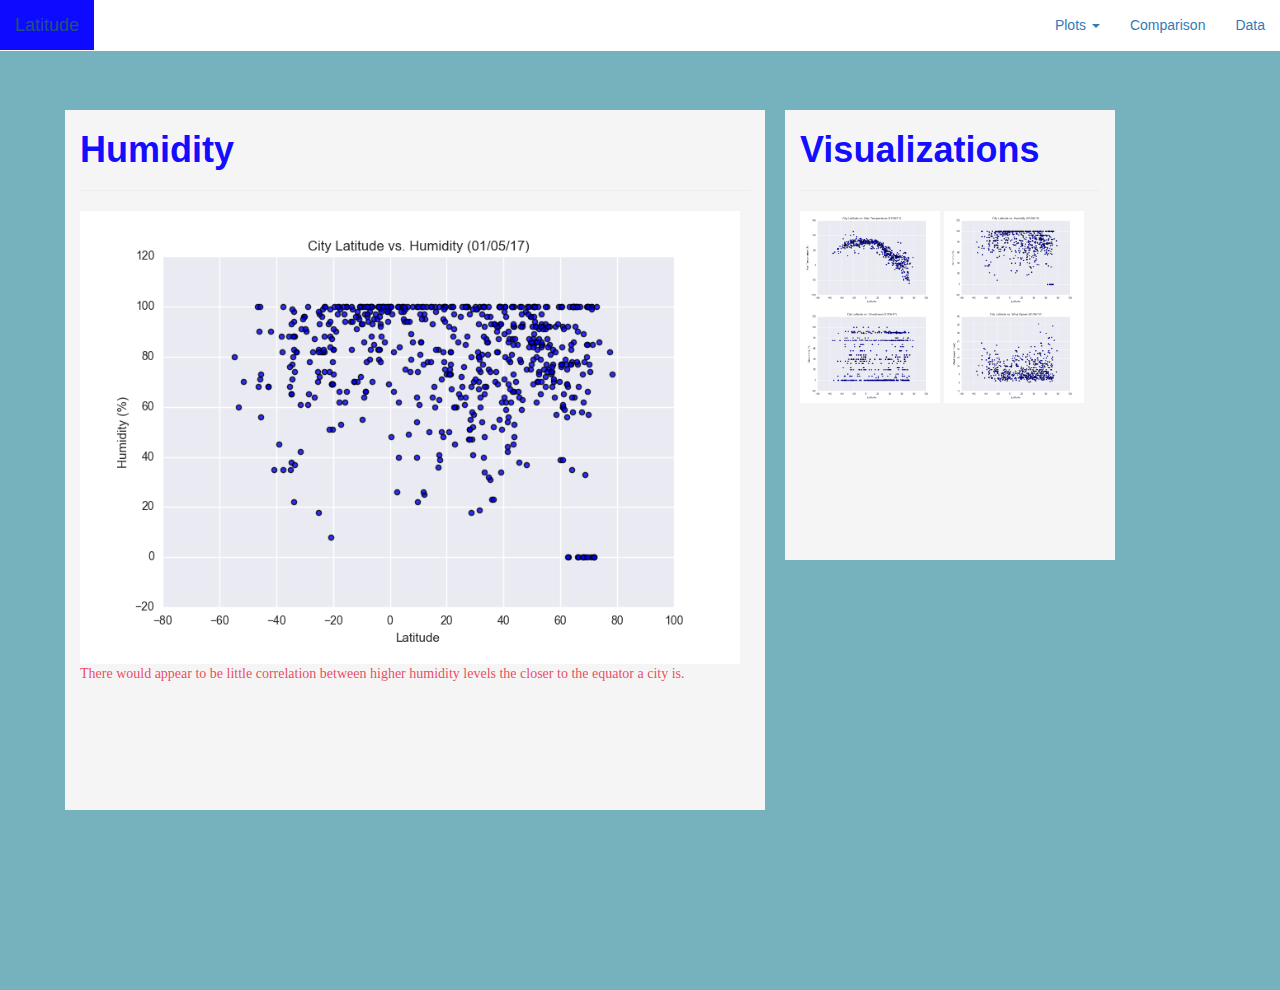
<file: Humidity.html>
<!DOCTYPE html>
<html lang="en">

<head>
  <!--Required meta tags -->  
  <meta charset="UTF-8">
  <meta name="viewport" content="width-device-width, initial-scale=1">
  <!--Bootstrap CSS-->
  <meta charset="utf-8">
  <meta name="viewport" content="width=device-width, initial-scale=1">
  <link rel="stylesheet" href="https://maxcdn.bootstrapcdn.com/bootstrap/3.3.7/css/bootstrap.min.css">
  <script src="https://ajax.googleapis.com/ajax/libs/jquery/3.3.1/jquery.min.js"></script>
  <script src="https://maxcdn.bootstrapcdn.com/bootstrap/3.3.7/js/bootstrap.min.js"></script>
 
    <!--Style CSS-->
    <link rel="stylesheet" type="text/css" href="style.css">
  <title>Latitude Web Visualization</title>
</head>

<body>
    <nav class="navbar navbar-light navbar-fixed-top">
        <div class="container-fluid">
            <div class="navbar-header">
            <a class="navbar-brand" href="https://bmonroe44.github.io/Latitude-HTML/Index.html">Latitude</a>
            </div>
                <ul class="nav navbar-nav navbar-right">
                <li class="dropdown"><a class="dropdown-toggle" data-toggle="dropdown" href="#">Plots <span class="caret"></span></a>
                <ul class="dropdown-menu">
                    <li><a href="https://bmonroe44.github.io/Latitude-HTML/MaxTemperature.html">Max Temperature</a></li>
                    <li><a href="https://bmonroe44.github.io/Latitude-HTML/Humidity.html">Humidity</a></li>
                    <li><a href="https://bmonroe44.github.io/Latitude-HTML/Cloudiness.html">Cloudiness</a></li>
                    <li><a href="https://bmonroe44.github.io/Latitude-HTML/Windspeed.html">Windspeed</a></li>
                </ul>
                </li>
                    <li><a href="https://bmonroe44.github.io/Latitude-HTML/Comparison.html">Comparison</a></li>
                    <li><a href="https://bmonroe44.github.io/Latitude-HTML/Data.html">Data</a></li>
                </ul>
            </div>
        </div>
    </nav>
    <br>
    <br>
    <br>
    <br>
    <br>
    
    <div class="container">
        <div class="row">
            <div class="col-md-8">
                    <h1><strong>Humidity</strong></h1>
                    <hr>
                    <img src="Resources/assets/images/Fig2.png" align="left" width="660">
                    <p>There would appear to be little correlation between higher humidity levels the closer to the equator a city 
                        is. 
                    </p>
                </div>
            <div class="col-md-3">
                    <h1><strong>Visualizations</strong></h1>
                    <hr>
                    <a href="https://bmonroe44.github.io/Latitude-HTML/MaxTemperature.html"><img src="Resources/assets/images/Fig1.png" align="top" width="140"></a>
                    <a href="https://bmonroe44.github.io/Latitude-HTML/Humidity.html"><img src="Resources/assets/images/Fig2.png" align="top" width="140"></a>
                    <a href="https://bmonroe44.github.io/Latitude-HTML/Cloudiness.html"><img src="Resources/assets/images/Fig3.png" align="top" width="140"></a>
                    <a href="https://bmonroe44.github.io/Latitude-HTML/Windspeed.html"><img src="Resources/assets/images/Fig4.png" align="top" width="140"></a>

            </div>
        </div>
</body>
</file>
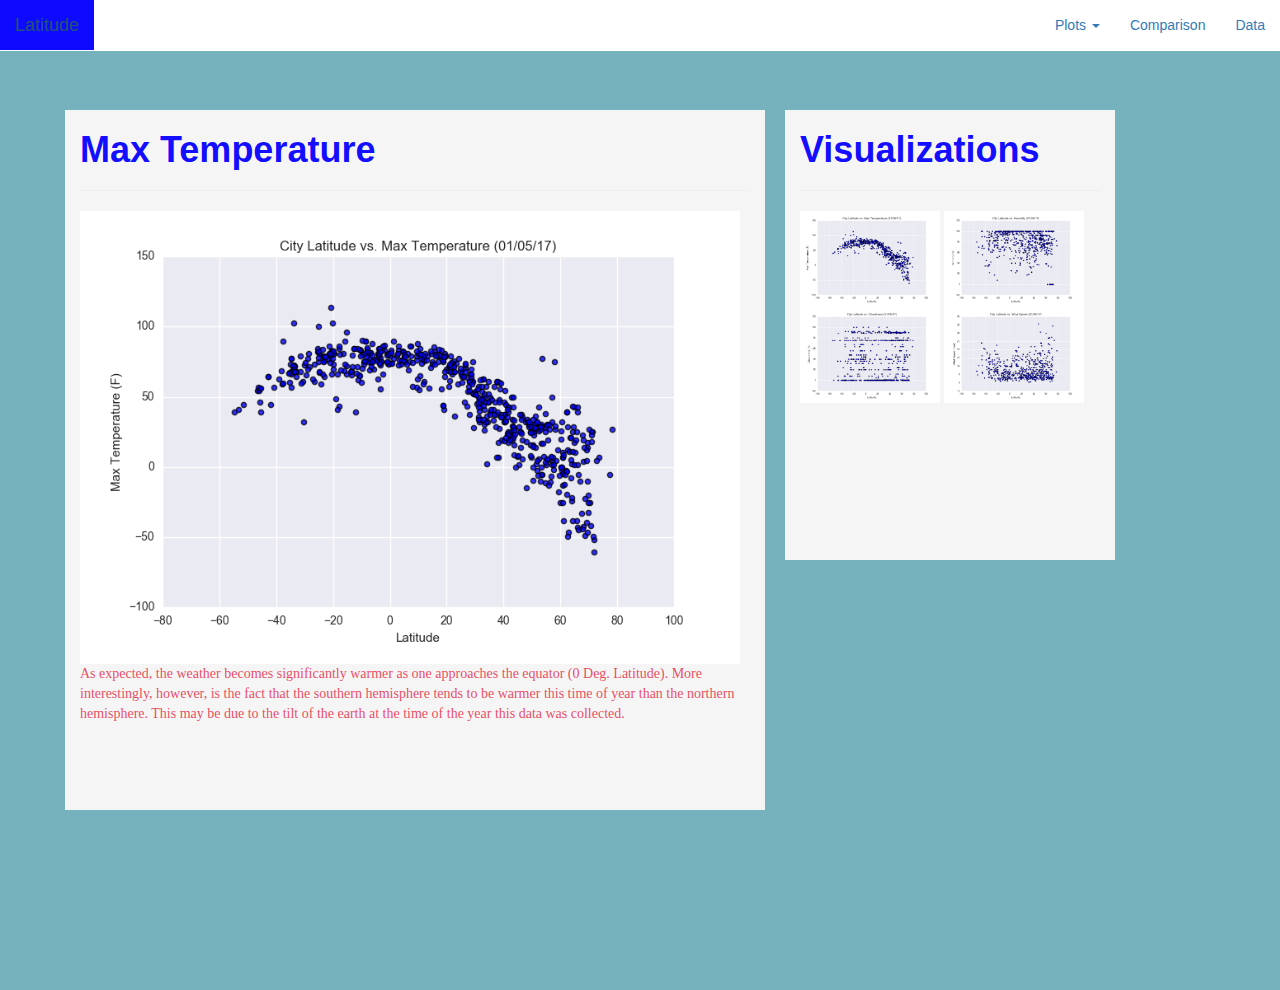
<file: MaxTemperature.html>
<!DOCTYPE html>
<html lang="en">

<head>
  <!--Required meta tags -->  
  <meta charset="UTF-8">
  <meta name="viewport" content="width-device-width, initial-scale=1">
  <!--Bootstrap CSS-->
  <meta charset="utf-8">
  <meta name="viewport" content="width=device-width, initial-scale=1">
  <link rel="stylesheet" href="https://maxcdn.bootstrapcdn.com/bootstrap/3.3.7/css/bootstrap.min.css">
  <script src="https://ajax.googleapis.com/ajax/libs/jquery/3.3.1/jquery.min.js"></script>
  <script src="https://maxcdn.bootstrapcdn.com/bootstrap/3.3.7/js/bootstrap.min.js"></script>
 
    <!--Style CSS-->
    <link rel="stylesheet" type="text/css" href="style.css">
  <title>Latitude Web Visualization</title>
</head>

<body>

    <nav class="navbar navbar-light navbar-fixed-top">
            <div class="container-fluid">
                <div class="navbar-header">
                <a class="navbar-brand" href="https://bmonroe44.github.io/Latitude-HTML/Index.html">Latitude</a>
                </div>
                    <ul class="nav navbar-nav navbar-right">
                    <li class="dropdown"><a class="dropdown-toggle" data-toggle="dropdown" href="#">Plots <span class="caret"></span></a>
                    <ul class="dropdown-menu">
                        <li><a href="https://bmonroe44.github.io/Latitude-HTML/MaxTemperature.html">Max Temperature</a></li>
                        <li><a href="https://bmonroe44.github.io/Latitude-HTML/Humidity.html">Humidity</a></li>
                        <li><a href="https://bmonroe44.github.io/Latitude-HTML/Cloudiness.html">Cloudiness</a></li>
                        <li><a href="https://bmonroe44.github.io/Latitude-HTML/Windspeed.html">Windspeed</a></li>
                    </ul>
                    </li>
                        <li><a href="https://bmonroe44.github.io/Latitude-HTML/Comparison.html">Comparison</a></li>
                        <li><a href="https://bmonroe44.github.io/Latitude-HTML/Data.html">Data</a></li>
                    </ul>
                </div>
            </div>
        </nav>
        <br>
        <br>
        <br>
        <br>
        <br>
    
    <div class="container">
        <div class="row">
            <div class="col-md-8">
                    <h1><strong>Max Temperature</strong></h1>
                    <hr>
                    <img src="Resources/assets/images/Fig1.png" align="left" width="660">
                    <p>As expected, the weather becomes significantly warmer as one approaches the equator (0 Deg. Latitude).
                        More interestingly, however, is the fact that the southern hemisphere tends to be warmer this
                        time of year than the northern hemisphere. This may be due to the tilt of the earth at the time
                        of the year this data was collected.
                    </p>
                </div>
            <div class="col-md-3">
                    <h1><strong>Visualizations</strong></h1>
                    <hr>
                    <a href="https://bmonroe44.github.io/Latitude-HTML/MaxTemperature.html"><img src="Resources/assets/images/Fig1.png" align="top" width="140"></a>
                    <a href="https://bmonroe44.github.io/Latitude-HTML/Humidity.html"><img src="Resources/assets/images/Fig2.png" align="top" width="140"></a>
                    <a href="https://bmonroe44.github.io/Latitude-HTML/Cloudiness.html"><img src="Resources/assets/images/Fig3.png" align="top" width="140"></a>
                    <a href="https://bmonroe44.github.io/Latitude-HTML/Windspeed.html"><img src="Resources/assets/images/Fig4.png" align="top" width="140"></a>

            </div>
        </div>
</body>
</file>
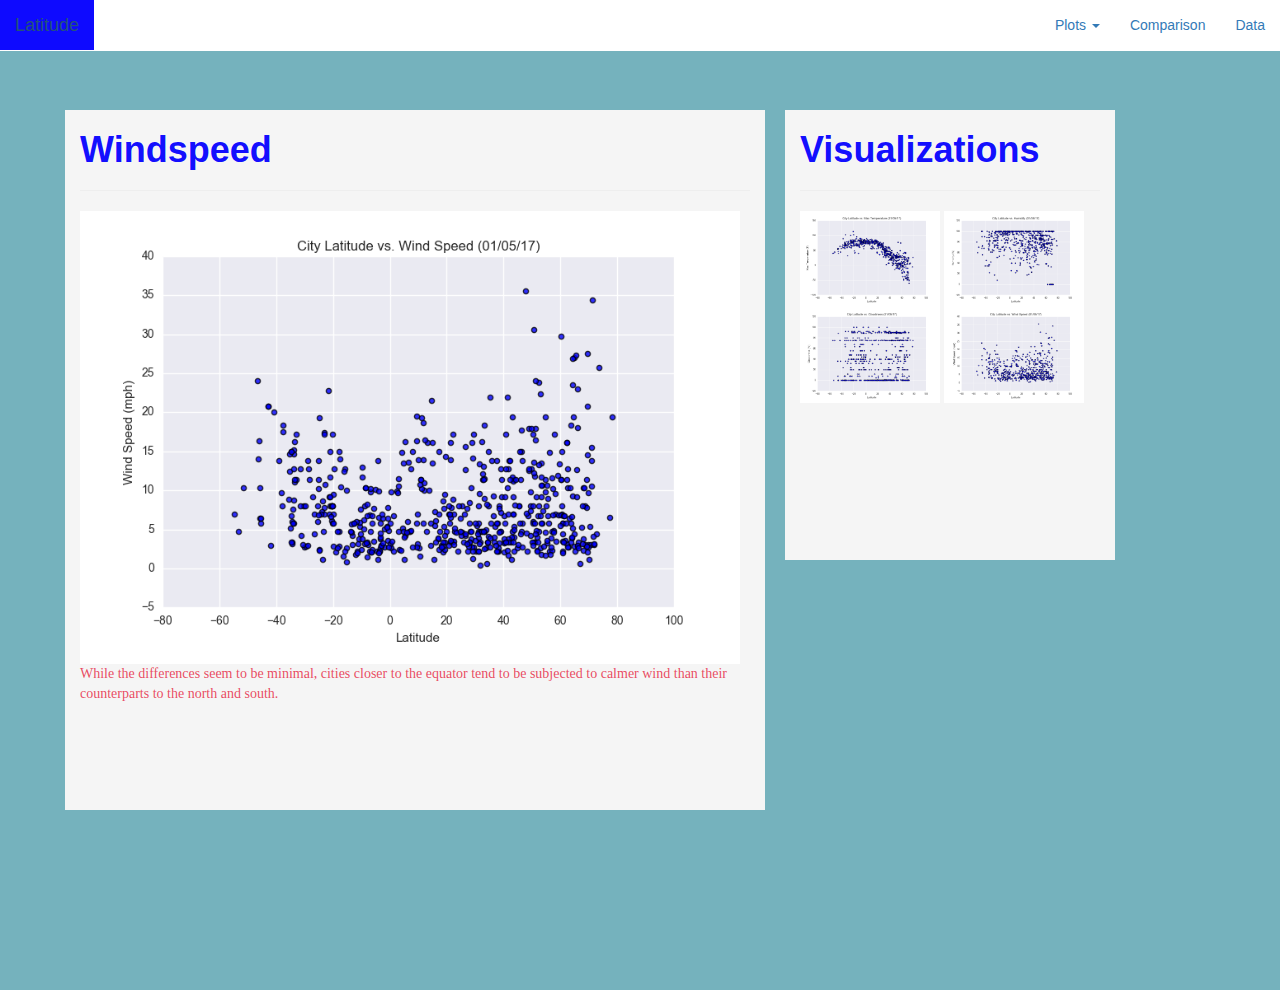
<file: Windspeed.html>
<!DOCTYPE html>
<html lang="en">

<head>
  <!--Required meta tags -->  
  <meta charset="UTF-8">
  <meta name="viewport" content="width-device-width, initial-scale=1">
  <!--Bootstrap CSS-->
  <meta charset="utf-8">
  <meta name="viewport" content="width=device-width, initial-scale=1">
  <link rel="stylesheet" href="https://maxcdn.bootstrapcdn.com/bootstrap/3.3.7/css/bootstrap.min.css">
  <script src="https://ajax.googleapis.com/ajax/libs/jquery/3.3.1/jquery.min.js"></script>
  <script src="https://maxcdn.bootstrapcdn.com/bootstrap/3.3.7/js/bootstrap.min.js"></script>
 
    <!--Style CSS-->
    <link rel="stylesheet" type="text/css" href="style.css">
  <title>Latitude Web Visualization</title>
</head>

<body>
    <nav class="navbar navbar-light navbar-fixed-top">
        <div class="container-fluid">
            <div class="navbar-header">
            <a class="navbar-brand" href="https://bmonroe44.github.io/Latitude-HTML/Index.html">Latitude</a>
            </div>
                <ul class="nav navbar-nav navbar-right">
                <li class="dropdown"><a class="dropdown-toggle" data-toggle="dropdown" href="#">Plots <span class="caret"></span></a>
                <ul class="dropdown-menu">
                    <li><a href="https://bmonroe44.github.io/Latitude-HTML/MaxTemperature.html">Max Temperature</a></li>
                    <li><a href="https://bmonroe44.github.io/Latitude-HTML/Humidity.html">Humidity</a></li>
                    <li><a href="https://bmonroe44.github.io/Latitude-HTML/Cloudiness.html">Cloudiness</a></li>
                    <li><a href="https://bmonroe44.github.io/Latitude-HTML/Windspeed.html">Windspeed</a></li>
                </ul>
                </li>
                    <li><a href="https://bmonroe44.github.io/Latitude-HTML/Comparison.html">Comparison</a></li>
                    <li><a href="https://bmonroe44.github.io/Latitude-HTML/Data.html">Data</a></li>
                </ul>
            </div>
        </div>
    </nav>
    <br>
    <br>
    <br>
    <br>
    <br>
    
    <div class="container">
        <div class="row">
            <div class="col-md-8">
                    <h1><strong>Windspeed</strong></h1>
                    <hr>
                    <img src="Resources/assets/images/Fig4.png" align="left" width="660">
                    <p>While the differences seem to be minimal, cities closer to the equator tend to be subjected to calmer wind than 
                        their counterparts to the north and south.
                    </p>
                </div>
            <div class="col-md-3">
                    <h1><strong>Visualizations</strong></h1>
                    <hr>
                    <a href="https://bmonroe44.github.io/Latitude-HTML/MaxTemperature.html"><img src="Resources/assets/images/Fig1.png" align="top" width="140"></a>
                    <a href="https://bmonroe44.github.io/Latitude-HTML/Humidity.html"><img src="Resources/assets/images/Fig2.png" align="top" width="140"></a>
                    <a href="https://bmonroe44.github.io/Latitude-HTML/Cloudiness.html"><img src="Resources/assets/images/Fig3.png" align="top" width="140"></a>
                    <a href="https://bmonroe44.github.io/Latitude-HTML/Windspeed.html"><img src="Resources/assets/images/Fig4.png" align="top" width="140"></a>

            </div>
        </div>
</body>
</file>
<file: style.css>
@media (min-width: 200px) {
    .navbar {display: inline;
    background-color: seashell}
}

html {position: relative;
    min-height: 110%;
    
}

.navbar {background-color: white;}

.navbar-brand {background-color: rgba(4, 0, 255, 0.959); color: white}

body {background-color: rgb(117, 178, 189)}

.col-md-7 {
    background-color:whitesmoke ;
    height: 500px;
    width: 700px
}

.col-md-8 {
    background-color:whitesmoke ;
    height: 700px;
    width: 700px;
    margin: 10px
}

.col-md-3 {
    background-color: whitesmoke;
    height: 450px;
    width: 330px;
    margin: 10px
}

.col-md-12 {background-color: whitesmoke;
    width: 940px
    
}

h1 {color: rgba(4, 0, 255, 0.959) }

p {color: rgba(230, 30, 63, 0.822); font-family: "verdana"}

.col-md-5 {background-color: rgb(117, 178, 189);
            height: 400px;
            width: 430px;
            margin: 10px;
            align: center
}

h2 {font-size: 20px; 
    color:rgba(4, 0, 255, 0.959)

}
</file>
